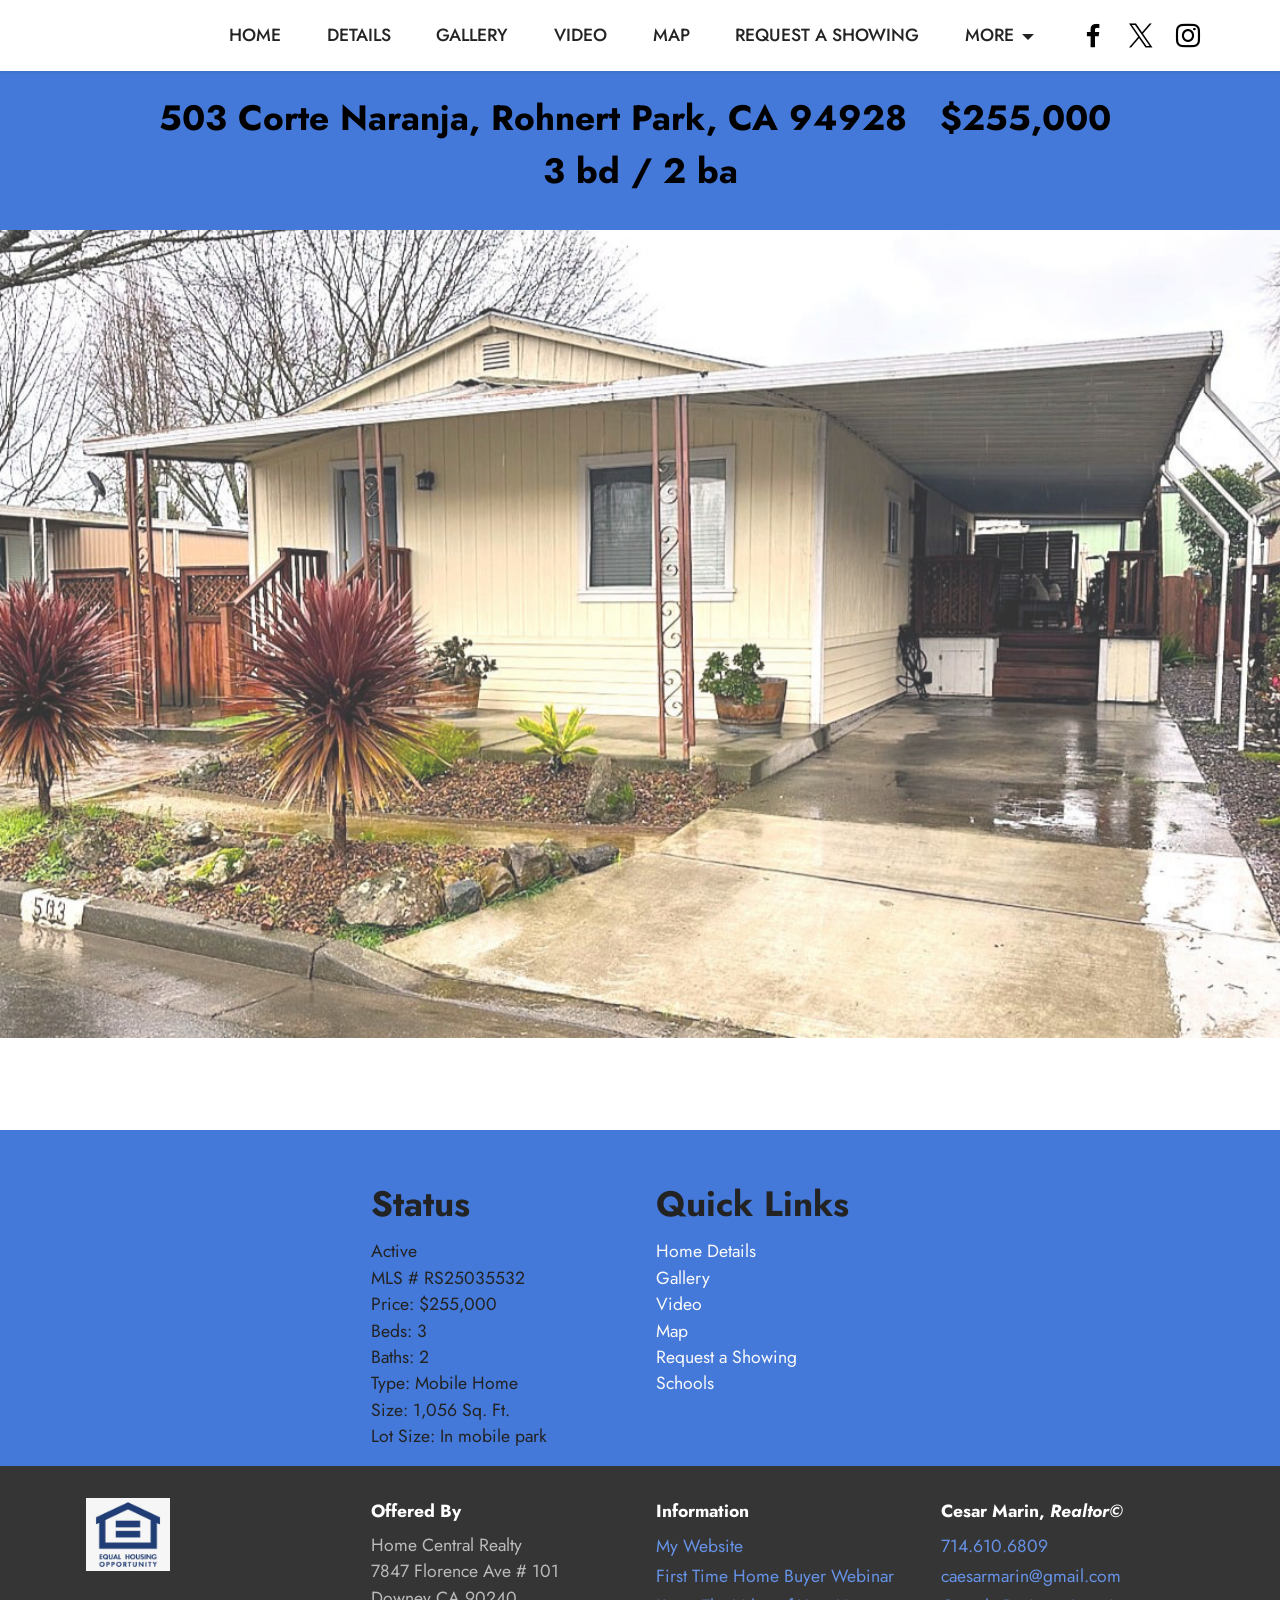
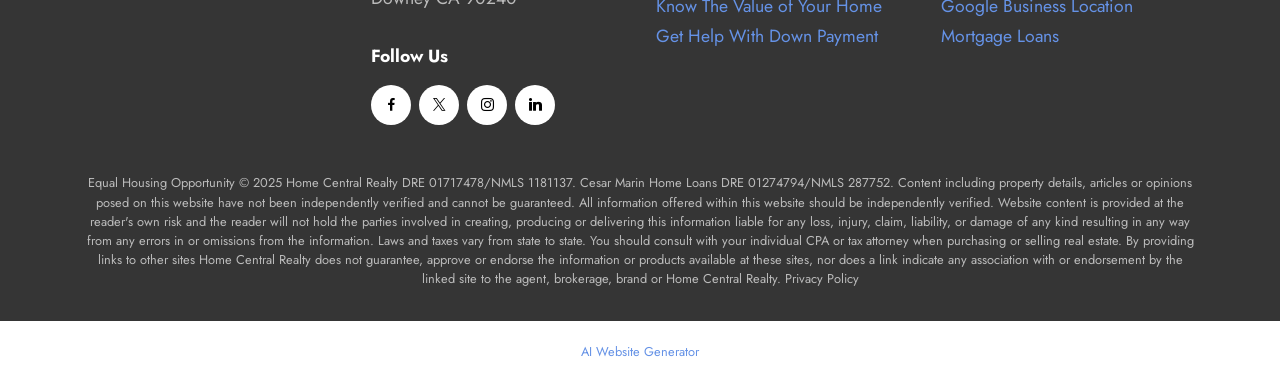
<file: index.html>
<!DOCTYPE html>
<html  >
<head>
  <!-- Site made with Mobirise Website Builder v5.9.18, https://mobirise.com -->
  <meta charset="UTF-8">
  <meta http-equiv="X-UA-Compatible" content="IE=edge">
  <meta name="generator" content="Mobirise v5.9.18, mobirise.com">
  <meta name="viewport" content="width=device-width, initial-scale=1, minimum-scale=1">
  <link rel="shortcut icon" href="assets/images/favicon-google-128x128-1.png" type="image/x-icon">
  <meta name="description" content="This is the home page for a mobile home for sale in Rohnert Park CA.">
  
  
  <title>503 Corte Naranja Rohnert Park CA 94928</title>
  <link rel="stylesheet" href="assets/web/assets/mobirise-icons2/mobirise2.css">
  <link rel="stylesheet" href="assets/bootstrap/css/bootstrap.min.css">
  <link rel="stylesheet" href="assets/bootstrap/css/bootstrap-grid.min.css">
  <link rel="stylesheet" href="assets/bootstrap/css/bootstrap-reboot.min.css">
  <link rel="stylesheet" href="assets/parallax/jarallax.css">
  <link rel="stylesheet" href="assets/dropdown/css/style.css">
  <link rel="stylesheet" href="assets/socicon/css/styles.css">
  <link rel="stylesheet" href="assets/theme/css/style.css">
  <link rel="preload" href="https://fonts.googleapis.com/css?family=Jost:100,200,300,400,500,600,700,800,900,100i,200i,300i,400i,500i,600i,700i,800i,900i&display=swap" as="style" onload="this.onload=null;this.rel='stylesheet'">
  <noscript><link rel="stylesheet" href="https://fonts.googleapis.com/css?family=Jost:100,200,300,400,500,600,700,800,900,100i,200i,300i,400i,500i,600i,700i,800i,900i&display=swap"></noscript>
  <link rel="preload" as="style" href="assets/mobirise/css/mbr-additional.css?v=acvvEO"><link rel="stylesheet" href="assets/mobirise/css/mbr-additional.css?v=acvvEO" type="text/css">

  
  
  
</head>
<body>
  
  <section data-bs-version="5.1" class="menu menu3 cid-tnMbHLCyCf" once="menu" id="menu3-l">
    
    <nav class="navbar navbar-dropdown navbar-fixed-top navbar-expand-lg">
        <div class="container-fluid">
            <div class="navbar-brand">
                
                
            </div>
            <button class="navbar-toggler" type="button" data-toggle="collapse" data-bs-toggle="collapse" data-target="#navbarSupportedContent" data-bs-target="#navbarSupportedContent" aria-controls="navbarNavAltMarkup" aria-expanded="false" aria-label="Toggle navigation">
                <div class="hamburger">
                    <span></span>
                    <span></span>
                    <span></span>
                    <span></span>
                </div>
            </button>
            <div class="collapse navbar-collapse" id="navbarSupportedContent">
                <ul class="navbar-nav nav-dropdown nav-right navbar-nav-top-padding" data-app-modern-menu="true"><li class="nav-item"><a class="nav-link link text-black text-primary display-4" href="index.html">HOME</a></li><li class="nav-item"><a class="nav-link link text-black text-primary display-4" href="11457 Winchell St, Whittier 90606Details.html">DETAILS</a></li><li class="nav-item"><a class="nav-link link text-black text-primary display-4" href="page2.html">GALLERY</a></li><li class="nav-item"><a class="nav-link link text-black text-primary display-4" href="page3.html">VIDEO</a></li><li class="nav-item"><a class="nav-link link text-black text-primary display-4" href="page4.html">MAP</a></li>
                    <li class="nav-item"><a class="nav-link link text-black text-primary display-4" href="page5.html">REQUEST A SHOWING</a></li>
                    <li class="nav-item dropdown"><a class="nav-link link text-black dropdown-toggle display-4" href="https://mobiri.se" data-toggle="dropdown-submenu" data-bs-toggle="dropdown" data-bs-auto-close="outside" aria-expanded="false">MORE</a><div class="dropdown-menu" aria-labelledby="dropdown-391"><a class="text-black dropdown-item text-primary display-4" href="page6.html">SCHOOLS</a><a class="text-black show dropdown-item text-primary display-4" href="page7.html">MORE INFO</a></div>
                    </li></ul>
                <div class="icons-menu">
                    <a class="iconfont-wrapper" href="https://www.facebook.com/cesarmarinhomeloans" target="_blank">
                        <span class="p-2 mbr-iconfont socicon-facebook socicon"></span>
                    </a>
                    <a class="iconfont-wrapper" href="https://twitter.com/restateandtax" target="_blank">
                        <span class="p-2 mbr-iconfont socicon-twitter socicon"></span>
                    </a>
                    <a class="iconfont-wrapper" href="https://www.instagram.com/cesar_marin_home_loans/" target="_blank">
                        <span class="p-2 mbr-iconfont socicon-instagram socicon"></span>
                    </a>
                    
                </div>
                
            </div>
        </div>
    </nav>
</section>

<section data-bs-version="5.1" class="content1 cid-s48vaXqeL6" id="content1-b">
    
    <div class="container-fluid">
        <div class="row justify-content-center">
            <div class="title col-12 col-md-10">
                <h3 class="mbr-section-title mbr-fonts-style align-center mb-4 display-5"><strong>503 Corte Naranja, Rohnert Park, CA 94928&nbsp; &nbsp;$255,000&nbsp; <br>3 bd / 2 ba</strong></h3>
                
                
            </div>
        </div>
    </div>
</section>

<section data-bs-version="5.1" class="header17 cid-tqea94PCaz mbr-fullscreen mbr-parallax-background" id="header17-2n">

    

    <div class="mbr-overlay" style="opacity: 0.2; background-color: rgb(255, 255, 255);">
    </div>

    <div class="align-center container">
        <div class="row justify-content-md-center">
            <div class="col-md-10">
                
                
                
                
            </div>
        </div>
    </div>
    
</section>

<section data-bs-version="5.1" class="features1 cid-to4Jevv8Bs" id="features1-2e">
    

    
    
    <div class="container">
        <div class="row">
            
        </div>
        <div class="row">
            <div class="card col-12 col-md-6 col-lg-3">
                <div class="card-wrapper">
                    <div class="card-box align-center">
                        
                        <h5 class="card-title mbr-fonts-style display-5"><strong>Status</strong></h5>
                        <p class="card-text mbr-fonts-style display-4">Active<br>MLS #&nbsp;RS25035532<br>Price: $255,000<br>Beds: 3<br>Baths: 2<br>Type: Mobile Home<br>Size: 1,056 Sq. Ft.<br>Lot Size: In mobile park</p>
                    </div>
                </div>
            </div>
            <div class="card col-12 col-md-6 col-lg-3">
                <div class="card-wrapper">
                    <div class="card-box align-center">
                        
                        <h5 class="card-title mbr-fonts-style display-5"><strong>Quick Links</strong></h5>
                        <p class="card-text mbr-fonts-style display-4"><a href="11457 Winchell St, Whittier 90606Details.html" class="text-white">Home Details</a><br><a href="page2.html" class="text-white">Gallery</a><br><a href="page3.html" class="text-white">Video</a><br><a href="page4.html" class="text-white">Map</a><br><a href="page5.html" class="text-white">Request a Showing</a><br><a href="page6.html" class="text-white">Schools</a><br></p>
                    </div>
                </div>
            </div>
            
            
        </div>
    </div>
</section>

<section data-bs-version="5.1" class="footer4 cid-tnMhTEKQ1C" once="footers" id="footer4-o">

    

    
    
    <div class="container">
        <div class="row mbr-white">
            <div class="col-6 col-lg-3">
                <div class="media-wrap col-md-4 col-12">
                    
                        <img src="assets/images/equal-housing-logo-198x173.jpg" alt="Equal Housing Opportunity">
                    
                </div>
            </div>
            <div class="col-12 col-md-6 col-lg-3">
                <h5 class="mbr-section-subtitle mbr-fonts-style mb-2 display-4">
                    <strong>Offered By</strong></h5>
                <p class="mbr-text mbr-fonts-style mb-4 display-4">
                    Home Central Realty<br>7847 Florence Ave # 101<br>Downey CA 90240<br></p>
                <h5 class="mbr-section-subtitle mbr-fonts-style mb-3 display-4">
                    <strong>Follow Us</strong>
                </h5>
                <div class="social-row display-7">
                    <div class="soc-item">
                        <a href="https://www.facebook.com/cesar.marin.9887117" target="_blank">
                            <span class="mbr-iconfont socicon-facebook socicon"></span>
                        </a>
                    </div>
                    <div class="soc-item">
                        <a href="https://twitter.com/restateandtax" target="_blank">
                            <span class="mbr-iconfont socicon-twitter socicon"></span>
                        </a>
                    </div>
                    <div class="soc-item">
                        <a href="https://www.instagram.com/cesar_marin_home_loans/" target="_blank">
                            <span class="mbr-iconfont socicon-instagram socicon"></span>
                        </a>
                    </div>
                    <div class="soc-item">
                        <a href="https://www.linkedin.com/pub/cesar-marin/10/264/343" target="_blank">
                            <span class="mbr-iconfont socicon-linkedin socicon"></span>
                        </a>
                    </div>
                </div>
            </div>
            <div class="col-12 col-md-6 col-lg-3">
                <h5 class="mbr-section-subtitle mbr-fonts-style mb-2 display-4">
                    <strong>Information</strong></h5>
                <ul class="list mbr-fonts-style display-4">
                    <li class="mbr-text item-wrap"><span style="font-size: 1.1rem;"><a href="https://cesarmarinhomeloans.com/" class="text-primary" target="_blank">My Website</a></span></li><li class="mbr-text item-wrap"><span style="font-size: 1.1rem;"><a href="https://www.youtube.com/watch?v=mLeIky_v2Yc" class="text-primary" target="_blank">First Time Home Buyer Webinar</a></span></li><li class="mbr-text item-wrap"><span style="font-size: 1.1rem;"><a href="http://app.cloudcma.com/api_widget/91e01b3990fc8cca9e8a6db7bed5bb94/show?post_url=https://app.cloudcma.com&source_url=ua" class="text-primary" target="_blank">Know The Value of Your Home</a></span><br></li>
                    <li class="mbr-text item-wrap"><a href="https://www.workforce-resource.com/dpr/pmt/CRMLS/CESAR_MARIN" class="text-primary" target="_blank">Get Help With Down Payment</a></li>
                </ul>
            </div>
            <div class="col-12 col-md-6 col-lg-3">
                <h5 class="mbr-section-subtitle mbr-fonts-style mb-2 display-4">
                    <strong>Cesar Marin, <em>Realtor©</em></strong></h5>
                <ul class="list mbr-fonts-style display-4">
                    <li class="mbr-text item-wrap"><strong><a href="tel:+1-714-6106809" class="text-primary">714.610.6809</a></strong></li><a href="tel:+1-714-6106809" class="text-primary">
                    </a><li class="mbr-text item-wrap"><a href="mailto:caesarmarin@gmail.com" class="text-primary">caesarmarin@gmail.com</a></li><a href="mailto:caesarmarin@gmail.com" class="text-primary">
                    </a><li class="mbr-text item-wrap"><a href="https://www.google.com/maps/place/Cesar+Marin+Home+Loans/@33.9551414,-118.1324748,17z/data=!3m1!4b1!4m6!3m5!1s0x80c2cdadec1d3d6d:0x18d88c86d2041274!8m2!3d33.9551414!4d-118.1324748!16s%2Fg%2F11h07vvc20?entry=ttu&g_ep=EgoyMDI1MDEwNy4wIKXMDSoASAFQAw%3D%3D" class="text-primary" target="_blank">Google Business Location</a></li>
                    <li class="mbr-text item-wrap"><a href="https://longbeachhomes.github.io/CesarMarinHomeLoans/" class="text-primary" target="_blank">Mortgage Loans</a></li>
                </ul>
            </div>
            <div class="col-12 mt-4">
                <p class="mbr-text mb-0 mbr-fonts-style copyright align-center display-7">Equal Housing Opportunity © 2025 Home Central Realty DRE 01717478/NMLS 1181137. Cesar Marin Home Loans DRE 01274794/NMLS 287752. Content including property details, articles or opinions posed on this website have not been independently verified and cannot be guaranteed. All information offered within this website should be independently verified.  Website content is provided at the reader's own risk and the reader will not hold the parties involved in creating, producing or delivering this information liable for any loss, injury, claim, liability, or damage of any kind resulting in any way from any errors in or omissions from the information. Laws and taxes vary from state to state. You should consult with your individual CPA or tax attorney when purchasing or selling real estate. By providing links to other sites Home Central Realty does not guarantee, approve or endorse the information or products available at these sites, nor does a link indicate any association with or endorsement by the linked site to the agent, brokerage, brand or Home Central Realty. Privacy Policy
                </p>
            </div>
        </div>
    </div>
</section><section class="display-7" style="padding: 0;align-items: center;justify-content: center;flex-wrap: wrap;    align-content: center;display: flex;position: relative;height: 4rem;"><a href="https://mobiri.se/267338" style="flex: 1 1;height: 4rem;position: absolute;width: 100%;z-index: 1;"><img alt="" style="height: 4rem;" src="[data-uri]"></a><p style="margin: 0;text-align: center;" class="display-7">&#8204;</p><a style="z-index:1" href="https://mobirise.com/builder/ai-website-generator.html">AI Website Generator</a></section><script src="assets/bootstrap/js/bootstrap.bundle.min.js"></script>  <script src="assets/parallax/jarallax.js"></script>  <script src="assets/smoothscroll/smooth-scroll.js"></script>  <script src="assets/ytplayer/index.js"></script>  <script src="assets/dropdown/js/navbar-dropdown.js"></script>  <script src="assets/playervimeo/vimeo_player.js"></script>  <script src="assets/theme/js/script.js"></script>  
  
  
</body>
</html>
</file>
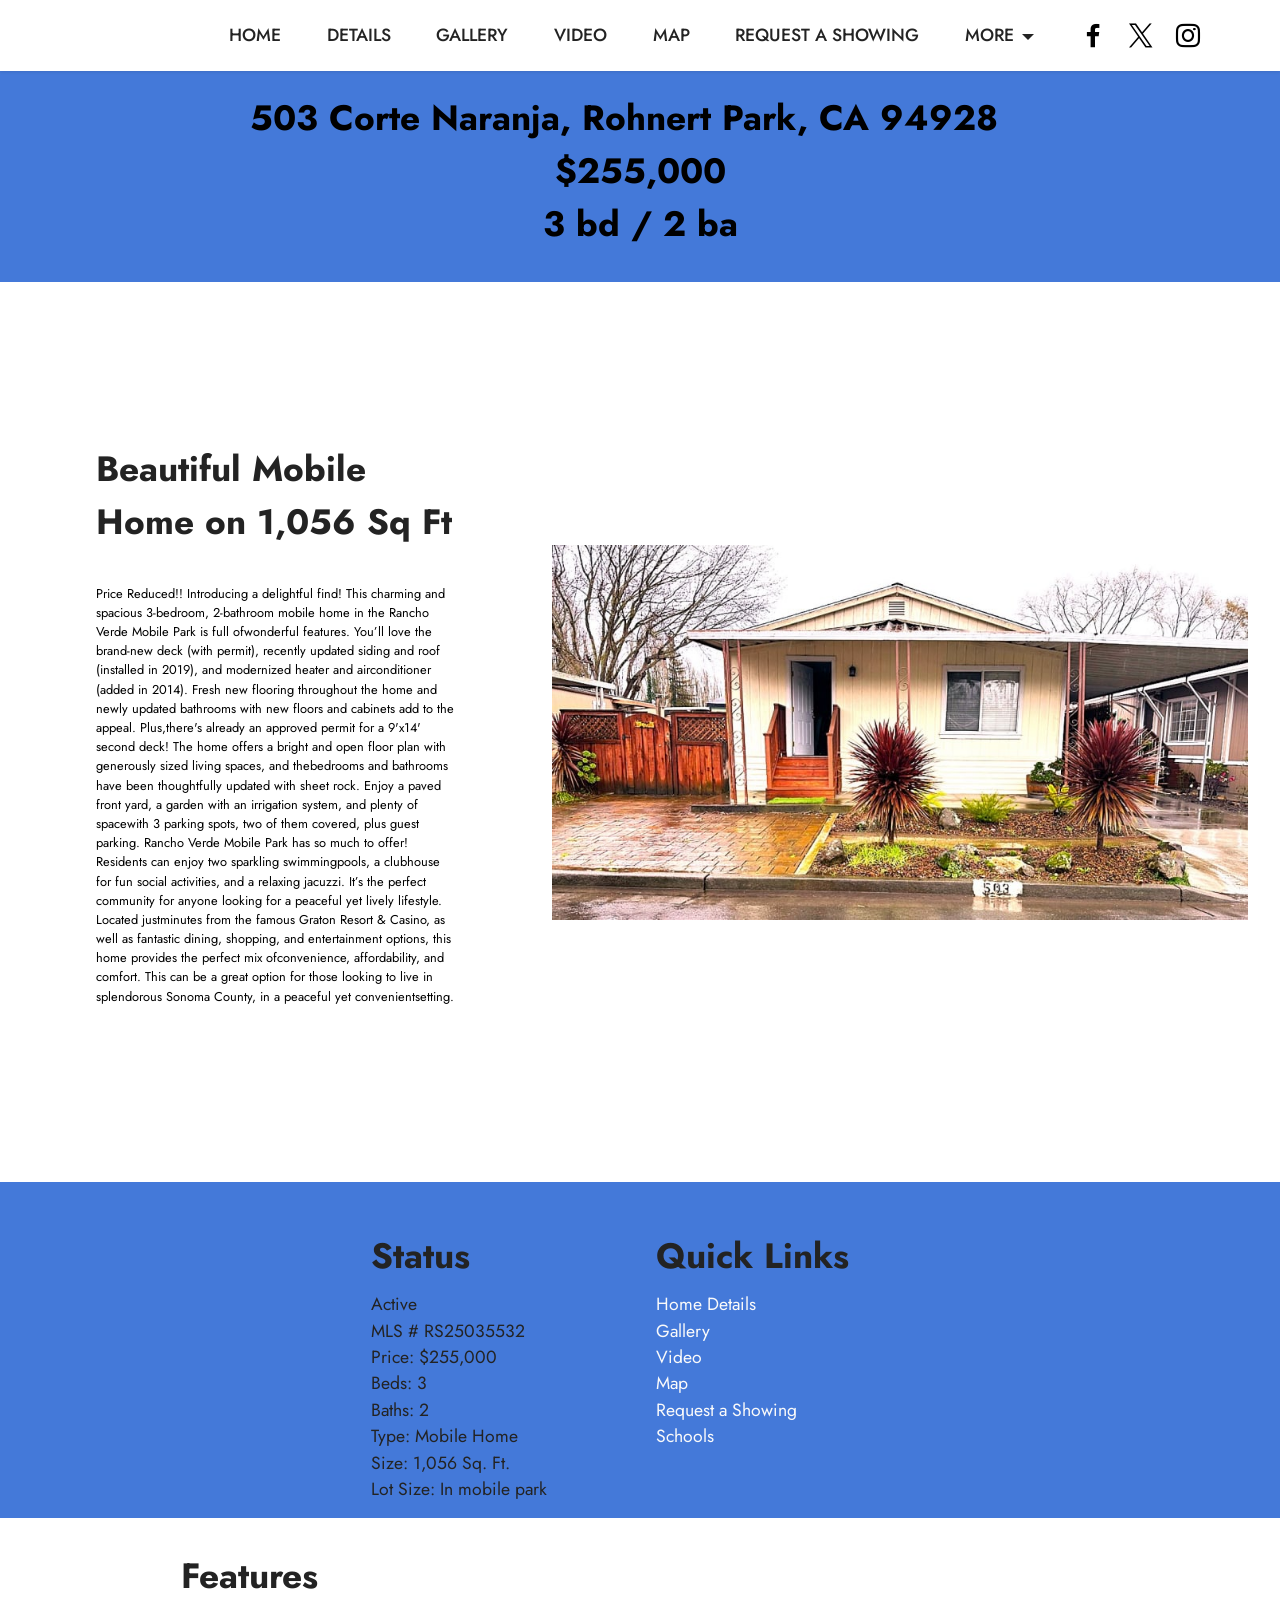
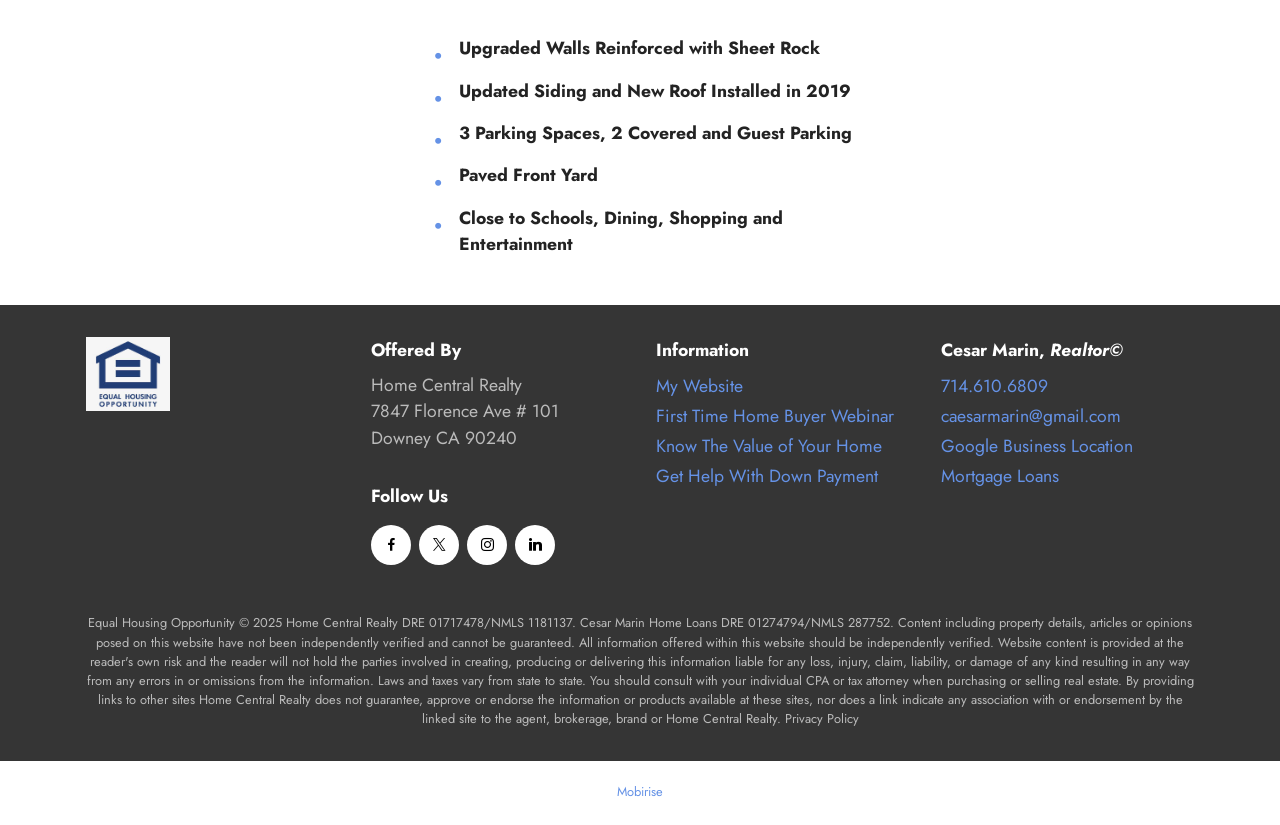
<file: 11457 Winchell St, Whittier 90606Details.html>
<!DOCTYPE html>
<html  >
<head>
  <!-- Site made with Mobirise Website Builder v5.9.18, https://mobirise.com -->
  <meta charset="UTF-8">
  <meta http-equiv="X-UA-Compatible" content="IE=edge">
  <meta name="generator" content="Mobirise v5.9.18, mobirise.com">
  <meta name="viewport" content="width=device-width, initial-scale=1, minimum-scale=1">
  <link rel="shortcut icon" href="assets/images/favicon-google-128x128-1.png" type="image/x-icon">
  <meta name="description" content="This page shows the details and description of the listed home">
  
  
  <title>Details</title>
  <link rel="stylesheet" href="assets/web/assets/mobirise-icons2/mobirise2.css">
  <link rel="stylesheet" href="assets/bootstrap/css/bootstrap.min.css">
  <link rel="stylesheet" href="assets/bootstrap/css/bootstrap-grid.min.css">
  <link rel="stylesheet" href="assets/bootstrap/css/bootstrap-reboot.min.css">
  <link rel="stylesheet" href="assets/dropdown/css/style.css">
  <link rel="stylesheet" href="assets/socicon/css/styles.css">
  <link rel="stylesheet" href="assets/theme/css/style.css">
  <link rel="preload" href="https://fonts.googleapis.com/css?family=Jost:100,200,300,400,500,600,700,800,900,100i,200i,300i,400i,500i,600i,700i,800i,900i&display=swap" as="style" onload="this.onload=null;this.rel='stylesheet'">
  <noscript><link rel="stylesheet" href="https://fonts.googleapis.com/css?family=Jost:100,200,300,400,500,600,700,800,900,100i,200i,300i,400i,500i,600i,700i,800i,900i&display=swap"></noscript>
  <link rel="preload" as="style" href="assets/mobirise/css/mbr-additional.css?v=H2MmhK"><link rel="stylesheet" href="assets/mobirise/css/mbr-additional.css?v=H2MmhK" type="text/css">

  
  
  
</head>
<body>
  
  <section data-bs-version="5.1" class="menu menu3 cid-tnMYXV7vug" once="menu" id="menu3-s">
    
    <nav class="navbar navbar-dropdown navbar-fixed-top navbar-expand-lg">
        <div class="container-fluid">
            <div class="navbar-brand">
                
                
            </div>
            <button class="navbar-toggler" type="button" data-toggle="collapse" data-bs-toggle="collapse" data-target="#navbarSupportedContent" data-bs-target="#navbarSupportedContent" aria-controls="navbarNavAltMarkup" aria-expanded="false" aria-label="Toggle navigation">
                <div class="hamburger">
                    <span></span>
                    <span></span>
                    <span></span>
                    <span></span>
                </div>
            </button>
            <div class="collapse navbar-collapse" id="navbarSupportedContent">
                <ul class="navbar-nav nav-dropdown nav-right navbar-nav-top-padding" data-app-modern-menu="true"><li class="nav-item"><a class="nav-link link text-black text-primary display-4" href="index.html">HOME</a></li><li class="nav-item"><a class="nav-link link text-black text-primary display-4" href="11457 Winchell St, Whittier 90606Details.html">DETAILS</a></li><li class="nav-item"><a class="nav-link link text-black text-primary display-4" href="page2.html">GALLERY</a></li><li class="nav-item"><a class="nav-link link text-black text-primary display-4" href="page3.html">VIDEO</a></li><li class="nav-item"><a class="nav-link link text-black text-primary display-4" href="page4.html">MAP</a></li>
                    <li class="nav-item"><a class="nav-link link text-black text-primary display-4" href="page5.html">REQUEST A SHOWING</a></li>
                    <li class="nav-item dropdown"><a class="nav-link link text-black dropdown-toggle display-4" href="https://mobiri.se" data-toggle="dropdown-submenu" data-bs-toggle="dropdown" data-bs-auto-close="outside" aria-expanded="false">MORE</a><div class="dropdown-menu" aria-labelledby="dropdown-391"><a class="text-black dropdown-item text-primary display-4" href="page6.html">SCHOOLS</a><a class="text-black show dropdown-item text-primary display-4" href="page7.html">MORE INFO</a></div>
                    </li></ul>
                <div class="icons-menu">
                    <a class="iconfont-wrapper" href="https://www.facebook.com/cesarmarinhomeloans" target="_blank">
                        <span class="p-2 mbr-iconfont socicon-facebook socicon"></span>
                    </a>
                    <a class="iconfont-wrapper" href="https://twitter.com/restateandtax" target="_blank">
                        <span class="p-2 mbr-iconfont socicon-twitter socicon"></span>
                    </a>
                    <a class="iconfont-wrapper" href="https://www.instagram.com/cesar_marin_home_loans/" target="_blank">
                        <span class="p-2 mbr-iconfont socicon-instagram socicon"></span>
                    </a>
                    
                </div>
                
            </div>
        </div>
    </nav>
</section>

<section data-bs-version="5.1" class="content1 cid-tnMYMC6Lbs" id="content1-q">
    
    <div class="container">
        <div class="row justify-content-center">
            <div class="title col-12 col-md-10">
                <h3 class="mbr-section-title mbr-fonts-style align-center mb-4 display-5"><strong>503 Corte Naranja, Rohnert Park, CA 94928&nbsp; &nbsp; $255,000<br>3 bd / 2 ba</strong></h3>
                
                
            </div>
        </div>
    </div>
</section>

<section data-bs-version="5.1" class="header14 cid-sFzxmVl7J6 mbr-fullscreen" id="header14-1f">

    

    

    <div class="container-fluid">
        <div class="row justify-content-center align-items-center">
            <div class="col-12 col-md-7 image-wrapper">
                <a href="https://www.google.com/maps/place/Cesar+Marin+Home+Loans/@33.9551414,-118.1324748,17z/data=!3m1!4b1!4m6!3m5!1s0x80c2cdadec1d3d6d:0x18d88c86d2041274!8m2!3d33.9551414!4d-118.1324748!16s%2Fg%2F11h07vvc20?entry=ttu&g_ep=EgoyMDI0MTIwNC4wIKXMDSoASAFQAw%3D%3D" target="_blank"><img src="assets/images/front-view-1-874x470.jpg" alt="Cesar Marin Home Loans"></a>
            </div>
            <div class="col-12 col-md">
                <div class="text-wrapper">
                    <h1 class="mbr-section-title mbr-fonts-style mb-3 display-5"><strong>Beautiful Mobile Home on 1,056 Sq Ft</strong></h1>
                    <p class="mbr-text mbr-fonts-style display-7"><br>Price Reduced!! Introducing a delightful find! This charming and spacious 3-bedroom, 2-bathroom mobile home in the Rancho Verde Mobile Park is full ofwonderful features. You’ll love the brand-new deck (with permit), recently updated siding and roof (installed in 2019), and modernized heater and airconditioner (added in 2014). Fresh new flooring throughout the home and newly updated bathrooms with new floors and cabinets add to the appeal. Plus,there's already an approved permit for a 9'x14' second deck! The home offers a bright and open floor plan with generously sized living spaces, and thebedrooms and bathrooms have been thoughtfully updated with sheet rock. Enjoy a paved front yard, a garden with an irrigation system, and plenty of spacewith 3 parking spots, two of them covered, plus guest parking. Rancho Verde Mobile Park has so much to offer! Residents can enjoy two sparkling swimmingpools, a clubhouse for fun social activities, and a relaxing jacuzzi. It’s the perfect community for anyone looking for a peaceful yet lively lifestyle. Located justminutes from the famous Graton Resort &amp; Casino, as well as fantastic dining, shopping, and entertainment options, this home provides the perfect mix ofconvenience, affordability, and comfort. This can be a great option for those looking to live in splendorous Sonoma County, in a peaceful yet convenientsetting.<br></p>
                    
                </div>
            </div>
        </div>
    </div>
</section>

<section data-bs-version="5.1" class="features1 cid-tnN4yKWWfK" id="features1-v">
    

    
    
    <div class="container">
        <div class="row">
            
        </div>
        <div class="row">
            <div class="card col-12 col-md-6 col-lg-3">
                <div class="card-wrapper">
                    <div class="card-box align-center">
                        
                        <h5 class="card-title mbr-fonts-style display-5"><strong>Status</strong></h5>
                        <p class="card-text mbr-fonts-style display-4">Active<br>MLS #&nbsp;RS25035532<br>Price: $255,000<br>Beds: 3<br>Baths: 2<br>Type: Mobile Home<br>Size: 1,056 Sq. Ft.<br>Lot Size: In mobile park</p>
                    </div>
                </div>
            </div>
            <div class="card col-12 col-md-6 col-lg-3">
                <div class="card-wrapper">
                    <div class="card-box align-center">
                        
                        <h5 class="card-title mbr-fonts-style display-5"><strong>Quick Links</strong></h5>
                        <p class="card-text mbr-fonts-style display-4"><a href="11457 Winchell St, Whittier 90606Details.html" class="text-white">Home Details</a><br><a href="page2.html" class="text-white">Gallery</a><br><a href="page3.html" class="text-white">Video</a><br><a href="page4.html" class="text-white">Map</a><br><a href="page5.html" class="text-white">Request a Showing</a><br><a href="page6.html" class="text-white">Schools</a><br></p>
                    </div>
                </div>
            </div>
            
            
        </div>
    </div>
</section>

<section data-bs-version="5.1" class="content13 cid-tnN4eU9s32" id="content13-t">
    

    
    
    <div class="container">
        <div class="row justify-content-center">
            <div class="col-md-12 col-lg-10">
                <h3 class="mbr-section-title mbr-fonts-style mb-4 display-5">
                    <strong>Features</strong></h3>
            </div>
        </div>
        <div class="row justify-content-center">
            <div class="col-md-12 col-lg-10">
                <div class="row justify-content-center">
                    <div class="col-12 col-lg-6">
                        <ul class="list mbr-fonts-style display-4">
                            <li><strong>Upgraded Walls Reinforced with Sheet Rock</strong></li>
                            <li><strong>Updated Siding and New Roof Installed in 2019</strong></li>
                            <li><strong>3 Parking Spaces, 2 Covered and Guest Parking</strong></li><li><strong>Paved Front Yard</strong></li><li><strong>Close to Schools, Dining, Shopping and Entertainment</strong></li>
                        </ul>
                    </div>
                    
                </div>
            </div>
        </div>
    </div>
</section>

<section data-bs-version="5.1" class="footer4 cid-tnSM8u6fIB" once="footers" id="footer4-1r">

    

    
    
    <div class="container">
        <div class="row mbr-white">
            <div class="col-6 col-lg-3">
                <div class="media-wrap col-md-4 col-12">
                    
                        <img src="assets/images/equal-housing-logo-198x173.jpg" alt="Equal Housing Opportunity">
                    
                </div>
            </div>
            <div class="col-12 col-md-6 col-lg-3">
                <h5 class="mbr-section-subtitle mbr-fonts-style mb-2 display-4">
                    <strong>Offered By</strong></h5>
                <p class="mbr-text mbr-fonts-style mb-4 display-4">
                    Home Central Realty<br>7847 Florence Ave # 101<br>Downey CA 90240<br></p>
                <h5 class="mbr-section-subtitle mbr-fonts-style mb-3 display-4">
                    <strong>Follow Us</strong>
                </h5>
                <div class="social-row display-7">
                    <div class="soc-item">
                        <a href="https://www.facebook.com/cesar.marin.9887117" target="_blank">
                            <span class="mbr-iconfont socicon-facebook socicon"></span>
                        </a>
                    </div>
                    <div class="soc-item">
                        <a href="https://twitter.com/restateandtax" target="_blank">
                            <span class="mbr-iconfont socicon-twitter socicon"></span>
                        </a>
                    </div>
                    <div class="soc-item">
                        <a href="https://www.instagram.com/cesar_marin_home_loans/" target="_blank">
                            <span class="mbr-iconfont socicon-instagram socicon"></span>
                        </a>
                    </div>
                    <div class="soc-item">
                        <a href="https://www.linkedin.com/pub/cesar-marin/10/264/343" target="_blank">
                            <span class="mbr-iconfont socicon-linkedin socicon"></span>
                        </a>
                    </div>
                </div>
            </div>
            <div class="col-12 col-md-6 col-lg-3">
                <h5 class="mbr-section-subtitle mbr-fonts-style mb-2 display-4">
                    <strong>Information</strong></h5>
                <ul class="list mbr-fonts-style display-4">
                    <li class="mbr-text item-wrap"><span style="font-size: 1.1rem;"><a href="https://cesarmarinhomeloans.com/" class="text-primary" target="_blank">My Website</a></span></li><li class="mbr-text item-wrap"><span style="font-size: 1.1rem;"><a href="https://www.youtube.com/watch?v=mLeIky_v2Yc" class="text-primary" target="_blank">First Time Home Buyer Webinar</a></span></li><li class="mbr-text item-wrap"><span style="font-size: 1.1rem;"><a href="http://app.cloudcma.com/api_widget/91e01b3990fc8cca9e8a6db7bed5bb94/show?post_url=https://app.cloudcma.com&source_url=ua" class="text-primary" target="_blank">Know The Value of Your Home</a></span><br></li>
                    <li class="mbr-text item-wrap"><a href="https://www.workforce-resource.com/dpr/pmt/CRMLS/CESAR_MARIN" class="text-primary" target="_blank">Get Help With Down Payment</a></li>
                </ul>
            </div>
            <div class="col-12 col-md-6 col-lg-3">
                <h5 class="mbr-section-subtitle mbr-fonts-style mb-2 display-4">
                    <strong>Cesar Marin, <em>Realtor©</em></strong></h5>
                <ul class="list mbr-fonts-style display-4">
                    <li class="mbr-text item-wrap"><strong><a href="tel:+1-714-6106809" class="text-primary">714.610.6809</a></strong></li><a href="tel:+1-714-6106809" class="text-primary">
                    </a><li class="mbr-text item-wrap"><a href="mailto:caesarmarin@gmail.com" class="text-primary">caesarmarin@gmail.com</a></li><a href="mailto:caesarmarin@gmail.com" class="text-primary">
                    </a><li class="mbr-text item-wrap"><a href="https://www.google.com/maps/place/Cesar+Marin+Home+Loans/@33.9551414,-118.1324748,17z/data=!3m1!4b1!4m6!3m5!1s0x80c2cdadec1d3d6d:0x18d88c86d2041274!8m2!3d33.9551414!4d-118.1324748!16s%2Fg%2F11h07vvc20?entry=ttu&g_ep=EgoyMDI1MDEwNy4wIKXMDSoASAFQAw%3D%3D" class="text-primary" target="_blank">Google Business Location</a></li>
                    <li class="mbr-text item-wrap"><a href="https://longbeachhomes.github.io/CesarMarinHomeLoans/" class="text-primary" target="_blank">Mortgage Loans</a></li>
                </ul>
            </div>
            <div class="col-12 mt-4">
                <p class="mbr-text mb-0 mbr-fonts-style copyright align-center display-7">Equal Housing Opportunity © 2025 Home Central Realty DRE 01717478/NMLS 1181137. Cesar Marin Home Loans DRE 01274794/NMLS 287752. Content including property details, articles or opinions posed on this website have not been independently verified and cannot be guaranteed. All information offered within this website should be independently verified.  Website content is provided at the reader's own risk and the reader will not hold the parties involved in creating, producing or delivering this information liable for any loss, injury, claim, liability, or damage of any kind resulting in any way from any errors in or omissions from the information. Laws and taxes vary from state to state. You should consult with your individual CPA or tax attorney when purchasing or selling real estate. By providing links to other sites Home Central Realty does not guarantee, approve or endorse the information or products available at these sites, nor does a link indicate any association with or endorsement by the linked site to the agent, brokerage, brand or Home Central Realty. Privacy Policy
                </p>
            </div>
        </div>
    </div>
</section><section class="display-7" style="padding: 0;align-items: center;justify-content: center;flex-wrap: wrap;    align-content: center;display: flex;position: relative;height: 4rem;"><a href="https://mobiri.se/267338" style="flex: 1 1;height: 4rem;position: absolute;width: 100%;z-index: 1;"><img alt="" style="height: 4rem;" src="[data-uri]"></a><p style="margin: 0;text-align: center;" class="display-7">&#8204;</p><a style="z-index:1" href="https://mobirise.com">Mobirise </a></section><script src="assets/bootstrap/js/bootstrap.bundle.min.js"></script>  <script src="assets/smoothscroll/smooth-scroll.js"></script>  <script src="assets/ytplayer/index.js"></script>  <script src="assets/dropdown/js/navbar-dropdown.js"></script>  <script src="assets/theme/js/script.js"></script>  
  
  
</body>
</html>
</file>
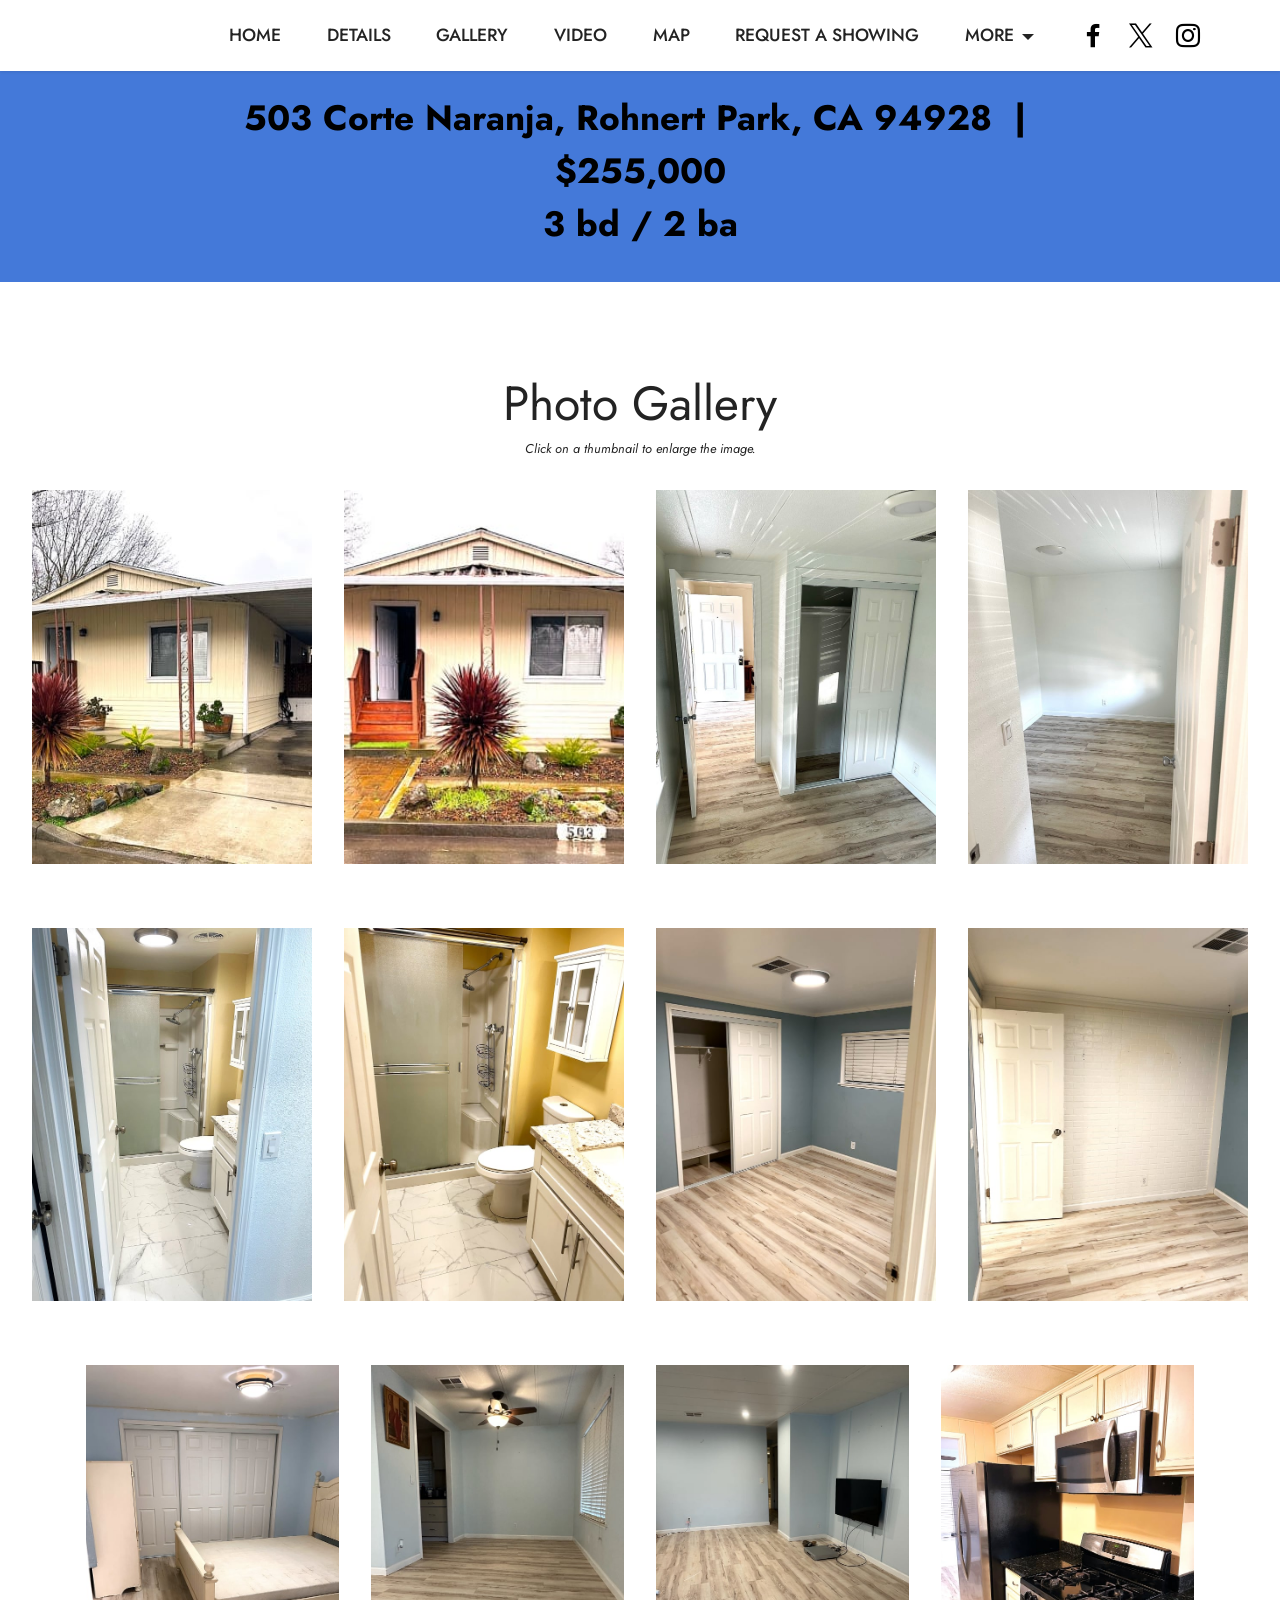
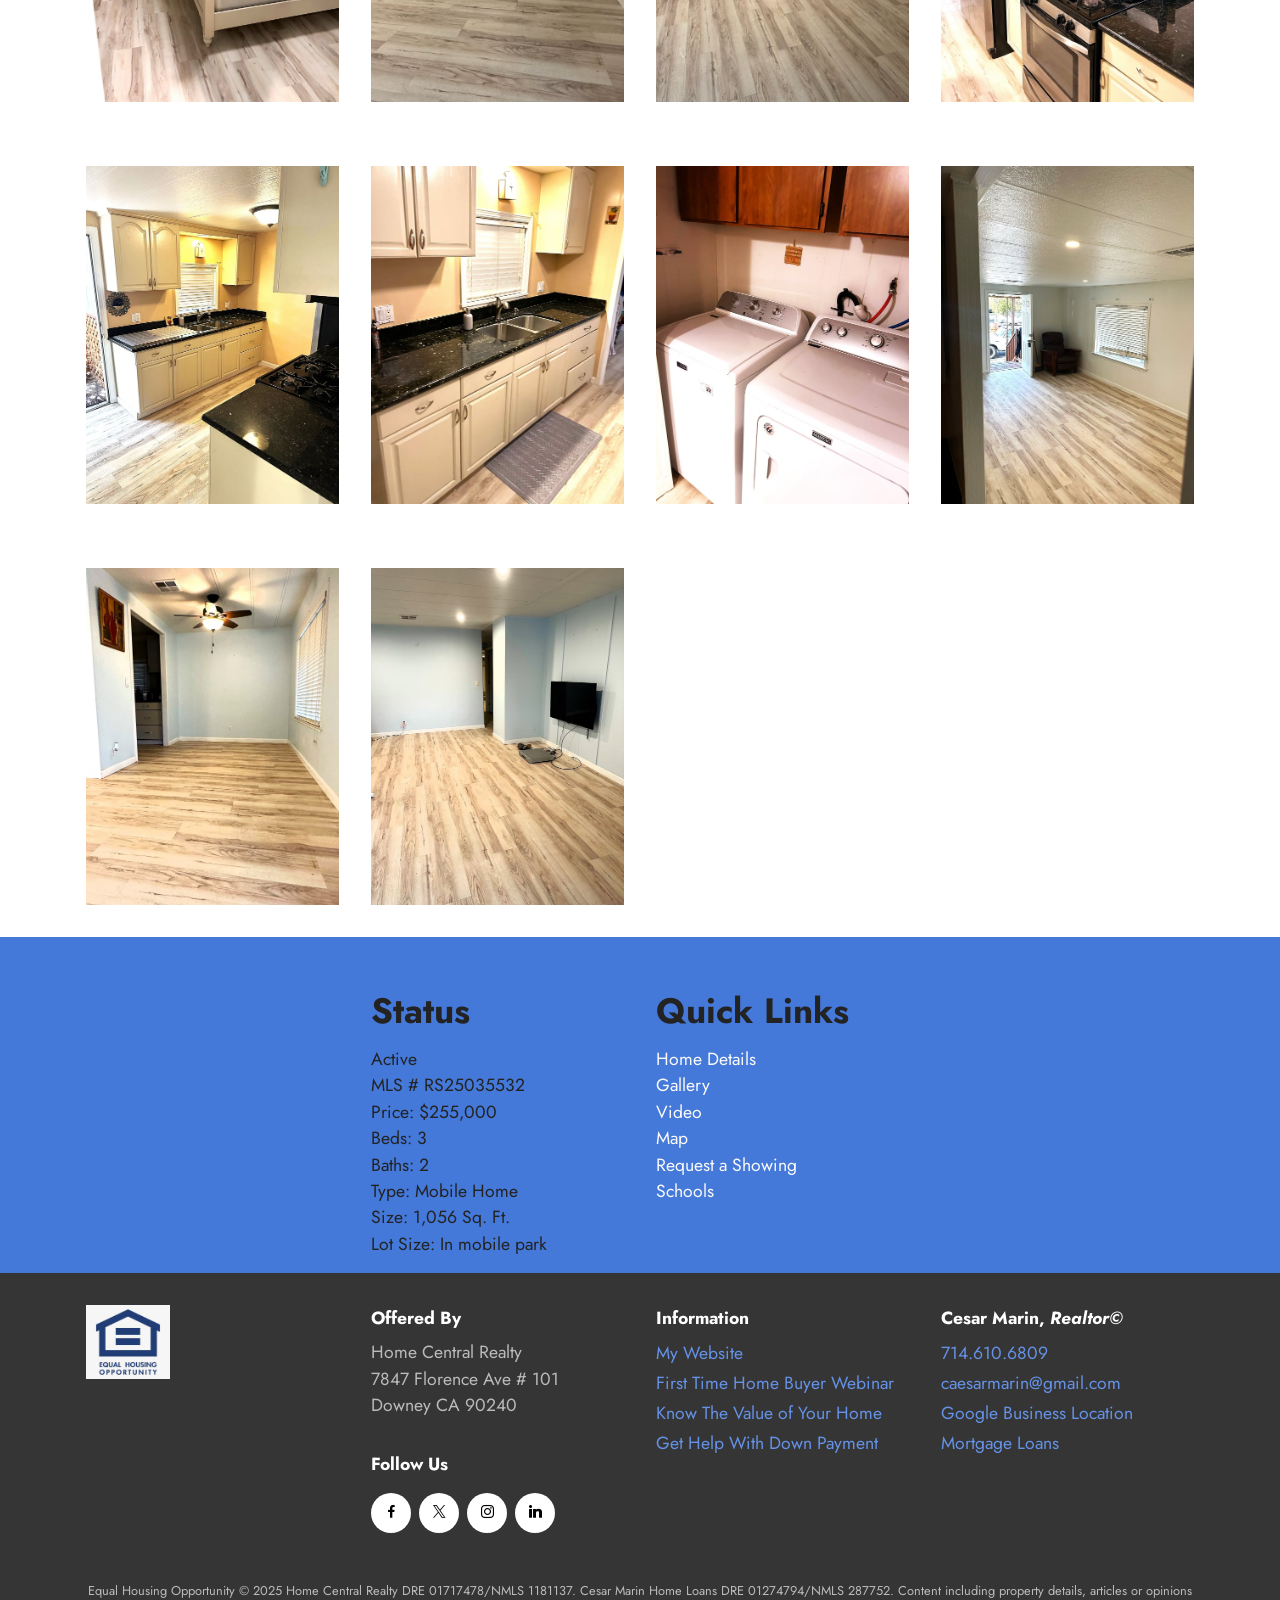
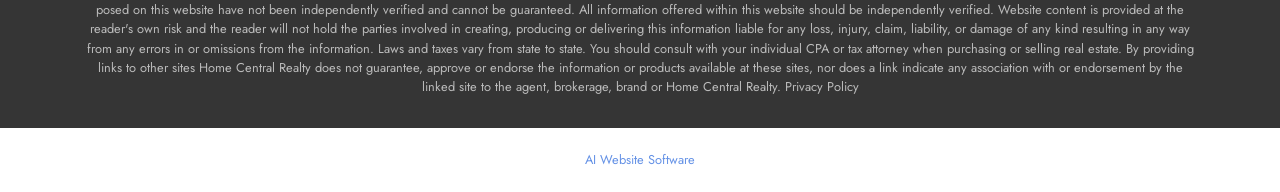
<file: page2.html>
<!DOCTYPE html>
<html  >
<head>
  <!-- Site made with Mobirise Website Builder v5.9.18, https://mobirise.com -->
  <meta charset="UTF-8">
  <meta http-equiv="X-UA-Compatible" content="IE=edge">
  <meta name="generator" content="Mobirise v5.9.18, mobirise.com">
  <meta name="viewport" content="width=device-width, initial-scale=1, minimum-scale=1">
  <link rel="shortcut icon" href="assets/images/favicon-google-128x128-1.png" type="image/x-icon">
  <meta name="description" content="This page shows the details and description of the listed home">
  
  
  <title>Gallery</title>
  <link rel="stylesheet" href="assets/web/assets/mobirise-icons2/mobirise2.css">
  <link rel="stylesheet" href="assets/bootstrap/css/bootstrap.min.css">
  <link rel="stylesheet" href="assets/bootstrap/css/bootstrap-grid.min.css">
  <link rel="stylesheet" href="assets/bootstrap/css/bootstrap-reboot.min.css">
  <link rel="stylesheet" href="assets/dropdown/css/style.css">
  <link rel="stylesheet" href="assets/socicon/css/styles.css">
  <link rel="stylesheet" href="assets/theme/css/style.css">
  <link rel="preload" href="https://fonts.googleapis.com/css?family=Jost:100,200,300,400,500,600,700,800,900,100i,200i,300i,400i,500i,600i,700i,800i,900i&display=swap" as="style" onload="this.onload=null;this.rel='stylesheet'">
  <noscript><link rel="stylesheet" href="https://fonts.googleapis.com/css?family=Jost:100,200,300,400,500,600,700,800,900,100i,200i,300i,400i,500i,600i,700i,800i,900i&display=swap"></noscript>
  <link rel="preload" as="style" href="assets/mobirise/css/mbr-additional.css?v=2EGxBM"><link rel="stylesheet" href="assets/mobirise/css/mbr-additional.css?v=2EGxBM" type="text/css">

  
  
  
</head>
<body>
  
  <section data-bs-version="5.1" class="menu menu3 cid-tnSmyyhqK9" once="menu" id="menu3-w">
    
    <nav class="navbar navbar-dropdown navbar-fixed-top navbar-expand-lg">
        <div class="container-fluid">
            <div class="navbar-brand">
                
                
            </div>
            <button class="navbar-toggler" type="button" data-toggle="collapse" data-bs-toggle="collapse" data-target="#navbarSupportedContent" data-bs-target="#navbarSupportedContent" aria-controls="navbarNavAltMarkup" aria-expanded="false" aria-label="Toggle navigation">
                <div class="hamburger">
                    <span></span>
                    <span></span>
                    <span></span>
                    <span></span>
                </div>
            </button>
            <div class="collapse navbar-collapse" id="navbarSupportedContent">
                <ul class="navbar-nav nav-dropdown nav-right navbar-nav-top-padding" data-app-modern-menu="true"><li class="nav-item"><a class="nav-link link text-black text-primary display-4" href="index.html">HOME</a></li><li class="nav-item"><a class="nav-link link text-black text-primary display-4" href="11457 Winchell St, Whittier 90606Details.html">DETAILS</a></li><li class="nav-item"><a class="nav-link link text-black text-primary display-4" href="page2.html">GALLERY</a></li><li class="nav-item"><a class="nav-link link text-black text-primary display-4" href="page3.html">VIDEO</a></li><li class="nav-item"><a class="nav-link link text-black text-primary display-4" href="page4.html">MAP</a></li>
                    <li class="nav-item"><a class="nav-link link text-black text-primary display-4" href="page5.html">REQUEST A SHOWING</a></li>
                    <li class="nav-item dropdown"><a class="nav-link link text-black dropdown-toggle display-4" href="https://mobiri.se" data-toggle="dropdown-submenu" data-bs-toggle="dropdown" data-bs-auto-close="outside" aria-expanded="false">MORE</a><div class="dropdown-menu" aria-labelledby="dropdown-391"><a class="text-black dropdown-item text-primary display-4" href="page6.html">SCHOOLS</a><a class="text-black show dropdown-item text-primary display-4" href="page7.html">MORE INFO</a></div>
                    </li></ul>
                <div class="icons-menu">
                    <a class="iconfont-wrapper" href="https://www.facebook.com/cesarmarinhomeloans" target="_blank">
                        <span class="p-2 mbr-iconfont socicon-facebook socicon"></span>
                    </a>
                    <a class="iconfont-wrapper" href="https://twitter.com/restateandtax" target="_blank">
                        <span class="p-2 mbr-iconfont socicon-twitter socicon"></span>
                    </a>
                    <a class="iconfont-wrapper" href="https://www.instagram.com/cesar_marin_home_loans/" target="_blank">
                        <span class="p-2 mbr-iconfont socicon-instagram socicon"></span>
                    </a>
                    
                </div>
                
            </div>
        </div>
    </nav>
</section>

<section data-bs-version="5.1" class="content1 cid-tnSmyz0Zy9" id="content1-x">
    
    <div class="container">
        <div class="row justify-content-center">
            <div class="title col-12 col-md-10">
                <h3 class="mbr-section-title mbr-fonts-style align-center mb-4 display-5"><strong>503 Corte Naranja, Rohnert Park, CA 94928&nbsp; |&nbsp; $255,000 <br>3 bd / 2 ba</strong></h3>
                
                
            </div>
        </div>
    </div>
</section>

<section data-bs-version="5.1" class="gallery5 mbr-gallery cid-tnSn4Jrotc" id="gallery5-12">
    

    
    

    <div class="container-fluid">
        <div class="mbr-section-head">
            <h3 class="mbr-section-title mbr-fonts-style align-center m-0 display-2">Photo Gallery</h3>
            <h4 class="mbr-section-subtitle mbr-fonts-style align-center mb-0 mt-2 display-7"><em>Click on a thumbnail to enlarge the image.</em></h4>
        </div>
        <div class="row mbr-gallery mt-4">
            <div class="col-12 col-md-6 col-lg-3 item gallery-image">
                <div class="item-wrapper" data-toggle="modal" data-bs-toggle="modal" data-target="#uVdKaKl8cM-modal" data-bs-target="#uVdKaKl8cM-modal">
                    <img class="w-100" src="assets/images/front-view-2-640x426.jpg" alt="" data-slide-to="0" data-bs-slide-to="0" data-target="#lb-uVdKaKl8cM" data-bs-target="#lb-uVdKaKl8cM">
                    <div class="icon-wrapper">
                        <span class="mobi-mbri mobi-mbri-search mbr-iconfont mbr-iconfont-btn"></span>
                    </div>
                </div>
                
            </div>
            <div class="col-12 col-md-6 col-lg-3 item gallery-image">
                <div class="item-wrapper" data-toggle="modal" data-bs-toggle="modal" data-target="#uVdKaKl8cM-modal" data-bs-target="#uVdKaKl8cM-modal">
                    <img class="w-100" src="assets/images/front-view-1-640x344.jpg" alt="" data-slide-to="1" data-bs-slide-to="1" data-target="#lb-uVdKaKl8cM" data-bs-target="#lb-uVdKaKl8cM">
                    <div class="icon-wrapper">
                        <span class="mobi-mbri mobi-mbri-search mbr-iconfont mbr-iconfont-btn"></span>
                    </div>
                </div>
                
            </div>
            <div class="col-12 col-md-6 col-lg-3 item gallery-image">
                <div class="item-wrapper" data-toggle="modal" data-bs-toggle="modal" data-target="#uVdKaKl8cM-modal" data-bs-target="#uVdKaKl8cM-modal">
                    <img class="w-100" src="assets/images/3rd-bedroom-closet-view-640x853.jpg" alt="" data-slide-to="2" data-bs-slide-to="2" data-target="#lb-uVdKaKl8cM" data-bs-target="#lb-uVdKaKl8cM">
                    <div class="icon-wrapper">
                        <span class="mobi-mbri mobi-mbri-search mbr-iconfont mbr-iconfont-btn"></span>
                    </div>
                </div>
                
            </div>
            <div class="col-12 col-md-6 col-lg-3 item gallery-image">
                <div class="item-wrapper" data-toggle="modal" data-bs-toggle="modal" data-target="#uVdKaKl8cM-modal" data-bs-target="#uVdKaKl8cM-modal">
                    <img class="w-100" src="assets/images/3rd-bedroom-view-1-640x853.jpg" alt="" data-slide-to="3" data-bs-slide-to="3" data-target="#lb-uVdKaKl8cM" data-bs-target="#lb-uVdKaKl8cM">
                    <div class="icon-wrapper">
                        <span class="mobi-mbri mobi-mbri-search mbr-iconfont mbr-iconfont-btn"></span>
                    </div>
                </div>
                
            </div>
        </div>

        <div class="modal mbr-slider" tabindex="-1" role="dialog" aria-hidden="true" id="uVdKaKl8cM-modal">
            <div class="modal-dialog" role="document">
                <div class="modal-content">
                    <div class="modal-body">
                        <div class="carousel slide" id="lb-uVdKaKl8cM" data-interval="5000" data-bs-interval="5000">
                            <div class="carousel-inner">
                                <div class="carousel-item active">
                                    <img class="d-block w-100" src="assets/images/front-view-2-640x426.jpg" alt="Mobirise Website Builder">
                                </div>
                                <div class="carousel-item">
                                    <img class="d-block w-100" src="assets/images/front-view-1-640x344.jpg" alt="Mobirise Website Builder">
                                </div>
                                <div class="carousel-item">
                                    <img class="d-block w-100" src="assets/images/3rd-bedroom-closet-view-640x853.jpg" alt="Mobirise Website Builder">
                                </div>
                                <div class="carousel-item">
                                    <img class="d-block w-100" src="assets/images/3rd-bedroom-view-1-640x853.jpg" alt="Mobirise Website Builder">
                                </div>
                            </div>
                            <ol class="carousel-indicators">
                                <li data-slide-to="0" data-bs-slide-to="0" class="active" data-target="#lb-uVdKaKl8cM" data-bs-target="#lb-uVdKaKl8cM"></li>
                                <li data-slide-to="1" data-bs-slide-to="1" data-target="#lb-uVdKaKl8cM" data-bs-target="#lb-uVdKaKl8cM"></li>
                                <li data-slide-to="2" data-bs-slide-to="2" data-target="#lb-uVdKaKl8cM" data-bs-target="#lb-uVdKaKl8cM"></li>
                                <li data-slide-to="3" data-bs-slide-to="3" data-target="#lb-uVdKaKl8cM" data-bs-target="#lb-uVdKaKl8cM"></li>
                            </ol>
                            <a role="button" href="" class="close" data-dismiss="modal" data-bs-dismiss="modal" aria-label="Close">
                            </a>
                            <a class="carousel-control-prev carousel-control" role="button" data-slide="prev" data-bs-slide="prev" href="#lb-uVdKaKl8cM">
                                <span class="mobi-mbri mobi-mbri-arrow-prev" aria-hidden="true"></span>
                                <span class="sr-only visually-hidden">Previous</span>
                            </a>
                            <a class="carousel-control-next carousel-control" role="button" data-slide="next" data-bs-slide="next" href="#lb-uVdKaKl8cM">
                                <span class="mobi-mbri mobi-mbri-arrow-next" aria-hidden="true"></span>
                                <span class="sr-only visually-hidden">Next</span>
                            </a>
                        </div>
                    </div>
                </div>
            </div>
        </div>
    </div>
</section>

<section data-bs-version="5.1" class="gallery5 mbr-gallery cid-tqfXd7pnXm" id="gallery5-37">
    

    
    

    <div class="container-fluid">
        
        <div class="row mbr-gallery mt-4">
            <div class="col-12 col-md-6 col-lg-3 item gallery-image">
                <div class="item-wrapper" data-toggle="modal" data-bs-toggle="modal" data-target="#uVdKaKVd86-modal" data-bs-target="#uVdKaKVd86-modal">
                    <img class="w-100" src="assets/images/bathroom-another-view-640x853.jpg" alt="" data-slide-to="0" data-bs-slide-to="0" data-target="#lb-uVdKaKVd86" data-bs-target="#lb-uVdKaKVd86">
                    <div class="icon-wrapper">
                        <span class="mobi-mbri mobi-mbri-search mbr-iconfont mbr-iconfont-btn"></span>
                    </div>
                </div>
                
            </div>
            <div class="col-12 col-md-6 col-lg-3 item gallery-image">
                <div class="item-wrapper" data-toggle="modal" data-bs-toggle="modal" data-target="#uVdKaKVd86-modal" data-bs-target="#uVdKaKVd86-modal">
                    <img class="w-100" src="assets/images/bathroom-640x853.jpg" alt="" data-slide-to="1" data-bs-slide-to="1" data-target="#lb-uVdKaKVd86" data-bs-target="#lb-uVdKaKVd86">
                    <div class="icon-wrapper">
                        <span class="mobi-mbri mobi-mbri-search mbr-iconfont mbr-iconfont-btn"></span>
                    </div>
                </div>
                
            </div>
            <div class="col-12 col-md-6 col-lg-3 item gallery-image">
                <div class="item-wrapper" data-toggle="modal" data-bs-toggle="modal" data-target="#uVdKaKVd86-modal" data-bs-target="#uVdKaKVd86-modal">
                    <img class="w-100" src="assets/images/bedroom-2-640x853.jpg" alt="" data-slide-to="2" data-bs-slide-to="2" data-target="#lb-uVdKaKVd86" data-bs-target="#lb-uVdKaKVd86">
                    <div class="icon-wrapper">
                        <span class="mobi-mbri mobi-mbri-search mbr-iconfont mbr-iconfont-btn"></span>
                    </div>
                </div>
                
            </div>
            <div class="col-12 col-md-6 col-lg-3 item gallery-image">
                <div class="item-wrapper" data-toggle="modal" data-bs-toggle="modal" data-target="#uVdKaKVd86-modal" data-bs-target="#uVdKaKVd86-modal">
                    <img class="w-100" src="assets/images/bedroom-3-640x853.jpg" alt="" data-slide-to="3" data-bs-slide-to="3" data-target="#lb-uVdKaKVd86" data-bs-target="#lb-uVdKaKVd86">
                    <div class="icon-wrapper">
                        <span class="mobi-mbri mobi-mbri-search mbr-iconfont mbr-iconfont-btn"></span>
                    </div>
                </div>
                
            </div>
        </div>

        <div class="modal mbr-slider" tabindex="-1" role="dialog" aria-hidden="true" id="uVdKaKVd86-modal">
            <div class="modal-dialog" role="document">
                <div class="modal-content">
                    <div class="modal-body">
                        <div class="carousel slide" id="lb-uVdKaKVd86" data-interval="5000" data-bs-interval="5000">
                            <div class="carousel-inner">
                                <div class="carousel-item active">
                                    <img class="d-block w-100" src="assets/images/bathroom-another-view-640x853.jpg" alt="Mobirise Website Builder">
                                </div>
                                <div class="carousel-item">
                                    <img class="d-block w-100" src="assets/images/bathroom-640x853.jpg" alt="Mobirise Website Builder">
                                </div>
                                <div class="carousel-item">
                                    <img class="d-block w-100" src="assets/images/bedroom-2-640x853.jpg" alt="Mobirise Website Builder">
                                </div>
                                <div class="carousel-item">
                                    <img class="d-block w-100" src="assets/images/bedroom-3-640x853.jpg" alt="Mobirise Website Builder">
                                </div>
                            </div>
                            <ol class="carousel-indicators">
                                <li data-slide-to="0" data-bs-slide-to="0" class="active" data-target="#lb-uVdKaKVd86" data-bs-target="#lb-uVdKaKVd86"></li>
                                <li data-slide-to="1" data-bs-slide-to="1" data-target="#lb-uVdKaKVd86" data-bs-target="#lb-uVdKaKVd86"></li>
                                <li data-slide-to="2" data-bs-slide-to="2" data-target="#lb-uVdKaKVd86" data-bs-target="#lb-uVdKaKVd86"></li>
                                <li data-slide-to="3" data-bs-slide-to="3" data-target="#lb-uVdKaKVd86" data-bs-target="#lb-uVdKaKVd86"></li>
                            </ol>
                            <a role="button" href="" class="close" data-dismiss="modal" data-bs-dismiss="modal" aria-label="Close">
                            </a>
                            <a class="carousel-control-prev carousel-control" role="button" data-slide="prev" data-bs-slide="prev" href="#lb-uVdKaKVd86">
                                <span class="mobi-mbri mobi-mbri-arrow-prev" aria-hidden="true"></span>
                                <span class="sr-only visually-hidden">Previous</span>
                            </a>
                            <a class="carousel-control-next carousel-control" role="button" data-slide="next" data-bs-slide="next" href="#lb-uVdKaKVd86">
                                <span class="mobi-mbri mobi-mbri-arrow-next" aria-hidden="true"></span>
                                <span class="sr-only visually-hidden">Next</span>
                            </a>
                        </div>
                    </div>
                </div>
            </div>
        </div>
    </div>
</section>

<section data-bs-version="5.1" class="gallery5 mbr-gallery cid-tqfXow7aZq" id="gallery5-38">
    

    
    

    <div class="container">
        
        <div class="row mbr-gallery mt-4">
            <div class="col-12 col-md-6 col-lg-3 item gallery-image">
                <div class="item-wrapper" data-toggle="modal" data-bs-toggle="modal" data-target="#uVdKaLr16h-modal" data-bs-target="#uVdKaLr16h-modal">
                    <img class="w-100" src="assets/images/bedroom-596x795.jpg" alt="" data-slide-to="0" data-bs-slide-to="0" data-target="#lb-uVdKaLr16h" data-bs-target="#lb-uVdKaLr16h">
                    <div class="icon-wrapper">
                        <span class="mobi-mbri mobi-mbri-search mbr-iconfont mbr-iconfont-btn"></span>
                    </div>
                </div>
                
            </div>
            <div class="col-12 col-md-6 col-lg-3 item gallery-image">
                <div class="item-wrapper" data-toggle="modal" data-bs-toggle="modal" data-target="#uVdKaLr16h-modal" data-bs-target="#uVdKaLr16h-modal">
                    <img class="w-100" src="assets/images/img-6334-596x795.jpg" alt="" data-slide-to="1" data-bs-slide-to="1" data-target="#lb-uVdKaLr16h" data-bs-target="#lb-uVdKaLr16h">
                    <div class="icon-wrapper">
                        <span class="mobi-mbri mobi-mbri-search mbr-iconfont mbr-iconfont-btn"></span>
                    </div>
                </div>
                
            </div>
            <div class="col-12 col-md-6 col-lg-3 item gallery-image">
                <div class="item-wrapper" data-toggle="modal" data-bs-toggle="modal" data-target="#uVdKaLr16h-modal" data-bs-target="#uVdKaLr16h-modal">
                    <img class="w-100" src="assets/images/img-6335-596x795.jpg" alt="" data-slide-to="2" data-bs-slide-to="2" data-target="#lb-uVdKaLr16h" data-bs-target="#lb-uVdKaLr16h">
                    <div class="icon-wrapper">
                        <span class="mobi-mbri mobi-mbri-search mbr-iconfont mbr-iconfont-btn"></span>
                    </div>
                </div>
                
            </div>
            <div class="col-12 col-md-6 col-lg-3 item gallery-image">
                <div class="item-wrapper" data-toggle="modal" data-bs-toggle="modal" data-target="#uVdKaLr16h-modal" data-bs-target="#uVdKaLr16h-modal">
                    <img class="w-100" src="assets/images/kitchen-another-view-596x795.jpg" alt="" data-slide-to="3" data-bs-slide-to="3" data-target="#lb-uVdKaLr16h" data-bs-target="#lb-uVdKaLr16h">
                    <div class="icon-wrapper">
                        <span class="mobi-mbri mobi-mbri-search mbr-iconfont mbr-iconfont-btn"></span>
                    </div>
                </div>
                
            </div>
        </div>

        <div class="modal mbr-slider" tabindex="-1" role="dialog" aria-hidden="true" id="uVdKaLr16h-modal">
            <div class="modal-dialog" role="document">
                <div class="modal-content">
                    <div class="modal-body">
                        <div class="carousel slide" id="lb-uVdKaLr16h" data-interval="5000" data-bs-interval="5000">
                            <div class="carousel-inner">
                                <div class="carousel-item active">
                                    <img class="d-block w-100" src="assets/images/bedroom-596x795.jpg" alt="Mobirise Website Builder">
                                </div>
                                <div class="carousel-item">
                                    <img class="d-block w-100" src="assets/images/img-6334-596x795.jpg" alt="Mobirise Website Builder">
                                </div>
                                <div class="carousel-item">
                                    <img class="d-block w-100" src="assets/images/img-6335-596x795.jpg" alt="Mobirise Website Builder">
                                </div>
                                <div class="carousel-item">
                                    <img class="d-block w-100" src="assets/images/kitchen-another-view-596x795.jpg" alt="Mobirise Website Builder">
                                </div>
                            </div>
                            <ol class="carousel-indicators">
                                <li data-slide-to="0" data-bs-slide-to="0" class="active" data-target="#lb-uVdKaLr16h" data-bs-target="#lb-uVdKaLr16h"></li>
                                <li data-slide-to="1" data-bs-slide-to="1" data-target="#lb-uVdKaLr16h" data-bs-target="#lb-uVdKaLr16h"></li>
                                <li data-slide-to="2" data-bs-slide-to="2" data-target="#lb-uVdKaLr16h" data-bs-target="#lb-uVdKaLr16h"></li>
                                <li data-slide-to="3" data-bs-slide-to="3" data-target="#lb-uVdKaLr16h" data-bs-target="#lb-uVdKaLr16h"></li>
                            </ol>
                            <a role="button" href="" class="close" data-dismiss="modal" data-bs-dismiss="modal" aria-label="Close">
                            </a>
                            <a class="carousel-control-prev carousel-control" role="button" data-slide="prev" data-bs-slide="prev" href="#lb-uVdKaLr16h">
                                <span class="mobi-mbri mobi-mbri-arrow-prev" aria-hidden="true"></span>
                                <span class="sr-only visually-hidden">Previous</span>
                            </a>
                            <a class="carousel-control-next carousel-control" role="button" data-slide="next" data-bs-slide="next" href="#lb-uVdKaLr16h">
                                <span class="mobi-mbri mobi-mbri-arrow-next" aria-hidden="true"></span>
                                <span class="sr-only visually-hidden">Next</span>
                            </a>
                        </div>
                    </div>
                </div>
            </div>
        </div>
    </div>
</section>

<section data-bs-version="5.1" class="gallery5 mbr-gallery cid-tqfXrl09Td" id="gallery5-39">
    

    
    

    <div class="container">
        
        <div class="row mbr-gallery mt-4">
            <div class="col-12 col-md-6 col-lg-3 item gallery-image">
                <div class="item-wrapper" data-toggle="modal" data-bs-toggle="modal" data-target="#uVdKaLWnme-modal" data-bs-target="#uVdKaLWnme-modal">
                    <img class="w-100" src="assets/images/kitchen-view-596x795.jpg" alt="" data-slide-to="0" data-bs-slide-to="0" data-target="#lb-uVdKaLWnme" data-bs-target="#lb-uVdKaLWnme">
                    <div class="icon-wrapper">
                        <span class="mobi-mbri mobi-mbri-search mbr-iconfont mbr-iconfont-btn"></span>
                    </div>
                </div>
                
            </div>
            <div class="col-12 col-md-6 col-lg-3 item gallery-image">
                <div class="item-wrapper" data-toggle="modal" data-bs-toggle="modal" data-target="#uVdKaLWnme-modal" data-bs-target="#uVdKaLWnme-modal">
                    <img class="w-100" src="assets/images/kitchen-596x795.jpg" alt="" data-slide-to="1" data-bs-slide-to="1" data-target="#lb-uVdKaLWnme" data-bs-target="#lb-uVdKaLWnme">
                    <div class="icon-wrapper">
                        <span class="mobi-mbri mobi-mbri-search mbr-iconfont mbr-iconfont-btn"></span>
                    </div>
                </div>
                
            </div>
            <div class="col-12 col-md-6 col-lg-3 item gallery-image">
                <div class="item-wrapper" data-toggle="modal" data-bs-toggle="modal" data-target="#uVdKaLWnme-modal" data-bs-target="#uVdKaLWnme-modal">
                    <img class="w-100" src="assets/images/laundry-596x795.jpg" alt="" data-slide-to="2" data-bs-slide-to="2" data-target="#lb-uVdKaLWnme" data-bs-target="#lb-uVdKaLWnme">
                    <div class="icon-wrapper">
                        <span class="mobi-mbri mobi-mbri-search mbr-iconfont mbr-iconfont-btn"></span>
                    </div>
                </div>
                
            </div>
            <div class="col-12 col-md-6 col-lg-3 item gallery-image">
                <div class="item-wrapper" data-toggle="modal" data-bs-toggle="modal" data-target="#uVdKaLWnme-modal" data-bs-target="#uVdKaLWnme-modal">
                    <img class="w-100" src="assets/images/living-room-596x795.jpg" alt="" data-slide-to="3" data-bs-slide-to="3" data-target="#lb-uVdKaLWnme" data-bs-target="#lb-uVdKaLWnme">
                    <div class="icon-wrapper">
                        <span class="mobi-mbri mobi-mbri-search mbr-iconfont mbr-iconfont-btn"></span>
                    </div>
                </div>
                
            </div>
        </div>

        <div class="modal mbr-slider" tabindex="-1" role="dialog" aria-hidden="true" id="uVdKaLWnme-modal">
            <div class="modal-dialog" role="document">
                <div class="modal-content">
                    <div class="modal-body">
                        <div class="carousel slide" id="lb-uVdKaLWnme" data-interval="5000" data-bs-interval="5000">
                            <div class="carousel-inner">
                                <div class="carousel-item active">
                                    <img class="d-block w-100" src="assets/images/kitchen-view-596x795.jpg" alt="Mobirise Website Builder">
                                </div>
                                <div class="carousel-item">
                                    <img class="d-block w-100" src="assets/images/kitchen-596x795.jpg" alt="Mobirise Website Builder">
                                </div>
                                <div class="carousel-item">
                                    <img class="d-block w-100" src="assets/images/laundry-596x795.jpg" alt="Mobirise Website Builder">
                                </div>
                                <div class="carousel-item">
                                    <img class="d-block w-100" src="assets/images/living-room-596x795.jpg" alt="Mobirise Website Builder">
                                </div>
                            </div>
                            <ol class="carousel-indicators">
                                <li data-slide-to="0" data-bs-slide-to="0" class="active" data-target="#lb-uVdKaLWnme" data-bs-target="#lb-uVdKaLWnme"></li>
                                <li data-slide-to="1" data-bs-slide-to="1" data-target="#lb-uVdKaLWnme" data-bs-target="#lb-uVdKaLWnme"></li>
                                <li data-slide-to="2" data-bs-slide-to="2" data-target="#lb-uVdKaLWnme" data-bs-target="#lb-uVdKaLWnme"></li>
                                <li data-slide-to="3" data-bs-slide-to="3" data-target="#lb-uVdKaLWnme" data-bs-target="#lb-uVdKaLWnme"></li>
                            </ol>
                            <a role="button" href="" class="close" data-dismiss="modal" data-bs-dismiss="modal" aria-label="Close">
                            </a>
                            <a class="carousel-control-prev carousel-control" role="button" data-slide="prev" data-bs-slide="prev" href="#lb-uVdKaLWnme">
                                <span class="mobi-mbri mobi-mbri-arrow-prev" aria-hidden="true"></span>
                                <span class="sr-only visually-hidden">Previous</span>
                            </a>
                            <a class="carousel-control-next carousel-control" role="button" data-slide="next" data-bs-slide="next" href="#lb-uVdKaLWnme">
                                <span class="mobi-mbri mobi-mbri-arrow-next" aria-hidden="true"></span>
                                <span class="sr-only visually-hidden">Next</span>
                            </a>
                        </div>
                    </div>
                </div>
            </div>
        </div>
    </div>
</section>

<section data-bs-version="5.1" class="gallery5 mbr-gallery cid-tqfXseBmbT" id="gallery5-3a">
    

    
    

    <div class="container">
        
        <div class="row mbr-gallery mt-4">
            <div class="col-12 col-md-6 col-lg-3 item gallery-image active">
                <div class="item-wrapper" data-toggle="modal" data-bs-toggle="modal" data-target="#uVdKaMpxl0-modal" data-bs-target="#uVdKaMpxl0-modal">
                    <img class="w-100" src="assets/images/room-596x795.jpg" alt="" data-slide-to="0" data-bs-slide-to="0" data-target="#lb-uVdKaMpxl0" data-bs-target="#lb-uVdKaMpxl0">
                    <div class="icon-wrapper">
                        <span class="mobi-mbri mobi-mbri-search mbr-iconfont mbr-iconfont-btn"></span>
                    </div>
                </div>
                
            </div><div class="col-12 col-md-6 col-lg-3 item gallery-image">
                <div class="item-wrapper" data-toggle="modal" data-bs-toggle="modal" data-target="#uVdKaMpxl0-modal" data-bs-target="#uVdKaMpxl0-modal">
                    <img class="w-100" src="assets/images/room-2-596x795.jpg" alt="" data-slide-to="1" data-bs-slide-to="1" data-target="#lb-uVdKaMpxl0" data-bs-target="#lb-uVdKaMpxl0">
                    <div class="icon-wrapper">
                        <span class="mobi-mbri mobi-mbri-search mbr-iconfont mbr-iconfont-btn"></span>
                    </div>
                </div>
                
            </div>
            
            
            
        </div>

        <div class="modal mbr-slider" tabindex="-1" role="dialog" aria-hidden="true" id="uVdKaMpxl0-modal">
            <div class="modal-dialog" role="document">
                <div class="modal-content">
                    <div class="modal-body">
                        <div class="carousel slide" id="lb-uVdKaMpxl0" data-interval="5000" data-bs-interval="5000">
                            <div class="carousel-inner">
                                <div class="carousel-item active">
                                    <img class="d-block w-100" src="assets/images/room-596x795.jpg" alt="Mobirise Website Builder">
                                </div><div class="carousel-item">
                                    <img class="d-block w-100" src="assets/images/room-2-596x795.jpg" alt="Mobirise Website Builder">
                                </div>
                                
                                
                                
                            </div>
                            <ol class="carousel-indicators">
                                <li data-slide-to="0" data-bs-slide-to="0" class="active" data-target="#lb-uVdKaMpxl0" data-bs-target="#lb-uVdKaMpxl0"></li><li data-slide-to="1" data-bs-slide-to="1" class="" data-target="#lb-uVdKaMpxl0" data-bs-target="#lb-uVdKaMpxl0"></li>
                                
                                
                                
                            </ol>
                            <a role="button" href="" class="close" data-dismiss="modal" data-bs-dismiss="modal" aria-label="Close">
                            </a>
                            <a class="carousel-control-prev carousel-control" role="button" data-slide="prev" data-bs-slide="prev" href="#lb-uVdKaMpxl0">
                                <span class="mobi-mbri mobi-mbri-arrow-prev" aria-hidden="true"></span>
                                <span class="sr-only visually-hidden">Previous</span>
                            </a>
                            <a class="carousel-control-next carousel-control" role="button" data-slide="next" data-bs-slide="next" href="#lb-uVdKaMpxl0">
                                <span class="mobi-mbri mobi-mbri-arrow-next" aria-hidden="true"></span>
                                <span class="sr-only visually-hidden">Next</span>
                            </a>
                        </div>
                    </div>
                </div>
            </div>
        </div>
    </div>
</section>

<section data-bs-version="5.1" class="features1 cid-to4Ij8TV68" id="features1-29">
    

    
    
    <div class="container">
        <div class="row">
            
        </div>
        <div class="row">
            <div class="card col-12 col-md-6 col-lg-3">
                <div class="card-wrapper">
                    <div class="card-box align-center">
                        
                        <h5 class="card-title mbr-fonts-style display-5"><strong>Status</strong></h5>
                        <p class="card-text mbr-fonts-style display-4">Active<br>MLS #&nbsp;RS25035532<br>Price: $255,000<br>Beds: 3<br>Baths: 2<br>Type: Mobile Home<br>Size: 1,056 Sq. Ft.<br>Lot Size: In mobile park</p>
                    </div>
                </div>
            </div>
            <div class="card col-12 col-md-6 col-lg-3">
                <div class="card-wrapper">
                    <div class="card-box align-center">
                        
                        <h5 class="card-title mbr-fonts-style display-5"><strong>Quick Links</strong></h5>
                        <p class="card-text mbr-fonts-style display-4"><a href="11457 Winchell St, Whittier 90606Details.html" class="text-white">Home Details</a><br><a href="page2.html" class="text-white">Gallery</a><br><a href="page3.html" class="text-white">Video</a><br><a href="page4.html" class="text-white">Map</a><br><a href="page5.html" class="text-white">Request a Showing</a><br><a href="page6.html" class="text-white">Schools</a><br></p>
                    </div>
                </div>
            </div>
            
            
        </div>
    </div>
</section>

<section data-bs-version="5.1" class="footer4 cid-tnSp6tz0vz" once="footers" id="footer4-14">

    

    
    
    <div class="container">
        <div class="row mbr-white">
            <div class="col-6 col-lg-3">
                <div class="media-wrap col-md-4 col-12">
                    
                        <img src="assets/images/equal-housing-logo-198x173.jpg" alt="Equal Housing Opportunity">
                    
                </div>
            </div>
            <div class="col-12 col-md-6 col-lg-3">
                <h5 class="mbr-section-subtitle mbr-fonts-style mb-2 display-4">
                    <strong>Offered By</strong></h5>
                <p class="mbr-text mbr-fonts-style mb-4 display-4">
                    Home Central Realty<br>7847 Florence Ave # 101<br>Downey CA 90240<br></p>
                <h5 class="mbr-section-subtitle mbr-fonts-style mb-3 display-4">
                    <strong>Follow Us</strong>
                </h5>
                <div class="social-row display-7">
                    <div class="soc-item">
                        <a href="https://www.facebook.com/cesar.marin.9887117" target="_blank">
                            <span class="mbr-iconfont socicon-facebook socicon"></span>
                        </a>
                    </div>
                    <div class="soc-item">
                        <a href="https://twitter.com/restateandtax" target="_blank">
                            <span class="mbr-iconfont socicon-twitter socicon"></span>
                        </a>
                    </div>
                    <div class="soc-item">
                        <a href="https://www.instagram.com/cesar_marin_home_loans/" target="_blank">
                            <span class="mbr-iconfont socicon-instagram socicon"></span>
                        </a>
                    </div>
                    <div class="soc-item">
                        <a href="https://www.linkedin.com/pub/cesar-marin/10/264/343" target="_blank">
                            <span class="mbr-iconfont socicon-linkedin socicon"></span>
                        </a>
                    </div>
                </div>
            </div>
            <div class="col-12 col-md-6 col-lg-3">
                <h5 class="mbr-section-subtitle mbr-fonts-style mb-2 display-4">
                    <strong>Information</strong></h5>
                <ul class="list mbr-fonts-style display-4">
                    <li class="mbr-text item-wrap"><span style="font-size: 1.1rem;"><a href="https://cesarmarinhomeloans.com/" class="text-primary" target="_blank">My Website</a></span></li><li class="mbr-text item-wrap"><span style="font-size: 1.1rem;"><a href="https://www.youtube.com/watch?v=mLeIky_v2Yc" class="text-primary" target="_blank">First Time Home Buyer Webinar</a></span></li><li class="mbr-text item-wrap"><span style="font-size: 1.1rem;"><a href="http://app.cloudcma.com/api_widget/91e01b3990fc8cca9e8a6db7bed5bb94/show?post_url=https://app.cloudcma.com&source_url=ua" class="text-primary" target="_blank">Know The Value of Your Home</a></span><br></li>
                    <li class="mbr-text item-wrap"><a href="https://www.workforce-resource.com/dpr/pmt/CRMLS/CESAR_MARIN" class="text-primary" target="_blank">Get Help With Down Payment</a></li>
                </ul>
            </div>
            <div class="col-12 col-md-6 col-lg-3">
                <h5 class="mbr-section-subtitle mbr-fonts-style mb-2 display-4">
                    <strong>Cesar Marin, <em>Realtor©</em></strong></h5>
                <ul class="list mbr-fonts-style display-4">
                    <li class="mbr-text item-wrap"><strong><a href="tel:+1-714-6106809" class="text-primary">714.610.6809</a></strong></li><a href="tel:+1-714-6106809" class="text-primary">
                    </a><li class="mbr-text item-wrap"><a href="mailto:caesarmarin@gmail.com" class="text-primary">caesarmarin@gmail.com</a></li><a href="mailto:caesarmarin@gmail.com" class="text-primary">
                    </a><li class="mbr-text item-wrap"><a href="https://www.google.com/maps/place/Cesar+Marin+Home+Loans/@33.9551414,-118.1324748,17z/data=!3m1!4b1!4m6!3m5!1s0x80c2cdadec1d3d6d:0x18d88c86d2041274!8m2!3d33.9551414!4d-118.1324748!16s%2Fg%2F11h07vvc20?entry=ttu&g_ep=EgoyMDI1MDEwNy4wIKXMDSoASAFQAw%3D%3D" class="text-primary" target="_blank">Google Business Location</a></li>
                    <li class="mbr-text item-wrap"><a href="https://longbeachhomes.github.io/CesarMarinHomeLoans/" class="text-primary" target="_blank">Mortgage Loans</a></li>
                </ul>
            </div>
            <div class="col-12 mt-4">
                <p class="mbr-text mb-0 mbr-fonts-style copyright align-center display-7">Equal Housing Opportunity © 2025 Home Central Realty DRE 01717478/NMLS 1181137. Cesar Marin Home Loans DRE 01274794/NMLS 287752. Content including property details, articles or opinions posed on this website have not been independently verified and cannot be guaranteed. All information offered within this website should be independently verified.  Website content is provided at the reader's own risk and the reader will not hold the parties involved in creating, producing or delivering this information liable for any loss, injury, claim, liability, or damage of any kind resulting in any way from any errors in or omissions from the information. Laws and taxes vary from state to state. You should consult with your individual CPA or tax attorney when purchasing or selling real estate. By providing links to other sites Home Central Realty does not guarantee, approve or endorse the information or products available at these sites, nor does a link indicate any association with or endorsement by the linked site to the agent, brokerage, brand or Home Central Realty. Privacy Policy
                </p>
            </div>
        </div>
    </div>
</section><section class="display-7" style="padding: 0;align-items: center;justify-content: center;flex-wrap: wrap;    align-content: center;display: flex;position: relative;height: 4rem;"><a href="https://mobiri.se/267338" style="flex: 1 1;height: 4rem;position: absolute;width: 100%;z-index: 1;"><img alt="" style="height: 4rem;" src="[data-uri]"></a><p style="margin: 0;text-align: center;" class="display-7">&#8204;</p><a style="z-index:1" href="https://mobirise.com/builder/ai-website-builder.html">AI Website Software</a></section><script src="assets/bootstrap/js/bootstrap.bundle.min.js"></script>  <script src="assets/smoothscroll/smooth-scroll.js"></script>  <script src="assets/ytplayer/index.js"></script>  <script src="assets/dropdown/js/navbar-dropdown.js"></script>  <script src="assets/theme/js/script.js"></script>  
  
  
</body>
</html>
</file>
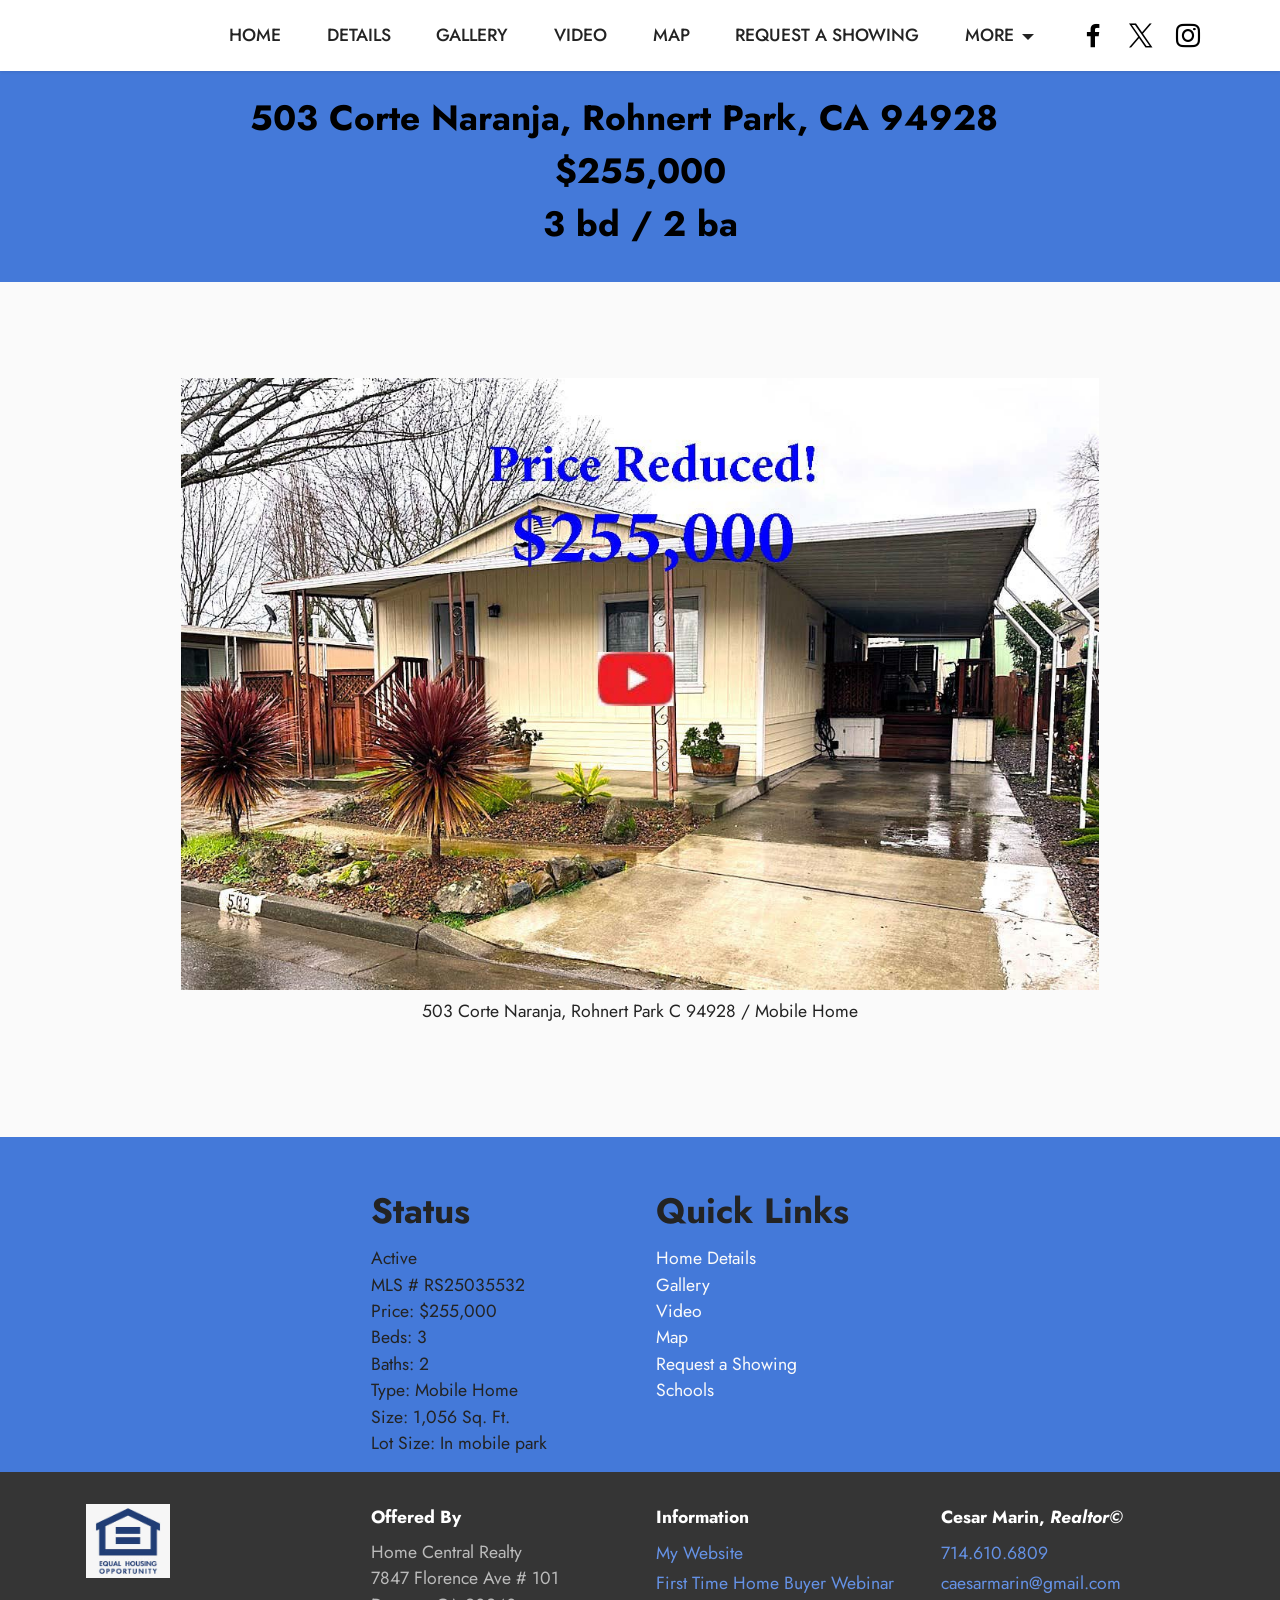
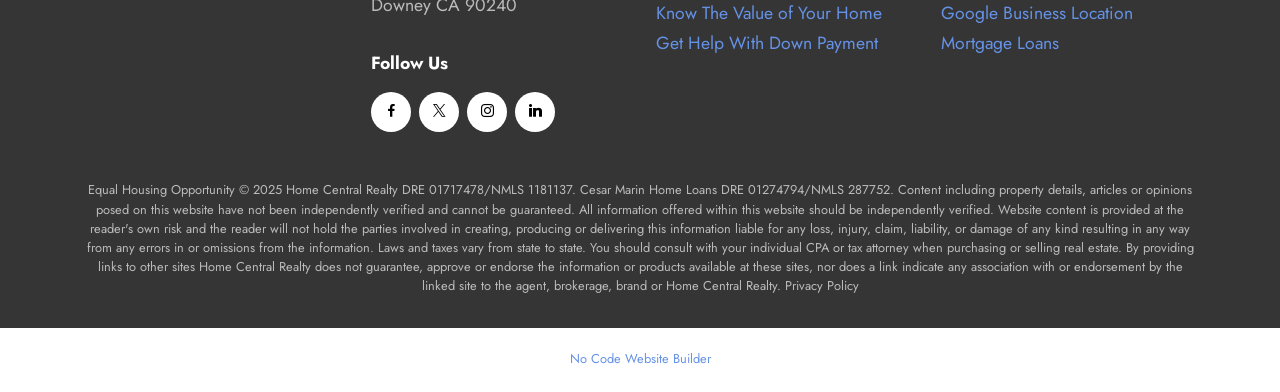
<file: page3.html>
<!DOCTYPE html>
<html  >
<head>
  <!-- Site made with Mobirise Website Builder v5.9.18, https://mobirise.com -->
  <meta charset="UTF-8">
  <meta http-equiv="X-UA-Compatible" content="IE=edge">
  <meta name="generator" content="Mobirise v5.9.18, mobirise.com">
  <meta name="viewport" content="width=device-width, initial-scale=1, minimum-scale=1">
  <link rel="shortcut icon" href="assets/images/favicon-google-128x128-1.png" type="image/x-icon">
  <meta name="description" content="This page shows the details and description of the listed home">
  
  
  <title>Video</title>
  <link rel="stylesheet" href="assets/web/assets/mobirise-icons2/mobirise2.css">
  <link rel="stylesheet" href="assets/bootstrap/css/bootstrap.min.css">
  <link rel="stylesheet" href="assets/bootstrap/css/bootstrap-grid.min.css">
  <link rel="stylesheet" href="assets/bootstrap/css/bootstrap-reboot.min.css">
  <link rel="stylesheet" href="assets/dropdown/css/style.css">
  <link rel="stylesheet" href="assets/socicon/css/styles.css">
  <link rel="stylesheet" href="assets/theme/css/style.css">
  <link rel="preload" href="https://fonts.googleapis.com/css?family=Jost:100,200,300,400,500,600,700,800,900,100i,200i,300i,400i,500i,600i,700i,800i,900i&display=swap" as="style" onload="this.onload=null;this.rel='stylesheet'">
  <noscript><link rel="stylesheet" href="https://fonts.googleapis.com/css?family=Jost:100,200,300,400,500,600,700,800,900,100i,200i,300i,400i,500i,600i,700i,800i,900i&display=swap"></noscript>
  <link rel="preload" as="style" href="assets/mobirise/css/mbr-additional.css?v=ZL4RC9"><link rel="stylesheet" href="assets/mobirise/css/mbr-additional.css?v=ZL4RC9" type="text/css">

  
  
  
</head>
<body>
  
  <section data-bs-version="5.1" class="menu menu3 cid-tnSwC8oWoy" once="menu" id="menu3-15">
    
    <nav class="navbar navbar-dropdown navbar-fixed-top navbar-expand-lg">
        <div class="container-fluid">
            <div class="navbar-brand">
                
                
            </div>
            <button class="navbar-toggler" type="button" data-toggle="collapse" data-bs-toggle="collapse" data-target="#navbarSupportedContent" data-bs-target="#navbarSupportedContent" aria-controls="navbarNavAltMarkup" aria-expanded="false" aria-label="Toggle navigation">
                <div class="hamburger">
                    <span></span>
                    <span></span>
                    <span></span>
                    <span></span>
                </div>
            </button>
            <div class="collapse navbar-collapse" id="navbarSupportedContent">
                <ul class="navbar-nav nav-dropdown nav-right navbar-nav-top-padding" data-app-modern-menu="true"><li class="nav-item"><a class="nav-link link text-black text-primary display-4" href="index.html">HOME</a></li><li class="nav-item"><a class="nav-link link text-black text-primary display-4" href="11457 Winchell St, Whittier 90606Details.html">DETAILS</a></li><li class="nav-item"><a class="nav-link link text-black text-primary display-4" href="page2.html">GALLERY</a></li><li class="nav-item"><a class="nav-link link text-black text-primary display-4" href="page3.html">VIDEO</a></li><li class="nav-item"><a class="nav-link link text-black text-primary display-4" href="page4.html">MAP</a></li>
                    <li class="nav-item"><a class="nav-link link text-black text-primary display-4" href="page5.html">REQUEST A SHOWING</a></li>
                    <li class="nav-item dropdown"><a class="nav-link link text-black dropdown-toggle display-4" href="https://mobiri.se" data-toggle="dropdown-submenu" data-bs-toggle="dropdown" data-bs-auto-close="outside" aria-expanded="false">MORE</a><div class="dropdown-menu" aria-labelledby="dropdown-391"><a class="text-black dropdown-item text-primary display-4" href="page6.html">SCHOOLS</a><a class="text-black show dropdown-item text-primary display-4" href="page7.html">MORE INFO</a></div>
                    </li></ul>
                <div class="icons-menu">
                    <a class="iconfont-wrapper" href="https://www.facebook.com/cesarmarinhomeloans" target="_blank">
                        <span class="p-2 mbr-iconfont socicon-facebook socicon"></span>
                    </a>
                    <a class="iconfont-wrapper" href="https://twitter.com/restateandtax" target="_blank">
                        <span class="p-2 mbr-iconfont socicon-twitter socicon"></span>
                    </a>
                    <a class="iconfont-wrapper" href="https://www.instagram.com/cesar_marin_home_loans/" target="_blank">
                        <span class="p-2 mbr-iconfont socicon-instagram socicon"></span>
                    </a>
                    
                </div>
                
            </div>
        </div>
    </nav>
</section>

<section data-bs-version="5.1" class="content1 cid-tnSwC963Yc" id="content1-16">
    
    <div class="container">
        <div class="row justify-content-center">
            <div class="title col-12 col-md-10">
                <h3 class="mbr-section-title mbr-fonts-style align-center mb-4 display-5"><strong>503 Corte Naranja, Rohnert Park, CA 94928&nbsp; &nbsp; $255,000 <br>3 bd / 2 ba</strong></h3>
                
                
            </div>
        </div>
    </div>
</section>

<section data-bs-version="5.1" class="image3 cid-uzpj0BMGOj" id="image3-3d">
    

    
    

    <div class="container">
        <div class="row justify-content-center">
            <div class="col-12 col-lg-10">
                <div class="image-wrapper">
                    <a href="https://youtu.be/8MaNgdgpLKg" target="_blank"><img src="assets/images/pic-for-youtube-video-placeholder-1187x791.jpg" alt="Mobile Home For Sale in Rohnert Park CA"></a>
                    <p class="mbr-description mbr-fonts-style mt-2 align-center display-4">503 Corte Naranja, Rohnert Park C 94928 / Mobile Home</p>
                </div>
            </div>
        </div>
    </div>
</section>

<section data-bs-version="5.1" class="features1 cid-to4Is8ISOC" id="features1-2a">
    

    
    
    <div class="container">
        <div class="row">
            
        </div>
        <div class="row">
            <div class="card col-12 col-md-6 col-lg-3">
                <div class="card-wrapper">
                    <div class="card-box align-center">
                        
                        <h5 class="card-title mbr-fonts-style display-5"><strong>Status</strong></h5>
                        <p class="card-text mbr-fonts-style display-4">Active<br>MLS #&nbsp;RS25035532<br>Price: $255,000<br>Beds: 3<br>Baths: 2<br>Type: Mobile Home<br>Size: 1,056 Sq. Ft.<br>Lot Size: In mobile park</p>
                    </div>
                </div>
            </div>
            <div class="card col-12 col-md-6 col-lg-3">
                <div class="card-wrapper">
                    <div class="card-box align-center">
                        
                        <h5 class="card-title mbr-fonts-style display-5"><strong>Quick Links</strong></h5>
                        <p class="card-text mbr-fonts-style display-4"><a href="11457 Winchell St, Whittier 90606Details.html" class="text-white">Home Details</a><br><a href="page2.html" class="text-white">Gallery</a><br><a href="page3.html" class="text-white">Video</a><br><a href="page4.html" class="text-white">Map</a><br><a href="page5.html" class="text-white">Request a Showing</a><br><a href="page6.html" class="text-white">Schools</a><br></p>
                    </div>
                </div>
            </div>
            
            
        </div>
    </div>
</section>

<section data-bs-version="5.1" class="footer4 cid-tnSwCbGjRY" once="footers" id="footer4-19">

    

    
    
    <div class="container">
        <div class="row mbr-white">
            <div class="col-6 col-lg-3">
                <div class="media-wrap col-md-4 col-12">
                    
                        <img src="assets/images/equal-housing-logo-198x173.jpg" alt="Equal Housing Opportunity">
                    
                </div>
            </div>
            <div class="col-12 col-md-6 col-lg-3">
                <h5 class="mbr-section-subtitle mbr-fonts-style mb-2 display-4">
                    <strong>Offered By</strong></h5>
                <p class="mbr-text mbr-fonts-style mb-4 display-4">
                    Home Central Realty<br>7847 Florence Ave # 101<br>Downey CA 90240<br></p>
                <h5 class="mbr-section-subtitle mbr-fonts-style mb-3 display-4">
                    <strong>Follow Us</strong>
                </h5>
                <div class="social-row display-7">
                    <div class="soc-item">
                        <a href="https://www.facebook.com/cesar.marin.9887117" target="_blank">
                            <span class="mbr-iconfont socicon-facebook socicon"></span>
                        </a>
                    </div>
                    <div class="soc-item">
                        <a href="https://twitter.com/restateandtax" target="_blank">
                            <span class="mbr-iconfont socicon-twitter socicon"></span>
                        </a>
                    </div>
                    <div class="soc-item">
                        <a href="https://www.instagram.com/cesar_marin_home_loans/" target="_blank">
                            <span class="mbr-iconfont socicon-instagram socicon"></span>
                        </a>
                    </div>
                    <div class="soc-item">
                        <a href="https://www.linkedin.com/pub/cesar-marin/10/264/343" target="_blank">
                            <span class="mbr-iconfont socicon-linkedin socicon"></span>
                        </a>
                    </div>
                </div>
            </div>
            <div class="col-12 col-md-6 col-lg-3">
                <h5 class="mbr-section-subtitle mbr-fonts-style mb-2 display-4">
                    <strong>Information</strong></h5>
                <ul class="list mbr-fonts-style display-4">
                    <li class="mbr-text item-wrap"><span style="font-size: 1.1rem;"><a href="https://cesarmarinhomeloans.com/" class="text-primary" target="_blank">My Website</a></span></li><li class="mbr-text item-wrap"><span style="font-size: 1.1rem;"><a href="https://www.youtube.com/watch?v=mLeIky_v2Yc" class="text-primary" target="_blank">First Time Home Buyer Webinar</a></span></li><li class="mbr-text item-wrap"><span style="font-size: 1.1rem;"><a href="http://app.cloudcma.com/api_widget/91e01b3990fc8cca9e8a6db7bed5bb94/show?post_url=https://app.cloudcma.com&source_url=ua" class="text-primary" target="_blank">Know The Value of Your Home</a></span><br></li>
                    <li class="mbr-text item-wrap"><a href="https://www.workforce-resource.com/dpr/pmt/CRMLS/CESAR_MARIN" class="text-primary" target="_blank">Get Help With Down Payment</a></li>
                </ul>
            </div>
            <div class="col-12 col-md-6 col-lg-3">
                <h5 class="mbr-section-subtitle mbr-fonts-style mb-2 display-4">
                    <strong>Cesar Marin, <em>Realtor©</em></strong></h5>
                <ul class="list mbr-fonts-style display-4">
                    <li class="mbr-text item-wrap"><strong><a href="tel:+1-714-6106809" class="text-primary">714.610.6809</a></strong></li><a href="tel:+1-714-6106809" class="text-primary">
                    </a><li class="mbr-text item-wrap"><a href="mailto:caesarmarin@gmail.com" class="text-primary">caesarmarin@gmail.com</a></li><a href="mailto:caesarmarin@gmail.com" class="text-primary">
                    </a><li class="mbr-text item-wrap"><a href="https://www.google.com/maps/place/Cesar+Marin+Home+Loans/@33.9551414,-118.1324748,17z/data=!3m1!4b1!4m6!3m5!1s0x80c2cdadec1d3d6d:0x18d88c86d2041274!8m2!3d33.9551414!4d-118.1324748!16s%2Fg%2F11h07vvc20?entry=ttu&g_ep=EgoyMDI1MDEwNy4wIKXMDSoASAFQAw%3D%3D" class="text-primary" target="_blank">Google Business Location</a></li>
                    <li class="mbr-text item-wrap"><a href="https://longbeachhomes.github.io/CesarMarinHomeLoans/" class="text-primary" target="_blank">Mortgage Loans</a></li>
                </ul>
            </div>
            <div class="col-12 mt-4">
                <p class="mbr-text mb-0 mbr-fonts-style copyright align-center display-7">Equal Housing Opportunity © 2025 Home Central Realty DRE 01717478/NMLS 1181137. Cesar Marin Home Loans DRE 01274794/NMLS 287752. Content including property details, articles or opinions posed on this website have not been independently verified and cannot be guaranteed. All information offered within this website should be independently verified.  Website content is provided at the reader's own risk and the reader will not hold the parties involved in creating, producing or delivering this information liable for any loss, injury, claim, liability, or damage of any kind resulting in any way from any errors in or omissions from the information. Laws and taxes vary from state to state. You should consult with your individual CPA or tax attorney when purchasing or selling real estate. By providing links to other sites Home Central Realty does not guarantee, approve or endorse the information or products available at these sites, nor does a link indicate any association with or endorsement by the linked site to the agent, brokerage, brand or Home Central Realty. Privacy Policy
                </p>
            </div>
        </div>
    </div>
</section><section class="display-7" style="padding: 0;align-items: center;justify-content: center;flex-wrap: wrap;    align-content: center;display: flex;position: relative;height: 4rem;"><a href="https://mobiri.se/267338" style="flex: 1 1;height: 4rem;position: absolute;width: 100%;z-index: 1;"><img alt="" style="height: 4rem;" src="[data-uri]"></a><p style="margin: 0;text-align: center;" class="display-7">&#8204;</p><a style="z-index:1" href="https://mobirise.com/builder/no-code-website-builder.html">No Code Website Builder</a></section><script src="assets/bootstrap/js/bootstrap.bundle.min.js"></script>  <script src="assets/smoothscroll/smooth-scroll.js"></script>  <script src="assets/ytplayer/index.js"></script>  <script src="assets/dropdown/js/navbar-dropdown.js"></script>  <script src="assets/theme/js/script.js"></script>  
  
  
</body>
</html>
</file>
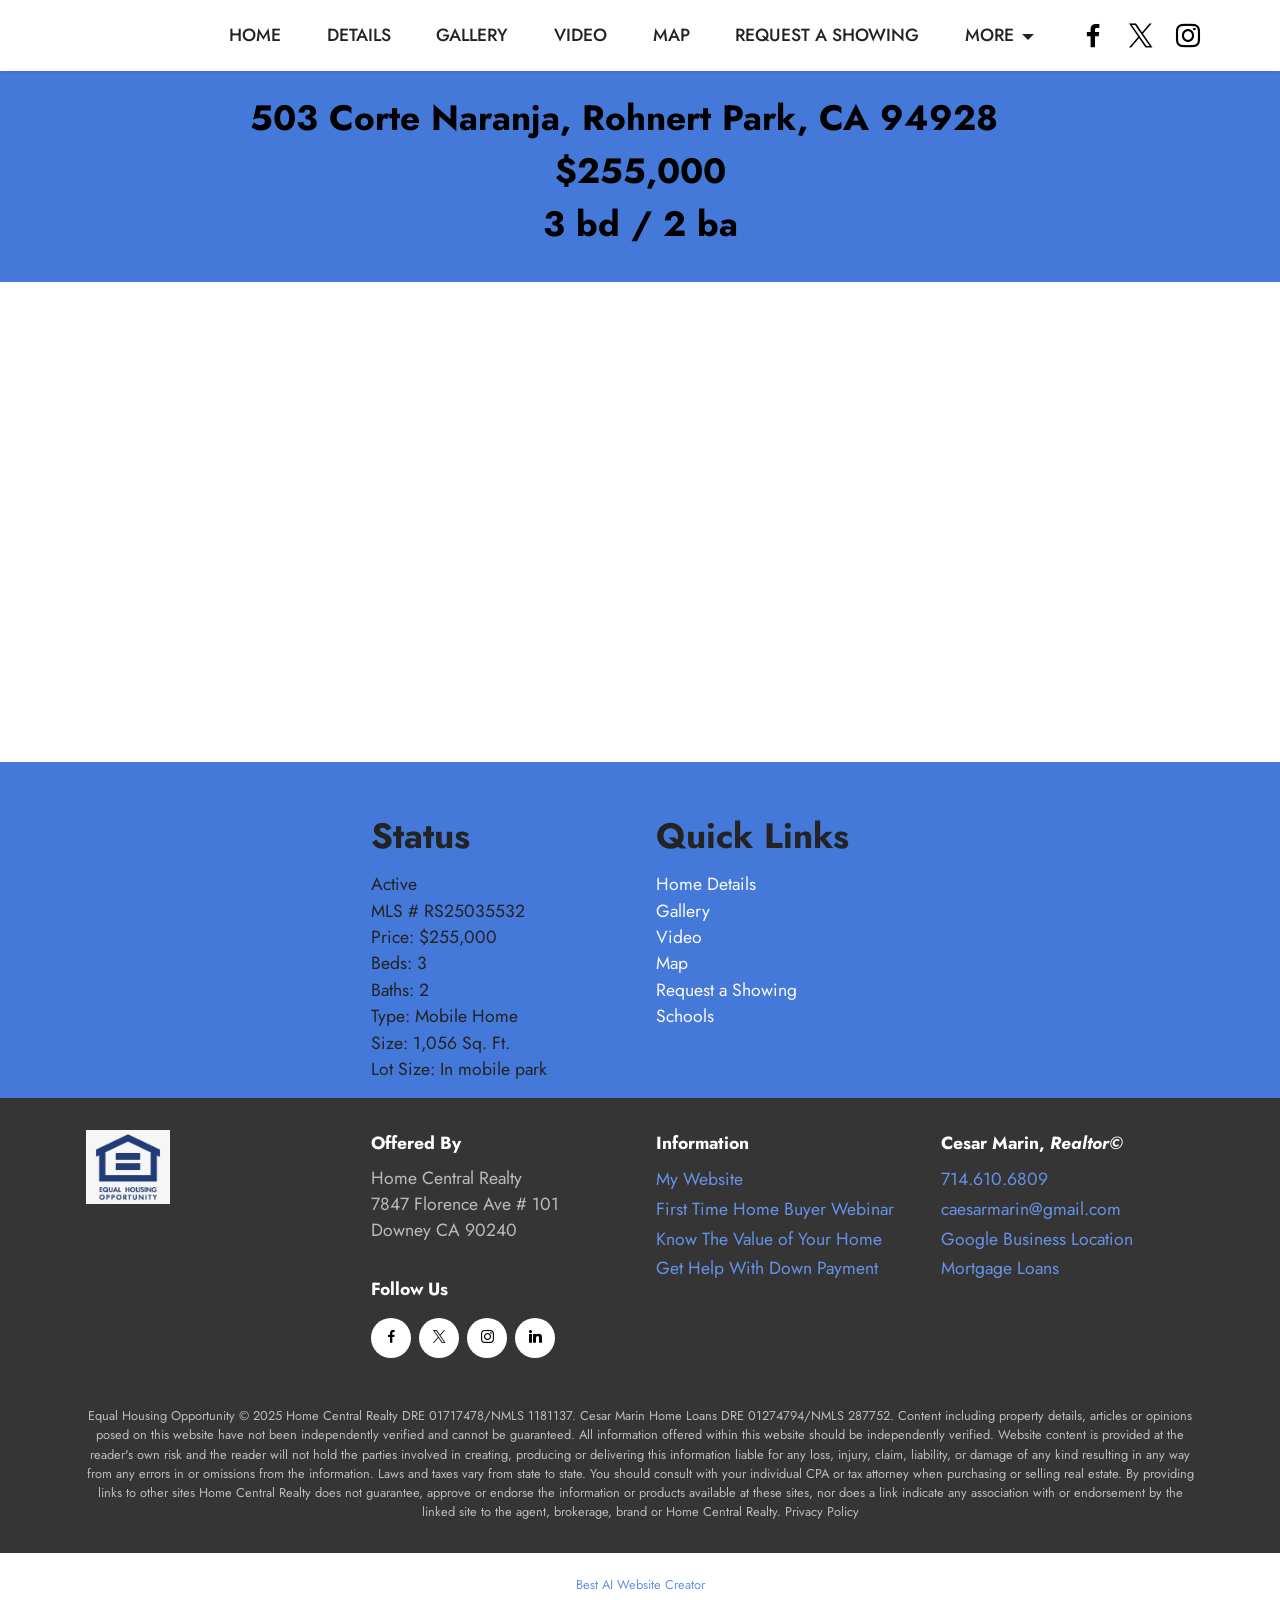
<file: page4.html>
<!DOCTYPE html>
<html  >
<head>
  <!-- Site made with Mobirise Website Builder v5.9.18, https://mobirise.com -->
  <meta charset="UTF-8">
  <meta http-equiv="X-UA-Compatible" content="IE=edge">
  <meta name="generator" content="Mobirise v5.9.18, mobirise.com">
  <meta name="viewport" content="width=device-width, initial-scale=1, minimum-scale=1">
  <link rel="shortcut icon" href="assets/images/favicon-google-128x128-1.png" type="image/x-icon">
  <meta name="description" content="This page shows the details and description of the listed home">
  
  
  <title>Map</title>
  <link rel="stylesheet" href="assets/web/assets/mobirise-icons2/mobirise2.css">
  <link rel="stylesheet" href="assets/bootstrap/css/bootstrap.min.css">
  <link rel="stylesheet" href="assets/bootstrap/css/bootstrap-grid.min.css">
  <link rel="stylesheet" href="assets/bootstrap/css/bootstrap-reboot.min.css">
  <link rel="stylesheet" href="assets/dropdown/css/style.css">
  <link rel="stylesheet" href="assets/socicon/css/styles.css">
  <link rel="stylesheet" href="assets/theme/css/style.css">
  <link rel="preload" href="https://fonts.googleapis.com/css?family=Jost:100,200,300,400,500,600,700,800,900,100i,200i,300i,400i,500i,600i,700i,800i,900i&display=swap" as="style" onload="this.onload=null;this.rel='stylesheet'">
  <noscript><link rel="stylesheet" href="https://fonts.googleapis.com/css?family=Jost:100,200,300,400,500,600,700,800,900,100i,200i,300i,400i,500i,600i,700i,800i,900i&display=swap"></noscript>
  <link rel="preload" as="style" href="assets/mobirise/css/mbr-additional.css?v=fVRMZH"><link rel="stylesheet" href="assets/mobirise/css/mbr-additional.css?v=fVRMZH" type="text/css">

  
  
  
</head>
<body>
  
  <section data-bs-version="5.1" class="menu menu3 cid-tnSyI6IxJ1" once="menu" id="menu3-1c">
    
    <nav class="navbar navbar-dropdown navbar-fixed-top navbar-expand-lg">
        <div class="container-fluid">
            <div class="navbar-brand">
                
                
            </div>
            <button class="navbar-toggler" type="button" data-toggle="collapse" data-bs-toggle="collapse" data-target="#navbarSupportedContent" data-bs-target="#navbarSupportedContent" aria-controls="navbarNavAltMarkup" aria-expanded="false" aria-label="Toggle navigation">
                <div class="hamburger">
                    <span></span>
                    <span></span>
                    <span></span>
                    <span></span>
                </div>
            </button>
            <div class="collapse navbar-collapse" id="navbarSupportedContent">
                <ul class="navbar-nav nav-dropdown nav-right navbar-nav-top-padding" data-app-modern-menu="true"><li class="nav-item"><a class="nav-link link text-black text-primary display-4" href="index.html">HOME</a></li><li class="nav-item"><a class="nav-link link text-black text-primary display-4" href="11457 Winchell St, Whittier 90606Details.html">DETAILS</a></li><li class="nav-item"><a class="nav-link link text-black text-primary display-4" href="page2.html">GALLERY</a></li><li class="nav-item"><a class="nav-link link text-black text-primary display-4" href="page3.html">VIDEO</a></li><li class="nav-item"><a class="nav-link link text-black text-primary display-4" href="page4.html">MAP</a></li>
                    <li class="nav-item"><a class="nav-link link text-black text-primary display-4" href="page5.html">REQUEST A SHOWING</a></li>
                    <li class="nav-item dropdown"><a class="nav-link link text-black dropdown-toggle display-4" href="https://mobiri.se" data-toggle="dropdown-submenu" data-bs-toggle="dropdown" data-bs-auto-close="outside" aria-expanded="false">MORE</a><div class="dropdown-menu" aria-labelledby="dropdown-391"><a class="text-black dropdown-item text-primary display-4" href="page6.html">SCHOOLS</a><a class="text-black show dropdown-item text-primary display-4" href="page7.html">MORE INFO</a></div>
                    </li></ul>
                <div class="icons-menu">
                    <a class="iconfont-wrapper" href="https://www.facebook.com/cesarmarinhomeloans" target="_blank">
                        <span class="p-2 mbr-iconfont socicon-facebook socicon"></span>
                    </a>
                    <a class="iconfont-wrapper" href="https://twitter.com/restateandtax" target="_blank">
                        <span class="p-2 mbr-iconfont socicon-twitter socicon"></span>
                    </a>
                    <a class="iconfont-wrapper" href="https://www.instagram.com/cesar_marin_home_loans/" target="_blank">
                        <span class="p-2 mbr-iconfont socicon-instagram socicon"></span>
                    </a>
                    
                </div>
                
            </div>
        </div>
    </nav>
</section>

<section data-bs-version="5.1" class="content1 cid-tnSyI7rCEI" id="content1-1d">
    
    <div class="container">
        <div class="row justify-content-center">
            <div class="title col-12 col-md-10">
                <h3 class="mbr-section-title mbr-fonts-style align-center mb-4 display-5"><strong>503 Corte Naranja, Rohnert Park, CA 94928&nbsp; &nbsp; $255,000 <br>3 bd / 2 ba</strong></h3>
                
                
            </div>
        </div>
    </div>
</section>

<section data-bs-version="5.1" class="map2 cid-tnSyV6YdNb" id="map2-1h">
    

    
    
    <div>
        
        <div class="google-map"><iframe frameborder="0" style="border:0" src="https://www.google.com/maps/embed/v1/place?key=AIzaSyBQ55g-IgRRgXrd803PTWDTb7kd6aAitNQ&amp;q=503 Corte Naranja, Rohnert Park, CA 94928" allowfullscreen=""></iframe></div>
    </div>
</section>

<section data-bs-version="5.1" class="features1 cid-to4Iz5Rsr7" id="features1-2b">
    

    
    
    <div class="container">
        <div class="row">
            
        </div>
        <div class="row">
            <div class="card col-12 col-md-6 col-lg-3">
                <div class="card-wrapper">
                    <div class="card-box align-center">
                        
                        <h5 class="card-title mbr-fonts-style display-5"><strong>Status</strong></h5>
                        <p class="card-text mbr-fonts-style display-4">Active<br>MLS #&nbsp;RS25035532<br>Price: $255,000<br>Beds: 3<br>Baths: 2<br>Type: Mobile Home<br>Size: 1,056 Sq. Ft.<br>Lot Size: In mobile park</p>
                    </div>
                </div>
            </div>
            <div class="card col-12 col-md-6 col-lg-3">
                <div class="card-wrapper">
                    <div class="card-box align-center">
                        
                        <h5 class="card-title mbr-fonts-style display-5"><strong>Quick Links</strong></h5>
                        <p class="card-text mbr-fonts-style display-4"><a href="11457 Winchell St, Whittier 90606Details.html" class="text-white">Home Details</a><br><a href="page2.html" class="text-white">Gallery</a><br><a href="page3.html" class="text-white">Video</a><br><a href="page4.html" class="text-white">Map</a><br><a href="page5.html" class="text-white">Request a Showing</a><br><a href="page6.html" class="text-white">Schools</a><br></p>
                    </div>
                </div>
            </div>
            
            
        </div>
    </div>
</section>

<section data-bs-version="5.1" class="footer4 cid-tnSyI9b0ew" once="footers" id="footer4-1g">

    

    
    
    <div class="container">
        <div class="row mbr-white">
            <div class="col-6 col-lg-3">
                <div class="media-wrap col-md-4 col-12">
                    
                        <img src="assets/images/equal-housing-logo-198x173.jpg" alt="Equal Housing Opportunity">
                    
                </div>
            </div>
            <div class="col-12 col-md-6 col-lg-3">
                <h5 class="mbr-section-subtitle mbr-fonts-style mb-2 display-4">
                    <strong>Offered By</strong></h5>
                <p class="mbr-text mbr-fonts-style mb-4 display-4">
                    Home Central Realty<br>7847 Florence Ave # 101<br>Downey CA 90240<br></p>
                <h5 class="mbr-section-subtitle mbr-fonts-style mb-3 display-4">
                    <strong>Follow Us</strong>
                </h5>
                <div class="social-row display-7">
                    <div class="soc-item">
                        <a href="https://www.facebook.com/cesar.marin.9887117" target="_blank">
                            <span class="mbr-iconfont socicon-facebook socicon"></span>
                        </a>
                    </div>
                    <div class="soc-item">
                        <a href="https://twitter.com/restateandtax" target="_blank">
                            <span class="mbr-iconfont socicon-twitter socicon"></span>
                        </a>
                    </div>
                    <div class="soc-item">
                        <a href="https://www.instagram.com/cesar_marin_home_loans/" target="_blank">
                            <span class="mbr-iconfont socicon-instagram socicon"></span>
                        </a>
                    </div>
                    <div class="soc-item">
                        <a href="https://www.linkedin.com/pub/cesar-marin/10/264/343" target="_blank">
                            <span class="mbr-iconfont socicon-linkedin socicon"></span>
                        </a>
                    </div>
                </div>
            </div>
            <div class="col-12 col-md-6 col-lg-3">
                <h5 class="mbr-section-subtitle mbr-fonts-style mb-2 display-4">
                    <strong>Information</strong></h5>
                <ul class="list mbr-fonts-style display-4">
                    <li class="mbr-text item-wrap"><span style="font-size: 1.1rem;"><a href="https://cesarmarinhomeloans.com/" class="text-primary" target="_blank">My Website</a></span></li><li class="mbr-text item-wrap"><span style="font-size: 1.1rem;"><a href="https://www.youtube.com/watch?v=mLeIky_v2Yc" class="text-primary" target="_blank">First Time Home Buyer Webinar</a></span></li><li class="mbr-text item-wrap"><span style="font-size: 1.1rem;"><a href="http://app.cloudcma.com/api_widget/91e01b3990fc8cca9e8a6db7bed5bb94/show?post_url=https://app.cloudcma.com&source_url=ua" class="text-primary" target="_blank">Know The Value of Your Home</a></span><br></li>
                    <li class="mbr-text item-wrap"><a href="https://www.workforce-resource.com/dpr/pmt/CRMLS/CESAR_MARIN" class="text-primary" target="_blank">Get Help With Down Payment</a></li>
                </ul>
            </div>
            <div class="col-12 col-md-6 col-lg-3">
                <h5 class="mbr-section-subtitle mbr-fonts-style mb-2 display-4">
                    <strong>Cesar Marin, <em>Realtor©</em></strong></h5>
                <ul class="list mbr-fonts-style display-4">
                    <li class="mbr-text item-wrap"><strong><a href="tel:+1-714-6106809" class="text-primary">714.610.6809</a></strong></li><a href="tel:+1-714-6106809" class="text-primary">
                    </a><li class="mbr-text item-wrap"><a href="mailto:caesarmarin@gmail.com" class="text-primary">caesarmarin@gmail.com</a></li><a href="mailto:caesarmarin@gmail.com" class="text-primary">
                    </a><li class="mbr-text item-wrap"><a href="https://www.google.com/maps/place/Cesar+Marin+Home+Loans/@33.9551414,-118.1324748,17z/data=!3m1!4b1!4m6!3m5!1s0x80c2cdadec1d3d6d:0x18d88c86d2041274!8m2!3d33.9551414!4d-118.1324748!16s%2Fg%2F11h07vvc20?entry=ttu&g_ep=EgoyMDI1MDEwNy4wIKXMDSoASAFQAw%3D%3D" class="text-primary" target="_blank">Google Business Location</a></li>
                    <li class="mbr-text item-wrap"><a href="https://longbeachhomes.github.io/CesarMarinHomeLoans/" class="text-primary" target="_blank">Mortgage Loans</a></li>
                </ul>
            </div>
            <div class="col-12 mt-4">
                <p class="mbr-text mb-0 mbr-fonts-style copyright align-center display-7">Equal Housing Opportunity © 2025 Home Central Realty DRE 01717478/NMLS 1181137. Cesar Marin Home Loans DRE 01274794/NMLS 287752. Content including property details, articles or opinions posed on this website have not been independently verified and cannot be guaranteed. All information offered within this website should be independently verified.  Website content is provided at the reader's own risk and the reader will not hold the parties involved in creating, producing or delivering this information liable for any loss, injury, claim, liability, or damage of any kind resulting in any way from any errors in or omissions from the information. Laws and taxes vary from state to state. You should consult with your individual CPA or tax attorney when purchasing or selling real estate. By providing links to other sites Home Central Realty does not guarantee, approve or endorse the information or products available at these sites, nor does a link indicate any association with or endorsement by the linked site to the agent, brokerage, brand or Home Central Realty. Privacy Policy
                </p>
            </div>
        </div>
    </div>
</section><section class="display-7" style="padding: 0;align-items: center;justify-content: center;flex-wrap: wrap;    align-content: center;display: flex;position: relative;height: 4rem;"><a href="https://mobiri.se/267338" style="flex: 1 1;height: 4rem;position: absolute;width: 100%;z-index: 1;"><img alt="" style="height: 4rem;" src="[data-uri]"></a><p style="margin: 0;text-align: center;" class="display-7">&#8204;</p><a style="z-index:1" href="https://mobirise.com/builder/ai-website-creator.html">Best AI Website Creator</a></section><script src="assets/bootstrap/js/bootstrap.bundle.min.js"></script>  <script src="assets/smoothscroll/smooth-scroll.js"></script>  <script src="assets/ytplayer/index.js"></script>  <script src="assets/dropdown/js/navbar-dropdown.js"></script>  <script src="assets/theme/js/script.js"></script>  
  
  
</body>
</html>
</file>
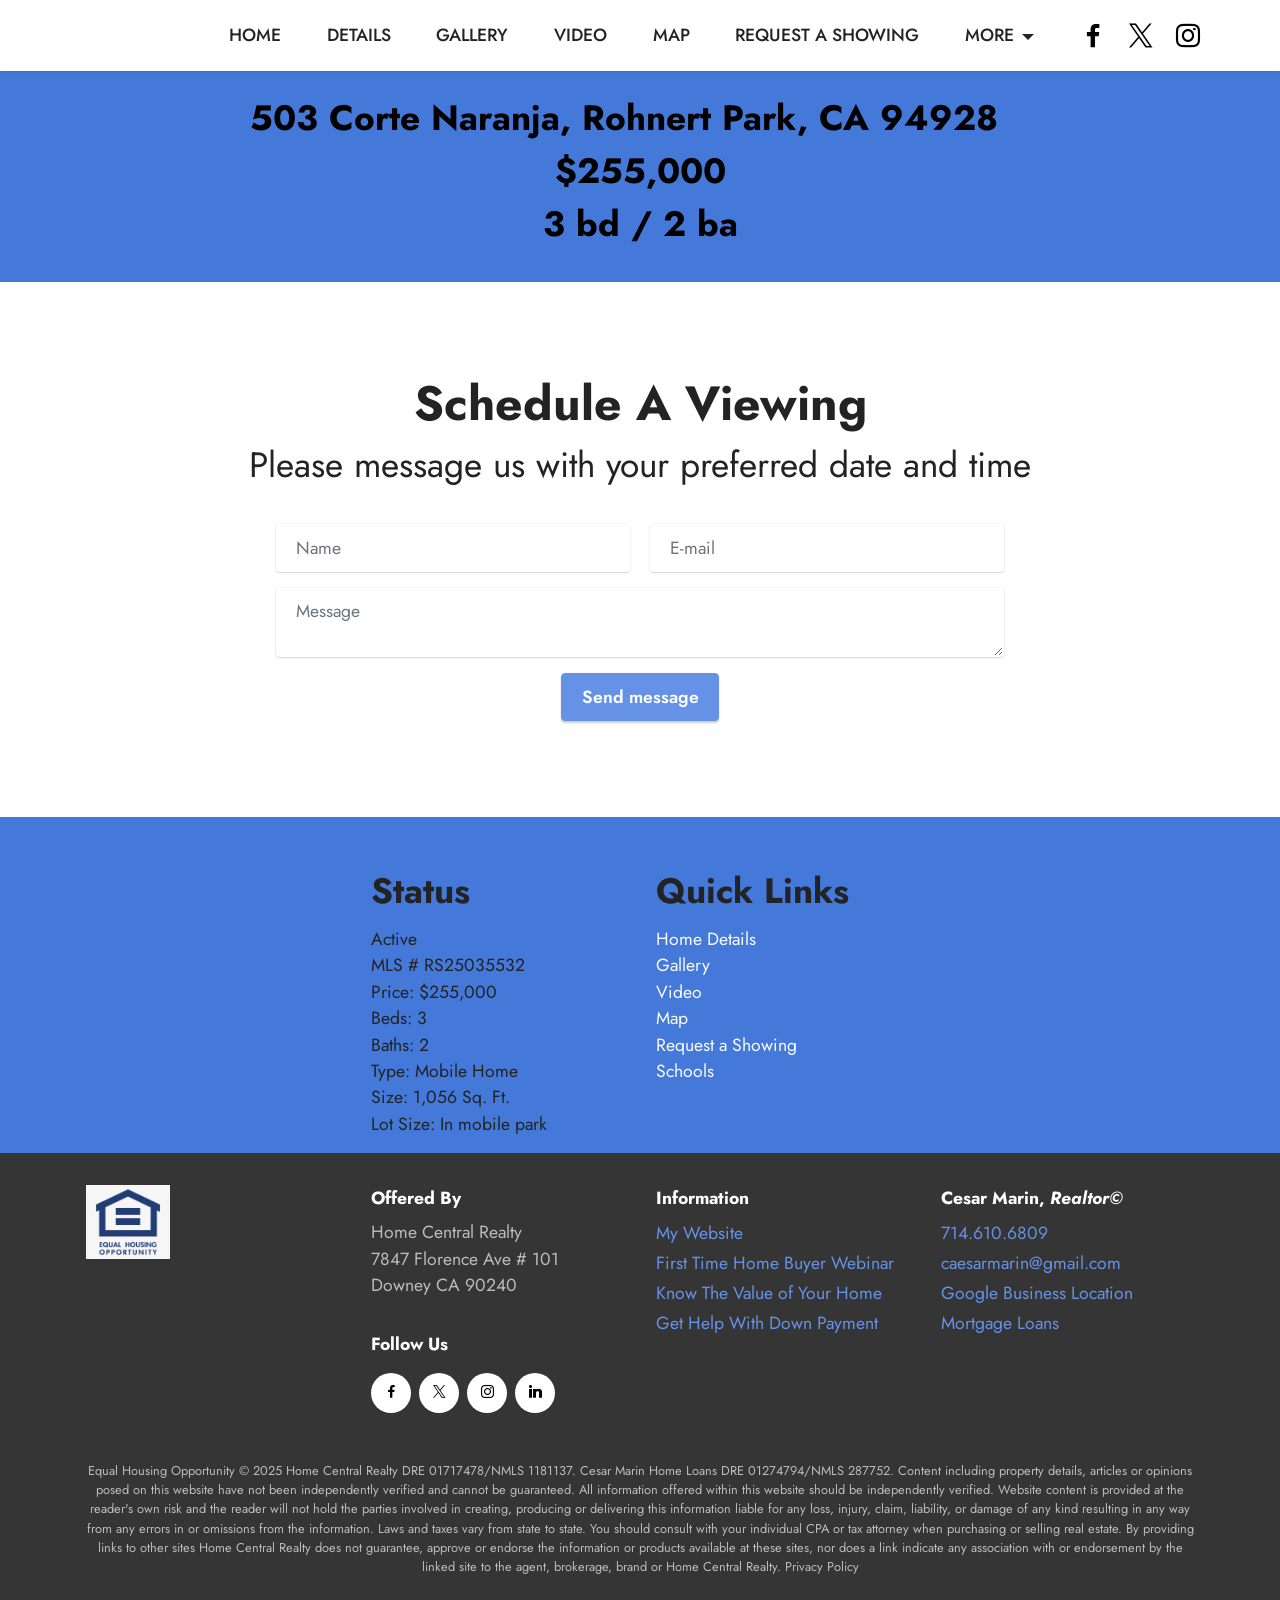
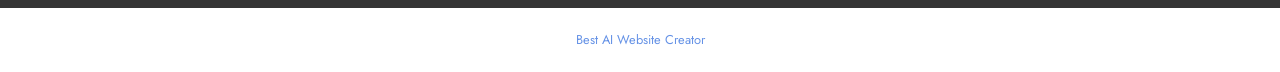
<file: page5.html>
<!DOCTYPE html>
<html  >
<head>
  <!-- Site made with Mobirise Website Builder v5.9.18, https://mobirise.com -->
  <meta charset="UTF-8">
  <meta http-equiv="X-UA-Compatible" content="IE=edge">
  <meta name="generator" content="Mobirise v5.9.18, mobirise.com">
  <meta name="viewport" content="width=device-width, initial-scale=1, minimum-scale=1">
  <link rel="shortcut icon" href="assets/images/favicon-google-128x128-1.png" type="image/x-icon">
  <meta name="description" content="This page shows the details and description of the listed home">
  
  
  <title>Request a Showing</title>
  <link rel="stylesheet" href="assets/web/assets/mobirise-icons2/mobirise2.css">
  <link rel="stylesheet" href="assets/bootstrap/css/bootstrap.min.css">
  <link rel="stylesheet" href="assets/bootstrap/css/bootstrap-grid.min.css">
  <link rel="stylesheet" href="assets/bootstrap/css/bootstrap-reboot.min.css">
  <link rel="stylesheet" href="assets/dropdown/css/style.css">
  <link rel="stylesheet" href="assets/socicon/css/styles.css">
  <link rel="stylesheet" href="assets/theme/css/style.css">
  <link rel="preload" href="https://fonts.googleapis.com/css?family=Jost:100,200,300,400,500,600,700,800,900,100i,200i,300i,400i,500i,600i,700i,800i,900i&display=swap" as="style" onload="this.onload=null;this.rel='stylesheet'">
  <noscript><link rel="stylesheet" href="https://fonts.googleapis.com/css?family=Jost:100,200,300,400,500,600,700,800,900,100i,200i,300i,400i,500i,600i,700i,800i,900i&display=swap"></noscript>
  <link rel="preload" as="style" href="assets/mobirise/css/mbr-additional.css?v=zPmudu"><link rel="stylesheet" href="assets/mobirise/css/mbr-additional.css?v=zPmudu" type="text/css">

  
  
  
</head>
<body>
  
  <section data-bs-version="5.1" class="menu menu3 cid-tnSzDkaJxZ" once="menu" id="menu3-1i">
    
    <nav class="navbar navbar-dropdown navbar-fixed-top navbar-expand-lg">
        <div class="container-fluid">
            <div class="navbar-brand">
                
                
            </div>
            <button class="navbar-toggler" type="button" data-toggle="collapse" data-bs-toggle="collapse" data-target="#navbarSupportedContent" data-bs-target="#navbarSupportedContent" aria-controls="navbarNavAltMarkup" aria-expanded="false" aria-label="Toggle navigation">
                <div class="hamburger">
                    <span></span>
                    <span></span>
                    <span></span>
                    <span></span>
                </div>
            </button>
            <div class="collapse navbar-collapse" id="navbarSupportedContent">
                <ul class="navbar-nav nav-dropdown nav-right navbar-nav-top-padding" data-app-modern-menu="true"><li class="nav-item"><a class="nav-link link text-black text-primary display-4" href="index.html">HOME</a></li><li class="nav-item"><a class="nav-link link text-black text-primary display-4" href="11457 Winchell St, Whittier 90606Details.html">DETAILS</a></li><li class="nav-item"><a class="nav-link link text-black text-primary display-4" href="page2.html">GALLERY</a></li><li class="nav-item"><a class="nav-link link text-black text-primary display-4" href="page3.html">VIDEO</a></li><li class="nav-item"><a class="nav-link link text-black text-primary display-4" href="page4.html">MAP</a></li>
                    <li class="nav-item"><a class="nav-link link text-black text-primary display-4" href="page5.html">REQUEST A SHOWING</a></li>
                    <li class="nav-item dropdown"><a class="nav-link link text-black dropdown-toggle display-4" href="https://mobiri.se" data-toggle="dropdown-submenu" data-bs-toggle="dropdown" data-bs-auto-close="outside" aria-expanded="false">MORE</a><div class="dropdown-menu" aria-labelledby="dropdown-391"><a class="text-black dropdown-item text-primary display-4" href="page6.html">SCHOOLS</a><a class="text-black show dropdown-item text-primary display-4" href="page7.html">MORE INFO</a></div>
                    </li></ul>
                <div class="icons-menu">
                    <a class="iconfont-wrapper" href="https://www.facebook.com/cesarmarinhomeloans" target="_blank">
                        <span class="p-2 mbr-iconfont socicon-facebook socicon"></span>
                    </a>
                    <a class="iconfont-wrapper" href="https://twitter.com/restateandtax" target="_blank">
                        <span class="p-2 mbr-iconfont socicon-twitter socicon"></span>
                    </a>
                    <a class="iconfont-wrapper" href="https://www.instagram.com/cesar_marin_home_loans/" target="_blank">
                        <span class="p-2 mbr-iconfont socicon-instagram socicon"></span>
                    </a>
                    
                </div>
                
            </div>
        </div>
    </nav>
</section>

<section data-bs-version="5.1" class="content1 cid-tnSzDkYUvR" id="content1-1j">
    
    <div class="container">
        <div class="row justify-content-center">
            <div class="title col-12 col-md-10">
                <h3 class="mbr-section-title mbr-fonts-style align-center mb-4 display-5"><strong>503 Corte Naranja, Rohnert Park, CA 94928&nbsp; &nbsp; $255,000 <br>3 bd / 2 ba</strong></h3>
                
                
            </div>
        </div>
    </div>
</section>

<section data-bs-version="5.1" class="form5 cid-tnSFAQJ998" id="form5-1o">
    
    
    <div class="container">
        <div class="mbr-section-head">
            <h3 class="mbr-section-title mbr-fonts-style align-center mb-0 display-2">
                <strong>Schedule A Viewing</strong></h3>
            <h4 class="mbr-section-subtitle mbr-fonts-style align-center mb-0 mt-2 display-5">
                Please message us with your preferred date and time</h4>
        </div>
        <div class="row justify-content-center mt-4">
            <div class="col-lg-8 mx-auto mbr-form" data-form-type="formoid">
                <form action="https://mobirise.eu/" method="POST" class="mbr-form form-with-styler" data-form-title="Form Name"><input type="hidden" name="email" data-form-email="true" value="DmNYyQvHNAT8grTnerm25YKfniRlwYBrnMXwD5J85xt4TJp6/3YcuZBbVnDfoRO3Bace5zDeU+4+yf4OKqWgbIF0J6XpV5SqzTlG8ClUyDIjTY1+8iythaNnE+MwLWmv">
                    <div class="row">
                        <div hidden="hidden" data-form-alert="" class="alert alert-success col-12">Thank You For Your Request! We Will Confirm Soon.</div>
                        <div hidden="hidden" data-form-alert-danger="" class="alert alert-danger col-12">
                            Oops...! some problem!
                        </div>
                    </div>
                    <div class="dragArea row">
                        <div class="col-md col-sm-12 form-group mb-3" data-for="name">
                            <input type="text" name="name" placeholder="Name" data-form-field="name" class="form-control" value="" id="name-form5-1o">
                        </div>
                        <div class="col-md col-sm-12 form-group mb-3" data-for="email">
                            <input type="email" name="email" placeholder="E-mail" data-form-field="email" class="form-control" value="" id="email-form5-1o">
                        </div>
                        
                        <div class="col-12 form-group mb-3" data-for="textarea">
                            <textarea name="textarea" placeholder="Message" data-form-field="textarea" class="form-control" id="textarea-form5-1o"></textarea>
                        </div>
                        <div class="col-lg-12 col-md-12 col-sm-12 align-center mbr-section-btn">
                            <button type="submit" class="btn btn-primary display-4">Send message</button>
                        </div>
                    </div>
                </form>
            </div>
        </div>
    </div>
</section>

<section data-bs-version="5.1" class="features1 cid-to4IFeVzWN" id="features1-2c">
    

    
    
    <div class="container">
        <div class="row">
            
        </div>
        <div class="row">
            <div class="card col-12 col-md-6 col-lg-3">
                <div class="card-wrapper">
                    <div class="card-box align-center">
                        
                        <h5 class="card-title mbr-fonts-style display-5"><strong>Status</strong></h5>
                        <p class="card-text mbr-fonts-style display-4">Active<br>MLS #&nbsp;RS25035532<br>Price: $255,000<br>Beds: 3<br>Baths: 2<br>Type: Mobile Home<br>Size: 1,056 Sq. Ft.<br>Lot Size: In mobile park</p>
                    </div>
                </div>
            </div>
            <div class="card col-12 col-md-6 col-lg-3">
                <div class="card-wrapper">
                    <div class="card-box align-center">
                        
                        <h5 class="card-title mbr-fonts-style display-5"><strong>Quick Links</strong></h5>
                        <p class="card-text mbr-fonts-style display-4"><a href="11457 Winchell St, Whittier 90606Details.html" class="text-white">Home Details</a><br><a href="page2.html" class="text-white">Gallery</a><br><a href="page3.html" class="text-white">Video</a><br><a href="page4.html" class="text-white">Map</a><br><a href="page5.html" class="text-white">Request a Showing</a><br><a href="page6.html" class="text-white">Schools</a><br></p>
                    </div>
                </div>
            </div>
            
            
        </div>
    </div>
</section>

<section data-bs-version="5.1" class="footer4 cid-tnSzDnBskN" once="footers" id="footer4-1m">

    

    
    
    <div class="container">
        <div class="row mbr-white">
            <div class="col-6 col-lg-3">
                <div class="media-wrap col-md-4 col-12">
                    
                        <img src="assets/images/equal-housing-logo-198x173.jpg" alt="Equal Housing Opportunity">
                    
                </div>
            </div>
            <div class="col-12 col-md-6 col-lg-3">
                <h5 class="mbr-section-subtitle mbr-fonts-style mb-2 display-4">
                    <strong>Offered By</strong></h5>
                <p class="mbr-text mbr-fonts-style mb-4 display-4">
                    Home Central Realty<br>7847 Florence Ave # 101<br>Downey CA 90240<br></p>
                <h5 class="mbr-section-subtitle mbr-fonts-style mb-3 display-4">
                    <strong>Follow Us</strong>
                </h5>
                <div class="social-row display-7">
                    <div class="soc-item">
                        <a href="https://www.facebook.com/cesar.marin.9887117" target="_blank">
                            <span class="mbr-iconfont socicon-facebook socicon"></span>
                        </a>
                    </div>
                    <div class="soc-item">
                        <a href="https://twitter.com/restateandtax" target="_blank">
                            <span class="mbr-iconfont socicon-twitter socicon"></span>
                        </a>
                    </div>
                    <div class="soc-item">
                        <a href="https://www.instagram.com/cesar_marin_home_loans/" target="_blank">
                            <span class="mbr-iconfont socicon-instagram socicon"></span>
                        </a>
                    </div>
                    <div class="soc-item">
                        <a href="https://www.linkedin.com/pub/cesar-marin/10/264/343" target="_blank">
                            <span class="mbr-iconfont socicon-linkedin socicon"></span>
                        </a>
                    </div>
                </div>
            </div>
            <div class="col-12 col-md-6 col-lg-3">
                <h5 class="mbr-section-subtitle mbr-fonts-style mb-2 display-4">
                    <strong>Information</strong></h5>
                <ul class="list mbr-fonts-style display-4">
                    <li class="mbr-text item-wrap"><span style="font-size: 1.1rem;"><a href="https://cesarmarinhomeloans.com/" class="text-primary" target="_blank">My Website</a></span></li><li class="mbr-text item-wrap"><span style="font-size: 1.1rem;"><a href="https://www.youtube.com/watch?v=mLeIky_v2Yc" class="text-primary" target="_blank">First Time Home Buyer Webinar</a></span></li><li class="mbr-text item-wrap"><span style="font-size: 1.1rem;"><a href="http://app.cloudcma.com/api_widget/91e01b3990fc8cca9e8a6db7bed5bb94/show?post_url=https://app.cloudcma.com&source_url=ua" class="text-primary" target="_blank">Know The Value of Your Home</a></span><br></li>
                    <li class="mbr-text item-wrap"><a href="https://www.workforce-resource.com/dpr/pmt/CRMLS/CESAR_MARIN" class="text-primary" target="_blank">Get Help With Down Payment</a></li>
                </ul>
            </div>
            <div class="col-12 col-md-6 col-lg-3">
                <h5 class="mbr-section-subtitle mbr-fonts-style mb-2 display-4">
                    <strong>Cesar Marin, <em>Realtor©</em></strong></h5>
                <ul class="list mbr-fonts-style display-4">
                    <li class="mbr-text item-wrap"><strong><a href="tel:+1-714-6106809" class="text-primary">714.610.6809</a></strong></li><a href="tel:+1-714-6106809" class="text-primary">
                    </a><li class="mbr-text item-wrap"><a href="mailto:caesarmarin@gmail.com" class="text-primary">caesarmarin@gmail.com</a></li><a href="mailto:caesarmarin@gmail.com" class="text-primary">
                    </a><li class="mbr-text item-wrap"><a href="https://www.google.com/maps/place/Cesar+Marin+Home+Loans/@33.9551414,-118.1324748,17z/data=!3m1!4b1!4m6!3m5!1s0x80c2cdadec1d3d6d:0x18d88c86d2041274!8m2!3d33.9551414!4d-118.1324748!16s%2Fg%2F11h07vvc20?entry=ttu&g_ep=EgoyMDI1MDEwNy4wIKXMDSoASAFQAw%3D%3D" class="text-primary" target="_blank">Google Business Location</a></li>
                    <li class="mbr-text item-wrap"><a href="https://longbeachhomes.github.io/CesarMarinHomeLoans/" class="text-primary" target="_blank">Mortgage Loans</a></li>
                </ul>
            </div>
            <div class="col-12 mt-4">
                <p class="mbr-text mb-0 mbr-fonts-style copyright align-center display-7">Equal Housing Opportunity © 2025 Home Central Realty DRE 01717478/NMLS 1181137. Cesar Marin Home Loans DRE 01274794/NMLS 287752. Content including property details, articles or opinions posed on this website have not been independently verified and cannot be guaranteed. All information offered within this website should be independently verified.  Website content is provided at the reader's own risk and the reader will not hold the parties involved in creating, producing or delivering this information liable for any loss, injury, claim, liability, or damage of any kind resulting in any way from any errors in or omissions from the information. Laws and taxes vary from state to state. You should consult with your individual CPA or tax attorney when purchasing or selling real estate. By providing links to other sites Home Central Realty does not guarantee, approve or endorse the information or products available at these sites, nor does a link indicate any association with or endorsement by the linked site to the agent, brokerage, brand or Home Central Realty. Privacy Policy
                </p>
            </div>
        </div>
    </div>
</section><section class="display-7" style="padding: 0;align-items: center;justify-content: center;flex-wrap: wrap;    align-content: center;display: flex;position: relative;height: 4rem;"><a href="https://mobiri.se/267338" style="flex: 1 1;height: 4rem;position: absolute;width: 100%;z-index: 1;"><img alt="" style="height: 4rem;" src="[data-uri]"></a><p style="margin: 0;text-align: center;" class="display-7">&#8204;</p><a style="z-index:1" href="https://mobirise.com/builder/ai-website-creator.html">Best AI Website Creator</a></section><script src="assets/bootstrap/js/bootstrap.bundle.min.js"></script>  <script src="assets/smoothscroll/smooth-scroll.js"></script>  <script src="assets/ytplayer/index.js"></script>  <script src="assets/dropdown/js/navbar-dropdown.js"></script>  <script src="assets/theme/js/script.js"></script>  <script src="assets/formoid/formoid.min.js"></script>  
  
  
</body>
</html>
</file>
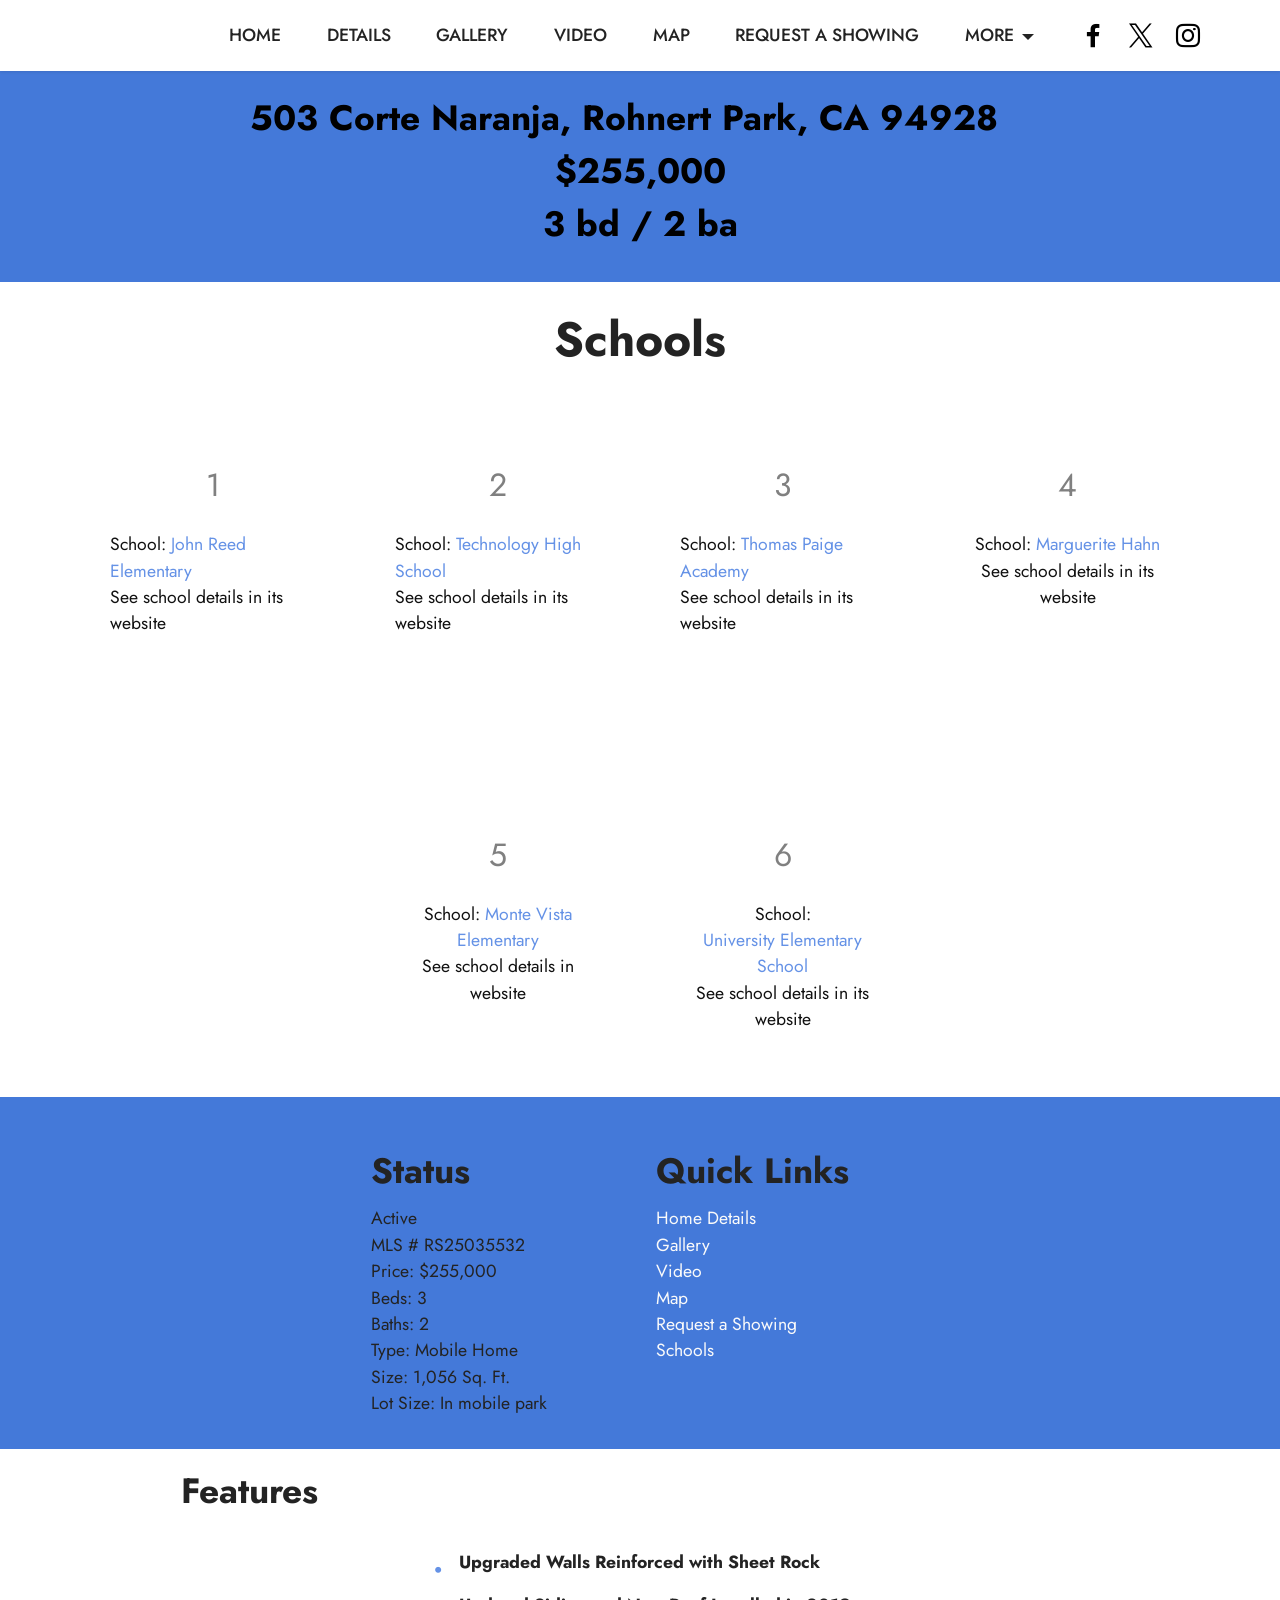
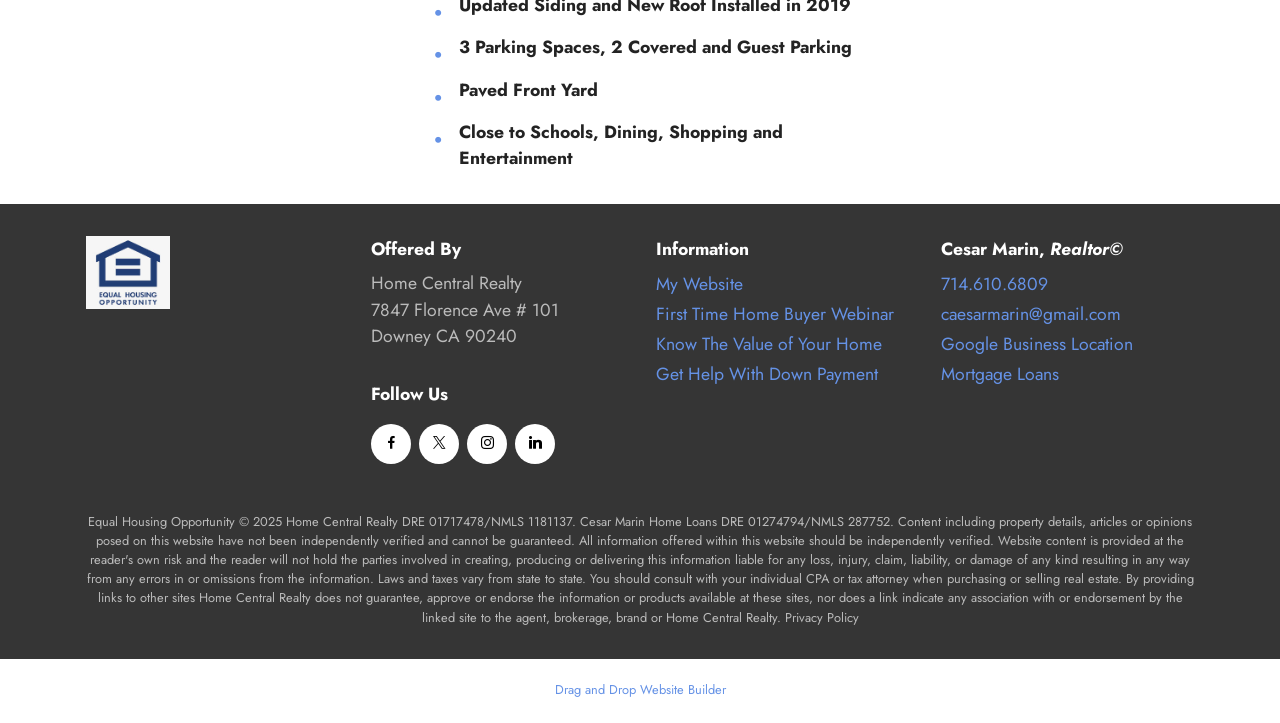
<file: page6.html>
<!DOCTYPE html>
<html  >
<head>
  <!-- Site made with Mobirise Website Builder v5.9.18, https://mobirise.com -->
  <meta charset="UTF-8">
  <meta http-equiv="X-UA-Compatible" content="IE=edge">
  <meta name="generator" content="Mobirise v5.9.18, mobirise.com">
  <meta name="viewport" content="width=device-width, initial-scale=1, minimum-scale=1">
  <link rel="shortcut icon" href="assets/images/favicon-google-128x128-1.png" type="image/x-icon">
  <meta name="description" content="This page shows the details and description of the listed home">
  
  
  <title>Schools</title>
  <link rel="stylesheet" href="assets/web/assets/mobirise-icons2/mobirise2.css">
  <link rel="stylesheet" href="assets/bootstrap/css/bootstrap.min.css">
  <link rel="stylesheet" href="assets/bootstrap/css/bootstrap-grid.min.css">
  <link rel="stylesheet" href="assets/bootstrap/css/bootstrap-reboot.min.css">
  <link rel="stylesheet" href="assets/dropdown/css/style.css">
  <link rel="stylesheet" href="assets/socicon/css/styles.css">
  <link rel="stylesheet" href="assets/theme/css/style.css">
  <link rel="preload" href="https://fonts.googleapis.com/css?family=Jost:100,200,300,400,500,600,700,800,900,100i,200i,300i,400i,500i,600i,700i,800i,900i&display=swap" as="style" onload="this.onload=null;this.rel='stylesheet'">
  <noscript><link rel="stylesheet" href="https://fonts.googleapis.com/css?family=Jost:100,200,300,400,500,600,700,800,900,100i,200i,300i,400i,500i,600i,700i,800i,900i&display=swap"></noscript>
  <link rel="preload" as="style" href="assets/mobirise/css/mbr-additional.css?v=Ns5KmX"><link rel="stylesheet" href="assets/mobirise/css/mbr-additional.css?v=Ns5KmX" type="text/css">

  
  
  
</head>
<body>
  
  <section data-bs-version="5.1" class="menu menu3 cid-to4wPbHUeh" once="menu" id="menu3-1t">
    
    <nav class="navbar navbar-dropdown navbar-fixed-top navbar-expand-lg">
        <div class="container-fluid">
            <div class="navbar-brand">
                
                
            </div>
            <button class="navbar-toggler" type="button" data-toggle="collapse" data-bs-toggle="collapse" data-target="#navbarSupportedContent" data-bs-target="#navbarSupportedContent" aria-controls="navbarNavAltMarkup" aria-expanded="false" aria-label="Toggle navigation">
                <div class="hamburger">
                    <span></span>
                    <span></span>
                    <span></span>
                    <span></span>
                </div>
            </button>
            <div class="collapse navbar-collapse" id="navbarSupportedContent">
                <ul class="navbar-nav nav-dropdown nav-right navbar-nav-top-padding" data-app-modern-menu="true"><li class="nav-item"><a class="nav-link link text-black text-primary display-4" href="index.html">HOME</a></li><li class="nav-item"><a class="nav-link link text-black text-primary display-4" href="11457 Winchell St, Whittier 90606Details.html">DETAILS</a></li><li class="nav-item"><a class="nav-link link text-black text-primary display-4" href="page2.html">GALLERY</a></li><li class="nav-item"><a class="nav-link link text-black text-primary display-4" href="page3.html">VIDEO</a></li><li class="nav-item"><a class="nav-link link text-black text-primary display-4" href="page4.html">MAP</a></li>
                    <li class="nav-item"><a class="nav-link link text-black text-primary display-4" href="page5.html">REQUEST A SHOWING</a></li>
                    <li class="nav-item dropdown"><a class="nav-link link text-black dropdown-toggle display-4" href="https://mobiri.se" data-toggle="dropdown-submenu" data-bs-toggle="dropdown" data-bs-auto-close="outside" aria-expanded="false">MORE</a><div class="dropdown-menu" aria-labelledby="dropdown-391"><a class="text-black dropdown-item text-primary display-4" href="page6.html">SCHOOLS</a><a class="text-black show dropdown-item text-primary display-4" href="page7.html">MORE INFO</a></div>
                    </li></ul>
                <div class="icons-menu">
                    <a class="iconfont-wrapper" href="https://www.facebook.com/cesarmarinhomeloans" target="_blank">
                        <span class="p-2 mbr-iconfont socicon-facebook socicon"></span>
                    </a>
                    <a class="iconfont-wrapper" href="https://twitter.com/restateandtax" target="_blank">
                        <span class="p-2 mbr-iconfont socicon-twitter socicon"></span>
                    </a>
                    <a class="iconfont-wrapper" href="https://www.instagram.com/cesar_marin_home_loans/" target="_blank">
                        <span class="p-2 mbr-iconfont socicon-instagram socicon"></span>
                    </a>
                    
                </div>
                
            </div>
        </div>
    </nav>
</section>

<section data-bs-version="5.1" class="content1 cid-to4wPcwRvE" id="content1-1u">
    
    <div class="container">
        <div class="row justify-content-center">
            <div class="title col-12 col-md-10">
                <h3 class="mbr-section-title mbr-fonts-style align-center mb-4 display-5"><strong>503 Corte Naranja, Rohnert Park, CA 94928&nbsp; &nbsp; $255,000 <br>3 bd / 2 ba</strong></h3>
                
                
            </div>
        </div>
    </div>
</section>

<section data-bs-version="5.1" class="features23 cid-to4D3sMJJn" id="features24-28">

    

    
    
    <div class="container">
        <div class="row justify-content-center">
            <div class="col-12">
                <div class="card-wrapper mb-4">
                    <div class="card-box align-center">
                        <h4 class="card-title mbr-fonts-style mb-4 display-2">
                            <strong>Schools</strong></h4>
                        
                        
                    </div>
                </div>
            </div>
            <div class="col-12 col-md-6 col-lg-3">
                <div class="item first mbr-flex p-4">
                    <div class="icon-wrap w-100">
                        <div class="icon-box">
                            <span class="step-number mbr-fonts-style display-5">1</span>
                        </div>
                    </div>

                    <div class="text-box">
                        
                        <h5 class="mbr-text mbr-black mbr-fonts-style display-4"><div>School: <a href="https://jrs.crpusd.org/" class="text-primary" target="_blank">John Reed Elementary</a></div><div>See school details in its website</div><div><br></div></h5>
                    </div>
                </div>
                <!-- <span mbr-icon class="mbr-iconfont mobi-mbri-devices mobi-mbri"></span> -->
            </div>
            <div class="col-12 col-md-6 col-lg-3">
                <div class="item mbr-flex p-4">
                    <div class="icon-wrap w-100">
                        <div class="icon-box">
                            <span class="step-number mbr-fonts-style display-5">2</span>
                        </div>
                    </div>
                    <div class="text-box">
                        
                        <h5 class="mbr-text mbr-black mbr-fonts-style display-4"><div>School: <a href="https://ths.crpusd.org/" class="text-primary" target="_blank">Technology High School</a>
</div><div>See school details in its website</div><div><br></div></h5>
                    </div>
                </div>
            </div>
            <div class="col-12 col-md-6 col-lg-3">
                <div class="item mbr-flex p-4">
                    <div class="icon-wrap w-100">
                        <div class="icon-box">
                            <span class="step-number mbr-fonts-style display-5">3</span>
                        </div>
                    </div>
                    <div class="text-box">
                        
                        <h5 class="mbr-text mbr-black mbr-fonts-style display-4"><div>School: <a href="https://tpa.crpusd.org/" class="text-primary" target="_blank">Thomas Paige Academy</a></div><div>See school details in its website</div><div><br></div><div><br></div><div><br></div><div><br></div><div><br></div></h5>
                    </div>
                </div>
            </div>
            <div class="col-12 col-md-6 col-lg-3">
                <div class="item mbr-flex p-4">
                    <div class="icon-wrap w-100">
                        <div class="icon-box">
                            <span class="step-number mbr-fonts-style display-5">4</span>
                        </div>
                    </div>
                    <div class="text-box">
                        
                        <h5 class="mbr-text mbr-black mbr-fonts-style display-4">School: <a href="https://mhs.crpusd.org/" class="text-primary" target="_blank">Marguerite Hahn</a><br>See school details in its website</h5>
                    </div>
                </div>
            </div>
            <div class="col-12 col-md-6 col-lg-3">
                <div class="item mbr-flex p-4 five">
                    <div class="icon-wrap w-100">
                        <div class="icon-box">
                            <span class="step-number mbr-fonts-style display-5">5</span>
                        </div>
                    </div>
                    <div class="text-box">
                        
                        <h5 class="mbr-text mbr-black mbr-fonts-style display-4">School: <a href="https://mvs.crpusd.org/" class="text-primary" target="_blank">Monte Vista Elementary</a><br>See school details in website</h5>
                    </div>
                </div>
            </div>
            <div class="col-12 col-md-6 col-lg-3">
                <div class="item mbr-flex p-4">
                    <div class="icon-wrap w-100">
                        <div class="icon-box">
                            <span class="step-number mbr-fonts-style display-5">6</span>
                        </div>
                    </div>
                    <div class="text-box">
                        
                        <h5 class="mbr-text mbr-black mbr-fonts-style display-4">School: <a href="https://uelf.crpusd.org/" class="text-primary" target="_blank">University&nbsp;Elementary School</a><br>See school details in its website</h5>
                    </div>
                </div>
            </div>
            
            
        </div>
    </div>
</section>

<section data-bs-version="5.1" class="features1 cid-to4IMH6gv3" id="features1-2d">
    

    
    
    <div class="container">
        <div class="row">
            
        </div>
        <div class="row">
            <div class="card col-12 col-md-6 col-lg-3">
                <div class="card-wrapper">
                    <div class="card-box align-center">
                        
                        <h5 class="card-title mbr-fonts-style display-5"><strong>Status</strong></h5>
                        <p class="card-text mbr-fonts-style display-4">Active<br>MLS #&nbsp;RS25035532<br>Price: $255,000<br>Beds: 3<br>Baths: 2<br>Type: Mobile Home<br>Size: 1,056 Sq. Ft.<br>Lot Size: In mobile park</p>
                    </div>
                </div>
            </div>
            <div class="card col-12 col-md-6 col-lg-3">
                <div class="card-wrapper">
                    <div class="card-box align-center">
                        
                        <h5 class="card-title mbr-fonts-style display-5"><strong>Quick Links</strong></h5>
                        <p class="card-text mbr-fonts-style display-4"><a href="11457 Winchell St, Whittier 90606Details.html" class="text-white">Home Details</a><br><a href="page2.html" class="text-white">Gallery</a><br><a href="page3.html" class="text-white">Video</a><br><a href="page4.html" class="text-white">Map</a><br><a href="page5.html" class="text-white">Request a Showing</a><br><a href="page6.html" class="text-white">Schools</a><br></p>
                    </div>
                </div>
            </div>
            
            
        </div>
    </div>
</section>

<section data-bs-version="5.1" class="content13 cid-to4wPeHVMG" id="content13-1x">
    

    
    
    <div class="container">
        <div class="row justify-content-center">
            <div class="col-md-12 col-lg-10">
                <h3 class="mbr-section-title mbr-fonts-style mb-4 display-5">
                    <strong>Features</strong></h3>
            </div>
        </div>
        <div class="row justify-content-center">
            <div class="col-md-12 col-lg-10">
                <div class="row justify-content-center">
                    <div class="col-12 col-lg-6">
                        <ul class="list mbr-fonts-style display-4">
                            <li><strong style="font-size: 1.1rem;">Upgraded Walls Reinforced with Sheet Rock</strong></li><li><strong>Updated Siding and New Roof Installed in 2019</strong></li>
                            <li><strong>3 Parking Spaces, 2 Covered and Guest Parking</strong></li><li><strong>Paved Front Yard</strong></li><li><strong>Close to Schools, Dining, Shopping and Entertainment</strong></li>
                        </ul>
                    </div>
                    
                </div>
            </div>
        </div>
    </div>
</section>

<section data-bs-version="5.1" class="footer4 cid-to4wPf82nY" once="footers" id="footer4-1y">

    

    
    
    <div class="container">
        <div class="row mbr-white">
            <div class="col-6 col-lg-3">
                <div class="media-wrap col-md-4 col-12">
                    
                        <img src="assets/images/equal-housing-logo-198x173.jpg" alt="Equal Housing Opportunity">
                    
                </div>
            </div>
            <div class="col-12 col-md-6 col-lg-3">
                <h5 class="mbr-section-subtitle mbr-fonts-style mb-2 display-4">
                    <strong>Offered By</strong></h5>
                <p class="mbr-text mbr-fonts-style mb-4 display-4">
                    Home Central Realty<br>7847 Florence Ave # 101<br>Downey CA 90240<br></p>
                <h5 class="mbr-section-subtitle mbr-fonts-style mb-3 display-4">
                    <strong>Follow Us</strong>
                </h5>
                <div class="social-row display-7">
                    <div class="soc-item">
                        <a href="https://www.facebook.com/cesar.marin.9887117" target="_blank">
                            <span class="mbr-iconfont socicon-facebook socicon"></span>
                        </a>
                    </div>
                    <div class="soc-item">
                        <a href="https://twitter.com/restateandtax" target="_blank">
                            <span class="mbr-iconfont socicon-twitter socicon"></span>
                        </a>
                    </div>
                    <div class="soc-item">
                        <a href="https://www.instagram.com/cesar_marin_home_loans/" target="_blank">
                            <span class="mbr-iconfont socicon-instagram socicon"></span>
                        </a>
                    </div>
                    <div class="soc-item">
                        <a href="https://www.linkedin.com/pub/cesar-marin/10/264/343" target="_blank">
                            <span class="mbr-iconfont socicon-linkedin socicon"></span>
                        </a>
                    </div>
                </div>
            </div>
            <div class="col-12 col-md-6 col-lg-3">
                <h5 class="mbr-section-subtitle mbr-fonts-style mb-2 display-4">
                    <strong>Information</strong></h5>
                <ul class="list mbr-fonts-style display-4">
                    <li class="mbr-text item-wrap"><span style="font-size: 1.1rem;"><a href="https://cesarmarinhomeloans.com/" class="text-primary" target="_blank">My Website</a></span></li><li class="mbr-text item-wrap"><span style="font-size: 1.1rem;"><a href="https://www.youtube.com/watch?v=mLeIky_v2Yc" class="text-primary" target="_blank">First Time Home Buyer Webinar</a></span></li><li class="mbr-text item-wrap"><span style="font-size: 1.1rem;"><a href="http://app.cloudcma.com/api_widget/91e01b3990fc8cca9e8a6db7bed5bb94/show?post_url=https://app.cloudcma.com&source_url=ua" class="text-primary" target="_blank">Know The Value of Your Home</a></span><br></li>
                    <li class="mbr-text item-wrap"><a href="https://www.workforce-resource.com/dpr/pmt/CRMLS/CESAR_MARIN" class="text-primary" target="_blank">Get Help With Down Payment</a></li>
                </ul>
            </div>
            <div class="col-12 col-md-6 col-lg-3">
                <h5 class="mbr-section-subtitle mbr-fonts-style mb-2 display-4">
                    <strong>Cesar Marin, <em>Realtor©</em></strong></h5>
                <ul class="list mbr-fonts-style display-4">
                    <li class="mbr-text item-wrap"><strong><a href="tel:+1-714-6106809" class="text-primary">714.610.6809</a></strong></li><a href="tel:+1-714-6106809" class="text-primary">
                    </a><li class="mbr-text item-wrap"><a href="mailto:caesarmarin@gmail.com" class="text-primary">caesarmarin@gmail.com</a></li><a href="mailto:caesarmarin@gmail.com" class="text-primary">
                    </a><li class="mbr-text item-wrap"><a href="https://www.google.com/maps/place/Cesar+Marin+Home+Loans/@33.9551414,-118.1324748,17z/data=!3m1!4b1!4m6!3m5!1s0x80c2cdadec1d3d6d:0x18d88c86d2041274!8m2!3d33.9551414!4d-118.1324748!16s%2Fg%2F11h07vvc20?entry=ttu&g_ep=EgoyMDI1MDEwNy4wIKXMDSoASAFQAw%3D%3D" class="text-primary" target="_blank">Google Business Location</a></li>
                    <li class="mbr-text item-wrap"><a href="https://longbeachhomes.github.io/CesarMarinHomeLoans/" class="text-primary" target="_blank">Mortgage Loans</a></li>
                </ul>
            </div>
            <div class="col-12 mt-4">
                <p class="mbr-text mb-0 mbr-fonts-style copyright align-center display-7">Equal Housing Opportunity © 2025 Home Central Realty DRE 01717478/NMLS 1181137. Cesar Marin Home Loans DRE 01274794/NMLS 287752. Content including property details, articles or opinions posed on this website have not been independently verified and cannot be guaranteed. All information offered within this website should be independently verified.  Website content is provided at the reader's own risk and the reader will not hold the parties involved in creating, producing or delivering this information liable for any loss, injury, claim, liability, or damage of any kind resulting in any way from any errors in or omissions from the information. Laws and taxes vary from state to state. You should consult with your individual CPA or tax attorney when purchasing or selling real estate. By providing links to other sites Home Central Realty does not guarantee, approve or endorse the information or products available at these sites, nor does a link indicate any association with or endorsement by the linked site to the agent, brokerage, brand or Home Central Realty. Privacy Policy
                </p>
            </div>
        </div>
    </div>
</section><section class="display-7" style="padding: 0;align-items: center;justify-content: center;flex-wrap: wrap;    align-content: center;display: flex;position: relative;height: 4rem;"><a href="https://mobiri.se/267338" style="flex: 1 1;height: 4rem;position: absolute;width: 100%;z-index: 1;"><img alt="" style="height: 4rem;" src="[data-uri]"></a><p style="margin: 0;text-align: center;" class="display-7">&#8204;</p><a style="z-index:1" href="https://mobirise.com/drag-drop-website-builder.html">Drag and Drop Website Builder</a></section><script src="assets/bootstrap/js/bootstrap.bundle.min.js"></script>  <script src="assets/smoothscroll/smooth-scroll.js"></script>  <script src="assets/ytplayer/index.js"></script>  <script src="assets/dropdown/js/navbar-dropdown.js"></script>  <script src="assets/theme/js/script.js"></script>  
  
  
</body>
</html>
</file>
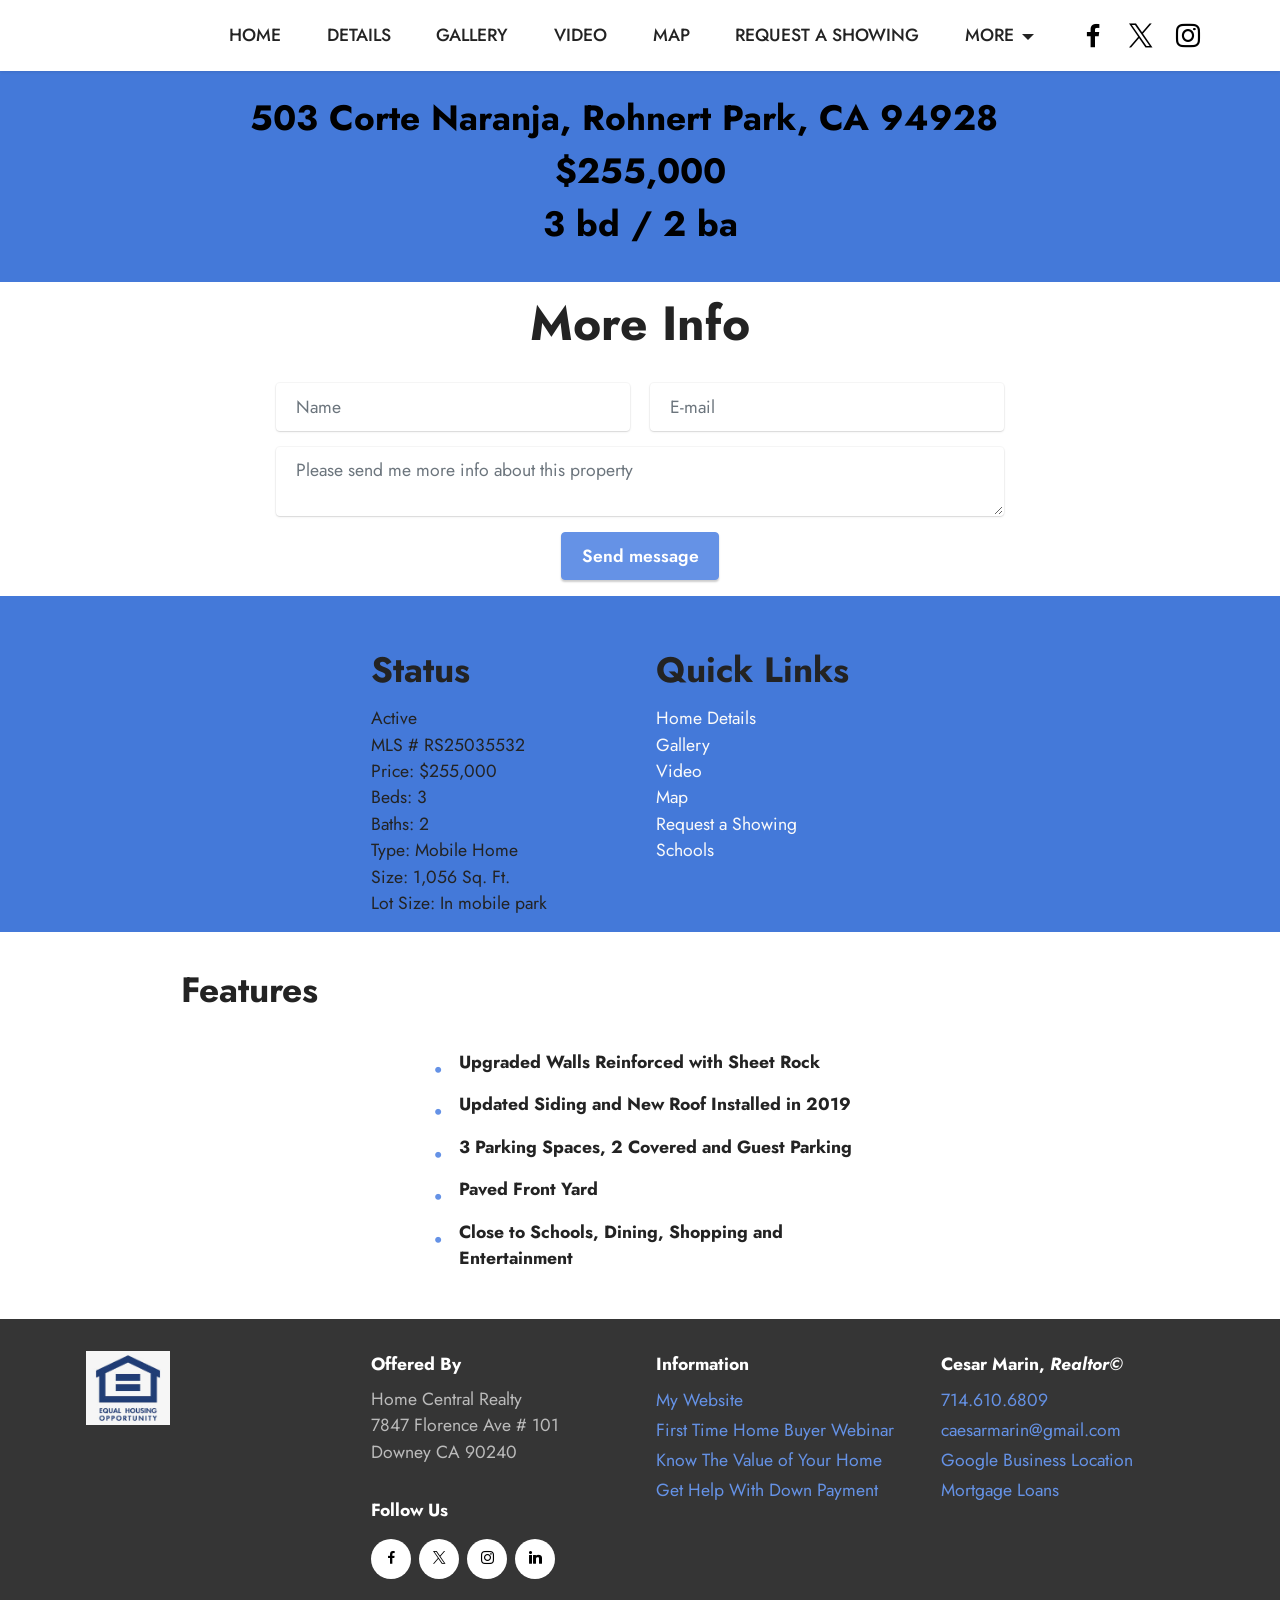
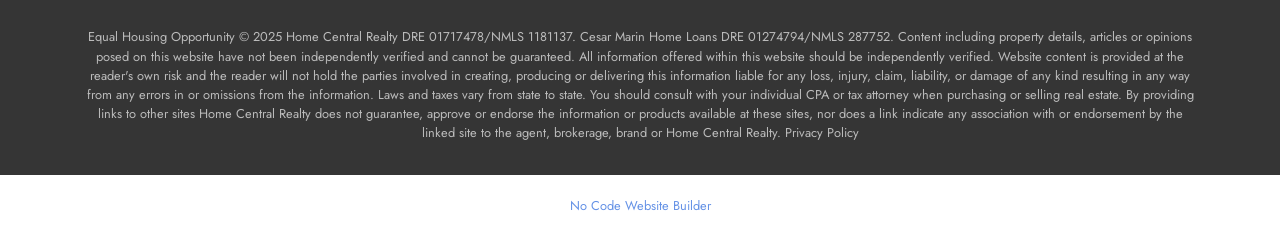
<file: page7.html>
<!DOCTYPE html>
<html  >
<head>
  <!-- Site made with Mobirise Website Builder v5.9.18, https://mobirise.com -->
  <meta charset="UTF-8">
  <meta http-equiv="X-UA-Compatible" content="IE=edge">
  <meta name="generator" content="Mobirise v5.9.18, mobirise.com">
  <meta name="viewport" content="width=device-width, initial-scale=1, minimum-scale=1">
  <link rel="shortcut icon" href="assets/images/favicon-google-128x128-1.png" type="image/x-icon">
  <meta name="description" content="This page shows the details and description of the listed home">
  
  
  <title>More Info</title>
  <link rel="stylesheet" href="assets/web/assets/mobirise-icons2/mobirise2.css">
  <link rel="stylesheet" href="assets/bootstrap/css/bootstrap.min.css">
  <link rel="stylesheet" href="assets/bootstrap/css/bootstrap-grid.min.css">
  <link rel="stylesheet" href="assets/bootstrap/css/bootstrap-reboot.min.css">
  <link rel="stylesheet" href="assets/dropdown/css/style.css">
  <link rel="stylesheet" href="assets/socicon/css/styles.css">
  <link rel="stylesheet" href="assets/theme/css/style.css">
  <link rel="preload" href="https://fonts.googleapis.com/css?family=Jost:100,200,300,400,500,600,700,800,900,100i,200i,300i,400i,500i,600i,700i,800i,900i&display=swap" as="style" onload="this.onload=null;this.rel='stylesheet'">
  <noscript><link rel="stylesheet" href="https://fonts.googleapis.com/css?family=Jost:100,200,300,400,500,600,700,800,900,100i,200i,300i,400i,500i,600i,700i,800i,900i&display=swap"></noscript>
  <link rel="preload" as="style" href="assets/mobirise/css/mbr-additional.css?v=dvwQx0"><link rel="stylesheet" href="assets/mobirise/css/mbr-additional.css?v=dvwQx0" type="text/css">

  
  
  
</head>
<body>
  
  <section data-bs-version="5.1" class="menu menu3 cid-toafVqE1bg" once="menu" id="menu3-2g">
    
    <nav class="navbar navbar-dropdown navbar-fixed-top navbar-expand-lg">
        <div class="container-fluid">
            <div class="navbar-brand">
                
                
            </div>
            <button class="navbar-toggler" type="button" data-toggle="collapse" data-bs-toggle="collapse" data-target="#navbarSupportedContent" data-bs-target="#navbarSupportedContent" aria-controls="navbarNavAltMarkup" aria-expanded="false" aria-label="Toggle navigation">
                <div class="hamburger">
                    <span></span>
                    <span></span>
                    <span></span>
                    <span></span>
                </div>
            </button>
            <div class="collapse navbar-collapse" id="navbarSupportedContent">
                <ul class="navbar-nav nav-dropdown nav-right navbar-nav-top-padding" data-app-modern-menu="true"><li class="nav-item"><a class="nav-link link text-black text-primary display-4" href="index.html">HOME</a></li><li class="nav-item"><a class="nav-link link text-black text-primary display-4" href="11457 Winchell St, Whittier 90606Details.html">DETAILS</a></li><li class="nav-item"><a class="nav-link link text-black text-primary display-4" href="page2.html">GALLERY</a></li><li class="nav-item"><a class="nav-link link text-black text-primary display-4" href="page3.html">VIDEO</a></li><li class="nav-item"><a class="nav-link link text-black text-primary display-4" href="page4.html">MAP</a></li>
                    <li class="nav-item"><a class="nav-link link text-black text-primary display-4" href="page5.html">REQUEST A SHOWING</a></li>
                    <li class="nav-item dropdown"><a class="nav-link link text-black dropdown-toggle display-4" href="https://mobiri.se" data-toggle="dropdown-submenu" data-bs-toggle="dropdown" data-bs-auto-close="outside" aria-expanded="false">MORE</a><div class="dropdown-menu" aria-labelledby="dropdown-391"><a class="text-black dropdown-item text-primary display-4" href="page6.html">SCHOOLS</a><a class="text-black show dropdown-item text-primary display-4" href="page7.html">MORE INFO</a></div>
                    </li></ul>
                <div class="icons-menu">
                    <a class="iconfont-wrapper" href="https://www.facebook.com/cesarmarinhomeloans" target="_blank">
                        <span class="p-2 mbr-iconfont socicon-facebook socicon"></span>
                    </a>
                    <a class="iconfont-wrapper" href="https://twitter.com/restateandtax" target="_blank">
                        <span class="p-2 mbr-iconfont socicon-twitter socicon"></span>
                    </a>
                    <a class="iconfont-wrapper" href="https://www.instagram.com/cesar_marin_home_loans/" target="_blank">
                        <span class="p-2 mbr-iconfont socicon-instagram socicon"></span>
                    </a>
                    
                </div>
                
            </div>
        </div>
    </nav>
</section>

<section data-bs-version="5.1" class="content1 cid-toafVr3Q2H" id="content1-2h">
    
    <div class="container">
        <div class="row justify-content-center">
            <div class="title col-12 col-md-10">
                <h3 class="mbr-section-title mbr-fonts-style align-center mb-4 display-5"><strong>503 Corte Naranja, Rohnert Park, CA 94928&nbsp; &nbsp; $255,000 <br>3 bd / 2 ba</strong></h3>
                
                
            </div>
        </div>
    </div>
</section>

<section data-bs-version="5.1" class="form5 cid-toaggnucMs" id="form5-2m">
    
    
    <div class="container">
        <div class="mbr-section-head">
            <h3 class="mbr-section-title mbr-fonts-style align-center mb-0 display-2">
                <strong>More Info</strong></h3>
            
        </div>
        <div class="row justify-content-center mt-4">
            <div class="col-lg-8 mx-auto mbr-form" data-form-type="formoid">
                <form action="https://mobirise.eu/" method="POST" class="mbr-form form-with-styler" data-form-title="Form Name"><input type="hidden" name="email" data-form-email="true" value="bIqH9NlFRHZKLy6gDAGia4CmU7UnnzKUmwh5aVTj4HfVO4C0GpjS8ENsDO8hOh4Ku5H/tK5NKw2XVVt4m3KPa3qRCvIod0E31PZ+MvXplpb/jpl5F714EYkuqs1Qe63Z">
                    <div class="row">
                        <div hidden="hidden" data-form-alert="" class="alert alert-success col-12">Thanks for your request! Your report will be in your email very soon.</div>
                        <div hidden="hidden" data-form-alert-danger="" class="alert alert-danger col-12">
                            Oops...! some problem!
                        </div>
                    </div>
                    <div class="dragArea row">
                        <div class="col-md col-sm-12 form-group mb-3" data-for="name">
                            <input type="text" name="name" placeholder="Name" data-form-field="name" class="form-control" value="" id="name-form5-2m">
                        </div>
                        <div class="col-md col-sm-12 form-group mb-3" data-for="email">
                            <input type="email" name="email" placeholder="E-mail" data-form-field="email" class="form-control" value="" id="email-form5-2m">
                        </div>
                        
                        <div class="col-12 form-group mb-3" data-for="textarea">
                            <textarea name="textarea" placeholder="Please send me more info about this property" data-form-field="textarea" class="form-control" id="textarea-form5-2m"></textarea>
                        </div>
                        <div class="col-lg-12 col-md-12 col-sm-12 align-center mbr-section-btn">
                            <button type="submit" class="btn btn-primary display-4">Send message</button>
                        </div>
                    </div>
                </form>
            </div>
        </div>
    </div>
</section>

<section data-bs-version="5.1" class="features1 cid-toafVrYZy7" id="features1-2j">
    

    
    
    <div class="container">
        <div class="row">
            
        </div>
        <div class="row">
            <div class="card col-12 col-md-6 col-lg-3">
                <div class="card-wrapper">
                    <div class="card-box align-center">
                        
                        <h5 class="card-title mbr-fonts-style display-5"><strong>Status</strong></h5>
                        <p class="card-text mbr-fonts-style display-4">Active<br>MLS #&nbsp;RS25035532<br>Price: $255,000<br>Beds: 3<br>Baths: 2<br>Type: Mobile Home<br>Size: 1,056 Sq. Ft.<br>Lot Size: In mobile park</p>
                    </div>
                </div>
            </div>
            <div class="card col-12 col-md-6 col-lg-3">
                <div class="card-wrapper">
                    <div class="card-box align-center">
                        
                        <h5 class="card-title mbr-fonts-style display-5"><strong>Quick Links</strong></h5>
                        <p class="card-text mbr-fonts-style display-4"><a href="11457 Winchell St, Whittier 90606Details.html" class="text-white">Home Details</a><br><a href="page2.html" class="text-white">Gallery</a><br><a href="page3.html" class="text-white">Video</a><br><a href="page4.html" class="text-white">Map</a><br><a href="page5.html" class="text-white">Request a Showing</a><br><a href="page6.html" class="text-white">Schools</a><br></p>
                    </div>
                </div>
            </div>
            
            
        </div>
    </div>
</section>

<section data-bs-version="5.1" class="content13 cid-toafVsAh6F" id="content13-2k">
    

    
    
    <div class="container">
        <div class="row justify-content-center">
            <div class="col-md-12 col-lg-10">
                <h3 class="mbr-section-title mbr-fonts-style mb-4 display-5">
                    <strong>Features</strong></h3>
            </div>
        </div>
        <div class="row justify-content-center">
            <div class="col-md-12 col-lg-10">
                <div class="row justify-content-center">
                    <div class="col-12 col-lg-6">
                        <ul class="list mbr-fonts-style display-4">
                            <li><strong>Upgraded Walls Reinforced with Sheet Rock</strong></li>
                            <li><strong>Updated Siding and New Roof Installed in 2019</strong></li>
                            <li><strong>3 Parking Spaces, 2 Covered and Guest Parking</strong></li><li><strong>Paved Front Yard</strong></li><li><strong>Close to Schools, Dining, Shopping and Entertainment</strong></li>
                        </ul>
                    </div>
                    
                </div>
            </div>
        </div>
    </div>
</section>

<section data-bs-version="5.1" class="footer4 cid-toafVt87x5" once="footers" id="footer4-2l">

    

    
    
    <div class="container">
        <div class="row mbr-white">
            <div class="col-6 col-lg-3">
                <div class="media-wrap col-md-4 col-12">
                    
                        <img src="assets/images/equal-housing-logo-198x173.jpg" alt="Equal Housing Opportunity">
                    
                </div>
            </div>
            <div class="col-12 col-md-6 col-lg-3">
                <h5 class="mbr-section-subtitle mbr-fonts-style mb-2 display-4">
                    <strong>Offered By</strong></h5>
                <p class="mbr-text mbr-fonts-style mb-4 display-4">
                    Home Central Realty<br>7847 Florence Ave # 101<br>Downey CA 90240<br></p>
                <h5 class="mbr-section-subtitle mbr-fonts-style mb-3 display-4">
                    <strong>Follow Us</strong>
                </h5>
                <div class="social-row display-7">
                    <div class="soc-item">
                        <a href="https://www.facebook.com/cesar.marin.9887117" target="_blank">
                            <span class="mbr-iconfont socicon-facebook socicon"></span>
                        </a>
                    </div>
                    <div class="soc-item">
                        <a href="https://twitter.com/restateandtax" target="_blank">
                            <span class="mbr-iconfont socicon-twitter socicon"></span>
                        </a>
                    </div>
                    <div class="soc-item">
                        <a href="https://www.instagram.com/cesar_marin_home_loans/" target="_blank">
                            <span class="mbr-iconfont socicon-instagram socicon"></span>
                        </a>
                    </div>
                    <div class="soc-item">
                        <a href="https://www.linkedin.com/pub/cesar-marin/10/264/343" target="_blank">
                            <span class="mbr-iconfont socicon-linkedin socicon"></span>
                        </a>
                    </div>
                </div>
            </div>
            <div class="col-12 col-md-6 col-lg-3">
                <h5 class="mbr-section-subtitle mbr-fonts-style mb-2 display-4">
                    <strong>Information</strong></h5>
                <ul class="list mbr-fonts-style display-4">
                    <li class="mbr-text item-wrap"><span style="font-size: 1.1rem;"><a href="https://cesarmarinhomeloans.com/" class="text-primary" target="_blank">My Website</a></span></li><li class="mbr-text item-wrap"><span style="font-size: 1.1rem;"><a href="https://www.youtube.com/watch?v=mLeIky_v2Yc" class="text-primary" target="_blank">First Time Home Buyer Webinar</a></span></li><li class="mbr-text item-wrap"><span style="font-size: 1.1rem;"><a href="http://app.cloudcma.com/api_widget/91e01b3990fc8cca9e8a6db7bed5bb94/show?post_url=https://app.cloudcma.com&source_url=ua" class="text-primary" target="_blank">Know The Value of Your Home</a></span><br></li>
                    <li class="mbr-text item-wrap"><a href="https://www.workforce-resource.com/dpr/pmt/CRMLS/CESAR_MARIN" class="text-primary" target="_blank">Get Help With Down Payment</a></li>
                </ul>
            </div>
            <div class="col-12 col-md-6 col-lg-3">
                <h5 class="mbr-section-subtitle mbr-fonts-style mb-2 display-4">
                    <strong>Cesar Marin, <em>Realtor©</em></strong></h5>
                <ul class="list mbr-fonts-style display-4">
                    <li class="mbr-text item-wrap"><strong><a href="tel:+1-714-6106809" class="text-primary">714.610.6809</a></strong></li><a href="tel:+1-714-6106809" class="text-primary">
                    </a><li class="mbr-text item-wrap"><a href="mailto:caesarmarin@gmail.com" class="text-primary">caesarmarin@gmail.com</a></li><a href="mailto:caesarmarin@gmail.com" class="text-primary">
                    </a><li class="mbr-text item-wrap"><a href="https://www.google.com/maps/place/Cesar+Marin+Home+Loans/@33.9551414,-118.1324748,17z/data=!3m1!4b1!4m6!3m5!1s0x80c2cdadec1d3d6d:0x18d88c86d2041274!8m2!3d33.9551414!4d-118.1324748!16s%2Fg%2F11h07vvc20?entry=ttu&g_ep=EgoyMDI1MDEwNy4wIKXMDSoASAFQAw%3D%3D" class="text-primary" target="_blank">Google Business Location</a></li>
                    <li class="mbr-text item-wrap"><a href="https://longbeachhomes.github.io/CesarMarinHomeLoans/" class="text-primary" target="_blank">Mortgage Loans</a></li>
                </ul>
            </div>
            <div class="col-12 mt-4">
                <p class="mbr-text mb-0 mbr-fonts-style copyright align-center display-7">Equal Housing Opportunity © 2025 Home Central Realty DRE 01717478/NMLS 1181137. Cesar Marin Home Loans DRE 01274794/NMLS 287752. Content including property details, articles or opinions posed on this website have not been independently verified and cannot be guaranteed. All information offered within this website should be independently verified.  Website content is provided at the reader's own risk and the reader will not hold the parties involved in creating, producing or delivering this information liable for any loss, injury, claim, liability, or damage of any kind resulting in any way from any errors in or omissions from the information. Laws and taxes vary from state to state. You should consult with your individual CPA or tax attorney when purchasing or selling real estate. By providing links to other sites Home Central Realty does not guarantee, approve or endorse the information or products available at these sites, nor does a link indicate any association with or endorsement by the linked site to the agent, brokerage, brand or Home Central Realty. Privacy Policy
                </p>
            </div>
        </div>
    </div>
</section><section class="display-7" style="padding: 0;align-items: center;justify-content: center;flex-wrap: wrap;    align-content: center;display: flex;position: relative;height: 4rem;"><a href="https://mobiri.se/267338" style="flex: 1 1;height: 4rem;position: absolute;width: 100%;z-index: 1;"><img alt="" style="height: 4rem;" src="[data-uri]"></a><p style="margin: 0;text-align: center;" class="display-7">&#8204;</p><a style="z-index:1" href="https://mobirise.com/builder/no-code-website-builder.html">No Code Website Builder</a></section><script src="assets/bootstrap/js/bootstrap.bundle.min.js"></script>  <script src="assets/smoothscroll/smooth-scroll.js"></script>  <script src="assets/ytplayer/index.js"></script>  <script src="assets/dropdown/js/navbar-dropdown.js"></script>  <script src="assets/theme/js/script.js"></script>  <script src="assets/formoid/formoid.min.js"></script>  
  
  
</body>
</html>
</file>
<file: assets/web/assets/mobirise-icons2/mobirise2.css>
@font-face {
  font-family: 'Moririse2';
  font-display: swap;
  src:  url('mobirise2.eot?f2bix4');
  src:  url('mobirise2.eot?f2bix4#iefix') format('embedded-opentype'),
    url('mobirise2.ttf?f2bix4') format('truetype'),
    url('mobirise2.woff?f2bix4') format('woff'),
    url('mobirise2.svg?f2bix4#mobirise2') format('svg');
  font-weight: normal;
  font-style: normal;
}

[class^="mobi-"], [class*=" mobi-"] {
  /* use !important to prevent issues with browser extensions that change fonts */
  font-family: 'Moririse2' !important;
  speak: none;
  font-style: normal;
  font-weight: normal;
  font-variant: normal;
  text-transform: none;
  line-height: 1;

  /* Better Font Rendering =========== */
  -webkit-font-smoothing: antialiased;
  -moz-osx-font-smoothing: grayscale;
}

.mobi-mbri-add-submenu:before {
  content: "\e900";
}
.mobi-mbri-alert:before {
  content: "\e901";
}
.mobi-mbri-align-center:before {
  content: "\e902";
}
.mobi-mbri-align-justify:before {
  content: "\e903";
}
.mobi-mbri-align-left:before {
  content: "\e904";
}
.mobi-mbri-align-right:before {
  content: "\e905";
}
.mobi-mbri-android:before {
  content: "\e906";
}
.mobi-mbri-apple:before {
  content: "\e907";
}
.mobi-mbri-arrow-down:before {
  content: "\e908";
}
.mobi-mbri-arrow-next:before {
  content: "\e909";
}
.mobi-mbri-arrow-prev:before {
  content: "\e90a";
}
.mobi-mbri-arrow-up:before {
  content: "\e90b";
}
.mobi-mbri-bold:before {
  content: "\e90c";
}
.mobi-mbri-bookmark:before {
  content: "\e90d";
}
.mobi-mbri-bootstrap:before {
  content: "\e90e";
}
.mobi-mbri-briefcase:before {
  content: "\e90f";
}
.mobi-mbri-browse:before {
  content: "\e910";
}
.mobi-mbri-bulleted-list:before {
  content: "\e911";
}
.mobi-mbri-calendar:before {
  content: "\e912";
}
.mobi-mbri-camera:before {
  content: "\e913";
}
.mobi-mbri-cart-add:before {
  content: "\e914";
}
.mobi-mbri-cart-full:before {
  content: "\e915";
}
.mobi-mbri-cash:before {
  content: "\e916";
}
.mobi-mbri-change-style:before {
  content: "\e917";
}
.mobi-mbri-chat:before {
  content: "\e918";
}
.mobi-mbri-clock:before {
  content: "\e919";
}
.mobi-mbri-close:before {
  content: "\e91a";
}
.mobi-mbri-cloud:before {
  content: "\e91b";
}
.mobi-mbri-code:before {
  content: "\e91c";
}
.mobi-mbri-contact-form:before {
  content: "\e91d";
}
.mobi-mbri-credit-card:before {
  content: "\e91e";
}
.mobi-mbri-cursor-click:before {
  content: "\e91f";
}
.mobi-mbri-cust-feedback:before {
  content: "\e920";
}
.mobi-mbri-database:before {
  content: "\e921";
}
.mobi-mbri-delivery:before {
  content: "\e922";
}
.mobi-mbri-desktop:before {
  content: "\e923";
}
.mobi-mbri-devices:before {
  content: "\e924";
}
.mobi-mbri-down:before {
  content: "\e925";
}
.mobi-mbri-download-2:before {
  content: "\e926";
}
.mobi-mbri-download:before {
  content: "\e927";
}
.mobi-mbri-drag-n-drop-2:before {
  content: "\e928";
}
.mobi-mbri-drag-n-drop:before {
  content: "\e929";
}
.mobi-mbri-edit-2:before {
  content: "\e92a";
}
.mobi-mbri-edit:before {
  content: "\e92b";
}
.mobi-mbri-error:before {
  content: "\e92c";
}
.mobi-mbri-extension:before {
  content: "\e92d";
}
.mobi-mbri-features:before {
  content: "\e92e";
}
.mobi-mbri-file:before {
  content: "\e92f";
}
.mobi-mbri-flag:before {
  content: "\e930";
}
.mobi-mbri-folder:before {
  content: "\e931";
}
.mobi-mbri-gift:before {
  content: "\e932";
}
.mobi-mbri-github:before {
  content: "\e933";
}
.mobi-mbri-globe-2:before {
  content: "\e934";
}
.mobi-mbri-globe:before {
  content: "\e935";
}
.mobi-mbri-growing-chart:before {
  content: "\e936";
}
.mobi-mbri-hearth:before {
  content: "\e937";
}
.mobi-mbri-help:before {
  content: "\e938";
}
.mobi-mbri-home:before {
  content: "\e939";
}
.mobi-mbri-hot-cup:before {
  content: "\e93a";
}
.mobi-mbri-idea:before {
  content: "\e93b";
}
.mobi-mbri-image-gallery:before {
  content: "\e93c";
}
.mobi-mbri-image-slider:before {
  content: "\e93d";
}
.mobi-mbri-info:before {
  content: "\e93e";
}
.mobi-mbri-italic:before {
  content: "\e93f";
}
.mobi-mbri-key:before {
  content: "\e940";
}
.mobi-mbri-laptop:before {
  content: "\e941";
}
.mobi-mbri-layers:before {
  content: "\e942";
}
.mobi-mbri-left-right:before {
  content: "\e943";
}
.mobi-mbri-left:before {
  content: "\e944";
}
.mobi-mbri-letter:before {
  content: "\e945";
}
.mobi-mbri-like:before {
  content: "\e946";
}
.mobi-mbri-link:before {
  content: "\e947";
}
.mobi-mbri-lock:before {
  content: "\e948";
}
.mobi-mbri-login:before {
  content: "\e949";
}
.mobi-mbri-logout:before {
  content: "\e94a";
}
.mobi-mbri-magic-stick:before {
  content: "\e94b";
}
.mobi-mbri-map-pin:before {
  content: "\e94c";
}
.mobi-mbri-menu:before {
  content: "\e94d";
}
.mobi-mbri-mobile-2:before {
  content: "\e94e";
}
.mobi-mbri-mobile-horizontal:before {
  content: "\e94f";
}
.mobi-mbri-mobile:before {
  content: "\e950";
}
.mobi-mbri-mobirise:before {
  content: "\e951";
}
.mobi-mbri-more-horizontal:before {
  content: "\e952";
}
.mobi-mbri-more-vertical:before {
  content: "\e953";
}
.mobi-mbri-music:before {
  content: "\e954";
}
.mobi-mbri-new-file:before {
  content: "\e955";
}
.mobi-mbri-numbered-list:before {
  content: "\e956";
}
.mobi-mbri-opened-folder:before {
  content: "\e957";
}
.mobi-mbri-pages:before {
  content: "\e958";
}
.mobi-mbri-paper-plane:before {
  content: "\e959";
}
.mobi-mbri-paperclip:before {
  content: "\e95a";
}
.mobi-mbri-phone:before {
  content: "\e95b";
}
.mobi-mbri-photo:before {
  content: "\e95c";
}
.mobi-mbri-photos:before {
  content: "\e95d";
}
.mobi-mbri-pin:before {
  content: "\e95e";
}
.mobi-mbri-play:before {
  content: "\e95f";
}
.mobi-mbri-plus:before {
  content: "\e960";
}
.mobi-mbri-preview:before {
  content: "\e961";
}
.mobi-mbri-print:before {
  content: "\e962";
}
.mobi-mbri-protect:before {
  content: "\e963";
}
.mobi-mbri-question:before {
  content: "\e964";
}
.mobi-mbri-quote-left:before {
  content: "\e965";
}
.mobi-mbri-quote-right:before {
  content: "\e966";
}
.mobi-mbri-redo:before {
  content: "\e967";
}
.mobi-mbri-refresh:before {
  content: "\e968";
}
.mobi-mbri-responsive-2:before {
  content: "\e969";
}
.mobi-mbri-responsive:before {
  content: "\e96a";
}
.mobi-mbri-right:before {
  content: "\e96b";
}
.mobi-mbri-rocket:before {
  content: "\e96c";
}
.mobi-mbri-sad-face:before {
  content: "\e96d";
}
.mobi-mbri-sale:before {
  content: "\e96e";
}
.mobi-mbri-save:before {
  content: "\e96f";
}
.mobi-mbri-search:before {
  content: "\e970";
}
.mobi-mbri-setting-2:before {
  content: "\e971";
}
.mobi-mbri-setting-3:before {
  content: "\e972";
}
.mobi-mbri-setting:before {
  content: "\e973";
}
.mobi-mbri-share:before {
  content: "\e974";
}
.mobi-mbri-shopping-bag:before {
  content: "\e975";
}
.mobi-mbri-shopping-basket:before {
  content: "\e976";
}
.mobi-mbri-shopping-cart:before {
  content: "\e977";
}
.mobi-mbri-sites:before {
  content: "\e978";
}
.mobi-mbri-smile-face:before {
  content: "\e979";
}
.mobi-mbri-speed:before {
  content: "\e97a";
}
.mobi-mbri-star:before {
  content: "\e97b";
}
.mobi-mbri-success:before {
  content: "\e97c";
}
.mobi-mbri-sun:before {
  content: "\e97d";
}
.mobi-mbri-sun2:before {
  content: "\e97e";
}
.mobi-mbri-tablet-vertical:before {
  content: "\e97f";
}
.mobi-mbri-tablet:before {
  content: "\e980";
}
.mobi-mbri-target:before {
  content: "\e981";
}
.mobi-mbri-timer:before {
  content: "\e982";
}
.mobi-mbri-to-ftp:before {
  content: "\e983";
}
.mobi-mbri-to-local-drive:before {
  content: "\e984";
}
.mobi-mbri-touch-swipe:before {
  content: "\e985";
}
.mobi-mbri-touch:before {
  content: "\e986";
}
.mobi-mbri-trash:before {
  content: "\e987";
}
.mobi-mbri-underline:before {
  content: "\e988";
}
.mobi-mbri-undo:before {
  content: "\e989";
}
.mobi-mbri-unlink:before {
  content: "\e98a";
}
.mobi-mbri-unlock:before {
  content: "\e98b";
}
.mobi-mbri-up-down:before {
  content: "\e98c";
}
.mobi-mbri-up:before {
  content: "\e98d";
}
.mobi-mbri-update:before {
  content: "\e98e";
}
.mobi-mbri-upload-2:before {
  content: "\e98f";
}
.mobi-mbri-upload:before {
  content: "\e990";
}
.mobi-mbri-user-2:before {
  content: "\e991";
}
.mobi-mbri-user:before {
  content: "\e992";
}
.mobi-mbri-users:before {
  content: "\e993";
}
.mobi-mbri-video-play:before {
  content: "\e994";
}
.mobi-mbri-video:before {
  content: "\e995";
}
.mobi-mbri-watch:before {
  content: "\e996";
}
.mobi-mbri-website-theme-2:before {
  content: "\e997";
}
.mobi-mbri-website-theme:before {
  content: "\e998";
}
.mobi-mbri-wifi:before {
  content: "\e999";
}
.mobi-mbri-windows:before {
  content: "\e99a";
}
.mobi-mbri-zoom-in:before {
  content: "\e99b";
}
.mobi-mbri-zoom-out:before {
  content: "\e99c";
}
</file>
<file: assets/parallax/jarallax.css>
.jarallax {
    position: relative;
    z-index: 0;
}
.jarallax > .jarallax-img {
    position: absolute;
    object-fit: cover;
    /* support for plugin https://github.com/bfred-it/object-fit-images */
    font-family: 'object-fit: cover;';
    top: 0;
    left: 0;
    width: 100%;
    height: 100%;
    z-index: -1;
}
</file>
<file: assets/dropdown/css/style.css>
.navbar-dropdown {
  left: 0;
  padding: 0;
  position: absolute;
  right: 0;
  top: 0;
  transition: all 0.45s ease;
  z-index: 1030;
  background: #282828; }
  .navbar-dropdown .navbar-logo {
    margin-right: 0.8rem;
    transition: margin 0.3s ease-in-out;
    vertical-align: middle; }
    .navbar-dropdown .navbar-logo img {
      height: 3.125rem;
      transition: all 0.3s ease-in-out; }
    .navbar-dropdown .navbar-logo.mbr-iconfont {
      font-size: 3.125rem;
      line-height: 3.125rem; }
  .navbar-dropdown .navbar-caption {
    font-weight: 700;
    white-space: normal;
    vertical-align: -4px;
    line-height: 3.125rem !important; }
    .navbar-dropdown .navbar-caption, .navbar-dropdown .navbar-caption:hover {
      color: inherit;
      text-decoration: none; }
  .navbar-dropdown .mbr-iconfont + .navbar-caption {
    vertical-align: -1px; }
  .navbar-dropdown.navbar-fixed-top {
    position: fixed; }
  .navbar-dropdown .navbar-brand span {
    vertical-align: -4px; }
  .navbar-dropdown.bg-color.transparent {
    background: none; }
  .navbar-dropdown.navbar-short .navbar-brand {
    padding: 0.625rem 0; }
    .navbar-dropdown.navbar-short .navbar-brand span {
      vertical-align: -1px; }
  .navbar-dropdown.navbar-short .navbar-caption {
    line-height: 2.375rem !important;
    vertical-align: -2px; }
  .navbar-dropdown.navbar-short .navbar-logo {
    margin-right: 0.5rem; }
    .navbar-dropdown.navbar-short .navbar-logo img {
      height: 2.375rem; }
    .navbar-dropdown.navbar-short .navbar-logo.mbr-iconfont {
      font-size: 2.375rem;
      line-height: 2.375rem; }
  .navbar-dropdown.navbar-short .mbr-table-cell {
    height: 3.625rem; }
  .navbar-dropdown .navbar-close {
    left: 0.6875rem;
    position: fixed;
    top: 0.75rem;
    z-index: 1000; }
  .navbar-dropdown .hamburger-icon {
    content: "";
    display: inline-block;
    vertical-align: middle;
    width: 16px;
    -webkit-box-shadow: 0 -6px 0 1px #282828,0 0 0 1px #282828,0 6px 0 1px #282828;
    -moz-box-shadow: 0 -6px 0 1px #282828,0 0 0 1px #282828,0 6px 0 1px #282828;
    box-shadow: 0 -6px 0 1px #282828,0 0 0 1px #282828,0 6px 0 1px #282828; }

.dropdown-menu .dropdown-toggle[data-toggle="dropdown-submenu"]::after {
  border-bottom: 0.35em solid transparent;
  border-left: 0.35em solid;
  border-right: 0;
  border-top: 0.35em solid transparent;
  margin-left: 0.3rem; }

.dropdown-menu .dropdown-item:focus {
  outline: 0; }

.nav-dropdown {
  font-size: 0.75rem;
  font-weight: 500;
  height: auto !important; }
  .nav-dropdown .nav-btn {
    padding-left: 1rem; }
  .nav-dropdown .link {
    margin: .667em 1.667em;
    font-weight: 500;
    padding: 0;
    transition: color .2s ease-in-out; }
    .nav-dropdown .link.dropdown-toggle {
      margin-right: 2.583em; }
      .nav-dropdown .link.dropdown-toggle::after {
        margin-left: .25rem;
        border-top: 0.35em solid;
        border-right: 0.35em solid transparent;
        border-left: 0.35em solid transparent;
        border-bottom: 0; }
      .nav-dropdown .link.dropdown-toggle[aria-expanded="true"] {
        margin: 0;
        padding: 0.667em 3.263em  0.667em 1.667em; }
  .nav-dropdown .link::after,
  .nav-dropdown .dropdown-item::after {
    color: inherit; }
  .nav-dropdown .btn {
    font-size: 0.75rem;
    font-weight: 700;
    letter-spacing: 0;
    margin-bottom: 0;
    padding-left: 1.25rem;
    padding-right: 1.25rem; }
  .nav-dropdown .dropdown-menu {
    border-radius: 0;
    border: 0;
    left: 0;
    margin: 0;
    padding-bottom: 1.25rem;
    padding-top: 1.25rem;
    position: relative; }
  .nav-dropdown .dropdown-submenu {
    margin-left: 0.125rem;
    top: 0; }
  .nav-dropdown .dropdown-item {
    font-weight: 500;
    line-height: 2;
    padding: 0.3846em 4.615em 0.3846em 1.5385em;
    position: relative;
    transition: color .2s ease-in-out, background-color .2s ease-in-out; }
    .nav-dropdown .dropdown-item::after {
      margin-top: -0.3077em;
      position: absolute;
      right: 1.1538em;
      top: 50%; }
    .nav-dropdown .dropdown-item:focus, .nav-dropdown .dropdown-item:hover {
      background: none; }

@media (max-width: 767px) {
  .nav-dropdown.navbar-toggleable-sm {
    bottom: 0;
    display: none;
    left: 0;
    overflow-x: hidden;
    position: fixed;
    top: 0;
    transform: translateX(-100%);
    -ms-transform: translateX(-100%);
    -webkit-transform: translateX(-100%);
    width: 18.75rem;
    z-index: 999; } }
.nav-dropdown.navbar-toggleable-xl {
  bottom: 0;
  display: none;
  left: 0;
  overflow-x: hidden;
  position: fixed;
  top: 0;
  transform: translateX(-100%);
  -ms-transform: translateX(-100%);
  -webkit-transform: translateX(-100%);
  width: 18.75rem;
  z-index: 999; }

.nav-dropdown-sm {
  display: block !important;
  overflow-x: hidden;
  overflow: auto;
  padding-top: 3.875rem; }
  .nav-dropdown-sm::after {
    content: "";
    display: block;
    height: 3rem;
    width: 100%; }
  .nav-dropdown-sm.collapse.in ~ .navbar-close {
    display: block !important; }
  .nav-dropdown-sm.collapsing, .nav-dropdown-sm.collapse.in {
    transform: translateX(0);
    -ms-transform: translateX(0);
    -webkit-transform: translateX(0);
    transition: all 0.25s ease-out;
    -webkit-transition: all 0.25s ease-out;
    background: #282828; }
  .nav-dropdown-sm.collapsing[aria-expanded="false"] {
    transform: translateX(-100%);
    -ms-transform: translateX(-100%);
    -webkit-transform: translateX(-100%); }
  .nav-dropdown-sm .nav-item {
    display: block;
    margin-left: 0 !important;
    padding-left: 0; }
  .nav-dropdown-sm .link,
  .nav-dropdown-sm .dropdown-item {
    border-top: 1px dotted rgba(255, 255, 255, 0.1);
    font-size: 0.8125rem;
    line-height: 1.6;
    margin: 0 !important;
    padding: 0.875rem 2.4rem 0.875rem 1.5625rem !important;
    position: relative;
    white-space: normal; }
    .nav-dropdown-sm .link:focus, .nav-dropdown-sm .link:hover,
    .nav-dropdown-sm .dropdown-item:focus,
    .nav-dropdown-sm .dropdown-item:hover {
      background: rgba(0, 0, 0, 0.2) !important;
      color: #c0a375; }
  .nav-dropdown-sm .nav-btn {
    position: relative;
    padding: 1.5625rem 1.5625rem 0 1.5625rem; }
    .nav-dropdown-sm .nav-btn::before {
      border-top: 1px dotted rgba(255, 255, 255, 0.1);
      content: "";
      left: 0;
      position: absolute;
      top: 0;
      width: 100%; }
    .nav-dropdown-sm .nav-btn + .nav-btn {
      padding-top: 0.625rem; }
      .nav-dropdown-sm .nav-btn + .nav-btn::before {
        display: none; }
  .nav-dropdown-sm .btn {
    padding: 0.625rem 0; }
  .nav-dropdown-sm .dropdown-toggle[data-toggle="dropdown-submenu"]::after {
    margin-left: .25rem;
    border-top: 0.35em solid;
    border-right: 0.35em solid transparent;
    border-left: 0.35em solid transparent;
    border-bottom: 0; }
  .nav-dropdown-sm .dropdown-toggle[data-toggle="dropdown-submenu"][aria-expanded="true"]::after {
    border-top: 0;
    border-right: 0.35em solid transparent;
    border-left: 0.35em solid transparent;
    border-bottom: 0.35em solid; }
  .nav-dropdown-sm .dropdown-menu {
    margin: 0;
    padding: 0;
    position: relative;
    top: 0;
    left: 0;
    width: 100%;
    border: 0;
    float: none;
    border-radius: 0;
    background: none; }
  .nav-dropdown-sm .dropdown-submenu {
    left: 100%;
    margin-left: 0.125rem;
    margin-top: -1.25rem;
    top: 0; }

.navbar-toggleable-sm .nav-dropdown .dropdown-menu {
  position: absolute; }

.navbar-toggleable-sm .nav-dropdown .dropdown-submenu {
  left: 100%;
  margin-left: 0.125rem;
  margin-top: -1.25rem;
  top: 0; }

.navbar-toggleable-sm.opened .nav-dropdown .dropdown-menu {
  position: relative; }

.navbar-toggleable-sm.opened .nav-dropdown .dropdown-submenu {
  left: 0;
  margin-left: 00rem;
  margin-top: 0rem;
  top: 0; }

.is-builder .nav-dropdown.collapsing {
  transition: none !important; }
</file>
<file: assets/socicon/css/styles.css>
@charset "UTF-8";

@font-face {
  font-family: 'Socicon';
  src:  url('../fonts/socicon.eot');
  src:  url('../fonts/socicon.eot?#iefix') format('embedded-opentype'),
    url('../fonts/socicon.woff2') format('woff2'),
    url('../fonts/socicon.ttf') format('truetype'),
    url('../fonts/socicon.woff') format('woff'),
    url('../fonts/socicon.svg#socicon') format('svg');
  font-weight: normal;
  font-style: normal;
  font-display: swap;
}

[data-icon]:before {
  font-family: "socicon" !important;
  content: attr(data-icon);
  font-style: normal !important;
  font-weight: normal !important;
  font-variant: normal !important;
  text-transform: none !important;
  speak: none;
  line-height: 1;
  -webkit-font-smoothing: antialiased;
  -moz-osx-font-smoothing: grayscale;
}

[class^="socicon-"], [class*=" socicon-"] {
  /* use !important to prevent issues with browser extensions that change fonts */
  font-family: 'Socicon' !important;
  speak: none;
  font-style: normal;
  font-weight: normal;
  font-variant: normal;
  text-transform: none;
  line-height: 1;

  /* Better Font Rendering =========== */
  -webkit-font-smoothing: antialiased;
  -moz-osx-font-smoothing: grayscale;
}

.socicon-500px:before {
  content: "\e000";
}
.socicon-8tracks:before {
  content: "\e001";
}
.socicon-airbnb:before {
  content: "\e002";
}
.socicon-alliance:before {
  content: "\e003";
}
.socicon-amazon:before {
  content: "\e004";
}
.socicon-amplement:before {
  content: "\e005";
}
.socicon-android:before {
  content: "\e006";
}
.socicon-angellist:before {
  content: "\e007";
}
.socicon-apple:before {
  content: "\e008";
}
.socicon-appnet:before {
  content: "\e009";
}
.socicon-baidu:before {
  content: "\e00a";
}
.socicon-bandcamp:before {
  content: "\e00b";
}
.socicon-battlenet:before {
  content: "\e00c";
}
.socicon-mixer:before {
  content: "\e00d";
}
.socicon-bebee:before {
  content: "\e00e";
}
.socicon-bebo:before {
  content: "\e00f";
}
.socicon-behance:before {
  content: "\e010";
}
.socicon-blizzard:before {
  content: "\e011";
}
.socicon-blogger:before {
  content: "\e012";
}
.socicon-buffer:before {
  content: "\e013";
}
.socicon-chrome:before {
  content: "\e014";
}
.socicon-coderwall:before {
  content: "\e015";
}
.socicon-curse:before {
  content: "\e016";
}
.socicon-dailymotion:before {
  content: "\e017";
}
.socicon-deezer:before {
  content: "\e018";
}
.socicon-delicious:before {
  content: "\e019";
}
.socicon-deviantart:before {
  content: "\e01a";
}
.socicon-diablo:before {
  content: "\e01b";
}
.socicon-digg:before {
  content: "\e01c";
}
.socicon-discord:before {
  content: "\e01d";
}
.socicon-disqus:before {
  content: "\e01e";
}
.socicon-douban:before {
  content: "\e01f";
}
.socicon-draugiem:before {
  content: "\e020";
}
.socicon-dribbble:before {
  content: "\e021";
}
.socicon-drupal:before {
  content: "\e022";
}
.socicon-ebay:before {
  content: "\e023";
}
.socicon-ello:before {
  content: "\e024";
}
.socicon-endomodo:before {
  content: "\e025";
}
.socicon-envato:before {
  content: "\e026";
}
.socicon-etsy:before {
  content: "\e027";
}
.socicon-facebook:before {
  content: "\e028";
}
.socicon-feedburner:before {
  content: "\e029";
}
.socicon-filmweb:before {
  content: "\e02a";
}
.socicon-firefox:before {
  content: "\e02b";
}
.socicon-flattr:before {
  content: "\e02c";
}
.socicon-flickr:before {
  content: "\e02d";
}
.socicon-formulr:before {
  content: "\e02e";
}
.socicon-forrst:before {
  content: "\e02f";
}
.socicon-foursquare:before {
  content: "\e030";
}
.socicon-friendfeed:before {
  content: "\e031";
}
.socicon-github:before {
  content: "\e032";
}
.socicon-goodreads:before {
  content: "\e033";
}
.socicon-google:before {
  content: "\e034";
}
.socicon-googlescholar:before {
  content: "\e035";
}
.socicon-googlegroups:before {
  content: "\e036";
}
.socicon-googlephotos:before {
  content: "\e037";
}
.socicon-googleplus:before {
  content: "\e038";
}
.socicon-grooveshark:before {
  content: "\e039";
}
.socicon-hackerrank:before {
  content: "\e03a";
}
.socicon-hearthstone:before {
  content: "\e03b";
}
.socicon-hellocoton:before {
  content: "\e03c";
}
.socicon-heroes:before {
  content: "\e03d";
}
.socicon-smashcast:before {
  content: "\e03e";
}
.socicon-horde:before {
  content: "\e03f";
}
.socicon-houzz:before {
  content: "\e040";
}
.socicon-icq:before {
  content: "\e041";
}
.socicon-identica:before {
  content: "\e042";
}
.socicon-imdb:before {
  content: "\e043";
}
.socicon-instagram:before {
  content: "\e044";
}
.socicon-issuu:before {
  content: "\e045";
}
.socicon-istock:before {
  content: "\e046";
}
.socicon-itunes:before {
  content: "\e047";
}
.socicon-keybase:before {
  content: "\e048";
}
.socicon-lanyrd:before {
  content: "\e049";
}
.socicon-lastfm:before {
  content: "\e04a";
}
.socicon-line:before {
  content: "\e04b";
}
.socicon-linkedin:before {
  content: "\e04c";
}
.socicon-livejournal:before {
  content: "\e04d";
}
.socicon-lyft:before {
  content: "\e04e";
}
.socicon-macos:before {
  content: "\e04f";
}
.socicon-mail:before {
  content: "\e050";
}
.socicon-medium:before {
  content: "\e051";
}
.socicon-meetup:before {
  content: "\e052";
}
.socicon-mixcloud:before {
  content: "\e053";
}
.socicon-modelmayhem:before {
  content: "\e054";
}
.socicon-mumble:before {
  content: "\e055";
}
.socicon-myspace:before {
  content: "\e056";
}
.socicon-newsvine:before {
  content: "\e057";
}
.socicon-nintendo:before {
  content: "\e058";
}
.socicon-npm:before {
  content: "\e059";
}
.socicon-odnoklassniki:before {
  content: "\e05a";
}
.socicon-openid:before {
  content: "\e05b";
}
.socicon-opera:before {
  content: "\e05c";
}
.socicon-outlook:before {
  content: "\e05d";
}
.socicon-overwatch:before {
  content: "\e05e";
}
.socicon-patreon:before {
  content: "\e05f";
}
.socicon-paypal:before {
  content: "\e060";
}
.socicon-periscope:before {
  content: "\e061";
}
.socicon-persona:before {
  content: "\e062";
}
.socicon-pinterest:before {
  content: "\e063";
}
.socicon-play:before {
  content: "\e064";
}
.socicon-player:before {
  content: "\e065";
}
.socicon-playstation:before {
  content: "\e066";
}
.socicon-pocket:before {
  content: "\e067";
}
.socicon-qq:before {
  content: "\e068";
}
.socicon-quora:before {
  content: "\e069";
}
.socicon-raidcall:before {
  content: "\e06a";
}
.socicon-ravelry:before {
  content: "\e06b";
}
.socicon-reddit:before {
  content: "\e06c";
}
.socicon-renren:before {
  content: "\e06d";
}
.socicon-researchgate:before {
  content: "\e06e";
}
.socicon-residentadvisor:before {
  content: "\e06f";
}
.socicon-reverbnation:before {
  content: "\e070";
}
.socicon-rss:before {
  content: "\e071";
}
.socicon-sharethis:before {
  content: "\e072";
}
.socicon-skype:before {
  content: "\e073";
}
.socicon-slideshare:before {
  content: "\e074";
}
.socicon-smugmug:before {
  content: "\e075";
}
.socicon-snapchat:before {
  content: "\e076";
}
.socicon-songkick:before {
  content: "\e077";
}
.socicon-soundcloud:before {
  content: "\e078";
}
.socicon-spotify:before {
  content: "\e079";
}
.socicon-stackexchange:before {
  content: "\e07a";
}
.socicon-stackoverflow:before {
  content: "\e07b";
}
.socicon-starcraft:before {
  content: "\e07c";
}
.socicon-stayfriends:before {
  content: "\e07d";
}
.socicon-steam:before {
  content: "\e07e";
}
.socicon-storehouse:before {
  content: "\e07f";
}
.socicon-strava:before {
  content: "\e080";
}
.socicon-streamjar:before {
  content: "\e081";
}
.socicon-stumbleupon:before {
  content: "\e082";
}
.socicon-swarm:before {
  content: "\e083";
}
.socicon-teamspeak:before {
  content: "\e084";
}
.socicon-teamviewer:before {
  content: "\e085";
}
.socicon-technorati:before {
  content: "\e086";
}
.socicon-telegram:before {
  content: "\e087";
}
.socicon-tripadvisor:before {
  content: "\e088";
}
.socicon-tripit:before {
  content: "\e089";
}
.socicon-triplej:before {
  content: "\e08a";
}
.socicon-tumblr:before {
  content: "\e08b";
}
.socicon-twitch:before {
  content: "\e08c";
}
.socicon-twitter:before {
  content: "\e08d";
}
.socicon-uber:before {
  content: "\e08e";
}
.socicon-ventrilo:before {
  content: "\e08f";
}
.socicon-viadeo:before {
  content: "\e090";
}
.socicon-viber:before {
  content: "\e091";
}
.socicon-viewbug:before {
  content: "\e092";
}
.socicon-vimeo:before {
  content: "\e093";
}
.socicon-vine:before {
  content: "\e094";
}
.socicon-vkontakte:before {
  content: "\e095";
}
.socicon-warcraft:before {
  content: "\e096";
}
.socicon-wechat:before {
  content: "\e097";
}
.socicon-weibo:before {
  content: "\e098";
}
.socicon-whatsapp:before {
  content: "\e099";
}
.socicon-wikipedia:before {
  content: "\e09a";
}
.socicon-windows:before {
  content: "\e09b";
}
.socicon-wordpress:before {
  content: "\e09c";
}
.socicon-wykop:before {
  content: "\e09d";
}
.socicon-xbox:before {
  content: "\e09e";
}
.socicon-xing:before {
  content: "\e09f";
}
.socicon-yahoo:before {
  content: "\e0a0";
}
.socicon-yammer:before {
  content: "\e0a1";
}
.socicon-yandex:before {
  content: "\e0a2";
}
.socicon-yelp:before {
  content: "\e0a3";
}
.socicon-younow:before {
  content: "\e0a4";
}
.socicon-youtube:before {
  content: "\e0a5";
}
.socicon-zapier:before {
  content: "\e0a6";
}
.socicon-zerply:before {
  content: "\e0a7";
}
.socicon-zomato:before {
  content: "\e0a8";
}
.socicon-zynga:before {
  content: "\e0a9";
}
.socicon-spreadshirt:before {
  content: "\e901";
}
.socicon-gamejolt:before {
  content: "\e902";
}
.socicon-trello:before {
  content: "\e903";
}
.socicon-tunein:before {
  content: "\e904";
}
.socicon-bloglovin:before {
  content: "\e905";
}
.socicon-gamewisp:before {
  content: "\e906";
}
.socicon-messenger:before {
  content: "\e907";
}
.socicon-pandora:before {
  content: "\e908";
}
.socicon-augment:before {
  content: "\e909";
}
.socicon-bitbucket:before {
  content: "\e90a";
}
.socicon-fyuse:before {
  content: "\e90b";
}
.socicon-yt-gaming:before {
  content: "\e90c";
}
.socicon-sketchfab:before {
  content: "\e90d";
}
.socicon-mobcrush:before {
  content: "\e90e";
}
.socicon-microsoft:before {
  content: "\e90f";
}
.socicon-realtor:before {
  content: "\e910";
}
.socicon-tidal:before {
  content: "\e911";
}
.socicon-qobuz:before {
  content: "\e912";
}
.socicon-natgeo:before {
  content: "\e913";
}
.socicon-mastodon:before {
  content: "\e914";
}
.socicon-unsplash:before {
  content: "\e915";
}
.socicon-homeadvisor:before {
  content: "\e916";
}
.socicon-angieslist:before {
  content: "\e917";
}
.socicon-codepen:before {
  content: "\e918";
}
.socicon-slack:before {
  content: "\e919";
}
.socicon-openaigym:before {
  content: "\e91a";
}
.socicon-logmein:before {
  content: "\e91b";
}
.socicon-fiverr:before {
  content: "\e91c";
}
.socicon-gotomeeting:before {
  content: "\e91d";
}
.socicon-aliexpress:before {
  content: "\e91e";
}
.socicon-guru:before {
  content: "\e91f";
}
.socicon-appstore:before {
  content: "\e920";
}
.socicon-homes:before {
  content: "\e921";
}
.socicon-zoom:before {
  content: "\e922";
}
.socicon-alibaba:before {
  content: "\e923";
}
.socicon-craigslist:before {
  content: "\e924";
}
.socicon-wix:before {
  content: "\e925";
}
.socicon-redfin:before {
  content: "\e926";
}
.socicon-googlecalendar:before {
  content: "\e927";
}
.socicon-shopify:before {
  content: "\e928";
}
.socicon-freelancer:before {
  content: "\e929";
}
.socicon-seedrs:before {
  content: "\e92a";
}
.socicon-bing:before {
  content: "\e92b";
}
.socicon-doodle:before {
  content: "\e92c";
}
.socicon-bonanza:before {
  content: "\e92d";
}
.socicon-squarespace:before {
  content: "\e92e";
}
.socicon-toptal:before {
  content: "\e92f";
}
.socicon-gust:before {
  content: "\e930";
}
.socicon-ask:before {
  content: "\e931";
}
.socicon-trulia:before {
  content: "\e932";
}
.socicon-loomly:before {
  content: "\e933";
}
.socicon-ghost:before {
  content: "\e934";
}
.socicon-upwork:before {
  content: "\e935";
}
.socicon-fundable:before {
  content: "\e936";
}
.socicon-booking:before {
  content: "\e937";
}
.socicon-googlemaps:before {
  content: "\e938";
}
.socicon-zillow:before {
  content: "\e939";
}
.socicon-niconico:before {
  content: "\e93a";
}
.socicon-toneden:before {
  content: "\e93b";
}
.socicon-crunchbase:before {
  content: "\e93c";
}
.socicon-homefy:before {
  content: "\e93d";
}
.socicon-calendly:before {
  content: "\e93e";
}
.socicon-livemaster:before {
  content: "\e93f";
}
.socicon-udemy:before {
  content: "\e940";
}
.socicon-codered:before {
  content: "\e941";
}
.socicon-origin:before {
  content: "\e942";
}
.socicon-nextdoor:before {
  content: "\e943";
}
.socicon-portfolio:before {
  content: "\e944";
}
.socicon-instructables:before {
  content: "\e945";
}
.socicon-gitlab:before {
  content: "\e946";
}
.socicon-hackernews:before {
  content: "\e947";
}
.socicon-smashwords:before {
  content: "\e948";
}
.socicon-kobo:before {
  content: "\e949";
}
.socicon-bookbub:before {
  content: "\e94a";
}
.socicon-mailru:before {
  content: "\e94b";
}
.socicon-moddb:before {
  content: "\e94c";
}
.socicon-indiedb:before {
  content: "\e94d";
}
.socicon-traxsource:before {
  content: "\e94e";
}
.socicon-gamefor:before {
  content: "\e94f";
}
.socicon-pixiv:before {
  content: "\e950";
}
.socicon-myanimelist:before {
  content: "\e951";
}
.socicon-blackberry:before {
  content: "\e952";
}
.socicon-wickr:before {
  content: "\e953";
}
.socicon-spip:before {
  content: "\e954";
}
.socicon-napster:before {
  content: "\e955";
}
.socicon-beatport:before {
  content: "\e956";
}
.socicon-hackerone:before {
  content: "\e957";
}
.socicon-internet:before {
  content: "\e958";
}
.socicon-ubuntu:before {
  content: "\e959";
}
.socicon-artstation:before {
  content: "\e95a";
}
.socicon-invision:before {
  content: "\e95b";
}
.socicon-torial:before {
  content: "\e95c";
}
.socicon-collectorz:before {
  content: "\e95d";
}
.socicon-seenthis:before {
  content: "\e95e";
}
.socicon-googleplaymusic:before {
  content: "\e95f";
}
.socicon-debian:before {
  content: "\e960";
}
.socicon-filmfreeway:before {
  content: "\e961";
}
.socicon-gnome:before {
  content: "\e962";
}
.socicon-itchio:before {
  content: "\e963";
}
.socicon-jamendo:before {
  content: "\e964";
}
.socicon-mix:before {
  content: "\e965";
}
.socicon-sharepoint:before {
  content: "\e966";
}
.socicon-tinder:before {
  content: "\e967";
}
.socicon-windguru:before {
  content: "\e968";
}
.socicon-cdbaby:before {
  content: "\e969";
}
.socicon-elementaryos:before {
  content: "\e96a";
}
.socicon-stage32:before {
  content: "\e96b";
}
.socicon-tiktok:before {
  content: "\e96c";
}
.socicon-gitter:before {
  content: "\e96d";
}
.socicon-letterboxd:before {
  content: "\e96e";
}
.socicon-threema:before {
  content: "\e96f";
}
.socicon-splice:before {
  content: "\e970";
}
.socicon-metapop:before {
  content: "\e971";
}
.socicon-naver:before {
  content: "\e972";
}
.socicon-remote:before {
  content: "\e973";
}
.socicon-flipboard:before {
  content: "\e974";
}
.socicon-googlehangouts:before {
  content: "\e975";
}
.socicon-dlive:before {
  content: "\e976";
}
.socicon-vsco:before {
  content: "\e977";
}
.socicon-stitcher:before {
  content: "\e978";
}
.socicon-avvo:before {
  content: "\e979";
}
.socicon-redbubble:before {
  content: "\e97a";
}
.socicon-society6:before {
  content: "\e97b";
}
.socicon-zazzle:before {
  content: "\e97c";
}
.socicon-eitaa:before {
  content: "\e97d";
}
.socicon-soroush:before {
  content: "\e97e";
}
.socicon-bale:before {
  content: "\e97f";
}
</file>
<file: assets/theme/css/style.css>
@charset "UTF-8";
section {
  background-color: #ffffff;
}

body {
  font-style: normal;
  line-height: 1.5;
  font-weight: 400;
  color: #232323;
  position: relative;
}

button {
  background-color: transparent;
  border-color: transparent;
}

section,
.container,
.container-fluid {
  position: relative;
  word-wrap: break-word;
}

a.mbr-iconfont:hover {
  text-decoration: none;
}

.article .lead p,
.article .lead ul,
.article .lead ol,
.article .lead pre,
.article .lead blockquote {
  margin-bottom: 0;
}

a {
  font-style: normal;
  font-weight: 400;
  cursor: pointer;
}
a, a:hover {
  text-decoration: none;
}

.mbr-section-title {
  font-style: normal;
  line-height: 1.3;
}

.mbr-section-subtitle {
  line-height: 1.3;
}

.mbr-text {
  font-style: normal;
  line-height: 1.7;
}

h1,
h2,
h3,
h4,
h5,
h6,
.display-1,
.display-2,
.display-4,
.display-5,
.display-7,
span,
p,
a {
  line-height: 1;
  word-break: break-word;
  word-wrap: break-word;
  font-weight: 400;
}

b,
strong {
  font-weight: bold;
}

input:-webkit-autofill, input:-webkit-autofill:hover, input:-webkit-autofill:focus, input:-webkit-autofill:active {
  transition-delay: 9999s;
  -webkit-transition-property: background-color, color;
  transition-property: background-color, color;
}

textarea[type=hidden] {
  display: none;
}

section {
  background-position: 50% 50%;
  background-repeat: no-repeat;
  background-size: cover;
}
section .mbr-background-video,
section .mbr-background-video-preview {
  position: absolute;
  bottom: 0;
  left: 0;
  right: 0;
  top: 0;
}

.hidden {
  visibility: hidden;
}

.mbr-z-index20 {
  z-index: 20;
}

/*! Base colors */
.mbr-white {
  color: #ffffff;
}

.mbr-black {
  color: #111111;
}

.mbr-bg-white {
  background-color: #ffffff;
}

.mbr-bg-black {
  background-color: #000000;
}

/*! Text-aligns */
.align-left {
  text-align: left;
}

.align-center {
  text-align: center;
}

.align-right {
  text-align: right;
}

/*! Font-weight  */
.mbr-light {
  font-weight: 300;
}

.mbr-regular {
  font-weight: 400;
}

.mbr-semibold {
  font-weight: 500;
}

.mbr-bold {
  font-weight: 700;
}

/*! Media  */
.media-content {
  flex-basis: 100%;
}

.media-container-row {
  display: flex;
  flex-direction: row;
  flex-wrap: wrap;
  justify-content: center;
  align-content: center;
  align-items: start;
}
.media-container-row .media-size-item {
  width: 400px;
}

.media-container-column {
  display: flex;
  flex-direction: column;
  flex-wrap: wrap;
  justify-content: center;
  align-content: center;
  align-items: stretch;
}
.media-container-column > * {
  width: 100%;
}

@media (min-width: 992px) {
  .media-container-row {
    flex-wrap: nowrap;
  }
}
figure {
  margin-bottom: 0;
  overflow: hidden;
}

figure[mbr-media-size] {
  transition: width 0.1s;
}

img,
iframe {
  display: block;
  width: 100%;
}

.card {
  background-color: transparent;
  border: none;
}

.card-box {
  width: 100%;
}

.card-img {
  text-align: center;
  flex-shrink: 0;
  -webkit-flex-shrink: 0;
}

.media {
  max-width: 100%;
  margin: 0 auto;
}

.mbr-figure {
  align-self: center;
}

.media-container > div {
  max-width: 100%;
}

.mbr-figure img,
.card-img img {
  width: 100%;
}

@media (max-width: 991px) {
  .media-size-item {
    width: auto !important;
  }

  .media {
    width: auto;
  }

  .mbr-figure {
    width: 100% !important;
  }
}
/*! Buttons */
.mbr-section-btn {
  margin-left: -0.6rem;
  margin-right: -0.6rem;
  font-size: 0;
}

.btn {
  font-weight: 600;
  border-width: 1px;
  font-style: normal;
  margin: 0.6rem 0.6rem;
  white-space: normal;
  transition: all 0.2s ease-in-out;
  display: inline-flex;
  align-items: center;
  justify-content: center;
  word-break: break-word;
}

.btn-sm {
  font-weight: 600;
  letter-spacing: 0px;
  transition: all 0.3s ease-in-out;
}

.btn-md {
  font-weight: 600;
  letter-spacing: 0px;
  transition: all 0.3s ease-in-out;
}

.btn-lg {
  font-weight: 600;
  letter-spacing: 0px;
  transition: all 0.3s ease-in-out;
}

.btn-form {
  margin: 0;
}
.btn-form:hover {
  cursor: pointer;
}

nav .mbr-section-btn {
  margin-left: 0rem;
  margin-right: 0rem;
}

/*! Btn icon margin */
.btn .mbr-iconfont,
.btn.btn-sm .mbr-iconfont {
  order: 1;
  cursor: pointer;
  margin-left: 0.5rem;
  vertical-align: sub;
}

.btn.btn-md .mbr-iconfont,
.btn.btn-md .mbr-iconfont {
  margin-left: 0.8rem;
}

.mbr-regular {
  font-weight: 400;
}

.mbr-semibold {
  font-weight: 500;
}

.mbr-bold {
  font-weight: 700;
}

[type=submit] {
  -webkit-appearance: none;
}

/*! Full-screen */
.mbr-fullscreen .mbr-overlay {
  min-height: 100vh;
}

.mbr-fullscreen {
  display: flex;
  display: -moz-flex;
  display: -ms-flex;
  display: -o-flex;
  align-items: center;
  min-height: 100vh;
  padding-top: 3rem;
  padding-bottom: 3rem;
}

/*! Map */
.map {
  height: 25rem;
  position: relative;
}
.map iframe {
  width: 100%;
  height: 100%;
}

/*! Scroll to top arrow */
.mbr-arrow-up {
  bottom: 25px;
  right: 90px;
  position: fixed;
  text-align: right;
  z-index: 5000;
  color: #ffffff;
  font-size: 22px;
}

.mbr-arrow-up a {
  background: rgba(0, 0, 0, 0.2);
  border-radius: 50%;
  color: #fff;
  display: inline-block;
  height: 60px;
  width: 60px;
  border: 2px solid #fff;
  outline-style: none !important;
  position: relative;
  text-decoration: none;
  transition: all 0.3s ease-in-out;
  cursor: pointer;
  text-align: center;
}
.mbr-arrow-up a:hover {
  background-color: rgba(0, 0, 0, 0.4);
}
.mbr-arrow-up a i {
  line-height: 60px;
}

.mbr-arrow-up-icon {
  display: block;
  color: #fff;
}

.mbr-arrow-up-icon::before {
  content: "›";
  display: inline-block;
  font-family: serif;
  font-size: 22px;
  line-height: 1;
  font-style: normal;
  position: relative;
  top: 6px;
  left: -4px;
  transform: rotate(-90deg);
}

/*! Arrow Down */
.mbr-arrow {
  position: absolute;
  bottom: 45px;
  left: 50%;
  width: 60px;
  height: 60px;
  cursor: pointer;
  background-color: rgba(80, 80, 80, 0.5);
  border-radius: 50%;
  transform: translateX(-50%);
}
@media (max-width: 767px) {
  .mbr-arrow {
    display: none;
  }
}
.mbr-arrow > a {
  display: inline-block;
  text-decoration: none;
  outline-style: none;
  -webkit-animation: arrowdown 1.7s ease-in-out infinite;
          animation: arrowdown 1.7s ease-in-out infinite;
  color: #ffffff;
}
.mbr-arrow > a > i {
  position: absolute;
  top: -2px;
  left: 15px;
  font-size: 2rem;
}

#scrollToTop a i::before {
  content: "";
  position: absolute;
  display: block;
  border-bottom: 2.5px solid #fff;
  border-left: 2.5px solid #fff;
  width: 27.8%;
  height: 27.8%;
  left: 50%;
  top: 51%;
  transform: translateY(-30%) translateX(-50%) rotate(135deg);
}

@keyframes arrowdown {
  0% {
    transform: translateY(0px);
  }
  50% {
    transform: translateY(-5px);
  }
  100% {
    transform: translateY(0px);
  }
}
@-webkit-keyframes arrowdown {
  0% {
    transform: translateY(0px);
  }
  50% {
    transform: translateY(-5px);
  }
  100% {
    transform: translateY(0px);
  }
}
@media (max-width: 500px) {
  .mbr-arrow-up {
    left: 0;
    right: 0;
    text-align: center;
  }
}
/*Gradients animation*/
@keyframes gradient-animation {
  from {
    background-position: 0% 100%;
    -webkit-animation-timing-function: ease-in-out;
            animation-timing-function: ease-in-out;
  }
  to {
    background-position: 100% 0%;
    -webkit-animation-timing-function: ease-in-out;
            animation-timing-function: ease-in-out;
  }
}
@-webkit-keyframes gradient-animation {
  from {
    background-position: 0% 100%;
    -webkit-animation-timing-function: ease-in-out;
            animation-timing-function: ease-in-out;
  }
  to {
    background-position: 100% 0%;
    -webkit-animation-timing-function: ease-in-out;
            animation-timing-function: ease-in-out;
  }
}
.bg-gradient {
  background-size: 200% 200%;
  animation: gradient-animation 5s infinite alternate;
  -webkit-animation: gradient-animation 5s infinite alternate;
}

.menu .navbar-brand {
  display: -webkit-flex;
}
.menu .navbar-brand span {
  display: flex;
  display: -webkit-flex;
}
.menu .navbar-brand .navbar-caption-wrap {
  display: -webkit-flex;
}
.menu .navbar-brand .navbar-logo img {
  display: -webkit-flex;
  width: auto;
}
@media (min-width: 768px) and (max-width: 991px) {
  .menu .navbar-toggleable-sm .navbar-nav {
    display: -ms-flexbox;
  }
}
@media (max-width: 991px) {
  .menu .navbar-collapse {
    max-height: 93.5vh;
  }
  .menu .navbar-collapse.show {
    overflow: auto;
  }
}
@media (min-width: 992px) {
  .menu .navbar-nav.nav-dropdown {
    display: -webkit-flex;
  }
  .menu .navbar-toggleable-sm .navbar-collapse {
    display: -webkit-flex !important;
  }
  .menu .collapsed .navbar-collapse {
    max-height: 93.5vh;
  }
  .menu .collapsed .navbar-collapse.show {
    overflow: auto;
  }
}
@media (max-width: 767px) {
  .menu .navbar-collapse {
    max-height: 80vh;
  }
}

.nav-link .mbr-iconfont {
  margin-right: 0.5rem;
}

.navbar {
  display: -webkit-flex;
  -webkit-flex-wrap: wrap;
  -webkit-align-items: center;
  -webkit-justify-content: space-between;
}

.navbar-collapse {
  -webkit-flex-basis: 100%;
  -webkit-flex-grow: 1;
  -webkit-align-items: center;
}

.nav-dropdown .link {
  padding: 0.667em 1.667em !important;
  margin: 0 !important;
}

.nav {
  display: -webkit-flex;
  -webkit-flex-wrap: wrap;
}

.row {
  display: -webkit-flex;
  -webkit-flex-wrap: wrap;
}

.justify-content-center {
  -webkit-justify-content: center;
}

.form-inline {
  display: -webkit-flex;
}

.card-wrapper {
  -webkit-flex: 1;
}

.carousel-control {
  z-index: 10;
  display: -webkit-flex;
}

.carousel-controls {
  display: -webkit-flex;
}

.media {
  display: -webkit-flex;
}

.form-group:focus {
  outline: none;
}

.jq-selectbox__select {
  padding: 7px 0;
  position: relative;
}

.jq-selectbox__dropdown {
  overflow: hidden;
  border-radius: 10px;
  position: absolute;
  top: 100%;
  left: 0 !important;
  width: 100% !important;
}

.jq-selectbox__trigger-arrow {
  right: 0;
  transform: translateY(-50%);
}

.jq-selectbox li {
  padding: 1.07em 0.5em;
}

input[type=range] {
  padding-left: 0 !important;
  padding-right: 0 !important;
}

.modal-dialog,
.modal-content {
  height: 100%;
}

.modal-dialog .carousel-inner {
  height: calc(100vh - 1.75rem);
}
@media (max-width: 575px) {
  .modal-dialog .carousel-inner {
    height: calc(100vh - 1rem);
  }
}

.carousel-item {
  text-align: center;
}

.carousel-item img {
  margin: auto;
}

.navbar-toggler {
  align-self: flex-start;
  padding: 0.25rem 0.75rem;
  font-size: 1.25rem;
  line-height: 1;
  background: transparent;
  border: 1px solid transparent;
  border-radius: 0.25rem;
}

.navbar-toggler:focus,
.navbar-toggler:hover {
  text-decoration: none;
  box-shadow: none;
}

.navbar-toggler-icon {
  display: inline-block;
  width: 1.5em;
  height: 1.5em;
  vertical-align: middle;
  content: "";
  background: no-repeat center center;
  background-size: 100% 100%;
}

.navbar-toggler-left {
  position: absolute;
  left: 1rem;
}

.navbar-toggler-right {
  position: absolute;
  right: 1rem;
}

.card-img {
  width: auto;
}

.menu .navbar.collapsed:not(.beta-menu) {
  flex-direction: column;
}

.carousel-item.active,
.carousel-item-next,
.carousel-item-prev {
  display: flex;
}

.note-air-layout .dropup .dropdown-menu,
.note-air-layout .navbar-fixed-bottom .dropdown .dropdown-menu {
  bottom: initial !important;
}

html,
body {
  height: auto;
  min-height: 100vh;
}

.dropup .dropdown-toggle::after {
  display: none;
}

.form-asterisk {
  font-family: initial;
  position: absolute;
  top: -2px;
  font-weight: normal;
}

.form-control-label {
  position: relative;
  cursor: pointer;
  margin-bottom: 0.357em;
  padding: 0;
}

.alert {
  color: #ffffff;
  border-radius: 0;
  border: 0;
  font-size: 1.1rem;
  line-height: 1.5;
  margin-bottom: 1.875rem;
  padding: 1.25rem;
  position: relative;
  text-align: center;
}
.alert.alert-form::after {
  background-color: inherit;
  bottom: -7px;
  content: "";
  display: block;
  height: 14px;
  left: 50%;
  margin-left: -7px;
  position: absolute;
  transform: rotate(45deg);
  width: 14px;
}

.form-control {
  background-color: #ffffff;
  background-clip: border-box;
  color: #232323;
  line-height: 1rem !important;
  height: auto;
  padding: 0.6rem 1.2rem;
  transition: border-color 0.25s ease 0s;
  border: 1px solid transparent !important;
  border-radius: 4px;
  box-shadow: rgba(0, 0, 0, 0.07) 0px 1px 1px 0px, rgba(0, 0, 0, 0.07) 0px 1px 3px 0px, rgba(0, 0, 0, 0.03) 0px 0px 0px 1px;
}
.form-active .form-control:invalid {
  border-color: red;
}

form .row {
  margin-left: -0.6rem;
  margin-right: -0.6rem;
}
form .row [class*=col] {
  padding-left: 0.6rem;
  padding-right: 0.6rem;
}

form .mbr-section-btn {
  margin: 0;
  padding-left: 0.6rem;
  padding-right: 0.6rem;
}

form .btn {
  display: flex;
  padding: 0.6rem 1.2rem;
  margin: 0;
}

form .form-check-input {
  margin-top: 0.5;
}

textarea.form-control {
  line-height: 1.5rem !important;
}

.form-group {
  margin-bottom: 1.2rem;
}

.form-control,
form .btn {
  min-height: 48px;
}

.gdpr-block label span.textGDPR input[name=gdpr] {
  top: 7px;
}

.form-control:focus {
  box-shadow: none;
}

:focus {
  outline: none;
}

.mbr-overlay {
  background-color: #000;
  bottom: 0;
  left: 0;
  opacity: 0.5;
  position: absolute;
  right: 0;
  top: 0;
  z-index: 0;
  pointer-events: none;
}

blockquote {
  font-style: italic;
  padding: 3rem;
  font-size: 1.09rem;
  position: relative;
  border-left: 3px solid;
}

ul,
ol,
pre,
blockquote {
  margin-bottom: 2.3125rem;
}

.mt-4 {
  margin-top: 2rem !important;
}

.mb-4 {
  margin-bottom: 2rem !important;
}

@media (min-width: 992px) {
  .container {
    padding-left: 16px;
    padding-right: 16px;
  }

  .row {
    margin-left: -16px;
    margin-right: -16px;
  }
  .row > [class*=col] {
    padding-left: 16px;
    padding-right: 16px;
  }
}
@media (min-width: 768px) {
  .container-fluid {
    padding-left: 32px;
    padding-right: 32px;
  }
}
@media (min-width: 768px) and (max-width: 991px) {
  .mbr-container {
    padding-left: 32px;
    padding-right: 32px;
  }
}
@media (max-width: 767px) {
  .mbr-container {
    padding-left: 16px;
    padding-right: 16px;
  }
}
.card-wrapper,
.item-wrapper {
  overflow: hidden;
}

.app-video-wrapper > img {
  opacity: 1;
}

.item {
  position: relative;
}

.dropdown-menu .dropdown-menu {
  left: 100%;
}

.dropdown-item + .dropdown-menu {
  display: none;
}

.dropdown-item:hover + .dropdown-menu,
.dropdown-menu:hover {
  display: block;
}

@media (min-aspect-ratio: 16/9) {
  .mbr-video-foreground {
    height: 300% !important;
    top: -100% !important;
  }
}
@media (max-aspect-ratio: 16/9) {
  .mbr-video-foreground {
    width: 300% !important;
    left: -100% !important;
  }
}.engine {
	position: absolute;
	text-indent: -2400px;
	text-align: center;
	padding: 0;
	top: 0;
	left: -2400px;
}
</file>
<file: assets/mobirise/css/mbr-additional.css>
body {
  font-family: Jost;
}
.display-1 {
  font-family: 'Jost', sans-serif;
  font-size: 4.6rem;
  line-height: 1.1;
}
.display-1 > .mbr-iconfont {
  font-size: 5.75rem;
}
.display-2 {
  font-family: 'Jost', sans-serif;
  font-size: 3rem;
  line-height: 1.1;
}
.display-2 > .mbr-iconfont {
  font-size: 3.75rem;
}
.display-4 {
  font-family: 'Jost', sans-serif;
  font-size: 1.1rem;
  line-height: 1.5;
}
.display-4 > .mbr-iconfont {
  font-size: 1.375rem;
}
.display-5 {
  font-family: 'Jost', sans-serif;
  font-size: 2.2rem;
  line-height: 1.5;
}
.display-5 > .mbr-iconfont {
  font-size: 2.75rem;
}
.display-7 {
  font-family: 'Jost', sans-serif;
  font-size: 0.8rem;
  line-height: 1.5;
}
.display-7 > .mbr-iconfont {
  font-size: 1rem;
}
/* ---- Fluid typography for mobile devices ---- */
/* 1.4 - font scale ratio ( bootstrap == 1.42857 ) */
/* 100vw - current viewport width */
/* (48 - 20)  48 == 48rem == 768px, 20 == 20rem == 320px(minimal supported viewport) */
/* 0.65 - min scale variable, may vary */
@media (max-width: 992px) {
  .display-1 {
    font-size: 3.68rem;
  }
}
@media (max-width: 768px) {
  .display-1 {
    font-size: 3.22rem;
    font-size: calc( 2.26rem + (4.6 - 2.26) * ((100vw - 20rem) / (48 - 20)));
    line-height: calc( 1.1 * (2.26rem + (4.6 - 2.26) * ((100vw - 20rem) / (48 - 20))));
  }
  .display-2 {
    font-size: 2.4rem;
    font-size: calc( 1.7rem + (3 - 1.7) * ((100vw - 20rem) / (48 - 20)));
    line-height: calc( 1.3 * (1.7rem + (3 - 1.7) * ((100vw - 20rem) / (48 - 20))));
  }
  .display-4 {
    font-size: 0.88rem;
    font-size: calc( 1.0350000000000001rem + (1.1 - 1.0350000000000001) * ((100vw - 20rem) / (48 - 20)));
    line-height: calc( 1.4 * (1.0350000000000001rem + (1.1 - 1.0350000000000001) * ((100vw - 20rem) / (48 - 20))));
  }
  .display-5 {
    font-size: 1.76rem;
    font-size: calc( 1.42rem + (2.2 - 1.42) * ((100vw - 20rem) / (48 - 20)));
    line-height: calc( 1.4 * (1.42rem + (2.2 - 1.42) * ((100vw - 20rem) / (48 - 20))));
  }
  .display-7 {
    font-size: 0.64rem;
    font-size: calc( 0.93rem + (0.8 - 0.93) * ((100vw - 20rem) / (48 - 20)));
    line-height: calc( 1.4 * (0.93rem + (0.8 - 0.93) * ((100vw - 20rem) / (48 - 20))));
  }
}
/* Buttons */
.btn {
  padding: 0.6rem 1.2rem;
  border-radius: 4px;
}
.btn-sm {
  padding: 0.6rem 1.2rem;
  border-radius: 4px;
}
.btn-md {
  padding: 0.6rem 1.2rem;
  border-radius: 4px;
}
.btn-lg {
  padding: 1rem 2.6rem;
  border-radius: 4px;
}
.bg-primary {
  background-color: #6592e6 !important;
}
.bg-success {
  background-color: #40b0bf !important;
}
.bg-info {
  background-color: #47b5ed !important;
}
.bg-warning {
  background-color: #ffe161 !important;
}
.bg-danger {
  background-color: #ff9966 !important;
}
.btn-primary,
.btn-primary:active {
  background-color: #6592e6 !important;
  border-color: #6592e6 !important;
  color: #ffffff !important;
  box-shadow: 0 2px 2px 0 rgba(0, 0, 0, 0.2);
}
.btn-primary:hover,
.btn-primary:focus,
.btn-primary.focus,
.btn-primary.active {
  color: #ffffff !important;
  background-color: #2260d2 !important;
  border-color: #2260d2 !important;
  box-shadow: 0 2px 5px 0 rgba(0, 0, 0, 0.2);
}
.btn-primary.disabled,
.btn-primary:disabled {
  color: #ffffff !important;
  background-color: #2260d2 !important;
  border-color: #2260d2 !important;
}
.btn-secondary,
.btn-secondary:active {
  background-color: #ff6666 !important;
  border-color: #ff6666 !important;
  color: #ffffff !important;
  box-shadow: 0 2px 2px 0 rgba(0, 0, 0, 0.2);
}
.btn-secondary:hover,
.btn-secondary:focus,
.btn-secondary.focus,
.btn-secondary.active {
  color: #ffffff !important;
  background-color: #ff0f0f !important;
  border-color: #ff0f0f !important;
  box-shadow: 0 2px 5px 0 rgba(0, 0, 0, 0.2);
}
.btn-secondary.disabled,
.btn-secondary:disabled {
  color: #ffffff !important;
  background-color: #ff0f0f !important;
  border-color: #ff0f0f !important;
}
.btn-info,
.btn-info:active {
  background-color: #47b5ed !important;
  border-color: #47b5ed !important;
  color: #ffffff !important;
  box-shadow: 0 2px 2px 0 rgba(0, 0, 0, 0.2);
}
.btn-info:hover,
.btn-info:focus,
.btn-info.focus,
.btn-info.active {
  color: #ffffff !important;
  background-color: #148cca !important;
  border-color: #148cca !important;
  box-shadow: 0 2px 5px 0 rgba(0, 0, 0, 0.2);
}
.btn-info.disabled,
.btn-info:disabled {
  color: #ffffff !important;
  background-color: #148cca !important;
  border-color: #148cca !important;
}
.btn-success,
.btn-success:active {
  background-color: #40b0bf !important;
  border-color: #40b0bf !important;
  color: #ffffff !important;
  box-shadow: 0 2px 2px 0 rgba(0, 0, 0, 0.2);
}
.btn-success:hover,
.btn-success:focus,
.btn-success.focus,
.btn-success.active {
  color: #ffffff !important;
  background-color: #2a747e !important;
  border-color: #2a747e !important;
  box-shadow: 0 2px 5px 0 rgba(0, 0, 0, 0.2);
}
.btn-success.disabled,
.btn-success:disabled {
  color: #ffffff !important;
  background-color: #2a747e !important;
  border-color: #2a747e !important;
}
.btn-warning,
.btn-warning:active {
  background-color: #ffe161 !important;
  border-color: #ffe161 !important;
  color: #614f00 !important;
  box-shadow: 0 2px 2px 0 rgba(0, 0, 0, 0.2);
}
.btn-warning:hover,
.btn-warning:focus,
.btn-warning.focus,
.btn-warning.active {
  color: #0a0800 !important;
  background-color: #ffd10a !important;
  border-color: #ffd10a !important;
  box-shadow: 0 2px 5px 0 rgba(0, 0, 0, 0.2);
}
.btn-warning.disabled,
.btn-warning:disabled {
  color: #614f00 !important;
  background-color: #ffd10a !important;
  border-color: #ffd10a !important;
}
.btn-danger,
.btn-danger:active {
  background-color: #ff9966 !important;
  border-color: #ff9966 !important;
  color: #ffffff !important;
  box-shadow: 0 2px 2px 0 rgba(0, 0, 0, 0.2);
}
.btn-danger:hover,
.btn-danger:focus,
.btn-danger.focus,
.btn-danger.active {
  color: #ffffff !important;
  background-color: #ff5f0f !important;
  border-color: #ff5f0f !important;
  box-shadow: 0 2px 5px 0 rgba(0, 0, 0, 0.2);
}
.btn-danger.disabled,
.btn-danger:disabled {
  color: #ffffff !important;
  background-color: #ff5f0f !important;
  border-color: #ff5f0f !important;
}
.btn-white,
.btn-white:active {
  background-color: #fafafa !important;
  border-color: #fafafa !important;
  color: #7a7a7a !important;
  box-shadow: 0 2px 2px 0 rgba(0, 0, 0, 0.2);
}
.btn-white:hover,
.btn-white:focus,
.btn-white.focus,
.btn-white.active {
  color: #4f4f4f !important;
  background-color: #cfcfcf !important;
  border-color: #cfcfcf !important;
  box-shadow: 0 2px 5px 0 rgba(0, 0, 0, 0.2);
}
.btn-white.disabled,
.btn-white:disabled {
  color: #7a7a7a !important;
  background-color: #cfcfcf !important;
  border-color: #cfcfcf !important;
}
.btn-black,
.btn-black:active {
  background-color: #232323 !important;
  border-color: #232323 !important;
  color: #ffffff !important;
  box-shadow: 0 2px 2px 0 rgba(0, 0, 0, 0.2);
}
.btn-black:hover,
.btn-black:focus,
.btn-black.focus,
.btn-black.active {
  color: #ffffff !important;
  background-color: #000000 !important;
  border-color: #000000 !important;
  box-shadow: 0 2px 5px 0 rgba(0, 0, 0, 0.2);
}
.btn-black.disabled,
.btn-black:disabled {
  color: #ffffff !important;
  background-color: #000000 !important;
  border-color: #000000 !important;
}
.btn-primary-outline,
.btn-primary-outline:active {
  background-color: transparent !important;
  border-color: transparent;
  color: #6592e6;
}
.btn-primary-outline:hover,
.btn-primary-outline:focus,
.btn-primary-outline.focus,
.btn-primary-outline.active {
  color: #2260d2 !important;
  background-color: transparent!important;
  border-color: transparent!important;
  box-shadow: none!important;
}
.btn-primary-outline.disabled,
.btn-primary-outline:disabled {
  color: #ffffff !important;
  background-color: #6592e6 !important;
  border-color: #6592e6 !important;
}
.btn-secondary-outline,
.btn-secondary-outline:active {
  background-color: transparent !important;
  border-color: transparent;
  color: #ff6666;
}
.btn-secondary-outline:hover,
.btn-secondary-outline:focus,
.btn-secondary-outline.focus,
.btn-secondary-outline.active {
  color: #ff0f0f !important;
  background-color: transparent!important;
  border-color: transparent!important;
  box-shadow: none!important;
}
.btn-secondary-outline.disabled,
.btn-secondary-outline:disabled {
  color: #ffffff !important;
  background-color: #ff6666 !important;
  border-color: #ff6666 !important;
}
.btn-info-outline,
.btn-info-outline:active {
  background-color: transparent !important;
  border-color: transparent;
  color: #47b5ed;
}
.btn-info-outline:hover,
.btn-info-outline:focus,
.btn-info-outline.focus,
.btn-info-outline.active {
  color: #148cca !important;
  background-color: transparent!important;
  border-color: transparent!important;
  box-shadow: none!important;
}
.btn-info-outline.disabled,
.btn-info-outline:disabled {
  color: #ffffff !important;
  background-color: #47b5ed !important;
  border-color: #47b5ed !important;
}
.btn-success-outline,
.btn-success-outline:active {
  background-color: transparent !important;
  border-color: transparent;
  color: #40b0bf;
}
.btn-success-outline:hover,
.btn-success-outline:focus,
.btn-success-outline.focus,
.btn-success-outline.active {
  color: #2a747e !important;
  background-color: transparent!important;
  border-color: transparent!important;
  box-shadow: none!important;
}
.btn-success-outline.disabled,
.btn-success-outline:disabled {
  color: #ffffff !important;
  background-color: #40b0bf !important;
  border-color: #40b0bf !important;
}
.btn-warning-outline,
.btn-warning-outline:active {
  background-color: transparent !important;
  border-color: transparent;
  color: #ffe161;
}
.btn-warning-outline:hover,
.btn-warning-outline:focus,
.btn-warning-outline.focus,
.btn-warning-outline.active {
  color: #ffd10a !important;
  background-color: transparent!important;
  border-color: transparent!important;
  box-shadow: none!important;
}
.btn-warning-outline.disabled,
.btn-warning-outline:disabled {
  color: #614f00 !important;
  background-color: #ffe161 !important;
  border-color: #ffe161 !important;
}
.btn-danger-outline,
.btn-danger-outline:active {
  background-color: transparent !important;
  border-color: transparent;
  color: #ff9966;
}
.btn-danger-outline:hover,
.btn-danger-outline:focus,
.btn-danger-outline.focus,
.btn-danger-outline.active {
  color: #ff5f0f !important;
  background-color: transparent!important;
  border-color: transparent!important;
  box-shadow: none!important;
}
.btn-danger-outline.disabled,
.btn-danger-outline:disabled {
  color: #ffffff !important;
  background-color: #ff9966 !important;
  border-color: #ff9966 !important;
}
.btn-black-outline,
.btn-black-outline:active {
  background-color: transparent !important;
  border-color: transparent;
  color: #232323;
}
.btn-black-outline:hover,
.btn-black-outline:focus,
.btn-black-outline.focus,
.btn-black-outline.active {
  color: #000000 !important;
  background-color: transparent!important;
  border-color: transparent!important;
  box-shadow: none!important;
}
.btn-black-outline.disabled,
.btn-black-outline:disabled {
  color: #ffffff !important;
  background-color: #232323 !important;
  border-color: #232323 !important;
}
.btn-white-outline,
.btn-white-outline:active {
  background-color: transparent !important;
  border-color: transparent;
  color: #fafafa;
}
.btn-white-outline:hover,
.btn-white-outline:focus,
.btn-white-outline.focus,
.btn-white-outline.active {
  color: #cfcfcf !important;
  background-color: transparent!important;
  border-color: transparent!important;
  box-shadow: none!important;
}
.btn-white-outline.disabled,
.btn-white-outline:disabled {
  color: #7a7a7a !important;
  background-color: #fafafa !important;
  border-color: #fafafa !important;
}
.text-primary {
  color: #6592e6 !important;
}
.text-secondary {
  color: #ff6666 !important;
}
.text-success {
  color: #40b0bf !important;
}
.text-info {
  color: #47b5ed !important;
}
.text-warning {
  color: #ffe161 !important;
}
.text-danger {
  color: #ff9966 !important;
}
.text-white {
  color: #fafafa !important;
}
.text-black {
  color: #232323 !important;
}
a.text-primary:hover,
a.text-primary:focus,
a.text-primary.active {
  color: #205ac5 !important;
}
a.text-secondary:hover,
a.text-secondary:focus,
a.text-secondary.active {
  color: #ff0000 !important;
}
a.text-success:hover,
a.text-success:focus,
a.text-success.active {
  color: #266a73 !important;
}
a.text-info:hover,
a.text-info:focus,
a.text-info.active {
  color: #1283bc !important;
}
a.text-warning:hover,
a.text-warning:focus,
a.text-warning.active {
  color: #facb00 !important;
}
a.text-danger:hover,
a.text-danger:focus,
a.text-danger.active {
  color: #ff5500 !important;
}
a.text-white:hover,
a.text-white:focus,
a.text-white.active {
  color: #c7c7c7 !important;
}
a.text-black:hover,
a.text-black:focus,
a.text-black.active {
  color: #000000 !important;
}
a[class*="text-"]:not(.nav-link):not(.dropdown-item):not([role]):not(.navbar-caption) {
  position: relative;
  background-image: transparent;
  background-size: 10000px 2px;
  background-repeat: no-repeat;
  background-position: 0px 1.2em;
  background-position: -10000px 1.2em;
}
a[class*="text-"]:not(.nav-link):not(.dropdown-item):not([role]):not(.navbar-caption):hover {
  transition: background-position 2s ease-in-out;
  background-image: linear-gradient(currentColor 50%, currentColor 50%);
  background-position: 0px 1.2em;
}
.nav-tabs .nav-link.active {
  color: #6592e6;
}
.nav-tabs .nav-link:not(.active) {
  color: #232323;
}
.alert-success {
  background-color: #70c770;
}
.alert-info {
  background-color: #47b5ed;
}
.alert-warning {
  background-color: #ffe161;
}
.alert-danger {
  background-color: #ff9966;
}
.mbr-gallery-filter li.active .btn {
  background-color: #6592e6;
  border-color: #6592e6;
  color: #ffffff;
}
.mbr-gallery-filter li.active .btn:focus {
  box-shadow: none;
}
a,
a:hover {
  color: #6592e6;
}
.mbr-plan-header.bg-primary .mbr-plan-subtitle,
.mbr-plan-header.bg-primary .mbr-plan-price-desc {
  color: #ffffff;
}
.mbr-plan-header.bg-success .mbr-plan-subtitle,
.mbr-plan-header.bg-success .mbr-plan-price-desc {
  color: #a0d8df;
}
.mbr-plan-header.bg-info .mbr-plan-subtitle,
.mbr-plan-header.bg-info .mbr-plan-price-desc {
  color: #ffffff;
}
.mbr-plan-header.bg-warning .mbr-plan-subtitle,
.mbr-plan-header.bg-warning .mbr-plan-price-desc {
  color: #ffffff;
}
.mbr-plan-header.bg-danger .mbr-plan-subtitle,
.mbr-plan-header.bg-danger .mbr-plan-price-desc {
  color: #ffffff;
}
/* Scroll to top button*/
.scrollToTop_wraper {
  display: none;
}
.form-control {
  font-family: 'Jost', sans-serif;
  font-size: 1.1rem;
  line-height: 1.5;
  font-weight: 400;
}
.form-control > .mbr-iconfont {
  font-size: 1.375rem;
}
.form-control:hover,
.form-control:focus {
  box-shadow: rgba(0, 0, 0, 0.07) 0px 1px 1px 0px, rgba(0, 0, 0, 0.07) 0px 1px 3px 0px, rgba(0, 0, 0, 0.03) 0px 0px 0px 1px;
  border-color: #6592e6 !important;
}
.form-control:-webkit-input-placeholder {
  font-family: 'Jost', sans-serif;
  font-size: 1.1rem;
  line-height: 1.5;
  font-weight: 400;
}
.form-control:-webkit-input-placeholder > .mbr-iconfont {
  font-size: 1.375rem;
}
blockquote {
  border-color: #6592e6;
}
/* Forms */
.jq-selectbox li:hover,
.jq-selectbox li.selected {
  background-color: #6592e6;
  color: #ffffff;
}
.jq-number__spin {
  transition: 0.25s ease;
}
.jq-number__spin:hover {
  border-color: #6592e6;
}
.jq-selectbox .jq-selectbox__trigger-arrow,
.jq-number__spin.minus:after,
.jq-number__spin.plus:after {
  transition: 0.4s;
  border-top-color: #353535;
  border-bottom-color: #353535;
}
.jq-selectbox:hover .jq-selectbox__trigger-arrow,
.jq-number__spin.minus:hover:after,
.jq-number__spin.plus:hover:after {
  border-top-color: #6592e6;
  border-bottom-color: #6592e6;
}
.xdsoft_datetimepicker .xdsoft_calendar td.xdsoft_default,
.xdsoft_datetimepicker .xdsoft_calendar td.xdsoft_current,
.xdsoft_datetimepicker .xdsoft_timepicker .xdsoft_time_box > div > div.xdsoft_current {
  color: #ffffff !important;
  background-color: #6592e6 !important;
  box-shadow: none !important;
}
.xdsoft_datetimepicker .xdsoft_calendar td:hover,
.xdsoft_datetimepicker .xdsoft_timepicker .xdsoft_time_box > div > div:hover {
  color: #000000 !important;
  background: #ff6666 !important;
  box-shadow: none !important;
}
.lazy-bg {
  background-image: none !important;
}
.lazy-placeholder:not(section),
.lazy-none {
  display: block;
  position: relative;
  padding-bottom: 56.25%;
  width: 100%;
  height: auto;
}
iframe.lazy-placeholder,
.lazy-placeholder:after {
  content: '';
  position: absolute;
  width: 200px;
  height: 200px;
  background: transparent no-repeat center;
  background-size: contain;
  top: 50%;
  left: 50%;
  transform: translateX(-50%) translateY(-50%);
  background-image: url("data:image/svg+xml;charset=UTF-8,%3csvg width='32' height='32' viewBox='0 0 64 64' xmlns='http://www.w3.org/2000/svg' stroke='%236592e6' %3e%3cg fill='none' fill-rule='evenodd'%3e%3cg transform='translate(16 16)' stroke-width='2'%3e%3ccircle stroke-opacity='.5' cx='16' cy='16' r='16'/%3e%3cpath d='M32 16c0-9.94-8.06-16-16-16'%3e%3canimateTransform attributeName='transform' type='rotate' from='0 16 16' to='360 16 16' dur='1s' repeatCount='indefinite'/%3e%3c/path%3e%3c/g%3e%3c/g%3e%3c/svg%3e");
}
section.lazy-placeholder:after {
  opacity: 0.5;
}
body {
  overflow-x: hidden;
}
a {
  transition: color 0.6s;
}
.cid-tnMbHLCyCf {
  z-index: 1000;
  width: 100%;
  position: relative;
  min-height: 60px;
}
.cid-tnMbHLCyCf nav.navbar {
  position: fixed;
}
.cid-tnMbHLCyCf .dropdown-item:before {
  font-family: Moririse2 !important;
  content: "\e966";
  display: inline-block;
  width: 0;
  position: absolute;
  left: 1rem;
  top: 0.5rem;
  margin-right: 0.5rem;
  line-height: 1;
  font-size: inherit;
  vertical-align: middle;
  text-align: center;
  overflow: hidden;
  transform: scale(0, 1);
  transition: all 0.25s ease-in-out;
}
.cid-tnMbHLCyCf .dropdown-menu {
  padding: 0;
  border-radius: 4px;
  box-shadow: 0 1px 3px 0 rgba(0, 0, 0, 0.1);
}
.cid-tnMbHLCyCf .dropdown-item {
  border-bottom: 1px solid #e6e6e6;
}
.cid-tnMbHLCyCf .dropdown-item:hover,
.cid-tnMbHLCyCf .dropdown-item:focus {
  background: #6592e6 !important;
  color: white !important;
}
.cid-tnMbHLCyCf .dropdown-item:hover span {
  color: white;
}
.cid-tnMbHLCyCf .dropdown-item:first-child {
  border-top-left-radius: 4px;
  border-top-right-radius: 4px;
}
.cid-tnMbHLCyCf .dropdown-item:last-child {
  border-bottom: none;
  border-bottom-left-radius: 4px;
  border-bottom-right-radius: 4px;
}
.cid-tnMbHLCyCf .nav-dropdown .link {
  padding: 0 0.3em !important;
  margin: 0.667em 1em !important;
}
.cid-tnMbHLCyCf .nav-dropdown .link.dropdown-toggle::after {
  margin-left: 0.5rem;
  margin-top: 0.2rem;
}
.cid-tnMbHLCyCf .nav-link {
  position: relative;
}
.cid-tnMbHLCyCf .container {
  display: flex;
  margin: auto;
}
@media (min-width: 992px) {
  .cid-tnMbHLCyCf .container {
    flex-wrap: nowrap;
  }
}
.cid-tnMbHLCyCf .iconfont-wrapper {
  color: #000000 !important;
  font-size: 1.5rem;
  padding-right: 0.5rem;
}
.cid-tnMbHLCyCf .dropdown-menu,
.cid-tnMbHLCyCf .navbar.opened {
  background: #ffffff !important;
}
.cid-tnMbHLCyCf .nav-item:focus,
.cid-tnMbHLCyCf .nav-link:focus {
  outline: none;
}
.cid-tnMbHLCyCf .dropdown .dropdown-menu .dropdown-item {
  width: auto;
  transition: all 0.25s ease-in-out;
}
.cid-tnMbHLCyCf .dropdown .dropdown-menu .dropdown-item::after {
  right: 0.5rem;
}
.cid-tnMbHLCyCf .dropdown .dropdown-menu .dropdown-item .mbr-iconfont {
  margin-right: 0.5rem;
  vertical-align: sub;
}
.cid-tnMbHLCyCf .dropdown .dropdown-menu .dropdown-item .mbr-iconfont:before {
  display: inline-block;
  transform: scale(1, 1);
  transition: all 0.25s ease-in-out;
}
.cid-tnMbHLCyCf .collapsed .dropdown-menu .dropdown-item:before {
  display: none;
}
.cid-tnMbHLCyCf .collapsed .dropdown .dropdown-menu .dropdown-item {
  padding: 0.235em 1.5em 0.235em 1.5em !important;
  transition: none;
  margin: 0 !important;
}
.cid-tnMbHLCyCf .navbar {
  min-height: 70px;
  transition: all 0.3s;
  border-bottom: 1px solid transparent;
  box-shadow: 0 1px 3px 0 rgba(0, 0, 0, 0.1);
  background: #ffffff;
}
.cid-tnMbHLCyCf .navbar.opened {
  transition: all 0.3s;
}
.cid-tnMbHLCyCf .navbar .dropdown-item {
  padding: 0.5rem 1.8rem;
}
.cid-tnMbHLCyCf .navbar .navbar-logo img {
  width: auto;
}
.cid-tnMbHLCyCf .navbar .navbar-collapse {
  justify-content: flex-end;
  z-index: 1;
}
.cid-tnMbHLCyCf .navbar.collapsed {
  justify-content: center;
}
.cid-tnMbHLCyCf .navbar.collapsed .nav-item .nav-link::before {
  display: none;
}
.cid-tnMbHLCyCf .navbar.collapsed.opened .dropdown-menu {
  top: 0;
}
.cid-tnMbHLCyCf .navbar.collapsed .dropdown-menu .dropdown-submenu {
  left: 0 !important;
}
.cid-tnMbHLCyCf .navbar.collapsed .dropdown-menu .dropdown-item:after {
  right: auto;
}
.cid-tnMbHLCyCf .navbar.collapsed .dropdown-menu .dropdown-toggle[data-toggle="dropdown-submenu"]:after {
  margin-left: 0.5rem;
  margin-top: 0.2rem;
  border-top: 0.35em solid;
  border-right: 0.35em solid transparent;
  border-left: 0.35em solid transparent;
  border-bottom: 0;
  top: 41%;
}
.cid-tnMbHLCyCf .navbar.collapsed ul.navbar-nav li {
  margin: auto;
}
.cid-tnMbHLCyCf .navbar.collapsed .dropdown-menu .dropdown-item {
  padding: 0.25rem 1.5rem;
  text-align: center;
}
.cid-tnMbHLCyCf .navbar.collapsed .icons-menu {
  padding-left: 0;
  padding-right: 0;
  padding-top: 0.5rem;
  padding-bottom: 0.5rem;
}
@media (max-width: 991px) {
  .cid-tnMbHLCyCf .navbar .nav-item .nav-link::before {
    display: none;
  }
  .cid-tnMbHLCyCf .navbar.opened .dropdown-menu {
    top: 0;
  }
  .cid-tnMbHLCyCf .navbar .dropdown-menu .dropdown-submenu {
    left: 0 !important;
  }
  .cid-tnMbHLCyCf .navbar .dropdown-menu .dropdown-item:after {
    right: auto;
  }
  .cid-tnMbHLCyCf .navbar .dropdown-menu .dropdown-toggle[data-toggle="dropdown-submenu"]:after {
    margin-left: 0.5rem;
    margin-top: 0.2rem;
    border-top: 0.35em solid;
    border-right: 0.35em solid transparent;
    border-left: 0.35em solid transparent;
    border-bottom: 0;
    top: 40%;
  }
  .cid-tnMbHLCyCf .navbar .navbar-logo img {
    height: 3rem !important;
  }
  .cid-tnMbHLCyCf .navbar ul.navbar-nav li {
    margin: auto;
  }
  .cid-tnMbHLCyCf .navbar .dropdown-menu .dropdown-item {
    padding: 0.25rem 1.5rem !important;
    text-align: center;
  }
  .cid-tnMbHLCyCf .navbar .navbar-brand {
    flex-shrink: initial;
    flex-basis: auto;
    word-break: break-word;
    padding-right: 2rem;
  }
  .cid-tnMbHLCyCf .navbar .navbar-toggler {
    flex-basis: auto;
  }
  .cid-tnMbHLCyCf .navbar .icons-menu {
    padding-left: 0;
    padding-top: 0.5rem;
    padding-bottom: 0.5rem;
  }
}
@media (max-width: 991px) and (max-width: 767px) {
  .cid-tnMbHLCyCf .navbar .navbar-brand {
    width: calc(100% - 31px);
  }
}
.cid-tnMbHLCyCf .navbar.navbar-short {
  min-height: 60px;
}
.cid-tnMbHLCyCf .navbar.navbar-short .navbar-logo img {
  height: 2.5rem !important;
}
.cid-tnMbHLCyCf .navbar.navbar-short .navbar-brand {
  min-height: 60px;
  padding: 0;
}
.cid-tnMbHLCyCf .navbar-brand {
  min-height: 70px;
  flex-shrink: 0;
  align-items: center;
  margin-right: 0;
  padding: 10px 0;
  transition: all 0.3s;
  word-break: break-word;
  z-index: 1;
}
.cid-tnMbHLCyCf .navbar-brand .navbar-caption {
  line-height: inherit !important;
}
.cid-tnMbHLCyCf .navbar-brand .navbar-logo a {
  outline: none;
}
.cid-tnMbHLCyCf .dropdown-item.active,
.cid-tnMbHLCyCf .dropdown-item:active {
  background-color: transparent;
}
.cid-tnMbHLCyCf .navbar-expand-lg .navbar-nav .nav-link {
  padding: 0;
}
.cid-tnMbHLCyCf .nav-dropdown .link.dropdown-toggle {
  margin-right: 1.667em;
}
.cid-tnMbHLCyCf .nav-dropdown .link.dropdown-toggle[aria-expanded="true"] {
  margin-right: 0;
  padding: 0.667em 1.667em;
}
.cid-tnMbHLCyCf .navbar.navbar-expand-lg .dropdown .dropdown-menu {
  background: #ffffff;
}
.cid-tnMbHLCyCf .navbar.navbar-expand-lg .dropdown .dropdown-menu .dropdown-submenu {
  margin: 0;
  left: 100%;
}
.cid-tnMbHLCyCf .navbar .dropdown.open > .dropdown-menu {
  display: block;
}
.cid-tnMbHLCyCf ul.navbar-nav {
  flex-wrap: wrap;
}
.cid-tnMbHLCyCf .navbar-buttons {
  text-align: center;
  min-width: 170px;
}
.cid-tnMbHLCyCf button.navbar-toggler {
  outline: none;
  width: 31px;
  height: 20px;
  cursor: pointer;
  transition: all 0.2s;
  position: relative;
  align-self: center;
}
.cid-tnMbHLCyCf button.navbar-toggler .hamburger span {
  position: absolute;
  right: 0;
  width: 30px;
  height: 2px;
  border-right: 5px;
  background-color: #000000;
}
.cid-tnMbHLCyCf button.navbar-toggler .hamburger span:nth-child(1) {
  top: 0;
  transition: all 0.2s;
}
.cid-tnMbHLCyCf button.navbar-toggler .hamburger span:nth-child(2) {
  top: 8px;
  transition: all 0.15s;
}
.cid-tnMbHLCyCf button.navbar-toggler .hamburger span:nth-child(3) {
  top: 8px;
  transition: all 0.15s;
}
.cid-tnMbHLCyCf button.navbar-toggler .hamburger span:nth-child(4) {
  top: 16px;
  transition: all 0.2s;
}
.cid-tnMbHLCyCf nav.opened .hamburger span:nth-child(1) {
  top: 8px;
  width: 0;
  opacity: 0;
  right: 50%;
  transition: all 0.2s;
}
.cid-tnMbHLCyCf nav.opened .hamburger span:nth-child(2) {
  transform: rotate(45deg);
  transition: all 0.25s;
}
.cid-tnMbHLCyCf nav.opened .hamburger span:nth-child(3) {
  transform: rotate(-45deg);
  transition: all 0.25s;
}
.cid-tnMbHLCyCf nav.opened .hamburger span:nth-child(4) {
  top: 8px;
  width: 0;
  opacity: 0;
  right: 50%;
  transition: all 0.2s;
}
.cid-tnMbHLCyCf .navbar-dropdown {
  padding: 0 1rem;
  position: fixed;
}
.cid-tnMbHLCyCf a.nav-link {
  display: flex;
  align-items: center;
  justify-content: center;
}
.cid-tnMbHLCyCf .icons-menu {
  flex-wrap: nowrap;
  display: flex;
  justify-content: center;
  padding-left: 1rem;
  padding-right: 1rem;
  padding-top: 0.3rem;
  text-align: center;
}
@media screen and (-ms-high-contrast: active), (-ms-high-contrast: none) {
  .cid-tnMbHLCyCf .navbar {
    height: 70px;
  }
  .cid-tnMbHLCyCf .navbar.opened {
    height: auto;
  }
  .cid-tnMbHLCyCf .nav-item .nav-link:hover::before {
    width: 175%;
    max-width: calc(100% + 2rem);
    left: -1rem;
  }
}
.cid-s48vaXqeL6 {
  padding-top: 2rem;
  padding-bottom: 0rem;
  background-color: #4479d9;
}
.cid-s48vaXqeL6 .mbr-section-title {
  text-align: center;
  color: #000000;
}
.cid-s48vaXqeL6 .mbr-section-subtitle {
  text-align: left;
}
.cid-tqea94PCaz {
  background-image: url("../../../assets/images/front-view-2-1187x791.jpg");
}
.cid-tqea94PCaz .icon-wrapper {
  margin: auto;
  background-color: #6592e6;
  color: #fafafa;
  border-radius: 50%;
  font-size: 48px;
  cursor: pointer;
  width: 6rem;
  height: 6rem;
  transition: all 0.25s;
  display: inline-flex;
  justify-content: center;
  align-items: center;
}
.cid-tqea94PCaz .icon-wrapper span {
  margin-left: 10px;
}
.cid-tqea94PCaz .modalWindow {
  position: fixed;
  z-index: 5000;
  left: 0;
  top: 0;
  background-color: rgba(61, 61, 61, 0.65);
  width: 100%;
  height: 100%;
}
.cid-tqea94PCaz .modalWindow .modalWindow-container {
  display: table-cell;
  vertical-align: middle;
}
.cid-tqea94PCaz .modalWindow .modalWindow-video {
  height: calc(44.9943757vw);
  width: 80vw;
  margin: 0 auto;
}
.cid-tqea94PCaz .close {
  position: fixed;
  opacity: 0.5;
  font-size: 22px;
  font-weight: 300;
  width: 60px;
  height: 60px;
  border-radius: 50%;
  color: #fff;
  top: 2.5rem;
  right: 2.5rem;
  border: 2px solid #fff;
  text-shadow: none;
  z-index: 5;
  transition: opacity 0.3s ease;
  align-items: center;
  justify-content: center;
  display: flex;
}
.cid-tqea94PCaz .close:hover {
  opacity: 1;
  background: #000;
  color: #fff;
}
.cid-to4Jevv8Bs {
  padding-top: 0rem;
  padding-bottom: 1rem;
  background-color: #4479d9;
}
.cid-to4Jevv8Bs .mbr-fallback-image.disabled {
  display: none;
}
.cid-to4Jevv8Bs .mbr-fallback-image {
  display: block;
  background-size: cover;
  background-position: center center;
  width: 100%;
  height: 100%;
  position: absolute;
  top: 0;
}
@media (min-width: 1500px) {
  .cid-to4Jevv8Bs .container {
    max-width: 1400px;
  }
}
.cid-to4Jevv8Bs .mbr-iconfont {
  display: block;
  font-size: 5rem;
  color: #6592e6;
  margin-bottom: 2rem;
}
.cid-to4Jevv8Bs .card-wrapper {
  margin-top: 3rem;
}
.cid-to4Jevv8Bs .row {
  justify-content: center;
}
.cid-to4Jevv8Bs .card-text {
  text-align: left;
}
.cid-to4Jevv8Bs .card-title,
.cid-to4Jevv8Bs .iconfont-wrapper {
  text-align: left;
}
.cid-tnMhTEKQ1C {
  padding-top: 2rem;
  padding-bottom: 2rem;
  background-color: #353535;
}
.cid-tnMhTEKQ1C .mbr-fallback-image.disabled {
  display: none;
}
.cid-tnMhTEKQ1C .mbr-fallback-image {
  display: block;
  background-size: cover;
  background-position: center center;
  width: 100%;
  height: 100%;
  position: absolute;
  top: 0;
}
.cid-tnMhTEKQ1C .media-wrap {
  padding: 0;
}
@media (max-width: 991px) {
  .cid-tnMhTEKQ1C .media-wrap {
    margin-bottom: 1rem;
  }
}
@media (max-width: 767px) {
  .cid-tnMhTEKQ1C .row {
    text-align: center;
  }
  .cid-tnMhTEKQ1C .row > div {
    margin: auto;
  }
  .cid-tnMhTEKQ1C .social-row {
    justify-content: center;
  }
}
.cid-tnMhTEKQ1C .social-row {
  display: flex;
  flex-wrap: wrap;
}
.cid-tnMhTEKQ1C .list {
  list-style: none;
  padding-left: 0;
  color: #bbbbbb;
}
@media (max-width: 991px) {
  .cid-tnMhTEKQ1C .list {
    margin-bottom: 2rem;
  }
}
@media (min-width: 992px) {
  .cid-tnMhTEKQ1C .list {
    margin-bottom: 0rem;
  }
}
.cid-tnMhTEKQ1C .mbr-text {
  color: #bbbbbb;
}
.cid-tnMhTEKQ1C .soc-item {
  display: flex;
  align-items: center;
  justify-content: center;
  border-radius: 50%;
  background-color: white;
  margin-right: 0.5rem;
  margin-bottom: 1rem;
  padding: 0.5rem;
  height: 2.5rem;
  width: 2.5rem;
}
.cid-tnMhTEKQ1C .mbr-iconfont {
  color: black;
}
@media (max-width: 991px) {
  .cid-tnMhTEKQ1C div > *:last-child {
    margin-top: 0 !important;
  }
}
.cid-tnMYXV7vug {
  z-index: 1000;
  width: 100%;
  position: relative;
  min-height: 60px;
}
.cid-tnMYXV7vug nav.navbar {
  position: fixed;
}
.cid-tnMYXV7vug .dropdown-item:before {
  font-family: Moririse2 !important;
  content: "\e966";
  display: inline-block;
  width: 0;
  position: absolute;
  left: 1rem;
  top: 0.5rem;
  margin-right: 0.5rem;
  line-height: 1;
  font-size: inherit;
  vertical-align: middle;
  text-align: center;
  overflow: hidden;
  transform: scale(0, 1);
  transition: all 0.25s ease-in-out;
}
.cid-tnMYXV7vug .dropdown-menu {
  padding: 0;
  border-radius: 4px;
  box-shadow: 0 1px 3px 0 rgba(0, 0, 0, 0.1);
}
.cid-tnMYXV7vug .dropdown-item {
  border-bottom: 1px solid #e6e6e6;
}
.cid-tnMYXV7vug .dropdown-item:hover,
.cid-tnMYXV7vug .dropdown-item:focus {
  background: #6592e6 !important;
  color: white !important;
}
.cid-tnMYXV7vug .dropdown-item:hover span {
  color: white;
}
.cid-tnMYXV7vug .dropdown-item:first-child {
  border-top-left-radius: 4px;
  border-top-right-radius: 4px;
}
.cid-tnMYXV7vug .dropdown-item:last-child {
  border-bottom: none;
  border-bottom-left-radius: 4px;
  border-bottom-right-radius: 4px;
}
.cid-tnMYXV7vug .nav-dropdown .link {
  padding: 0 0.3em !important;
  margin: 0.667em 1em !important;
}
.cid-tnMYXV7vug .nav-dropdown .link.dropdown-toggle::after {
  margin-left: 0.5rem;
  margin-top: 0.2rem;
}
.cid-tnMYXV7vug .nav-link {
  position: relative;
}
.cid-tnMYXV7vug .container {
  display: flex;
  margin: auto;
}
@media (min-width: 992px) {
  .cid-tnMYXV7vug .container {
    flex-wrap: nowrap;
  }
}
.cid-tnMYXV7vug .iconfont-wrapper {
  color: #000000 !important;
  font-size: 1.5rem;
  padding-right: 0.5rem;
}
.cid-tnMYXV7vug .dropdown-menu,
.cid-tnMYXV7vug .navbar.opened {
  background: #ffffff !important;
}
.cid-tnMYXV7vug .nav-item:focus,
.cid-tnMYXV7vug .nav-link:focus {
  outline: none;
}
.cid-tnMYXV7vug .dropdown .dropdown-menu .dropdown-item {
  width: auto;
  transition: all 0.25s ease-in-out;
}
.cid-tnMYXV7vug .dropdown .dropdown-menu .dropdown-item::after {
  right: 0.5rem;
}
.cid-tnMYXV7vug .dropdown .dropdown-menu .dropdown-item .mbr-iconfont {
  margin-right: 0.5rem;
  vertical-align: sub;
}
.cid-tnMYXV7vug .dropdown .dropdown-menu .dropdown-item .mbr-iconfont:before {
  display: inline-block;
  transform: scale(1, 1);
  transition: all 0.25s ease-in-out;
}
.cid-tnMYXV7vug .collapsed .dropdown-menu .dropdown-item:before {
  display: none;
}
.cid-tnMYXV7vug .collapsed .dropdown .dropdown-menu .dropdown-item {
  padding: 0.235em 1.5em 0.235em 1.5em !important;
  transition: none;
  margin: 0 !important;
}
.cid-tnMYXV7vug .navbar {
  min-height: 70px;
  transition: all 0.3s;
  border-bottom: 1px solid transparent;
  box-shadow: 0 1px 3px 0 rgba(0, 0, 0, 0.1);
  background: #ffffff;
}
.cid-tnMYXV7vug .navbar.opened {
  transition: all 0.3s;
}
.cid-tnMYXV7vug .navbar .dropdown-item {
  padding: 0.5rem 1.8rem;
}
.cid-tnMYXV7vug .navbar .navbar-logo img {
  width: auto;
}
.cid-tnMYXV7vug .navbar .navbar-collapse {
  justify-content: flex-end;
  z-index: 1;
}
.cid-tnMYXV7vug .navbar.collapsed {
  justify-content: center;
}
.cid-tnMYXV7vug .navbar.collapsed .nav-item .nav-link::before {
  display: none;
}
.cid-tnMYXV7vug .navbar.collapsed.opened .dropdown-menu {
  top: 0;
}
.cid-tnMYXV7vug .navbar.collapsed .dropdown-menu .dropdown-submenu {
  left: 0 !important;
}
.cid-tnMYXV7vug .navbar.collapsed .dropdown-menu .dropdown-item:after {
  right: auto;
}
.cid-tnMYXV7vug .navbar.collapsed .dropdown-menu .dropdown-toggle[data-toggle="dropdown-submenu"]:after {
  margin-left: 0.5rem;
  margin-top: 0.2rem;
  border-top: 0.35em solid;
  border-right: 0.35em solid transparent;
  border-left: 0.35em solid transparent;
  border-bottom: 0;
  top: 41%;
}
.cid-tnMYXV7vug .navbar.collapsed ul.navbar-nav li {
  margin: auto;
}
.cid-tnMYXV7vug .navbar.collapsed .dropdown-menu .dropdown-item {
  padding: 0.25rem 1.5rem;
  text-align: center;
}
.cid-tnMYXV7vug .navbar.collapsed .icons-menu {
  padding-left: 0;
  padding-right: 0;
  padding-top: 0.5rem;
  padding-bottom: 0.5rem;
}
@media (max-width: 991px) {
  .cid-tnMYXV7vug .navbar .nav-item .nav-link::before {
    display: none;
  }
  .cid-tnMYXV7vug .navbar.opened .dropdown-menu {
    top: 0;
  }
  .cid-tnMYXV7vug .navbar .dropdown-menu .dropdown-submenu {
    left: 0 !important;
  }
  .cid-tnMYXV7vug .navbar .dropdown-menu .dropdown-item:after {
    right: auto;
  }
  .cid-tnMYXV7vug .navbar .dropdown-menu .dropdown-toggle[data-toggle="dropdown-submenu"]:after {
    margin-left: 0.5rem;
    margin-top: 0.2rem;
    border-top: 0.35em solid;
    border-right: 0.35em solid transparent;
    border-left: 0.35em solid transparent;
    border-bottom: 0;
    top: 40%;
  }
  .cid-tnMYXV7vug .navbar .navbar-logo img {
    height: 3rem !important;
  }
  .cid-tnMYXV7vug .navbar ul.navbar-nav li {
    margin: auto;
  }
  .cid-tnMYXV7vug .navbar .dropdown-menu .dropdown-item {
    padding: 0.25rem 1.5rem !important;
    text-align: center;
  }
  .cid-tnMYXV7vug .navbar .navbar-brand {
    flex-shrink: initial;
    flex-basis: auto;
    word-break: break-word;
    padding-right: 2rem;
  }
  .cid-tnMYXV7vug .navbar .navbar-toggler {
    flex-basis: auto;
  }
  .cid-tnMYXV7vug .navbar .icons-menu {
    padding-left: 0;
    padding-top: 0.5rem;
    padding-bottom: 0.5rem;
  }
}
@media (max-width: 991px) and (max-width: 767px) {
  .cid-tnMYXV7vug .navbar .navbar-brand {
    width: calc(100% - 31px);
  }
}
.cid-tnMYXV7vug .navbar.navbar-short {
  min-height: 60px;
}
.cid-tnMYXV7vug .navbar.navbar-short .navbar-logo img {
  height: 2.5rem !important;
}
.cid-tnMYXV7vug .navbar.navbar-short .navbar-brand {
  min-height: 60px;
  padding: 0;
}
.cid-tnMYXV7vug .navbar-brand {
  min-height: 70px;
  flex-shrink: 0;
  align-items: center;
  margin-right: 0;
  padding: 10px 0;
  transition: all 0.3s;
  word-break: break-word;
  z-index: 1;
}
.cid-tnMYXV7vug .navbar-brand .navbar-caption {
  line-height: inherit !important;
}
.cid-tnMYXV7vug .navbar-brand .navbar-logo a {
  outline: none;
}
.cid-tnMYXV7vug .dropdown-item.active,
.cid-tnMYXV7vug .dropdown-item:active {
  background-color: transparent;
}
.cid-tnMYXV7vug .navbar-expand-lg .navbar-nav .nav-link {
  padding: 0;
}
.cid-tnMYXV7vug .nav-dropdown .link.dropdown-toggle {
  margin-right: 1.667em;
}
.cid-tnMYXV7vug .nav-dropdown .link.dropdown-toggle[aria-expanded="true"] {
  margin-right: 0;
  padding: 0.667em 1.667em;
}
.cid-tnMYXV7vug .navbar.navbar-expand-lg .dropdown .dropdown-menu {
  background: #ffffff;
}
.cid-tnMYXV7vug .navbar.navbar-expand-lg .dropdown .dropdown-menu .dropdown-submenu {
  margin: 0;
  left: 100%;
}
.cid-tnMYXV7vug .navbar .dropdown.open > .dropdown-menu {
  display: block;
}
.cid-tnMYXV7vug ul.navbar-nav {
  flex-wrap: wrap;
}
.cid-tnMYXV7vug .navbar-buttons {
  text-align: center;
  min-width: 170px;
}
.cid-tnMYXV7vug button.navbar-toggler {
  outline: none;
  width: 31px;
  height: 20px;
  cursor: pointer;
  transition: all 0.2s;
  position: relative;
  align-self: center;
}
.cid-tnMYXV7vug button.navbar-toggler .hamburger span {
  position: absolute;
  right: 0;
  width: 30px;
  height: 2px;
  border-right: 5px;
  background-color: #000000;
}
.cid-tnMYXV7vug button.navbar-toggler .hamburger span:nth-child(1) {
  top: 0;
  transition: all 0.2s;
}
.cid-tnMYXV7vug button.navbar-toggler .hamburger span:nth-child(2) {
  top: 8px;
  transition: all 0.15s;
}
.cid-tnMYXV7vug button.navbar-toggler .hamburger span:nth-child(3) {
  top: 8px;
  transition: all 0.15s;
}
.cid-tnMYXV7vug button.navbar-toggler .hamburger span:nth-child(4) {
  top: 16px;
  transition: all 0.2s;
}
.cid-tnMYXV7vug nav.opened .hamburger span:nth-child(1) {
  top: 8px;
  width: 0;
  opacity: 0;
  right: 50%;
  transition: all 0.2s;
}
.cid-tnMYXV7vug nav.opened .hamburger span:nth-child(2) {
  transform: rotate(45deg);
  transition: all 0.25s;
}
.cid-tnMYXV7vug nav.opened .hamburger span:nth-child(3) {
  transform: rotate(-45deg);
  transition: all 0.25s;
}
.cid-tnMYXV7vug nav.opened .hamburger span:nth-child(4) {
  top: 8px;
  width: 0;
  opacity: 0;
  right: 50%;
  transition: all 0.2s;
}
.cid-tnMYXV7vug .navbar-dropdown {
  padding: 0 1rem;
  position: fixed;
}
.cid-tnMYXV7vug a.nav-link {
  display: flex;
  align-items: center;
  justify-content: center;
}
.cid-tnMYXV7vug .icons-menu {
  flex-wrap: nowrap;
  display: flex;
  justify-content: center;
  padding-left: 1rem;
  padding-right: 1rem;
  padding-top: 0.3rem;
  text-align: center;
}
@media screen and (-ms-high-contrast: active), (-ms-high-contrast: none) {
  .cid-tnMYXV7vug .navbar {
    height: 70px;
  }
  .cid-tnMYXV7vug .navbar.opened {
    height: auto;
  }
  .cid-tnMYXV7vug .nav-item .nav-link:hover::before {
    width: 175%;
    max-width: calc(100% + 2rem);
    left: -1rem;
  }
}
.cid-tnMYMC6Lbs {
  padding-top: 2rem;
  padding-bottom: 0rem;
  background-color: #4479d9;
}
.cid-tnMYMC6Lbs .mbr-section-title {
  text-align: center;
  color: #000000;
}
.cid-tnMYMC6Lbs .mbr-section-subtitle {
  text-align: left;
}
.cid-sFzxmVl7J6 {
  background-color: #ffffff;
}
.cid-sFzxmVl7J6 .row {
  flex-direction: row-reverse;
}
@media (max-width: 991px) {
  .cid-sFzxmVl7J6 .image-wrapper {
    margin-bottom: 2rem;
  }
}
.cid-sFzxmVl7J6 .image-wrapper img {
  width: 100%;
  object-fit: cover;
}
@media (min-width: 992px) {
  .cid-sFzxmVl7J6 .text-wrapper {
    padding: 0 2rem;
    padding: 0 4rem;
  }
}
@media (max-width: 768px) {
  .cid-sFzxmVl7J6 .text-wrapper {
    margin-bottom: 2rem;
  }
}
.cid-sFzxmVl7J6 .mbr-text,
.cid-sFzxmVl7J6 .mbr-section-btn {
  color: #000000;
}
.cid-tnN4yKWWfK {
  padding-top: 0rem;
  padding-bottom: 1rem;
  background-color: #4479d9;
}
.cid-tnN4yKWWfK .mbr-fallback-image.disabled {
  display: none;
}
.cid-tnN4yKWWfK .mbr-fallback-image {
  display: block;
  background-size: cover;
  background-position: center center;
  width: 100%;
  height: 100%;
  position: absolute;
  top: 0;
}
@media (min-width: 1500px) {
  .cid-tnN4yKWWfK .container {
    max-width: 1400px;
  }
}
.cid-tnN4yKWWfK .mbr-iconfont {
  display: block;
  font-size: 5rem;
  color: #6592e6;
  margin-bottom: 2rem;
}
.cid-tnN4yKWWfK .card-wrapper {
  margin-top: 3rem;
}
.cid-tnN4yKWWfK .row {
  justify-content: center;
}
.cid-tnN4yKWWfK .card-text {
  text-align: left;
}
.cid-tnN4yKWWfK .card-title,
.cid-tnN4yKWWfK .iconfont-wrapper {
  text-align: left;
}
.cid-tnN4eU9s32 {
  padding-top: 2rem;
  padding-bottom: 2rem;
  background-color: #ffffff;
}
.cid-tnN4eU9s32 .mbr-fallback-image.disabled {
  display: none;
}
.cid-tnN4eU9s32 .mbr-fallback-image {
  display: block;
  background-size: cover;
  background-position: center center;
  width: 100%;
  height: 100%;
  position: absolute;
  top: 0;
}
.cid-tnN4eU9s32 ul {
  list-style: none;
  margin: 0;
  padding-left: 2.5rem;
}
.cid-tnN4eU9s32 li {
  position: relative;
  margin-bottom: 1rem;
}
.cid-tnN4eU9s32 ul li::before {
  position: absolute;
  left: -1.6rem;
  content: "\2022";
  color: #6592e6;
  font-weight: bold;
  font-size: 2rem;
  width: 1.6rem;
}
.cid-tnSM8u6fIB {
  padding-top: 2rem;
  padding-bottom: 2rem;
  background-color: #353535;
}
.cid-tnSM8u6fIB .mbr-fallback-image.disabled {
  display: none;
}
.cid-tnSM8u6fIB .mbr-fallback-image {
  display: block;
  background-size: cover;
  background-position: center center;
  width: 100%;
  height: 100%;
  position: absolute;
  top: 0;
}
.cid-tnSM8u6fIB .media-wrap {
  padding: 0;
}
@media (max-width: 991px) {
  .cid-tnSM8u6fIB .media-wrap {
    margin-bottom: 1rem;
  }
}
@media (max-width: 767px) {
  .cid-tnSM8u6fIB .row {
    text-align: center;
  }
  .cid-tnSM8u6fIB .row > div {
    margin: auto;
  }
  .cid-tnSM8u6fIB .social-row {
    justify-content: center;
  }
}
.cid-tnSM8u6fIB .social-row {
  display: flex;
  flex-wrap: wrap;
}
.cid-tnSM8u6fIB .list {
  list-style: none;
  padding-left: 0;
  color: #bbbbbb;
}
@media (max-width: 991px) {
  .cid-tnSM8u6fIB .list {
    margin-bottom: 2rem;
  }
}
@media (min-width: 992px) {
  .cid-tnSM8u6fIB .list {
    margin-bottom: 0rem;
  }
}
.cid-tnSM8u6fIB .mbr-text {
  color: #bbbbbb;
}
.cid-tnSM8u6fIB .soc-item {
  display: flex;
  align-items: center;
  justify-content: center;
  border-radius: 50%;
  background-color: white;
  margin-right: 0.5rem;
  margin-bottom: 1rem;
  padding: 0.5rem;
  height: 2.5rem;
  width: 2.5rem;
}
.cid-tnSM8u6fIB .mbr-iconfont {
  color: black;
}
@media (max-width: 991px) {
  .cid-tnSM8u6fIB div > *:last-child {
    margin-top: 0 !important;
  }
}
.cid-tnSmyyhqK9 {
  z-index: 1000;
  width: 100%;
  position: relative;
  min-height: 60px;
}
.cid-tnSmyyhqK9 nav.navbar {
  position: fixed;
}
.cid-tnSmyyhqK9 .dropdown-item:before {
  font-family: Moririse2 !important;
  content: "\e966";
  display: inline-block;
  width: 0;
  position: absolute;
  left: 1rem;
  top: 0.5rem;
  margin-right: 0.5rem;
  line-height: 1;
  font-size: inherit;
  vertical-align: middle;
  text-align: center;
  overflow: hidden;
  transform: scale(0, 1);
  transition: all 0.25s ease-in-out;
}
.cid-tnSmyyhqK9 .dropdown-menu {
  padding: 0;
  border-radius: 4px;
  box-shadow: 0 1px 3px 0 rgba(0, 0, 0, 0.1);
}
.cid-tnSmyyhqK9 .dropdown-item {
  border-bottom: 1px solid #e6e6e6;
}
.cid-tnSmyyhqK9 .dropdown-item:hover,
.cid-tnSmyyhqK9 .dropdown-item:focus {
  background: #6592e6 !important;
  color: white !important;
}
.cid-tnSmyyhqK9 .dropdown-item:hover span {
  color: white;
}
.cid-tnSmyyhqK9 .dropdown-item:first-child {
  border-top-left-radius: 4px;
  border-top-right-radius: 4px;
}
.cid-tnSmyyhqK9 .dropdown-item:last-child {
  border-bottom: none;
  border-bottom-left-radius: 4px;
  border-bottom-right-radius: 4px;
}
.cid-tnSmyyhqK9 .nav-dropdown .link {
  padding: 0 0.3em !important;
  margin: 0.667em 1em !important;
}
.cid-tnSmyyhqK9 .nav-dropdown .link.dropdown-toggle::after {
  margin-left: 0.5rem;
  margin-top: 0.2rem;
}
.cid-tnSmyyhqK9 .nav-link {
  position: relative;
}
.cid-tnSmyyhqK9 .container {
  display: flex;
  margin: auto;
}
@media (min-width: 992px) {
  .cid-tnSmyyhqK9 .container {
    flex-wrap: nowrap;
  }
}
.cid-tnSmyyhqK9 .iconfont-wrapper {
  color: #000000 !important;
  font-size: 1.5rem;
  padding-right: 0.5rem;
}
.cid-tnSmyyhqK9 .dropdown-menu,
.cid-tnSmyyhqK9 .navbar.opened {
  background: #ffffff !important;
}
.cid-tnSmyyhqK9 .nav-item:focus,
.cid-tnSmyyhqK9 .nav-link:focus {
  outline: none;
}
.cid-tnSmyyhqK9 .dropdown .dropdown-menu .dropdown-item {
  width: auto;
  transition: all 0.25s ease-in-out;
}
.cid-tnSmyyhqK9 .dropdown .dropdown-menu .dropdown-item::after {
  right: 0.5rem;
}
.cid-tnSmyyhqK9 .dropdown .dropdown-menu .dropdown-item .mbr-iconfont {
  margin-right: 0.5rem;
  vertical-align: sub;
}
.cid-tnSmyyhqK9 .dropdown .dropdown-menu .dropdown-item .mbr-iconfont:before {
  display: inline-block;
  transform: scale(1, 1);
  transition: all 0.25s ease-in-out;
}
.cid-tnSmyyhqK9 .collapsed .dropdown-menu .dropdown-item:before {
  display: none;
}
.cid-tnSmyyhqK9 .collapsed .dropdown .dropdown-menu .dropdown-item {
  padding: 0.235em 1.5em 0.235em 1.5em !important;
  transition: none;
  margin: 0 !important;
}
.cid-tnSmyyhqK9 .navbar {
  min-height: 70px;
  transition: all 0.3s;
  border-bottom: 1px solid transparent;
  box-shadow: 0 1px 3px 0 rgba(0, 0, 0, 0.1);
  background: #ffffff;
}
.cid-tnSmyyhqK9 .navbar.opened {
  transition: all 0.3s;
}
.cid-tnSmyyhqK9 .navbar .dropdown-item {
  padding: 0.5rem 1.8rem;
}
.cid-tnSmyyhqK9 .navbar .navbar-logo img {
  width: auto;
}
.cid-tnSmyyhqK9 .navbar .navbar-collapse {
  justify-content: flex-end;
  z-index: 1;
}
.cid-tnSmyyhqK9 .navbar.collapsed {
  justify-content: center;
}
.cid-tnSmyyhqK9 .navbar.collapsed .nav-item .nav-link::before {
  display: none;
}
.cid-tnSmyyhqK9 .navbar.collapsed.opened .dropdown-menu {
  top: 0;
}
.cid-tnSmyyhqK9 .navbar.collapsed .dropdown-menu .dropdown-submenu {
  left: 0 !important;
}
.cid-tnSmyyhqK9 .navbar.collapsed .dropdown-menu .dropdown-item:after {
  right: auto;
}
.cid-tnSmyyhqK9 .navbar.collapsed .dropdown-menu .dropdown-toggle[data-toggle="dropdown-submenu"]:after {
  margin-left: 0.5rem;
  margin-top: 0.2rem;
  border-top: 0.35em solid;
  border-right: 0.35em solid transparent;
  border-left: 0.35em solid transparent;
  border-bottom: 0;
  top: 41%;
}
.cid-tnSmyyhqK9 .navbar.collapsed ul.navbar-nav li {
  margin: auto;
}
.cid-tnSmyyhqK9 .navbar.collapsed .dropdown-menu .dropdown-item {
  padding: 0.25rem 1.5rem;
  text-align: center;
}
.cid-tnSmyyhqK9 .navbar.collapsed .icons-menu {
  padding-left: 0;
  padding-right: 0;
  padding-top: 0.5rem;
  padding-bottom: 0.5rem;
}
@media (max-width: 991px) {
  .cid-tnSmyyhqK9 .navbar .nav-item .nav-link::before {
    display: none;
  }
  .cid-tnSmyyhqK9 .navbar.opened .dropdown-menu {
    top: 0;
  }
  .cid-tnSmyyhqK9 .navbar .dropdown-menu .dropdown-submenu {
    left: 0 !important;
  }
  .cid-tnSmyyhqK9 .navbar .dropdown-menu .dropdown-item:after {
    right: auto;
  }
  .cid-tnSmyyhqK9 .navbar .dropdown-menu .dropdown-toggle[data-toggle="dropdown-submenu"]:after {
    margin-left: 0.5rem;
    margin-top: 0.2rem;
    border-top: 0.35em solid;
    border-right: 0.35em solid transparent;
    border-left: 0.35em solid transparent;
    border-bottom: 0;
    top: 40%;
  }
  .cid-tnSmyyhqK9 .navbar .navbar-logo img {
    height: 3rem !important;
  }
  .cid-tnSmyyhqK9 .navbar ul.navbar-nav li {
    margin: auto;
  }
  .cid-tnSmyyhqK9 .navbar .dropdown-menu .dropdown-item {
    padding: 0.25rem 1.5rem !important;
    text-align: center;
  }
  .cid-tnSmyyhqK9 .navbar .navbar-brand {
    flex-shrink: initial;
    flex-basis: auto;
    word-break: break-word;
    padding-right: 2rem;
  }
  .cid-tnSmyyhqK9 .navbar .navbar-toggler {
    flex-basis: auto;
  }
  .cid-tnSmyyhqK9 .navbar .icons-menu {
    padding-left: 0;
    padding-top: 0.5rem;
    padding-bottom: 0.5rem;
  }
}
@media (max-width: 991px) and (max-width: 767px) {
  .cid-tnSmyyhqK9 .navbar .navbar-brand {
    width: calc(100% - 31px);
  }
}
.cid-tnSmyyhqK9 .navbar.navbar-short {
  min-height: 60px;
}
.cid-tnSmyyhqK9 .navbar.navbar-short .navbar-logo img {
  height: 2.5rem !important;
}
.cid-tnSmyyhqK9 .navbar.navbar-short .navbar-brand {
  min-height: 60px;
  padding: 0;
}
.cid-tnSmyyhqK9 .navbar-brand {
  min-height: 70px;
  flex-shrink: 0;
  align-items: center;
  margin-right: 0;
  padding: 10px 0;
  transition: all 0.3s;
  word-break: break-word;
  z-index: 1;
}
.cid-tnSmyyhqK9 .navbar-brand .navbar-caption {
  line-height: inherit !important;
}
.cid-tnSmyyhqK9 .navbar-brand .navbar-logo a {
  outline: none;
}
.cid-tnSmyyhqK9 .dropdown-item.active,
.cid-tnSmyyhqK9 .dropdown-item:active {
  background-color: transparent;
}
.cid-tnSmyyhqK9 .navbar-expand-lg .navbar-nav .nav-link {
  padding: 0;
}
.cid-tnSmyyhqK9 .nav-dropdown .link.dropdown-toggle {
  margin-right: 1.667em;
}
.cid-tnSmyyhqK9 .nav-dropdown .link.dropdown-toggle[aria-expanded="true"] {
  margin-right: 0;
  padding: 0.667em 1.667em;
}
.cid-tnSmyyhqK9 .navbar.navbar-expand-lg .dropdown .dropdown-menu {
  background: #ffffff;
}
.cid-tnSmyyhqK9 .navbar.navbar-expand-lg .dropdown .dropdown-menu .dropdown-submenu {
  margin: 0;
  left: 100%;
}
.cid-tnSmyyhqK9 .navbar .dropdown.open > .dropdown-menu {
  display: block;
}
.cid-tnSmyyhqK9 ul.navbar-nav {
  flex-wrap: wrap;
}
.cid-tnSmyyhqK9 .navbar-buttons {
  text-align: center;
  min-width: 170px;
}
.cid-tnSmyyhqK9 button.navbar-toggler {
  outline: none;
  width: 31px;
  height: 20px;
  cursor: pointer;
  transition: all 0.2s;
  position: relative;
  align-self: center;
}
.cid-tnSmyyhqK9 button.navbar-toggler .hamburger span {
  position: absolute;
  right: 0;
  width: 30px;
  height: 2px;
  border-right: 5px;
  background-color: #000000;
}
.cid-tnSmyyhqK9 button.navbar-toggler .hamburger span:nth-child(1) {
  top: 0;
  transition: all 0.2s;
}
.cid-tnSmyyhqK9 button.navbar-toggler .hamburger span:nth-child(2) {
  top: 8px;
  transition: all 0.15s;
}
.cid-tnSmyyhqK9 button.navbar-toggler .hamburger span:nth-child(3) {
  top: 8px;
  transition: all 0.15s;
}
.cid-tnSmyyhqK9 button.navbar-toggler .hamburger span:nth-child(4) {
  top: 16px;
  transition: all 0.2s;
}
.cid-tnSmyyhqK9 nav.opened .hamburger span:nth-child(1) {
  top: 8px;
  width: 0;
  opacity: 0;
  right: 50%;
  transition: all 0.2s;
}
.cid-tnSmyyhqK9 nav.opened .hamburger span:nth-child(2) {
  transform: rotate(45deg);
  transition: all 0.25s;
}
.cid-tnSmyyhqK9 nav.opened .hamburger span:nth-child(3) {
  transform: rotate(-45deg);
  transition: all 0.25s;
}
.cid-tnSmyyhqK9 nav.opened .hamburger span:nth-child(4) {
  top: 8px;
  width: 0;
  opacity: 0;
  right: 50%;
  transition: all 0.2s;
}
.cid-tnSmyyhqK9 .navbar-dropdown {
  padding: 0 1rem;
  position: fixed;
}
.cid-tnSmyyhqK9 a.nav-link {
  display: flex;
  align-items: center;
  justify-content: center;
}
.cid-tnSmyyhqK9 .icons-menu {
  flex-wrap: nowrap;
  display: flex;
  justify-content: center;
  padding-left: 1rem;
  padding-right: 1rem;
  padding-top: 0.3rem;
  text-align: center;
}
@media screen and (-ms-high-contrast: active), (-ms-high-contrast: none) {
  .cid-tnSmyyhqK9 .navbar {
    height: 70px;
  }
  .cid-tnSmyyhqK9 .navbar.opened {
    height: auto;
  }
  .cid-tnSmyyhqK9 .nav-item .nav-link:hover::before {
    width: 175%;
    max-width: calc(100% + 2rem);
    left: -1rem;
  }
}
.cid-tnSmyz0Zy9 {
  padding-top: 2rem;
  padding-bottom: 0rem;
  background-color: #4479d9;
}
.cid-tnSmyz0Zy9 .mbr-section-title {
  text-align: center;
  color: #000000;
}
.cid-tnSmyz0Zy9 .mbr-section-subtitle {
  text-align: left;
}
.cid-tnSn4Jrotc {
  padding-top: 6rem;
  padding-bottom: 0rem;
  background-color: #ffffff;
}
.cid-tnSn4Jrotc .mbr-fallback-image.disabled {
  display: none;
}
.cid-tnSn4Jrotc .mbr-fallback-image {
  display: block;
  background-size: cover;
  background-position: center center;
  width: 100%;
  height: 100%;
  position: absolute;
  top: 0;
}
.cid-tnSn4Jrotc .item {
  padding-bottom: 2rem;
}
.cid-tnSn4Jrotc .item-wrapper {
  height: 100%;
  position: relative;
}
.cid-tnSn4Jrotc .item-wrapper img {
  height: 100%;
  object-fit: cover;
}
.cid-tnSn4Jrotc .item-wrapper .icon-wrapper {
  pointer-events: none;
  position: absolute;
  width: 60px;
  height: 60px;
  font-size: 22px;
  left: 50%;
  top: 50%;
  display: flex;
  align-items: center;
  justify-content: center;
  border: 2px solid #ffffff;
  border-radius: 50%;
  opacity: 0;
  color: #ffffff;
  transform: translateX(-50%) translateY(-50%);
  background-color: #1b1b1b;
  transition: 0.2s;
}
.cid-tnSn4Jrotc .item-wrapper:hover .icon-wrapper {
  opacity: 0.7;
}
.cid-tnSn4Jrotc .carousel-control,
.cid-tnSn4Jrotc .close {
  background: #1b1b1b;
}
.cid-tnSn4Jrotc .carousel-control-prev {
  margin-left: 2.5rem;
}
.cid-tnSn4Jrotc .carousel-control-prev span {
  margin-right: 5px;
}
.cid-tnSn4Jrotc .carousel-control-next {
  margin-right: 2.5rem;
}
.cid-tnSn4Jrotc .carousel-control-next span {
  margin-left: 5px;
}
.cid-tnSn4Jrotc .close {
  position: fixed;
  opacity: 0.5;
  font-size: 22px;
  font-weight: 300;
  width: 60px;
  height: 60px;
  border-radius: 50%;
  color: #fff;
  top: 2.5rem;
  right: 2.5rem;
  border: 2px solid #fff;
  text-shadow: none;
  z-index: 5;
  transition: opacity 0.3s ease;
  font-family: 'Moririse2';
  align-items: center;
  justify-content: center;
  display: flex;
}
.cid-tnSn4Jrotc .close::before {
  content: '\e91a';
}
.cid-tnSn4Jrotc .close:hover {
  opacity: 1;
  background: #000;
  color: #fff;
}
.cid-tnSn4Jrotc .carousel-control {
  display: flex;
  top: 50%;
  width: 60px;
  height: 60px;
  margin-top: -1.5rem;
  font-size: 22px;
  background-color: rgba(0, 0, 0, 0.5);
  border: 2px solid #fff;
  border-radius: 50%;
  transition: all 0.3s;
}
.cid-tnSn4Jrotc .carousel-control.carousel-control-prev {
  left: 0;
  margin-left: 2.5rem;
}
.cid-tnSn4Jrotc .carousel-control.carousel-control-next {
  right: 0;
  margin-right: 2.5rem;
}
@media (max-width: 767px) {
  .cid-tnSn4Jrotc .carousel-control {
    top: auto;
    bottom: 1rem;
  }
}
.cid-tnSn4Jrotc .carousel-indicators {
  position: absolute;
  bottom: 0;
  margin-bottom: 3px;
}
.cid-tnSn4Jrotc .carousel-indicators li {
  max-width: 15px;
  height: 15px;
  width: 15px;
  max-height: 15px;
  margin: 3px;
  background-color: rgba(0, 0, 0, 0.5);
  border: 2px solid #fff;
  border-radius: 50%;
  opacity: 0.5;
  transition: all 0.3s;
}
.cid-tnSn4Jrotc .carousel-indicators li.active,
.cid-tnSn4Jrotc .carousel-indicators li:hover {
  opacity: 0.9;
}
.cid-tnSn4Jrotc .carousel-indicators li::after,
.cid-tnSn4Jrotc .carousel-indicators li::before {
  content: none;
}
.cid-tnSn4Jrotc .carousel-indicators.ie-fix {
  left: 50%;
  display: block;
  width: 60%;
  margin-left: -30%;
  text-align: center;
}
@media (max-width: 768px) {
  .cid-tnSn4Jrotc .carousel-indicators {
    display: none !important;
  }
}
@media (max-width: 991px) {
  .cid-tnSn4Jrotc .carousel-indicators {
    margin-bottom: 3.625rem !important;
    padding-left: 2.5rem;
    padding-right: 2.5rem;
  }
}
@media (max-width: 767px) {
  .cid-tnSn4Jrotc .carousel-indicators {
    display: none;
  }
}
.cid-tnSn4Jrotc .carousel-inner {
  display: flex;
  align-items: center;
}
.cid-tnSn4Jrotc .carousel-inner > .active {
  display: block;
}
.cid-tnSn4Jrotc .carousel-control.left {
  left: 0;
  margin-left: 2.5rem;
}
.cid-tnSn4Jrotc .carousel-control.right {
  right: 0;
  margin-right: 2.5rem;
}
.cid-tnSn4Jrotc .carousel-control:hover {
  background: #1b1b1b;
  color: #fff;
  opacity: 1;
}
@media (max-width: 768px) {
  .cid-tnSn4Jrotc .carousel-control,
  .cid-tnSn4Jrotc .carousel-indicators,
  .cid-tnSn4Jrotc .modal .close {
    position: fixed;
  }
}
@media (max-width: 767px) {
  .cid-tnSn4Jrotc .mbr-slider .carousel-control {
    top: auto;
    bottom: 20px;
  }
  .cid-tnSn4Jrotc .mbr-slider > .container .carousel-control {
    margin-bottom: 0;
  }
}
.cid-tnSn4Jrotc .carousel-indicators .active,
.cid-tnSn4Jrotc .carousel-indicators li {
  width: 7px;
  height: 7px;
  margin: 3px;
  background: #000000;
  opacity: 0.5;
  border: 4px solid #000000;
}
.cid-tnSn4Jrotc .carousel-indicators .active {
  background: #fff;
}
.cid-tnSn4Jrotc .carousel-indicators li {
  max-width: 15px;
  max-height: 15px;
  border-radius: 50%;
}
.cid-tnSn4Jrotc .modal {
  padding-left: 0 !important;
  position: fixed;
  overflow: hidden;
  padding-right: 0 !important;
}
.cid-tnSn4Jrotc .modal-dialog {
  margin: 0 auto;
  max-width: 100%;
  padding-left: 1rem;
  padding-right: 1rem;
}
.cid-tnSn4Jrotc .modal-content {
  border-radius: 0;
  border: none;
  background: transparent;
}
.cid-tnSn4Jrotc .modal-body {
  padding: 0;
  display: flex;
  align-items: center;
}
.cid-tnSn4Jrotc .modal-body img {
  width: 100%;
  object-fit: contain;
  max-height: calc(100vh - 1.75rem);
}
.cid-tnSn4Jrotc .carousel {
  width: 100%;
}
.cid-tnSn4Jrotc .modal-backdrop.in {
  opacity: 0.8;
}
.cid-tnSn4Jrotc .modal.fade .modal-dialog {
  transition: margin-top 0.3s ease-out;
}
.cid-tnSn4Jrotc .modal.fade .modal-dialog,
.cid-tnSn4Jrotc .modal.in .modal-dialog {
  transform: none;
}
.cid-tnSn4Jrotc .mbr-gallery .item-wrapper {
  cursor: pointer;
}
.cid-tnSn4Jrotc H6 {
  text-align: center;
}
.cid-tqfXd7pnXm {
  padding-top: 0rem;
  padding-bottom: 0rem;
  background-color: #ffffff;
}
.cid-tqfXd7pnXm .mbr-fallback-image.disabled {
  display: none;
}
.cid-tqfXd7pnXm .mbr-fallback-image {
  display: block;
  background-size: cover;
  background-position: center center;
  width: 100%;
  height: 100%;
  position: absolute;
  top: 0;
}
.cid-tqfXd7pnXm .item {
  padding-bottom: 2rem;
}
.cid-tqfXd7pnXm .item-wrapper {
  position: relative;
}
.cid-tqfXd7pnXm .item-wrapper .icon-wrapper {
  pointer-events: none;
  position: absolute;
  width: 60px;
  height: 60px;
  font-size: 22px;
  left: 50%;
  top: 50%;
  display: flex;
  align-items: center;
  justify-content: center;
  border: 2px solid #ffffff;
  border-radius: 50%;
  opacity: 0;
  color: #ffffff;
  transform: translateX(-50%) translateY(-50%);
  background-color: #1b1b1b;
  transition: 0.2s;
}
.cid-tqfXd7pnXm .item-wrapper:hover .icon-wrapper {
  opacity: 0.7;
}
.cid-tqfXd7pnXm .carousel-control,
.cid-tqfXd7pnXm .close {
  background: #1b1b1b;
}
.cid-tqfXd7pnXm .carousel-control-prev {
  margin-left: 2.5rem;
}
.cid-tqfXd7pnXm .carousel-control-prev span {
  margin-right: 5px;
}
.cid-tqfXd7pnXm .carousel-control-next {
  margin-right: 2.5rem;
}
.cid-tqfXd7pnXm .carousel-control-next span {
  margin-left: 5px;
}
.cid-tqfXd7pnXm .close {
  position: fixed;
  opacity: 0.5;
  font-size: 22px;
  font-weight: 300;
  width: 60px;
  height: 60px;
  border-radius: 50%;
  color: #fff;
  top: 2.5rem;
  right: 2.5rem;
  border: 2px solid #fff;
  text-shadow: none;
  z-index: 5;
  transition: opacity 0.3s ease;
  font-family: 'Moririse2';
  align-items: center;
  justify-content: center;
  display: flex;
}
.cid-tqfXd7pnXm .close::before {
  content: '\e91a';
}
.cid-tqfXd7pnXm .close:hover {
  opacity: 1;
  background: #000;
  color: #fff;
}
.cid-tqfXd7pnXm .carousel-control {
  display: flex;
  top: 50%;
  width: 60px;
  height: 60px;
  margin-top: -1.5rem;
  font-size: 22px;
  background-color: rgba(0, 0, 0, 0.5);
  border: 2px solid #fff;
  border-radius: 50%;
  transition: all 0.3s;
}
.cid-tqfXd7pnXm .carousel-control.carousel-control-prev {
  left: 0;
  margin-left: 2.5rem;
}
.cid-tqfXd7pnXm .carousel-control.carousel-control-next {
  right: 0;
  margin-right: 2.5rem;
}
@media (max-width: 767px) {
  .cid-tqfXd7pnXm .carousel-control {
    top: auto;
    bottom: 1rem;
  }
}
.cid-tqfXd7pnXm .carousel-indicators {
  position: absolute;
  bottom: 0;
  margin-bottom: 3px;
}
.cid-tqfXd7pnXm .carousel-indicators li {
  max-width: 15px;
  height: 15px;
  width: 15px;
  max-height: 15px;
  margin: 3px;
  background-color: rgba(0, 0, 0, 0.5);
  border: 2px solid #fff;
  border-radius: 50%;
  opacity: 0.5;
  transition: all 0.3s;
}
.cid-tqfXd7pnXm .carousel-indicators li.active,
.cid-tqfXd7pnXm .carousel-indicators li:hover {
  opacity: 0.9;
}
.cid-tqfXd7pnXm .carousel-indicators li::after,
.cid-tqfXd7pnXm .carousel-indicators li::before {
  content: none;
}
.cid-tqfXd7pnXm .carousel-indicators.ie-fix {
  left: 50%;
  display: block;
  width: 60%;
  margin-left: -30%;
  text-align: center;
}
@media (max-width: 768px) {
  .cid-tqfXd7pnXm .carousel-indicators {
    display: none !important;
  }
}
@media (max-width: 991px) {
  .cid-tqfXd7pnXm .carousel-indicators {
    margin-bottom: 3.625rem !important;
    padding-left: 2.5rem;
    padding-right: 2.5rem;
  }
}
@media (max-width: 767px) {
  .cid-tqfXd7pnXm .carousel-indicators {
    display: none;
  }
}
.cid-tqfXd7pnXm .carousel-inner {
  display: flex;
  align-items: center;
}
.cid-tqfXd7pnXm .carousel-inner > .active {
  display: block;
}
.cid-tqfXd7pnXm .carousel-control.left {
  left: 0;
  margin-left: 2.5rem;
}
.cid-tqfXd7pnXm .carousel-control.right {
  right: 0;
  margin-right: 2.5rem;
}
.cid-tqfXd7pnXm .carousel-control:hover {
  background: #1b1b1b;
  color: #fff;
  opacity: 1;
}
@media (max-width: 768px) {
  .cid-tqfXd7pnXm .carousel-control,
  .cid-tqfXd7pnXm .carousel-indicators,
  .cid-tqfXd7pnXm .modal .close {
    position: fixed;
  }
}
@media (max-width: 767px) {
  .cid-tqfXd7pnXm .mbr-slider .carousel-control {
    top: auto;
    bottom: 20px;
  }
  .cid-tqfXd7pnXm .mbr-slider > .container .carousel-control {
    margin-bottom: 0;
  }
}
.cid-tqfXd7pnXm .carousel-indicators .active,
.cid-tqfXd7pnXm .carousel-indicators li {
  width: 7px;
  height: 7px;
  margin: 3px;
  background: #000000;
  opacity: 0.5;
  border: 4px solid #000000;
}
.cid-tqfXd7pnXm .carousel-indicators .active {
  background: #fff;
}
.cid-tqfXd7pnXm .carousel-indicators li {
  max-width: 15px;
  max-height: 15px;
  border-radius: 50%;
}
.cid-tqfXd7pnXm .modal {
  padding-left: 0 !important;
  position: fixed;
  overflow: hidden;
  padding-right: 0 !important;
}
.cid-tqfXd7pnXm .modal-dialog {
  margin: 0 auto;
  max-width: 100%;
  padding-left: 1rem;
  padding-right: 1rem;
}
.cid-tqfXd7pnXm .modal-content {
  border-radius: 0;
  border: none;
  background: transparent;
}
.cid-tqfXd7pnXm .modal-body {
  padding: 0;
  display: flex;
  align-items: center;
}
.cid-tqfXd7pnXm .modal-body img {
  width: 100%;
  object-fit: contain;
  max-height: calc(100vh - 1.75rem);
}
.cid-tqfXd7pnXm .carousel {
  width: 100%;
}
.cid-tqfXd7pnXm .modal-backdrop.in {
  opacity: 0.8;
}
.cid-tqfXd7pnXm .modal.fade .modal-dialog {
  transition: margin-top 0.3s ease-out;
}
.cid-tqfXd7pnXm .modal.fade .modal-dialog,
.cid-tqfXd7pnXm .modal.in .modal-dialog {
  transform: none;
}
.cid-tqfXd7pnXm .mbr-gallery .item-wrapper {
  cursor: pointer;
}
.cid-tqfXd7pnXm H6 {
  text-align: center;
}
.cid-tqfXow7aZq {
  padding-top: 0rem;
  padding-bottom: 0rem;
  background-color: #ffffff;
}
.cid-tqfXow7aZq .mbr-fallback-image.disabled {
  display: none;
}
.cid-tqfXow7aZq .mbr-fallback-image {
  display: block;
  background-size: cover;
  background-position: center center;
  width: 100%;
  height: 100%;
  position: absolute;
  top: 0;
}
.cid-tqfXow7aZq .item {
  padding-bottom: 2rem;
}
.cid-tqfXow7aZq .item-wrapper {
  position: relative;
}
.cid-tqfXow7aZq .item-wrapper .icon-wrapper {
  pointer-events: none;
  position: absolute;
  width: 60px;
  height: 60px;
  font-size: 22px;
  left: 50%;
  top: 50%;
  display: flex;
  align-items: center;
  justify-content: center;
  border: 2px solid #ffffff;
  border-radius: 50%;
  opacity: 0;
  color: #ffffff;
  transform: translateX(-50%) translateY(-50%);
  background-color: #1b1b1b;
  transition: 0.2s;
}
.cid-tqfXow7aZq .item-wrapper:hover .icon-wrapper {
  opacity: 0.7;
}
.cid-tqfXow7aZq .carousel-control,
.cid-tqfXow7aZq .close {
  background: #1b1b1b;
}
.cid-tqfXow7aZq .carousel-control-prev {
  margin-left: 2.5rem;
}
.cid-tqfXow7aZq .carousel-control-prev span {
  margin-right: 5px;
}
.cid-tqfXow7aZq .carousel-control-next {
  margin-right: 2.5rem;
}
.cid-tqfXow7aZq .carousel-control-next span {
  margin-left: 5px;
}
.cid-tqfXow7aZq .close {
  position: fixed;
  opacity: 0.5;
  font-size: 22px;
  font-weight: 300;
  width: 60px;
  height: 60px;
  border-radius: 50%;
  color: #fff;
  top: 2.5rem;
  right: 2.5rem;
  border: 2px solid #fff;
  text-shadow: none;
  z-index: 5;
  transition: opacity 0.3s ease;
  font-family: 'Moririse2';
  align-items: center;
  justify-content: center;
  display: flex;
}
.cid-tqfXow7aZq .close::before {
  content: '\e91a';
}
.cid-tqfXow7aZq .close:hover {
  opacity: 1;
  background: #000;
  color: #fff;
}
.cid-tqfXow7aZq .carousel-control {
  display: flex;
  top: 50%;
  width: 60px;
  height: 60px;
  margin-top: -1.5rem;
  font-size: 22px;
  background-color: rgba(0, 0, 0, 0.5);
  border: 2px solid #fff;
  border-radius: 50%;
  transition: all 0.3s;
}
.cid-tqfXow7aZq .carousel-control.carousel-control-prev {
  left: 0;
  margin-left: 2.5rem;
}
.cid-tqfXow7aZq .carousel-control.carousel-control-next {
  right: 0;
  margin-right: 2.5rem;
}
@media (max-width: 767px) {
  .cid-tqfXow7aZq .carousel-control {
    top: auto;
    bottom: 1rem;
  }
}
.cid-tqfXow7aZq .carousel-indicators {
  position: absolute;
  bottom: 0;
  margin-bottom: 3px;
}
.cid-tqfXow7aZq .carousel-indicators li {
  max-width: 15px;
  height: 15px;
  width: 15px;
  max-height: 15px;
  margin: 3px;
  background-color: rgba(0, 0, 0, 0.5);
  border: 2px solid #fff;
  border-radius: 50%;
  opacity: 0.5;
  transition: all 0.3s;
}
.cid-tqfXow7aZq .carousel-indicators li.active,
.cid-tqfXow7aZq .carousel-indicators li:hover {
  opacity: 0.9;
}
.cid-tqfXow7aZq .carousel-indicators li::after,
.cid-tqfXow7aZq .carousel-indicators li::before {
  content: none;
}
.cid-tqfXow7aZq .carousel-indicators.ie-fix {
  left: 50%;
  display: block;
  width: 60%;
  margin-left: -30%;
  text-align: center;
}
@media (max-width: 768px) {
  .cid-tqfXow7aZq .carousel-indicators {
    display: none !important;
  }
}
@media (max-width: 991px) {
  .cid-tqfXow7aZq .carousel-indicators {
    margin-bottom: 3.625rem !important;
    padding-left: 2.5rem;
    padding-right: 2.5rem;
  }
}
@media (max-width: 767px) {
  .cid-tqfXow7aZq .carousel-indicators {
    display: none;
  }
}
.cid-tqfXow7aZq .carousel-inner {
  display: flex;
  align-items: center;
}
.cid-tqfXow7aZq .carousel-inner > .active {
  display: block;
}
.cid-tqfXow7aZq .carousel-control.left {
  left: 0;
  margin-left: 2.5rem;
}
.cid-tqfXow7aZq .carousel-control.right {
  right: 0;
  margin-right: 2.5rem;
}
.cid-tqfXow7aZq .carousel-control:hover {
  background: #1b1b1b;
  color: #fff;
  opacity: 1;
}
@media (max-width: 768px) {
  .cid-tqfXow7aZq .carousel-control,
  .cid-tqfXow7aZq .carousel-indicators,
  .cid-tqfXow7aZq .modal .close {
    position: fixed;
  }
}
@media (max-width: 767px) {
  .cid-tqfXow7aZq .mbr-slider .carousel-control {
    top: auto;
    bottom: 20px;
  }
  .cid-tqfXow7aZq .mbr-slider > .container .carousel-control {
    margin-bottom: 0;
  }
}
.cid-tqfXow7aZq .carousel-indicators .active,
.cid-tqfXow7aZq .carousel-indicators li {
  width: 7px;
  height: 7px;
  margin: 3px;
  background: #000000;
  opacity: 0.5;
  border: 4px solid #000000;
}
.cid-tqfXow7aZq .carousel-indicators .active {
  background: #fff;
}
.cid-tqfXow7aZq .carousel-indicators li {
  max-width: 15px;
  max-height: 15px;
  border-radius: 50%;
}
.cid-tqfXow7aZq .modal {
  padding-left: 0 !important;
  position: fixed;
  overflow: hidden;
  padding-right: 0 !important;
}
.cid-tqfXow7aZq .modal-dialog {
  margin: 0 auto;
  max-width: 100%;
  padding-left: 1rem;
  padding-right: 1rem;
}
.cid-tqfXow7aZq .modal-content {
  border-radius: 0;
  border: none;
  background: transparent;
}
.cid-tqfXow7aZq .modal-body {
  padding: 0;
  display: flex;
  align-items: center;
}
.cid-tqfXow7aZq .modal-body img {
  width: 100%;
  object-fit: contain;
  max-height: calc(100vh - 1.75rem);
}
.cid-tqfXow7aZq .carousel {
  width: 100%;
}
.cid-tqfXow7aZq .modal-backdrop.in {
  opacity: 0.8;
}
.cid-tqfXow7aZq .modal.fade .modal-dialog {
  transition: margin-top 0.3s ease-out;
}
.cid-tqfXow7aZq .modal.fade .modal-dialog,
.cid-tqfXow7aZq .modal.in .modal-dialog {
  transform: none;
}
.cid-tqfXow7aZq .mbr-gallery .item-wrapper {
  cursor: pointer;
}
.cid-tqfXow7aZq H6 {
  text-align: center;
}
.cid-tqfXrl09Td {
  padding-top: 0rem;
  padding-bottom: 0rem;
  background-color: #ffffff;
}
.cid-tqfXrl09Td .mbr-fallback-image.disabled {
  display: none;
}
.cid-tqfXrl09Td .mbr-fallback-image {
  display: block;
  background-size: cover;
  background-position: center center;
  width: 100%;
  height: 100%;
  position: absolute;
  top: 0;
}
.cid-tqfXrl09Td .item {
  padding-bottom: 2rem;
}
.cid-tqfXrl09Td .item-wrapper {
  position: relative;
}
.cid-tqfXrl09Td .item-wrapper .icon-wrapper {
  pointer-events: none;
  position: absolute;
  width: 60px;
  height: 60px;
  font-size: 22px;
  left: 50%;
  top: 50%;
  display: flex;
  align-items: center;
  justify-content: center;
  border: 2px solid #ffffff;
  border-radius: 50%;
  opacity: 0;
  color: #ffffff;
  transform: translateX(-50%) translateY(-50%);
  background-color: #1b1b1b;
  transition: 0.2s;
}
.cid-tqfXrl09Td .item-wrapper:hover .icon-wrapper {
  opacity: 0.7;
}
.cid-tqfXrl09Td .carousel-control,
.cid-tqfXrl09Td .close {
  background: #1b1b1b;
}
.cid-tqfXrl09Td .carousel-control-prev {
  margin-left: 2.5rem;
}
.cid-tqfXrl09Td .carousel-control-prev span {
  margin-right: 5px;
}
.cid-tqfXrl09Td .carousel-control-next {
  margin-right: 2.5rem;
}
.cid-tqfXrl09Td .carousel-control-next span {
  margin-left: 5px;
}
.cid-tqfXrl09Td .close {
  position: fixed;
  opacity: 0.5;
  font-size: 22px;
  font-weight: 300;
  width: 60px;
  height: 60px;
  border-radius: 50%;
  color: #fff;
  top: 2.5rem;
  right: 2.5rem;
  border: 2px solid #fff;
  text-shadow: none;
  z-index: 5;
  transition: opacity 0.3s ease;
  font-family: 'Moririse2';
  align-items: center;
  justify-content: center;
  display: flex;
}
.cid-tqfXrl09Td .close::before {
  content: '\e91a';
}
.cid-tqfXrl09Td .close:hover {
  opacity: 1;
  background: #000;
  color: #fff;
}
.cid-tqfXrl09Td .carousel-control {
  display: flex;
  top: 50%;
  width: 60px;
  height: 60px;
  margin-top: -1.5rem;
  font-size: 22px;
  background-color: rgba(0, 0, 0, 0.5);
  border: 2px solid #fff;
  border-radius: 50%;
  transition: all 0.3s;
}
.cid-tqfXrl09Td .carousel-control.carousel-control-prev {
  left: 0;
  margin-left: 2.5rem;
}
.cid-tqfXrl09Td .carousel-control.carousel-control-next {
  right: 0;
  margin-right: 2.5rem;
}
@media (max-width: 767px) {
  .cid-tqfXrl09Td .carousel-control {
    top: auto;
    bottom: 1rem;
  }
}
.cid-tqfXrl09Td .carousel-indicators {
  position: absolute;
  bottom: 0;
  margin-bottom: 3px;
}
.cid-tqfXrl09Td .carousel-indicators li {
  max-width: 15px;
  height: 15px;
  width: 15px;
  max-height: 15px;
  margin: 3px;
  background-color: rgba(0, 0, 0, 0.5);
  border: 2px solid #fff;
  border-radius: 50%;
  opacity: 0.5;
  transition: all 0.3s;
}
.cid-tqfXrl09Td .carousel-indicators li.active,
.cid-tqfXrl09Td .carousel-indicators li:hover {
  opacity: 0.9;
}
.cid-tqfXrl09Td .carousel-indicators li::after,
.cid-tqfXrl09Td .carousel-indicators li::before {
  content: none;
}
.cid-tqfXrl09Td .carousel-indicators.ie-fix {
  left: 50%;
  display: block;
  width: 60%;
  margin-left: -30%;
  text-align: center;
}
@media (max-width: 768px) {
  .cid-tqfXrl09Td .carousel-indicators {
    display: none !important;
  }
}
@media (max-width: 991px) {
  .cid-tqfXrl09Td .carousel-indicators {
    margin-bottom: 3.625rem !important;
    padding-left: 2.5rem;
    padding-right: 2.5rem;
  }
}
@media (max-width: 767px) {
  .cid-tqfXrl09Td .carousel-indicators {
    display: none;
  }
}
.cid-tqfXrl09Td .carousel-inner {
  display: flex;
  align-items: center;
}
.cid-tqfXrl09Td .carousel-inner > .active {
  display: block;
}
.cid-tqfXrl09Td .carousel-control.left {
  left: 0;
  margin-left: 2.5rem;
}
.cid-tqfXrl09Td .carousel-control.right {
  right: 0;
  margin-right: 2.5rem;
}
.cid-tqfXrl09Td .carousel-control:hover {
  background: #1b1b1b;
  color: #fff;
  opacity: 1;
}
@media (max-width: 768px) {
  .cid-tqfXrl09Td .carousel-control,
  .cid-tqfXrl09Td .carousel-indicators,
  .cid-tqfXrl09Td .modal .close {
    position: fixed;
  }
}
@media (max-width: 767px) {
  .cid-tqfXrl09Td .mbr-slider .carousel-control {
    top: auto;
    bottom: 20px;
  }
  .cid-tqfXrl09Td .mbr-slider > .container .carousel-control {
    margin-bottom: 0;
  }
}
.cid-tqfXrl09Td .carousel-indicators .active,
.cid-tqfXrl09Td .carousel-indicators li {
  width: 7px;
  height: 7px;
  margin: 3px;
  background: #000000;
  opacity: 0.5;
  border: 4px solid #000000;
}
.cid-tqfXrl09Td .carousel-indicators .active {
  background: #fff;
}
.cid-tqfXrl09Td .carousel-indicators li {
  max-width: 15px;
  max-height: 15px;
  border-radius: 50%;
}
.cid-tqfXrl09Td .modal {
  padding-left: 0 !important;
  position: fixed;
  overflow: hidden;
  padding-right: 0 !important;
}
.cid-tqfXrl09Td .modal-dialog {
  margin: 0 auto;
  max-width: 100%;
  padding-left: 1rem;
  padding-right: 1rem;
}
.cid-tqfXrl09Td .modal-content {
  border-radius: 0;
  border: none;
  background: transparent;
}
.cid-tqfXrl09Td .modal-body {
  padding: 0;
  display: flex;
  align-items: center;
}
.cid-tqfXrl09Td .modal-body img {
  width: 100%;
  object-fit: contain;
  max-height: calc(100vh - 1.75rem);
}
.cid-tqfXrl09Td .carousel {
  width: 100%;
}
.cid-tqfXrl09Td .modal-backdrop.in {
  opacity: 0.8;
}
.cid-tqfXrl09Td .modal.fade .modal-dialog {
  transition: margin-top 0.3s ease-out;
}
.cid-tqfXrl09Td .modal.fade .modal-dialog,
.cid-tqfXrl09Td .modal.in .modal-dialog {
  transform: none;
}
.cid-tqfXrl09Td .mbr-gallery .item-wrapper {
  cursor: pointer;
}
.cid-tqfXrl09Td H6 {
  text-align: center;
}
.cid-tqfXseBmbT {
  padding-top: 0rem;
  padding-bottom: 0rem;
  background-color: #ffffff;
}
.cid-tqfXseBmbT .mbr-fallback-image.disabled {
  display: none;
}
.cid-tqfXseBmbT .mbr-fallback-image {
  display: block;
  background-size: cover;
  background-position: center center;
  width: 100%;
  height: 100%;
  position: absolute;
  top: 0;
}
.cid-tqfXseBmbT .item {
  padding-bottom: 2rem;
}
.cid-tqfXseBmbT .item-wrapper {
  position: relative;
}
.cid-tqfXseBmbT .item-wrapper .icon-wrapper {
  pointer-events: none;
  position: absolute;
  width: 60px;
  height: 60px;
  font-size: 22px;
  left: 50%;
  top: 50%;
  display: flex;
  align-items: center;
  justify-content: center;
  border: 2px solid #ffffff;
  border-radius: 50%;
  opacity: 0;
  color: #ffffff;
  transform: translateX(-50%) translateY(-50%);
  background-color: #1b1b1b;
  transition: 0.2s;
}
.cid-tqfXseBmbT .item-wrapper:hover .icon-wrapper {
  opacity: 0.7;
}
.cid-tqfXseBmbT .carousel-control,
.cid-tqfXseBmbT .close {
  background: #1b1b1b;
}
.cid-tqfXseBmbT .carousel-control-prev {
  margin-left: 2.5rem;
}
.cid-tqfXseBmbT .carousel-control-prev span {
  margin-right: 5px;
}
.cid-tqfXseBmbT .carousel-control-next {
  margin-right: 2.5rem;
}
.cid-tqfXseBmbT .carousel-control-next span {
  margin-left: 5px;
}
.cid-tqfXseBmbT .close {
  position: fixed;
  opacity: 0.5;
  font-size: 22px;
  font-weight: 300;
  width: 60px;
  height: 60px;
  border-radius: 50%;
  color: #fff;
  top: 2.5rem;
  right: 2.5rem;
  border: 2px solid #fff;
  text-shadow: none;
  z-index: 5;
  transition: opacity 0.3s ease;
  font-family: 'Moririse2';
  align-items: center;
  justify-content: center;
  display: flex;
}
.cid-tqfXseBmbT .close::before {
  content: '\e91a';
}
.cid-tqfXseBmbT .close:hover {
  opacity: 1;
  background: #000;
  color: #fff;
}
.cid-tqfXseBmbT .carousel-control {
  display: flex;
  top: 50%;
  width: 60px;
  height: 60px;
  margin-top: -1.5rem;
  font-size: 22px;
  background-color: rgba(0, 0, 0, 0.5);
  border: 2px solid #fff;
  border-radius: 50%;
  transition: all 0.3s;
}
.cid-tqfXseBmbT .carousel-control.carousel-control-prev {
  left: 0;
  margin-left: 2.5rem;
}
.cid-tqfXseBmbT .carousel-control.carousel-control-next {
  right: 0;
  margin-right: 2.5rem;
}
@media (max-width: 767px) {
  .cid-tqfXseBmbT .carousel-control {
    top: auto;
    bottom: 1rem;
  }
}
.cid-tqfXseBmbT .carousel-indicators {
  position: absolute;
  bottom: 0;
  margin-bottom: 3px;
}
.cid-tqfXseBmbT .carousel-indicators li {
  max-width: 15px;
  height: 15px;
  width: 15px;
  max-height: 15px;
  margin: 3px;
  background-color: rgba(0, 0, 0, 0.5);
  border: 2px solid #fff;
  border-radius: 50%;
  opacity: 0.5;
  transition: all 0.3s;
}
.cid-tqfXseBmbT .carousel-indicators li.active,
.cid-tqfXseBmbT .carousel-indicators li:hover {
  opacity: 0.9;
}
.cid-tqfXseBmbT .carousel-indicators li::after,
.cid-tqfXseBmbT .carousel-indicators li::before {
  content: none;
}
.cid-tqfXseBmbT .carousel-indicators.ie-fix {
  left: 50%;
  display: block;
  width: 60%;
  margin-left: -30%;
  text-align: center;
}
@media (max-width: 768px) {
  .cid-tqfXseBmbT .carousel-indicators {
    display: none !important;
  }
}
@media (max-width: 991px) {
  .cid-tqfXseBmbT .carousel-indicators {
    margin-bottom: 3.625rem !important;
    padding-left: 2.5rem;
    padding-right: 2.5rem;
  }
}
@media (max-width: 767px) {
  .cid-tqfXseBmbT .carousel-indicators {
    display: none;
  }
}
.cid-tqfXseBmbT .carousel-inner {
  display: flex;
  align-items: center;
}
.cid-tqfXseBmbT .carousel-inner > .active {
  display: block;
}
.cid-tqfXseBmbT .carousel-control.left {
  left: 0;
  margin-left: 2.5rem;
}
.cid-tqfXseBmbT .carousel-control.right {
  right: 0;
  margin-right: 2.5rem;
}
.cid-tqfXseBmbT .carousel-control:hover {
  background: #1b1b1b;
  color: #fff;
  opacity: 1;
}
@media (max-width: 768px) {
  .cid-tqfXseBmbT .carousel-control,
  .cid-tqfXseBmbT .carousel-indicators,
  .cid-tqfXseBmbT .modal .close {
    position: fixed;
  }
}
@media (max-width: 767px) {
  .cid-tqfXseBmbT .mbr-slider .carousel-control {
    top: auto;
    bottom: 20px;
  }
  .cid-tqfXseBmbT .mbr-slider > .container .carousel-control {
    margin-bottom: 0;
  }
}
.cid-tqfXseBmbT .carousel-indicators .active,
.cid-tqfXseBmbT .carousel-indicators li {
  width: 7px;
  height: 7px;
  margin: 3px;
  background: #000000;
  opacity: 0.5;
  border: 4px solid #000000;
}
.cid-tqfXseBmbT .carousel-indicators .active {
  background: #fff;
}
.cid-tqfXseBmbT .carousel-indicators li {
  max-width: 15px;
  max-height: 15px;
  border-radius: 50%;
}
.cid-tqfXseBmbT .modal {
  padding-left: 0 !important;
  position: fixed;
  overflow: hidden;
  padding-right: 0 !important;
}
.cid-tqfXseBmbT .modal-dialog {
  margin: 0 auto;
  max-width: 100%;
  padding-left: 1rem;
  padding-right: 1rem;
}
.cid-tqfXseBmbT .modal-content {
  border-radius: 0;
  border: none;
  background: transparent;
}
.cid-tqfXseBmbT .modal-body {
  padding: 0;
  display: flex;
  align-items: center;
}
.cid-tqfXseBmbT .modal-body img {
  width: 100%;
  object-fit: contain;
  max-height: calc(100vh - 1.75rem);
}
.cid-tqfXseBmbT .carousel {
  width: 100%;
}
.cid-tqfXseBmbT .modal-backdrop.in {
  opacity: 0.8;
}
.cid-tqfXseBmbT .modal.fade .modal-dialog {
  transition: margin-top 0.3s ease-out;
}
.cid-tqfXseBmbT .modal.fade .modal-dialog,
.cid-tqfXseBmbT .modal.in .modal-dialog {
  transform: none;
}
.cid-tqfXseBmbT .mbr-gallery .item-wrapper {
  cursor: pointer;
}
.cid-tqfXseBmbT H6 {
  text-align: center;
}
.cid-to4Ij8TV68 {
  padding-top: 0rem;
  padding-bottom: 1rem;
  background-color: #4479d9;
}
.cid-to4Ij8TV68 .mbr-fallback-image.disabled {
  display: none;
}
.cid-to4Ij8TV68 .mbr-fallback-image {
  display: block;
  background-size: cover;
  background-position: center center;
  width: 100%;
  height: 100%;
  position: absolute;
  top: 0;
}
@media (min-width: 1500px) {
  .cid-to4Ij8TV68 .container {
    max-width: 1400px;
  }
}
.cid-to4Ij8TV68 .mbr-iconfont {
  display: block;
  font-size: 5rem;
  color: #6592e6;
  margin-bottom: 2rem;
}
.cid-to4Ij8TV68 .card-wrapper {
  margin-top: 3rem;
}
.cid-to4Ij8TV68 .row {
  justify-content: center;
}
.cid-to4Ij8TV68 .card-text {
  text-align: left;
}
.cid-to4Ij8TV68 .card-title,
.cid-to4Ij8TV68 .iconfont-wrapper {
  text-align: left;
}
.cid-tnSp6tz0vz {
  padding-top: 2rem;
  padding-bottom: 2rem;
  background-color: #353535;
}
.cid-tnSp6tz0vz .mbr-fallback-image.disabled {
  display: none;
}
.cid-tnSp6tz0vz .mbr-fallback-image {
  display: block;
  background-size: cover;
  background-position: center center;
  width: 100%;
  height: 100%;
  position: absolute;
  top: 0;
}
.cid-tnSp6tz0vz .media-wrap {
  padding: 0;
}
@media (max-width: 991px) {
  .cid-tnSp6tz0vz .media-wrap {
    margin-bottom: 1rem;
  }
}
@media (max-width: 767px) {
  .cid-tnSp6tz0vz .row {
    text-align: center;
  }
  .cid-tnSp6tz0vz .row > div {
    margin: auto;
  }
  .cid-tnSp6tz0vz .social-row {
    justify-content: center;
  }
}
.cid-tnSp6tz0vz .social-row {
  display: flex;
  flex-wrap: wrap;
}
.cid-tnSp6tz0vz .list {
  list-style: none;
  padding-left: 0;
  color: #bbbbbb;
}
@media (max-width: 991px) {
  .cid-tnSp6tz0vz .list {
    margin-bottom: 2rem;
  }
}
@media (min-width: 992px) {
  .cid-tnSp6tz0vz .list {
    margin-bottom: 0rem;
  }
}
.cid-tnSp6tz0vz .mbr-text {
  color: #bbbbbb;
}
.cid-tnSp6tz0vz .soc-item {
  display: flex;
  align-items: center;
  justify-content: center;
  border-radius: 50%;
  background-color: white;
  margin-right: 0.5rem;
  margin-bottom: 1rem;
  padding: 0.5rem;
  height: 2.5rem;
  width: 2.5rem;
}
.cid-tnSp6tz0vz .mbr-iconfont {
  color: black;
}
@media (max-width: 991px) {
  .cid-tnSp6tz0vz div > *:last-child {
    margin-top: 0 !important;
  }
}
.cid-tnSwC8oWoy {
  z-index: 1000;
  width: 100%;
  position: relative;
  min-height: 60px;
}
.cid-tnSwC8oWoy nav.navbar {
  position: fixed;
}
.cid-tnSwC8oWoy .dropdown-item:before {
  font-family: Moririse2 !important;
  content: "\e966";
  display: inline-block;
  width: 0;
  position: absolute;
  left: 1rem;
  top: 0.5rem;
  margin-right: 0.5rem;
  line-height: 1;
  font-size: inherit;
  vertical-align: middle;
  text-align: center;
  overflow: hidden;
  transform: scale(0, 1);
  transition: all 0.25s ease-in-out;
}
.cid-tnSwC8oWoy .dropdown-menu {
  padding: 0;
  border-radius: 4px;
  box-shadow: 0 1px 3px 0 rgba(0, 0, 0, 0.1);
}
.cid-tnSwC8oWoy .dropdown-item {
  border-bottom: 1px solid #e6e6e6;
}
.cid-tnSwC8oWoy .dropdown-item:hover,
.cid-tnSwC8oWoy .dropdown-item:focus {
  background: #6592e6 !important;
  color: white !important;
}
.cid-tnSwC8oWoy .dropdown-item:hover span {
  color: white;
}
.cid-tnSwC8oWoy .dropdown-item:first-child {
  border-top-left-radius: 4px;
  border-top-right-radius: 4px;
}
.cid-tnSwC8oWoy .dropdown-item:last-child {
  border-bottom: none;
  border-bottom-left-radius: 4px;
  border-bottom-right-radius: 4px;
}
.cid-tnSwC8oWoy .nav-dropdown .link {
  padding: 0 0.3em !important;
  margin: 0.667em 1em !important;
}
.cid-tnSwC8oWoy .nav-dropdown .link.dropdown-toggle::after {
  margin-left: 0.5rem;
  margin-top: 0.2rem;
}
.cid-tnSwC8oWoy .nav-link {
  position: relative;
}
.cid-tnSwC8oWoy .container {
  display: flex;
  margin: auto;
}
@media (min-width: 992px) {
  .cid-tnSwC8oWoy .container {
    flex-wrap: nowrap;
  }
}
.cid-tnSwC8oWoy .iconfont-wrapper {
  color: #000000 !important;
  font-size: 1.5rem;
  padding-right: 0.5rem;
}
.cid-tnSwC8oWoy .dropdown-menu,
.cid-tnSwC8oWoy .navbar.opened {
  background: #ffffff !important;
}
.cid-tnSwC8oWoy .nav-item:focus,
.cid-tnSwC8oWoy .nav-link:focus {
  outline: none;
}
.cid-tnSwC8oWoy .dropdown .dropdown-menu .dropdown-item {
  width: auto;
  transition: all 0.25s ease-in-out;
}
.cid-tnSwC8oWoy .dropdown .dropdown-menu .dropdown-item::after {
  right: 0.5rem;
}
.cid-tnSwC8oWoy .dropdown .dropdown-menu .dropdown-item .mbr-iconfont {
  margin-right: 0.5rem;
  vertical-align: sub;
}
.cid-tnSwC8oWoy .dropdown .dropdown-menu .dropdown-item .mbr-iconfont:before {
  display: inline-block;
  transform: scale(1, 1);
  transition: all 0.25s ease-in-out;
}
.cid-tnSwC8oWoy .collapsed .dropdown-menu .dropdown-item:before {
  display: none;
}
.cid-tnSwC8oWoy .collapsed .dropdown .dropdown-menu .dropdown-item {
  padding: 0.235em 1.5em 0.235em 1.5em !important;
  transition: none;
  margin: 0 !important;
}
.cid-tnSwC8oWoy .navbar {
  min-height: 70px;
  transition: all 0.3s;
  border-bottom: 1px solid transparent;
  box-shadow: 0 1px 3px 0 rgba(0, 0, 0, 0.1);
  background: #ffffff;
}
.cid-tnSwC8oWoy .navbar.opened {
  transition: all 0.3s;
}
.cid-tnSwC8oWoy .navbar .dropdown-item {
  padding: 0.5rem 1.8rem;
}
.cid-tnSwC8oWoy .navbar .navbar-logo img {
  width: auto;
}
.cid-tnSwC8oWoy .navbar .navbar-collapse {
  justify-content: flex-end;
  z-index: 1;
}
.cid-tnSwC8oWoy .navbar.collapsed {
  justify-content: center;
}
.cid-tnSwC8oWoy .navbar.collapsed .nav-item .nav-link::before {
  display: none;
}
.cid-tnSwC8oWoy .navbar.collapsed.opened .dropdown-menu {
  top: 0;
}
.cid-tnSwC8oWoy .navbar.collapsed .dropdown-menu .dropdown-submenu {
  left: 0 !important;
}
.cid-tnSwC8oWoy .navbar.collapsed .dropdown-menu .dropdown-item:after {
  right: auto;
}
.cid-tnSwC8oWoy .navbar.collapsed .dropdown-menu .dropdown-toggle[data-toggle="dropdown-submenu"]:after {
  margin-left: 0.5rem;
  margin-top: 0.2rem;
  border-top: 0.35em solid;
  border-right: 0.35em solid transparent;
  border-left: 0.35em solid transparent;
  border-bottom: 0;
  top: 41%;
}
.cid-tnSwC8oWoy .navbar.collapsed ul.navbar-nav li {
  margin: auto;
}
.cid-tnSwC8oWoy .navbar.collapsed .dropdown-menu .dropdown-item {
  padding: 0.25rem 1.5rem;
  text-align: center;
}
.cid-tnSwC8oWoy .navbar.collapsed .icons-menu {
  padding-left: 0;
  padding-right: 0;
  padding-top: 0.5rem;
  padding-bottom: 0.5rem;
}
@media (max-width: 991px) {
  .cid-tnSwC8oWoy .navbar .nav-item .nav-link::before {
    display: none;
  }
  .cid-tnSwC8oWoy .navbar.opened .dropdown-menu {
    top: 0;
  }
  .cid-tnSwC8oWoy .navbar .dropdown-menu .dropdown-submenu {
    left: 0 !important;
  }
  .cid-tnSwC8oWoy .navbar .dropdown-menu .dropdown-item:after {
    right: auto;
  }
  .cid-tnSwC8oWoy .navbar .dropdown-menu .dropdown-toggle[data-toggle="dropdown-submenu"]:after {
    margin-left: 0.5rem;
    margin-top: 0.2rem;
    border-top: 0.35em solid;
    border-right: 0.35em solid transparent;
    border-left: 0.35em solid transparent;
    border-bottom: 0;
    top: 40%;
  }
  .cid-tnSwC8oWoy .navbar .navbar-logo img {
    height: 3rem !important;
  }
  .cid-tnSwC8oWoy .navbar ul.navbar-nav li {
    margin: auto;
  }
  .cid-tnSwC8oWoy .navbar .dropdown-menu .dropdown-item {
    padding: 0.25rem 1.5rem !important;
    text-align: center;
  }
  .cid-tnSwC8oWoy .navbar .navbar-brand {
    flex-shrink: initial;
    flex-basis: auto;
    word-break: break-word;
    padding-right: 2rem;
  }
  .cid-tnSwC8oWoy .navbar .navbar-toggler {
    flex-basis: auto;
  }
  .cid-tnSwC8oWoy .navbar .icons-menu {
    padding-left: 0;
    padding-top: 0.5rem;
    padding-bottom: 0.5rem;
  }
}
@media (max-width: 991px) and (max-width: 767px) {
  .cid-tnSwC8oWoy .navbar .navbar-brand {
    width: calc(100% - 31px);
  }
}
.cid-tnSwC8oWoy .navbar.navbar-short {
  min-height: 60px;
}
.cid-tnSwC8oWoy .navbar.navbar-short .navbar-logo img {
  height: 2.5rem !important;
}
.cid-tnSwC8oWoy .navbar.navbar-short .navbar-brand {
  min-height: 60px;
  padding: 0;
}
.cid-tnSwC8oWoy .navbar-brand {
  min-height: 70px;
  flex-shrink: 0;
  align-items: center;
  margin-right: 0;
  padding: 10px 0;
  transition: all 0.3s;
  word-break: break-word;
  z-index: 1;
}
.cid-tnSwC8oWoy .navbar-brand .navbar-caption {
  line-height: inherit !important;
}
.cid-tnSwC8oWoy .navbar-brand .navbar-logo a {
  outline: none;
}
.cid-tnSwC8oWoy .dropdown-item.active,
.cid-tnSwC8oWoy .dropdown-item:active {
  background-color: transparent;
}
.cid-tnSwC8oWoy .navbar-expand-lg .navbar-nav .nav-link {
  padding: 0;
}
.cid-tnSwC8oWoy .nav-dropdown .link.dropdown-toggle {
  margin-right: 1.667em;
}
.cid-tnSwC8oWoy .nav-dropdown .link.dropdown-toggle[aria-expanded="true"] {
  margin-right: 0;
  padding: 0.667em 1.667em;
}
.cid-tnSwC8oWoy .navbar.navbar-expand-lg .dropdown .dropdown-menu {
  background: #ffffff;
}
.cid-tnSwC8oWoy .navbar.navbar-expand-lg .dropdown .dropdown-menu .dropdown-submenu {
  margin: 0;
  left: 100%;
}
.cid-tnSwC8oWoy .navbar .dropdown.open > .dropdown-menu {
  display: block;
}
.cid-tnSwC8oWoy ul.navbar-nav {
  flex-wrap: wrap;
}
.cid-tnSwC8oWoy .navbar-buttons {
  text-align: center;
  min-width: 170px;
}
.cid-tnSwC8oWoy button.navbar-toggler {
  outline: none;
  width: 31px;
  height: 20px;
  cursor: pointer;
  transition: all 0.2s;
  position: relative;
  align-self: center;
}
.cid-tnSwC8oWoy button.navbar-toggler .hamburger span {
  position: absolute;
  right: 0;
  width: 30px;
  height: 2px;
  border-right: 5px;
  background-color: #000000;
}
.cid-tnSwC8oWoy button.navbar-toggler .hamburger span:nth-child(1) {
  top: 0;
  transition: all 0.2s;
}
.cid-tnSwC8oWoy button.navbar-toggler .hamburger span:nth-child(2) {
  top: 8px;
  transition: all 0.15s;
}
.cid-tnSwC8oWoy button.navbar-toggler .hamburger span:nth-child(3) {
  top: 8px;
  transition: all 0.15s;
}
.cid-tnSwC8oWoy button.navbar-toggler .hamburger span:nth-child(4) {
  top: 16px;
  transition: all 0.2s;
}
.cid-tnSwC8oWoy nav.opened .hamburger span:nth-child(1) {
  top: 8px;
  width: 0;
  opacity: 0;
  right: 50%;
  transition: all 0.2s;
}
.cid-tnSwC8oWoy nav.opened .hamburger span:nth-child(2) {
  transform: rotate(45deg);
  transition: all 0.25s;
}
.cid-tnSwC8oWoy nav.opened .hamburger span:nth-child(3) {
  transform: rotate(-45deg);
  transition: all 0.25s;
}
.cid-tnSwC8oWoy nav.opened .hamburger span:nth-child(4) {
  top: 8px;
  width: 0;
  opacity: 0;
  right: 50%;
  transition: all 0.2s;
}
.cid-tnSwC8oWoy .navbar-dropdown {
  padding: 0 1rem;
  position: fixed;
}
.cid-tnSwC8oWoy a.nav-link {
  display: flex;
  align-items: center;
  justify-content: center;
}
.cid-tnSwC8oWoy .icons-menu {
  flex-wrap: nowrap;
  display: flex;
  justify-content: center;
  padding-left: 1rem;
  padding-right: 1rem;
  padding-top: 0.3rem;
  text-align: center;
}
@media screen and (-ms-high-contrast: active), (-ms-high-contrast: none) {
  .cid-tnSwC8oWoy .navbar {
    height: 70px;
  }
  .cid-tnSwC8oWoy .navbar.opened {
    height: auto;
  }
  .cid-tnSwC8oWoy .nav-item .nav-link:hover::before {
    width: 175%;
    max-width: calc(100% + 2rem);
    left: -1rem;
  }
}
.cid-tnSwC963Yc {
  padding-top: 2rem;
  padding-bottom: 0rem;
  background-color: #4479d9;
}
.cid-tnSwC963Yc .mbr-section-title {
  text-align: center;
  color: #000000;
}
.cid-tnSwC963Yc .mbr-section-subtitle {
  text-align: left;
}
.cid-uzpj0BMGOj {
  padding-top: 6rem;
  padding-bottom: 6rem;
  background-color: #fafafa;
}
.cid-uzpj0BMGOj .mbr-fallback-image.disabled {
  display: none;
}
.cid-uzpj0BMGOj .mbr-fallback-image {
  display: block;
  background-size: cover;
  background-position: center center;
  width: 100%;
  height: 100%;
  position: absolute;
  top: 0;
}
@media (max-width: 991px) {
  .cid-uzpj0BMGOj .image-wrapper {
    margin-bottom: 1rem;
  }
}
.cid-uzpj0BMGOj .row {
  flex-direction: row-reverse;
}
.cid-uzpj0BMGOj img {
  width: 100%;
}
.cid-to4Is8ISOC {
  padding-top: 0rem;
  padding-bottom: 1rem;
  background-color: #4479d9;
}
.cid-to4Is8ISOC .mbr-fallback-image.disabled {
  display: none;
}
.cid-to4Is8ISOC .mbr-fallback-image {
  display: block;
  background-size: cover;
  background-position: center center;
  width: 100%;
  height: 100%;
  position: absolute;
  top: 0;
}
@media (min-width: 1500px) {
  .cid-to4Is8ISOC .container {
    max-width: 1400px;
  }
}
.cid-to4Is8ISOC .mbr-iconfont {
  display: block;
  font-size: 5rem;
  color: #6592e6;
  margin-bottom: 2rem;
}
.cid-to4Is8ISOC .card-wrapper {
  margin-top: 3rem;
}
.cid-to4Is8ISOC .row {
  justify-content: center;
}
.cid-to4Is8ISOC .card-text {
  text-align: left;
}
.cid-to4Is8ISOC .card-title,
.cid-to4Is8ISOC .iconfont-wrapper {
  text-align: left;
}
.cid-tnSwCbGjRY {
  padding-top: 2rem;
  padding-bottom: 2rem;
  background-color: #353535;
}
.cid-tnSwCbGjRY .mbr-fallback-image.disabled {
  display: none;
}
.cid-tnSwCbGjRY .mbr-fallback-image {
  display: block;
  background-size: cover;
  background-position: center center;
  width: 100%;
  height: 100%;
  position: absolute;
  top: 0;
}
.cid-tnSwCbGjRY .media-wrap {
  padding: 0;
}
@media (max-width: 991px) {
  .cid-tnSwCbGjRY .media-wrap {
    margin-bottom: 1rem;
  }
}
@media (max-width: 767px) {
  .cid-tnSwCbGjRY .row {
    text-align: center;
  }
  .cid-tnSwCbGjRY .row > div {
    margin: auto;
  }
  .cid-tnSwCbGjRY .social-row {
    justify-content: center;
  }
}
.cid-tnSwCbGjRY .social-row {
  display: flex;
  flex-wrap: wrap;
}
.cid-tnSwCbGjRY .list {
  list-style: none;
  padding-left: 0;
  color: #bbbbbb;
}
@media (max-width: 991px) {
  .cid-tnSwCbGjRY .list {
    margin-bottom: 2rem;
  }
}
@media (min-width: 992px) {
  .cid-tnSwCbGjRY .list {
    margin-bottom: 0rem;
  }
}
.cid-tnSwCbGjRY .mbr-text {
  color: #bbbbbb;
}
.cid-tnSwCbGjRY .soc-item {
  display: flex;
  align-items: center;
  justify-content: center;
  border-radius: 50%;
  background-color: white;
  margin-right: 0.5rem;
  margin-bottom: 1rem;
  padding: 0.5rem;
  height: 2.5rem;
  width: 2.5rem;
}
.cid-tnSwCbGjRY .mbr-iconfont {
  color: black;
}
@media (max-width: 991px) {
  .cid-tnSwCbGjRY div > *:last-child {
    margin-top: 0 !important;
  }
}
.cid-tnSyI6IxJ1 {
  z-index: 1000;
  width: 100%;
  position: relative;
  min-height: 60px;
}
.cid-tnSyI6IxJ1 nav.navbar {
  position: fixed;
}
.cid-tnSyI6IxJ1 .dropdown-item:before {
  font-family: Moririse2 !important;
  content: "\e966";
  display: inline-block;
  width: 0;
  position: absolute;
  left: 1rem;
  top: 0.5rem;
  margin-right: 0.5rem;
  line-height: 1;
  font-size: inherit;
  vertical-align: middle;
  text-align: center;
  overflow: hidden;
  transform: scale(0, 1);
  transition: all 0.25s ease-in-out;
}
.cid-tnSyI6IxJ1 .dropdown-menu {
  padding: 0;
  border-radius: 4px;
  box-shadow: 0 1px 3px 0 rgba(0, 0, 0, 0.1);
}
.cid-tnSyI6IxJ1 .dropdown-item {
  border-bottom: 1px solid #e6e6e6;
}
.cid-tnSyI6IxJ1 .dropdown-item:hover,
.cid-tnSyI6IxJ1 .dropdown-item:focus {
  background: #6592e6 !important;
  color: white !important;
}
.cid-tnSyI6IxJ1 .dropdown-item:hover span {
  color: white;
}
.cid-tnSyI6IxJ1 .dropdown-item:first-child {
  border-top-left-radius: 4px;
  border-top-right-radius: 4px;
}
.cid-tnSyI6IxJ1 .dropdown-item:last-child {
  border-bottom: none;
  border-bottom-left-radius: 4px;
  border-bottom-right-radius: 4px;
}
.cid-tnSyI6IxJ1 .nav-dropdown .link {
  padding: 0 0.3em !important;
  margin: 0.667em 1em !important;
}
.cid-tnSyI6IxJ1 .nav-dropdown .link.dropdown-toggle::after {
  margin-left: 0.5rem;
  margin-top: 0.2rem;
}
.cid-tnSyI6IxJ1 .nav-link {
  position: relative;
}
.cid-tnSyI6IxJ1 .container {
  display: flex;
  margin: auto;
}
@media (min-width: 992px) {
  .cid-tnSyI6IxJ1 .container {
    flex-wrap: nowrap;
  }
}
.cid-tnSyI6IxJ1 .iconfont-wrapper {
  color: #000000 !important;
  font-size: 1.5rem;
  padding-right: 0.5rem;
}
.cid-tnSyI6IxJ1 .dropdown-menu,
.cid-tnSyI6IxJ1 .navbar.opened {
  background: #ffffff !important;
}
.cid-tnSyI6IxJ1 .nav-item:focus,
.cid-tnSyI6IxJ1 .nav-link:focus {
  outline: none;
}
.cid-tnSyI6IxJ1 .dropdown .dropdown-menu .dropdown-item {
  width: auto;
  transition: all 0.25s ease-in-out;
}
.cid-tnSyI6IxJ1 .dropdown .dropdown-menu .dropdown-item::after {
  right: 0.5rem;
}
.cid-tnSyI6IxJ1 .dropdown .dropdown-menu .dropdown-item .mbr-iconfont {
  margin-right: 0.5rem;
  vertical-align: sub;
}
.cid-tnSyI6IxJ1 .dropdown .dropdown-menu .dropdown-item .mbr-iconfont:before {
  display: inline-block;
  transform: scale(1, 1);
  transition: all 0.25s ease-in-out;
}
.cid-tnSyI6IxJ1 .collapsed .dropdown-menu .dropdown-item:before {
  display: none;
}
.cid-tnSyI6IxJ1 .collapsed .dropdown .dropdown-menu .dropdown-item {
  padding: 0.235em 1.5em 0.235em 1.5em !important;
  transition: none;
  margin: 0 !important;
}
.cid-tnSyI6IxJ1 .navbar {
  min-height: 70px;
  transition: all 0.3s;
  border-bottom: 1px solid transparent;
  box-shadow: 0 1px 3px 0 rgba(0, 0, 0, 0.1);
  background: #ffffff;
}
.cid-tnSyI6IxJ1 .navbar.opened {
  transition: all 0.3s;
}
.cid-tnSyI6IxJ1 .navbar .dropdown-item {
  padding: 0.5rem 1.8rem;
}
.cid-tnSyI6IxJ1 .navbar .navbar-logo img {
  width: auto;
}
.cid-tnSyI6IxJ1 .navbar .navbar-collapse {
  justify-content: flex-end;
  z-index: 1;
}
.cid-tnSyI6IxJ1 .navbar.collapsed {
  justify-content: center;
}
.cid-tnSyI6IxJ1 .navbar.collapsed .nav-item .nav-link::before {
  display: none;
}
.cid-tnSyI6IxJ1 .navbar.collapsed.opened .dropdown-menu {
  top: 0;
}
.cid-tnSyI6IxJ1 .navbar.collapsed .dropdown-menu .dropdown-submenu {
  left: 0 !important;
}
.cid-tnSyI6IxJ1 .navbar.collapsed .dropdown-menu .dropdown-item:after {
  right: auto;
}
.cid-tnSyI6IxJ1 .navbar.collapsed .dropdown-menu .dropdown-toggle[data-toggle="dropdown-submenu"]:after {
  margin-left: 0.5rem;
  margin-top: 0.2rem;
  border-top: 0.35em solid;
  border-right: 0.35em solid transparent;
  border-left: 0.35em solid transparent;
  border-bottom: 0;
  top: 41%;
}
.cid-tnSyI6IxJ1 .navbar.collapsed ul.navbar-nav li {
  margin: auto;
}
.cid-tnSyI6IxJ1 .navbar.collapsed .dropdown-menu .dropdown-item {
  padding: 0.25rem 1.5rem;
  text-align: center;
}
.cid-tnSyI6IxJ1 .navbar.collapsed .icons-menu {
  padding-left: 0;
  padding-right: 0;
  padding-top: 0.5rem;
  padding-bottom: 0.5rem;
}
@media (max-width: 991px) {
  .cid-tnSyI6IxJ1 .navbar .nav-item .nav-link::before {
    display: none;
  }
  .cid-tnSyI6IxJ1 .navbar.opened .dropdown-menu {
    top: 0;
  }
  .cid-tnSyI6IxJ1 .navbar .dropdown-menu .dropdown-submenu {
    left: 0 !important;
  }
  .cid-tnSyI6IxJ1 .navbar .dropdown-menu .dropdown-item:after {
    right: auto;
  }
  .cid-tnSyI6IxJ1 .navbar .dropdown-menu .dropdown-toggle[data-toggle="dropdown-submenu"]:after {
    margin-left: 0.5rem;
    margin-top: 0.2rem;
    border-top: 0.35em solid;
    border-right: 0.35em solid transparent;
    border-left: 0.35em solid transparent;
    border-bottom: 0;
    top: 40%;
  }
  .cid-tnSyI6IxJ1 .navbar .navbar-logo img {
    height: 3rem !important;
  }
  .cid-tnSyI6IxJ1 .navbar ul.navbar-nav li {
    margin: auto;
  }
  .cid-tnSyI6IxJ1 .navbar .dropdown-menu .dropdown-item {
    padding: 0.25rem 1.5rem !important;
    text-align: center;
  }
  .cid-tnSyI6IxJ1 .navbar .navbar-brand {
    flex-shrink: initial;
    flex-basis: auto;
    word-break: break-word;
    padding-right: 2rem;
  }
  .cid-tnSyI6IxJ1 .navbar .navbar-toggler {
    flex-basis: auto;
  }
  .cid-tnSyI6IxJ1 .navbar .icons-menu {
    padding-left: 0;
    padding-top: 0.5rem;
    padding-bottom: 0.5rem;
  }
}
@media (max-width: 991px) and (max-width: 767px) {
  .cid-tnSyI6IxJ1 .navbar .navbar-brand {
    width: calc(100% - 31px);
  }
}
.cid-tnSyI6IxJ1 .navbar.navbar-short {
  min-height: 60px;
}
.cid-tnSyI6IxJ1 .navbar.navbar-short .navbar-logo img {
  height: 2.5rem !important;
}
.cid-tnSyI6IxJ1 .navbar.navbar-short .navbar-brand {
  min-height: 60px;
  padding: 0;
}
.cid-tnSyI6IxJ1 .navbar-brand {
  min-height: 70px;
  flex-shrink: 0;
  align-items: center;
  margin-right: 0;
  padding: 10px 0;
  transition: all 0.3s;
  word-break: break-word;
  z-index: 1;
}
.cid-tnSyI6IxJ1 .navbar-brand .navbar-caption {
  line-height: inherit !important;
}
.cid-tnSyI6IxJ1 .navbar-brand .navbar-logo a {
  outline: none;
}
.cid-tnSyI6IxJ1 .dropdown-item.active,
.cid-tnSyI6IxJ1 .dropdown-item:active {
  background-color: transparent;
}
.cid-tnSyI6IxJ1 .navbar-expand-lg .navbar-nav .nav-link {
  padding: 0;
}
.cid-tnSyI6IxJ1 .nav-dropdown .link.dropdown-toggle {
  margin-right: 1.667em;
}
.cid-tnSyI6IxJ1 .nav-dropdown .link.dropdown-toggle[aria-expanded="true"] {
  margin-right: 0;
  padding: 0.667em 1.667em;
}
.cid-tnSyI6IxJ1 .navbar.navbar-expand-lg .dropdown .dropdown-menu {
  background: #ffffff;
}
.cid-tnSyI6IxJ1 .navbar.navbar-expand-lg .dropdown .dropdown-menu .dropdown-submenu {
  margin: 0;
  left: 100%;
}
.cid-tnSyI6IxJ1 .navbar .dropdown.open > .dropdown-menu {
  display: block;
}
.cid-tnSyI6IxJ1 ul.navbar-nav {
  flex-wrap: wrap;
}
.cid-tnSyI6IxJ1 .navbar-buttons {
  text-align: center;
  min-width: 170px;
}
.cid-tnSyI6IxJ1 button.navbar-toggler {
  outline: none;
  width: 31px;
  height: 20px;
  cursor: pointer;
  transition: all 0.2s;
  position: relative;
  align-self: center;
}
.cid-tnSyI6IxJ1 button.navbar-toggler .hamburger span {
  position: absolute;
  right: 0;
  width: 30px;
  height: 2px;
  border-right: 5px;
  background-color: #000000;
}
.cid-tnSyI6IxJ1 button.navbar-toggler .hamburger span:nth-child(1) {
  top: 0;
  transition: all 0.2s;
}
.cid-tnSyI6IxJ1 button.navbar-toggler .hamburger span:nth-child(2) {
  top: 8px;
  transition: all 0.15s;
}
.cid-tnSyI6IxJ1 button.navbar-toggler .hamburger span:nth-child(3) {
  top: 8px;
  transition: all 0.15s;
}
.cid-tnSyI6IxJ1 button.navbar-toggler .hamburger span:nth-child(4) {
  top: 16px;
  transition: all 0.2s;
}
.cid-tnSyI6IxJ1 nav.opened .hamburger span:nth-child(1) {
  top: 8px;
  width: 0;
  opacity: 0;
  right: 50%;
  transition: all 0.2s;
}
.cid-tnSyI6IxJ1 nav.opened .hamburger span:nth-child(2) {
  transform: rotate(45deg);
  transition: all 0.25s;
}
.cid-tnSyI6IxJ1 nav.opened .hamburger span:nth-child(3) {
  transform: rotate(-45deg);
  transition: all 0.25s;
}
.cid-tnSyI6IxJ1 nav.opened .hamburger span:nth-child(4) {
  top: 8px;
  width: 0;
  opacity: 0;
  right: 50%;
  transition: all 0.2s;
}
.cid-tnSyI6IxJ1 .navbar-dropdown {
  padding: 0 1rem;
  position: fixed;
}
.cid-tnSyI6IxJ1 a.nav-link {
  display: flex;
  align-items: center;
  justify-content: center;
}
.cid-tnSyI6IxJ1 .icons-menu {
  flex-wrap: nowrap;
  display: flex;
  justify-content: center;
  padding-left: 1rem;
  padding-right: 1rem;
  padding-top: 0.3rem;
  text-align: center;
}
@media screen and (-ms-high-contrast: active), (-ms-high-contrast: none) {
  .cid-tnSyI6IxJ1 .navbar {
    height: 70px;
  }
  .cid-tnSyI6IxJ1 .navbar.opened {
    height: auto;
  }
  .cid-tnSyI6IxJ1 .nav-item .nav-link:hover::before {
    width: 175%;
    max-width: calc(100% + 2rem);
    left: -1rem;
  }
}
.cid-tnSyI7rCEI {
  padding-top: 2rem;
  padding-bottom: 0rem;
  background-color: #4479d9;
}
.cid-tnSyI7rCEI .mbr-section-title {
  text-align: center;
  color: #000000;
}
.cid-tnSyI7rCEI .mbr-section-subtitle {
  text-align: left;
}
.cid-tnSyV6YdNb {
  padding-top: 0rem;
  padding-bottom: 0rem;
  background: #ffffff;
}
.cid-tnSyV6YdNb .mbr-fallback-image.disabled {
  display: none;
}
.cid-tnSyV6YdNb .mbr-fallback-image {
  display: block;
  background-size: cover;
  background-position: center center;
  width: 100%;
  height: 100%;
  position: absolute;
  top: 0;
}
.cid-tnSyV6YdNb .google-map {
  height: 30rem;
  position: relative;
}
.cid-tnSyV6YdNb .google-map iframe {
  height: 100%;
  width: 100%;
}
.cid-tnSyV6YdNb .google-map [data-state-details] {
  color: #6b6763;
  height: 1.5em;
  margin-top: -0.75em;
  padding-left: 1.25rem;
  padding-right: 1.25rem;
  position: absolute;
  text-align: center;
  top: 50%;
  width: 100%;
}
.cid-tnSyV6YdNb .google-map[data-state] {
  background: #e9e5dc;
}
.cid-tnSyV6YdNb .google-map[data-state="loading"] [data-state-details] {
  display: none;
}
.cid-to4Iz5Rsr7 {
  padding-top: 0rem;
  padding-bottom: 1rem;
  background-color: #4479d9;
}
.cid-to4Iz5Rsr7 .mbr-fallback-image.disabled {
  display: none;
}
.cid-to4Iz5Rsr7 .mbr-fallback-image {
  display: block;
  background-size: cover;
  background-position: center center;
  width: 100%;
  height: 100%;
  position: absolute;
  top: 0;
}
@media (min-width: 1500px) {
  .cid-to4Iz5Rsr7 .container {
    max-width: 1400px;
  }
}
.cid-to4Iz5Rsr7 .mbr-iconfont {
  display: block;
  font-size: 5rem;
  color: #6592e6;
  margin-bottom: 2rem;
}
.cid-to4Iz5Rsr7 .card-wrapper {
  margin-top: 3rem;
}
.cid-to4Iz5Rsr7 .row {
  justify-content: center;
}
.cid-to4Iz5Rsr7 .card-text {
  text-align: left;
}
.cid-to4Iz5Rsr7 .card-title,
.cid-to4Iz5Rsr7 .iconfont-wrapper {
  text-align: left;
}
.cid-tnSyI9b0ew {
  padding-top: 2rem;
  padding-bottom: 2rem;
  background-color: #353535;
}
.cid-tnSyI9b0ew .mbr-fallback-image.disabled {
  display: none;
}
.cid-tnSyI9b0ew .mbr-fallback-image {
  display: block;
  background-size: cover;
  background-position: center center;
  width: 100%;
  height: 100%;
  position: absolute;
  top: 0;
}
.cid-tnSyI9b0ew .media-wrap {
  padding: 0;
}
@media (max-width: 991px) {
  .cid-tnSyI9b0ew .media-wrap {
    margin-bottom: 1rem;
  }
}
@media (max-width: 767px) {
  .cid-tnSyI9b0ew .row {
    text-align: center;
  }
  .cid-tnSyI9b0ew .row > div {
    margin: auto;
  }
  .cid-tnSyI9b0ew .social-row {
    justify-content: center;
  }
}
.cid-tnSyI9b0ew .social-row {
  display: flex;
  flex-wrap: wrap;
}
.cid-tnSyI9b0ew .list {
  list-style: none;
  padding-left: 0;
  color: #bbbbbb;
}
@media (max-width: 991px) {
  .cid-tnSyI9b0ew .list {
    margin-bottom: 2rem;
  }
}
@media (min-width: 992px) {
  .cid-tnSyI9b0ew .list {
    margin-bottom: 0rem;
  }
}
.cid-tnSyI9b0ew .mbr-text {
  color: #bbbbbb;
}
.cid-tnSyI9b0ew .soc-item {
  display: flex;
  align-items: center;
  justify-content: center;
  border-radius: 50%;
  background-color: white;
  margin-right: 0.5rem;
  margin-bottom: 1rem;
  padding: 0.5rem;
  height: 2.5rem;
  width: 2.5rem;
}
.cid-tnSyI9b0ew .mbr-iconfont {
  color: black;
}
@media (max-width: 991px) {
  .cid-tnSyI9b0ew div > *:last-child {
    margin-top: 0 !important;
  }
}
.cid-tnSzDkaJxZ {
  z-index: 1000;
  width: 100%;
  position: relative;
  min-height: 60px;
}
.cid-tnSzDkaJxZ nav.navbar {
  position: fixed;
}
.cid-tnSzDkaJxZ .dropdown-item:before {
  font-family: Moririse2 !important;
  content: "\e966";
  display: inline-block;
  width: 0;
  position: absolute;
  left: 1rem;
  top: 0.5rem;
  margin-right: 0.5rem;
  line-height: 1;
  font-size: inherit;
  vertical-align: middle;
  text-align: center;
  overflow: hidden;
  transform: scale(0, 1);
  transition: all 0.25s ease-in-out;
}
.cid-tnSzDkaJxZ .dropdown-menu {
  padding: 0;
  border-radius: 4px;
  box-shadow: 0 1px 3px 0 rgba(0, 0, 0, 0.1);
}
.cid-tnSzDkaJxZ .dropdown-item {
  border-bottom: 1px solid #e6e6e6;
}
.cid-tnSzDkaJxZ .dropdown-item:hover,
.cid-tnSzDkaJxZ .dropdown-item:focus {
  background: #6592e6 !important;
  color: white !important;
}
.cid-tnSzDkaJxZ .dropdown-item:hover span {
  color: white;
}
.cid-tnSzDkaJxZ .dropdown-item:first-child {
  border-top-left-radius: 4px;
  border-top-right-radius: 4px;
}
.cid-tnSzDkaJxZ .dropdown-item:last-child {
  border-bottom: none;
  border-bottom-left-radius: 4px;
  border-bottom-right-radius: 4px;
}
.cid-tnSzDkaJxZ .nav-dropdown .link {
  padding: 0 0.3em !important;
  margin: 0.667em 1em !important;
}
.cid-tnSzDkaJxZ .nav-dropdown .link.dropdown-toggle::after {
  margin-left: 0.5rem;
  margin-top: 0.2rem;
}
.cid-tnSzDkaJxZ .nav-link {
  position: relative;
}
.cid-tnSzDkaJxZ .container {
  display: flex;
  margin: auto;
}
@media (min-width: 992px) {
  .cid-tnSzDkaJxZ .container {
    flex-wrap: nowrap;
  }
}
.cid-tnSzDkaJxZ .iconfont-wrapper {
  color: #000000 !important;
  font-size: 1.5rem;
  padding-right: 0.5rem;
}
.cid-tnSzDkaJxZ .dropdown-menu,
.cid-tnSzDkaJxZ .navbar.opened {
  background: #ffffff !important;
}
.cid-tnSzDkaJxZ .nav-item:focus,
.cid-tnSzDkaJxZ .nav-link:focus {
  outline: none;
}
.cid-tnSzDkaJxZ .dropdown .dropdown-menu .dropdown-item {
  width: auto;
  transition: all 0.25s ease-in-out;
}
.cid-tnSzDkaJxZ .dropdown .dropdown-menu .dropdown-item::after {
  right: 0.5rem;
}
.cid-tnSzDkaJxZ .dropdown .dropdown-menu .dropdown-item .mbr-iconfont {
  margin-right: 0.5rem;
  vertical-align: sub;
}
.cid-tnSzDkaJxZ .dropdown .dropdown-menu .dropdown-item .mbr-iconfont:before {
  display: inline-block;
  transform: scale(1, 1);
  transition: all 0.25s ease-in-out;
}
.cid-tnSzDkaJxZ .collapsed .dropdown-menu .dropdown-item:before {
  display: none;
}
.cid-tnSzDkaJxZ .collapsed .dropdown .dropdown-menu .dropdown-item {
  padding: 0.235em 1.5em 0.235em 1.5em !important;
  transition: none;
  margin: 0 !important;
}
.cid-tnSzDkaJxZ .navbar {
  min-height: 70px;
  transition: all 0.3s;
  border-bottom: 1px solid transparent;
  box-shadow: 0 1px 3px 0 rgba(0, 0, 0, 0.1);
  background: #ffffff;
}
.cid-tnSzDkaJxZ .navbar.opened {
  transition: all 0.3s;
}
.cid-tnSzDkaJxZ .navbar .dropdown-item {
  padding: 0.5rem 1.8rem;
}
.cid-tnSzDkaJxZ .navbar .navbar-logo img {
  width: auto;
}
.cid-tnSzDkaJxZ .navbar .navbar-collapse {
  justify-content: flex-end;
  z-index: 1;
}
.cid-tnSzDkaJxZ .navbar.collapsed {
  justify-content: center;
}
.cid-tnSzDkaJxZ .navbar.collapsed .nav-item .nav-link::before {
  display: none;
}
.cid-tnSzDkaJxZ .navbar.collapsed.opened .dropdown-menu {
  top: 0;
}
.cid-tnSzDkaJxZ .navbar.collapsed .dropdown-menu .dropdown-submenu {
  left: 0 !important;
}
.cid-tnSzDkaJxZ .navbar.collapsed .dropdown-menu .dropdown-item:after {
  right: auto;
}
.cid-tnSzDkaJxZ .navbar.collapsed .dropdown-menu .dropdown-toggle[data-toggle="dropdown-submenu"]:after {
  margin-left: 0.5rem;
  margin-top: 0.2rem;
  border-top: 0.35em solid;
  border-right: 0.35em solid transparent;
  border-left: 0.35em solid transparent;
  border-bottom: 0;
  top: 41%;
}
.cid-tnSzDkaJxZ .navbar.collapsed ul.navbar-nav li {
  margin: auto;
}
.cid-tnSzDkaJxZ .navbar.collapsed .dropdown-menu .dropdown-item {
  padding: 0.25rem 1.5rem;
  text-align: center;
}
.cid-tnSzDkaJxZ .navbar.collapsed .icons-menu {
  padding-left: 0;
  padding-right: 0;
  padding-top: 0.5rem;
  padding-bottom: 0.5rem;
}
@media (max-width: 991px) {
  .cid-tnSzDkaJxZ .navbar .nav-item .nav-link::before {
    display: none;
  }
  .cid-tnSzDkaJxZ .navbar.opened .dropdown-menu {
    top: 0;
  }
  .cid-tnSzDkaJxZ .navbar .dropdown-menu .dropdown-submenu {
    left: 0 !important;
  }
  .cid-tnSzDkaJxZ .navbar .dropdown-menu .dropdown-item:after {
    right: auto;
  }
  .cid-tnSzDkaJxZ .navbar .dropdown-menu .dropdown-toggle[data-toggle="dropdown-submenu"]:after {
    margin-left: 0.5rem;
    margin-top: 0.2rem;
    border-top: 0.35em solid;
    border-right: 0.35em solid transparent;
    border-left: 0.35em solid transparent;
    border-bottom: 0;
    top: 40%;
  }
  .cid-tnSzDkaJxZ .navbar .navbar-logo img {
    height: 3rem !important;
  }
  .cid-tnSzDkaJxZ .navbar ul.navbar-nav li {
    margin: auto;
  }
  .cid-tnSzDkaJxZ .navbar .dropdown-menu .dropdown-item {
    padding: 0.25rem 1.5rem !important;
    text-align: center;
  }
  .cid-tnSzDkaJxZ .navbar .navbar-brand {
    flex-shrink: initial;
    flex-basis: auto;
    word-break: break-word;
    padding-right: 2rem;
  }
  .cid-tnSzDkaJxZ .navbar .navbar-toggler {
    flex-basis: auto;
  }
  .cid-tnSzDkaJxZ .navbar .icons-menu {
    padding-left: 0;
    padding-top: 0.5rem;
    padding-bottom: 0.5rem;
  }
}
@media (max-width: 991px) and (max-width: 767px) {
  .cid-tnSzDkaJxZ .navbar .navbar-brand {
    width: calc(100% - 31px);
  }
}
.cid-tnSzDkaJxZ .navbar.navbar-short {
  min-height: 60px;
}
.cid-tnSzDkaJxZ .navbar.navbar-short .navbar-logo img {
  height: 2.5rem !important;
}
.cid-tnSzDkaJxZ .navbar.navbar-short .navbar-brand {
  min-height: 60px;
  padding: 0;
}
.cid-tnSzDkaJxZ .navbar-brand {
  min-height: 70px;
  flex-shrink: 0;
  align-items: center;
  margin-right: 0;
  padding: 10px 0;
  transition: all 0.3s;
  word-break: break-word;
  z-index: 1;
}
.cid-tnSzDkaJxZ .navbar-brand .navbar-caption {
  line-height: inherit !important;
}
.cid-tnSzDkaJxZ .navbar-brand .navbar-logo a {
  outline: none;
}
.cid-tnSzDkaJxZ .dropdown-item.active,
.cid-tnSzDkaJxZ .dropdown-item:active {
  background-color: transparent;
}
.cid-tnSzDkaJxZ .navbar-expand-lg .navbar-nav .nav-link {
  padding: 0;
}
.cid-tnSzDkaJxZ .nav-dropdown .link.dropdown-toggle {
  margin-right: 1.667em;
}
.cid-tnSzDkaJxZ .nav-dropdown .link.dropdown-toggle[aria-expanded="true"] {
  margin-right: 0;
  padding: 0.667em 1.667em;
}
.cid-tnSzDkaJxZ .navbar.navbar-expand-lg .dropdown .dropdown-menu {
  background: #ffffff;
}
.cid-tnSzDkaJxZ .navbar.navbar-expand-lg .dropdown .dropdown-menu .dropdown-submenu {
  margin: 0;
  left: 100%;
}
.cid-tnSzDkaJxZ .navbar .dropdown.open > .dropdown-menu {
  display: block;
}
.cid-tnSzDkaJxZ ul.navbar-nav {
  flex-wrap: wrap;
}
.cid-tnSzDkaJxZ .navbar-buttons {
  text-align: center;
  min-width: 170px;
}
.cid-tnSzDkaJxZ button.navbar-toggler {
  outline: none;
  width: 31px;
  height: 20px;
  cursor: pointer;
  transition: all 0.2s;
  position: relative;
  align-self: center;
}
.cid-tnSzDkaJxZ button.navbar-toggler .hamburger span {
  position: absolute;
  right: 0;
  width: 30px;
  height: 2px;
  border-right: 5px;
  background-color: #000000;
}
.cid-tnSzDkaJxZ button.navbar-toggler .hamburger span:nth-child(1) {
  top: 0;
  transition: all 0.2s;
}
.cid-tnSzDkaJxZ button.navbar-toggler .hamburger span:nth-child(2) {
  top: 8px;
  transition: all 0.15s;
}
.cid-tnSzDkaJxZ button.navbar-toggler .hamburger span:nth-child(3) {
  top: 8px;
  transition: all 0.15s;
}
.cid-tnSzDkaJxZ button.navbar-toggler .hamburger span:nth-child(4) {
  top: 16px;
  transition: all 0.2s;
}
.cid-tnSzDkaJxZ nav.opened .hamburger span:nth-child(1) {
  top: 8px;
  width: 0;
  opacity: 0;
  right: 50%;
  transition: all 0.2s;
}
.cid-tnSzDkaJxZ nav.opened .hamburger span:nth-child(2) {
  transform: rotate(45deg);
  transition: all 0.25s;
}
.cid-tnSzDkaJxZ nav.opened .hamburger span:nth-child(3) {
  transform: rotate(-45deg);
  transition: all 0.25s;
}
.cid-tnSzDkaJxZ nav.opened .hamburger span:nth-child(4) {
  top: 8px;
  width: 0;
  opacity: 0;
  right: 50%;
  transition: all 0.2s;
}
.cid-tnSzDkaJxZ .navbar-dropdown {
  padding: 0 1rem;
  position: fixed;
}
.cid-tnSzDkaJxZ a.nav-link {
  display: flex;
  align-items: center;
  justify-content: center;
}
.cid-tnSzDkaJxZ .icons-menu {
  flex-wrap: nowrap;
  display: flex;
  justify-content: center;
  padding-left: 1rem;
  padding-right: 1rem;
  padding-top: 0.3rem;
  text-align: center;
}
@media screen and (-ms-high-contrast: active), (-ms-high-contrast: none) {
  .cid-tnSzDkaJxZ .navbar {
    height: 70px;
  }
  .cid-tnSzDkaJxZ .navbar.opened {
    height: auto;
  }
  .cid-tnSzDkaJxZ .nav-item .nav-link:hover::before {
    width: 175%;
    max-width: calc(100% + 2rem);
    left: -1rem;
  }
}
.cid-tnSzDkYUvR {
  padding-top: 2rem;
  padding-bottom: 0rem;
  background-color: #4479d9;
}
.cid-tnSzDkYUvR .mbr-section-title {
  text-align: center;
  color: #000000;
}
.cid-tnSzDkYUvR .mbr-section-subtitle {
  text-align: left;
}
.cid-tnSFAQJ998 {
  padding-top: 6rem;
  padding-bottom: 6rem;
  background-color: #ffffff;
}
.cid-tnSFAQJ998 .mbr-overlay {
  background-color: #ffffff;
  opacity: 0.4;
}
.cid-tnSFAQJ998 form .mbr-section-btn {
  text-align: center;
  width: 100%;
}
.cid-tnSFAQJ998 form .mbr-section-btn .btn {
  display: inline-flex;
}
@media (max-width: 991px) {
  .cid-tnSFAQJ998 form .mbr-section-btn .btn {
    width: 100%;
  }
}
.cid-to4IFeVzWN {
  padding-top: 0rem;
  padding-bottom: 1rem;
  background-color: #4479d9;
}
.cid-to4IFeVzWN .mbr-fallback-image.disabled {
  display: none;
}
.cid-to4IFeVzWN .mbr-fallback-image {
  display: block;
  background-size: cover;
  background-position: center center;
  width: 100%;
  height: 100%;
  position: absolute;
  top: 0;
}
@media (min-width: 1500px) {
  .cid-to4IFeVzWN .container {
    max-width: 1400px;
  }
}
.cid-to4IFeVzWN .mbr-iconfont {
  display: block;
  font-size: 5rem;
  color: #6592e6;
  margin-bottom: 2rem;
}
.cid-to4IFeVzWN .card-wrapper {
  margin-top: 3rem;
}
.cid-to4IFeVzWN .row {
  justify-content: center;
}
.cid-to4IFeVzWN .card-text {
  text-align: left;
}
.cid-to4IFeVzWN .card-title,
.cid-to4IFeVzWN .iconfont-wrapper {
  text-align: left;
}
.cid-tnSzDnBskN {
  padding-top: 2rem;
  padding-bottom: 2rem;
  background-color: #353535;
}
.cid-tnSzDnBskN .mbr-fallback-image.disabled {
  display: none;
}
.cid-tnSzDnBskN .mbr-fallback-image {
  display: block;
  background-size: cover;
  background-position: center center;
  width: 100%;
  height: 100%;
  position: absolute;
  top: 0;
}
.cid-tnSzDnBskN .media-wrap {
  padding: 0;
}
@media (max-width: 991px) {
  .cid-tnSzDnBskN .media-wrap {
    margin-bottom: 1rem;
  }
}
@media (max-width: 767px) {
  .cid-tnSzDnBskN .row {
    text-align: center;
  }
  .cid-tnSzDnBskN .row > div {
    margin: auto;
  }
  .cid-tnSzDnBskN .social-row {
    justify-content: center;
  }
}
.cid-tnSzDnBskN .social-row {
  display: flex;
  flex-wrap: wrap;
}
.cid-tnSzDnBskN .list {
  list-style: none;
  padding-left: 0;
  color: #bbbbbb;
}
@media (max-width: 991px) {
  .cid-tnSzDnBskN .list {
    margin-bottom: 2rem;
  }
}
@media (min-width: 992px) {
  .cid-tnSzDnBskN .list {
    margin-bottom: 0rem;
  }
}
.cid-tnSzDnBskN .mbr-text {
  color: #bbbbbb;
}
.cid-tnSzDnBskN .soc-item {
  display: flex;
  align-items: center;
  justify-content: center;
  border-radius: 50%;
  background-color: white;
  margin-right: 0.5rem;
  margin-bottom: 1rem;
  padding: 0.5rem;
  height: 2.5rem;
  width: 2.5rem;
}
.cid-tnSzDnBskN .mbr-iconfont {
  color: black;
}
@media (max-width: 991px) {
  .cid-tnSzDnBskN div > *:last-child {
    margin-top: 0 !important;
  }
}
.cid-to4wPbHUeh {
  z-index: 1000;
  width: 100%;
  position: relative;
  min-height: 60px;
}
.cid-to4wPbHUeh nav.navbar {
  position: fixed;
}
.cid-to4wPbHUeh .dropdown-item:before {
  font-family: Moririse2 !important;
  content: "\e966";
  display: inline-block;
  width: 0;
  position: absolute;
  left: 1rem;
  top: 0.5rem;
  margin-right: 0.5rem;
  line-height: 1;
  font-size: inherit;
  vertical-align: middle;
  text-align: center;
  overflow: hidden;
  transform: scale(0, 1);
  transition: all 0.25s ease-in-out;
}
.cid-to4wPbHUeh .dropdown-menu {
  padding: 0;
  border-radius: 4px;
  box-shadow: 0 1px 3px 0 rgba(0, 0, 0, 0.1);
}
.cid-to4wPbHUeh .dropdown-item {
  border-bottom: 1px solid #e6e6e6;
}
.cid-to4wPbHUeh .dropdown-item:hover,
.cid-to4wPbHUeh .dropdown-item:focus {
  background: #6592e6 !important;
  color: white !important;
}
.cid-to4wPbHUeh .dropdown-item:hover span {
  color: white;
}
.cid-to4wPbHUeh .dropdown-item:first-child {
  border-top-left-radius: 4px;
  border-top-right-radius: 4px;
}
.cid-to4wPbHUeh .dropdown-item:last-child {
  border-bottom: none;
  border-bottom-left-radius: 4px;
  border-bottom-right-radius: 4px;
}
.cid-to4wPbHUeh .nav-dropdown .link {
  padding: 0 0.3em !important;
  margin: 0.667em 1em !important;
}
.cid-to4wPbHUeh .nav-dropdown .link.dropdown-toggle::after {
  margin-left: 0.5rem;
  margin-top: 0.2rem;
}
.cid-to4wPbHUeh .nav-link {
  position: relative;
}
.cid-to4wPbHUeh .container {
  display: flex;
  margin: auto;
}
@media (min-width: 992px) {
  .cid-to4wPbHUeh .container {
    flex-wrap: nowrap;
  }
}
.cid-to4wPbHUeh .iconfont-wrapper {
  color: #000000 !important;
  font-size: 1.5rem;
  padding-right: 0.5rem;
}
.cid-to4wPbHUeh .dropdown-menu,
.cid-to4wPbHUeh .navbar.opened {
  background: #ffffff !important;
}
.cid-to4wPbHUeh .nav-item:focus,
.cid-to4wPbHUeh .nav-link:focus {
  outline: none;
}
.cid-to4wPbHUeh .dropdown .dropdown-menu .dropdown-item {
  width: auto;
  transition: all 0.25s ease-in-out;
}
.cid-to4wPbHUeh .dropdown .dropdown-menu .dropdown-item::after {
  right: 0.5rem;
}
.cid-to4wPbHUeh .dropdown .dropdown-menu .dropdown-item .mbr-iconfont {
  margin-right: 0.5rem;
  vertical-align: sub;
}
.cid-to4wPbHUeh .dropdown .dropdown-menu .dropdown-item .mbr-iconfont:before {
  display: inline-block;
  transform: scale(1, 1);
  transition: all 0.25s ease-in-out;
}
.cid-to4wPbHUeh .collapsed .dropdown-menu .dropdown-item:before {
  display: none;
}
.cid-to4wPbHUeh .collapsed .dropdown .dropdown-menu .dropdown-item {
  padding: 0.235em 1.5em 0.235em 1.5em !important;
  transition: none;
  margin: 0 !important;
}
.cid-to4wPbHUeh .navbar {
  min-height: 70px;
  transition: all 0.3s;
  border-bottom: 1px solid transparent;
  box-shadow: 0 1px 3px 0 rgba(0, 0, 0, 0.1);
  background: #ffffff;
}
.cid-to4wPbHUeh .navbar.opened {
  transition: all 0.3s;
}
.cid-to4wPbHUeh .navbar .dropdown-item {
  padding: 0.5rem 1.8rem;
}
.cid-to4wPbHUeh .navbar .navbar-logo img {
  width: auto;
}
.cid-to4wPbHUeh .navbar .navbar-collapse {
  justify-content: flex-end;
  z-index: 1;
}
.cid-to4wPbHUeh .navbar.collapsed {
  justify-content: center;
}
.cid-to4wPbHUeh .navbar.collapsed .nav-item .nav-link::before {
  display: none;
}
.cid-to4wPbHUeh .navbar.collapsed.opened .dropdown-menu {
  top: 0;
}
.cid-to4wPbHUeh .navbar.collapsed .dropdown-menu .dropdown-submenu {
  left: 0 !important;
}
.cid-to4wPbHUeh .navbar.collapsed .dropdown-menu .dropdown-item:after {
  right: auto;
}
.cid-to4wPbHUeh .navbar.collapsed .dropdown-menu .dropdown-toggle[data-toggle="dropdown-submenu"]:after {
  margin-left: 0.5rem;
  margin-top: 0.2rem;
  border-top: 0.35em solid;
  border-right: 0.35em solid transparent;
  border-left: 0.35em solid transparent;
  border-bottom: 0;
  top: 41%;
}
.cid-to4wPbHUeh .navbar.collapsed ul.navbar-nav li {
  margin: auto;
}
.cid-to4wPbHUeh .navbar.collapsed .dropdown-menu .dropdown-item {
  padding: 0.25rem 1.5rem;
  text-align: center;
}
.cid-to4wPbHUeh .navbar.collapsed .icons-menu {
  padding-left: 0;
  padding-right: 0;
  padding-top: 0.5rem;
  padding-bottom: 0.5rem;
}
@media (max-width: 991px) {
  .cid-to4wPbHUeh .navbar .nav-item .nav-link::before {
    display: none;
  }
  .cid-to4wPbHUeh .navbar.opened .dropdown-menu {
    top: 0;
  }
  .cid-to4wPbHUeh .navbar .dropdown-menu .dropdown-submenu {
    left: 0 !important;
  }
  .cid-to4wPbHUeh .navbar .dropdown-menu .dropdown-item:after {
    right: auto;
  }
  .cid-to4wPbHUeh .navbar .dropdown-menu .dropdown-toggle[data-toggle="dropdown-submenu"]:after {
    margin-left: 0.5rem;
    margin-top: 0.2rem;
    border-top: 0.35em solid;
    border-right: 0.35em solid transparent;
    border-left: 0.35em solid transparent;
    border-bottom: 0;
    top: 40%;
  }
  .cid-to4wPbHUeh .navbar .navbar-logo img {
    height: 3rem !important;
  }
  .cid-to4wPbHUeh .navbar ul.navbar-nav li {
    margin: auto;
  }
  .cid-to4wPbHUeh .navbar .dropdown-menu .dropdown-item {
    padding: 0.25rem 1.5rem !important;
    text-align: center;
  }
  .cid-to4wPbHUeh .navbar .navbar-brand {
    flex-shrink: initial;
    flex-basis: auto;
    word-break: break-word;
    padding-right: 2rem;
  }
  .cid-to4wPbHUeh .navbar .navbar-toggler {
    flex-basis: auto;
  }
  .cid-to4wPbHUeh .navbar .icons-menu {
    padding-left: 0;
    padding-top: 0.5rem;
    padding-bottom: 0.5rem;
  }
}
@media (max-width: 991px) and (max-width: 767px) {
  .cid-to4wPbHUeh .navbar .navbar-brand {
    width: calc(100% - 31px);
  }
}
.cid-to4wPbHUeh .navbar.navbar-short {
  min-height: 60px;
}
.cid-to4wPbHUeh .navbar.navbar-short .navbar-logo img {
  height: 2.5rem !important;
}
.cid-to4wPbHUeh .navbar.navbar-short .navbar-brand {
  min-height: 60px;
  padding: 0;
}
.cid-to4wPbHUeh .navbar-brand {
  min-height: 70px;
  flex-shrink: 0;
  align-items: center;
  margin-right: 0;
  padding: 10px 0;
  transition: all 0.3s;
  word-break: break-word;
  z-index: 1;
}
.cid-to4wPbHUeh .navbar-brand .navbar-caption {
  line-height: inherit !important;
}
.cid-to4wPbHUeh .navbar-brand .navbar-logo a {
  outline: none;
}
.cid-to4wPbHUeh .dropdown-item.active,
.cid-to4wPbHUeh .dropdown-item:active {
  background-color: transparent;
}
.cid-to4wPbHUeh .navbar-expand-lg .navbar-nav .nav-link {
  padding: 0;
}
.cid-to4wPbHUeh .nav-dropdown .link.dropdown-toggle {
  margin-right: 1.667em;
}
.cid-to4wPbHUeh .nav-dropdown .link.dropdown-toggle[aria-expanded="true"] {
  margin-right: 0;
  padding: 0.667em 1.667em;
}
.cid-to4wPbHUeh .navbar.navbar-expand-lg .dropdown .dropdown-menu {
  background: #ffffff;
}
.cid-to4wPbHUeh .navbar.navbar-expand-lg .dropdown .dropdown-menu .dropdown-submenu {
  margin: 0;
  left: 100%;
}
.cid-to4wPbHUeh .navbar .dropdown.open > .dropdown-menu {
  display: block;
}
.cid-to4wPbHUeh ul.navbar-nav {
  flex-wrap: wrap;
}
.cid-to4wPbHUeh .navbar-buttons {
  text-align: center;
  min-width: 170px;
}
.cid-to4wPbHUeh button.navbar-toggler {
  outline: none;
  width: 31px;
  height: 20px;
  cursor: pointer;
  transition: all 0.2s;
  position: relative;
  align-self: center;
}
.cid-to4wPbHUeh button.navbar-toggler .hamburger span {
  position: absolute;
  right: 0;
  width: 30px;
  height: 2px;
  border-right: 5px;
  background-color: #000000;
}
.cid-to4wPbHUeh button.navbar-toggler .hamburger span:nth-child(1) {
  top: 0;
  transition: all 0.2s;
}
.cid-to4wPbHUeh button.navbar-toggler .hamburger span:nth-child(2) {
  top: 8px;
  transition: all 0.15s;
}
.cid-to4wPbHUeh button.navbar-toggler .hamburger span:nth-child(3) {
  top: 8px;
  transition: all 0.15s;
}
.cid-to4wPbHUeh button.navbar-toggler .hamburger span:nth-child(4) {
  top: 16px;
  transition: all 0.2s;
}
.cid-to4wPbHUeh nav.opened .hamburger span:nth-child(1) {
  top: 8px;
  width: 0;
  opacity: 0;
  right: 50%;
  transition: all 0.2s;
}
.cid-to4wPbHUeh nav.opened .hamburger span:nth-child(2) {
  transform: rotate(45deg);
  transition: all 0.25s;
}
.cid-to4wPbHUeh nav.opened .hamburger span:nth-child(3) {
  transform: rotate(-45deg);
  transition: all 0.25s;
}
.cid-to4wPbHUeh nav.opened .hamburger span:nth-child(4) {
  top: 8px;
  width: 0;
  opacity: 0;
  right: 50%;
  transition: all 0.2s;
}
.cid-to4wPbHUeh .navbar-dropdown {
  padding: 0 1rem;
  position: fixed;
}
.cid-to4wPbHUeh a.nav-link {
  display: flex;
  align-items: center;
  justify-content: center;
}
.cid-to4wPbHUeh .icons-menu {
  flex-wrap: nowrap;
  display: flex;
  justify-content: center;
  padding-left: 1rem;
  padding-right: 1rem;
  padding-top: 0.3rem;
  text-align: center;
}
@media screen and (-ms-high-contrast: active), (-ms-high-contrast: none) {
  .cid-to4wPbHUeh .navbar {
    height: 70px;
  }
  .cid-to4wPbHUeh .navbar.opened {
    height: auto;
  }
  .cid-to4wPbHUeh .nav-item .nav-link:hover::before {
    width: 175%;
    max-width: calc(100% + 2rem);
    left: -1rem;
  }
}
.cid-to4wPcwRvE {
  padding-top: 2rem;
  padding-bottom: 0rem;
  background-color: #4479d9;
}
.cid-to4wPcwRvE .mbr-section-title {
  text-align: center;
  color: #000000;
}
.cid-to4wPcwRvE .mbr-section-subtitle {
  text-align: left;
}
.cid-to4D3sMJJn {
  padding-top: 2rem;
  padding-bottom: 2rem;
  background-color: #ffffff;
}
.cid-to4D3sMJJn .mbr-fallback-image.disabled {
  display: none;
}
.cid-to4D3sMJJn .mbr-fallback-image {
  display: block;
  background-size: cover;
  background-position: center center;
  width: 100%;
  height: 100%;
  position: absolute;
  top: 0;
}
.cid-to4D3sMJJn .item {
  display: flex;
  align-items: center;
  flex-direction: column;
}
.cid-to4D3sMJJn .item .icon-wrap {
  text-align: center;
}
.cid-to4D3sMJJn .item span {
  font-size: 2rem;
  color: #808080;
  line-height: 60px;
}
.cid-to4D3sMJJn .icon-box {
  background: #ffffff;
  width: 60px;
  min-width: 60px;
  height: 60px;
  border-radius: 50%;
  text-align: center;
  display: inline-block;
}
.cid-to4D3sMJJn .text-box {
  margin-top: 1rem;
  text-align: center;
}
.cid-to4D3sMJJn .mbr-iconfont {
  color: #6592e6 !important;
  position: absolute;
  top: 50%;
  left: 100%;
}
@media (max-width: 991px) {
  .cid-to4D3sMJJn .item:before {
    display: none;
  }
  .cid-to4D3sMJJn .card-wrapper {
    margin-bottom: 2rem;
  }
}
.cid-to4D3sMJJn .text-box .mbr-text DIV {
  text-align: left;
}
.cid-to4IMH6gv3 {
  padding-top: 0rem;
  padding-bottom: 2rem;
  background-color: #4479d9;
}
.cid-to4IMH6gv3 .mbr-fallback-image.disabled {
  display: none;
}
.cid-to4IMH6gv3 .mbr-fallback-image {
  display: block;
  background-size: cover;
  background-position: center center;
  width: 100%;
  height: 100%;
  position: absolute;
  top: 0;
}
@media (min-width: 1500px) {
  .cid-to4IMH6gv3 .container {
    max-width: 1400px;
  }
}
.cid-to4IMH6gv3 .mbr-iconfont {
  display: block;
  font-size: 5rem;
  color: #6592e6;
  margin-bottom: 2rem;
}
.cid-to4IMH6gv3 .card-wrapper {
  margin-top: 3rem;
}
.cid-to4IMH6gv3 .row {
  justify-content: center;
}
.cid-to4IMH6gv3 .card-text {
  text-align: left;
}
.cid-to4IMH6gv3 .card-title,
.cid-to4IMH6gv3 .iconfont-wrapper {
  text-align: left;
}
.cid-to4wPeHVMG {
  padding-top: 1rem;
  padding-bottom: 1rem;
  background-color: #ffffff;
}
.cid-to4wPeHVMG .mbr-fallback-image.disabled {
  display: none;
}
.cid-to4wPeHVMG .mbr-fallback-image {
  display: block;
  background-size: cover;
  background-position: center center;
  width: 100%;
  height: 100%;
  position: absolute;
  top: 0;
}
.cid-to4wPeHVMG ul {
  list-style: none;
  margin: 0;
  padding-left: 2.5rem;
}
.cid-to4wPeHVMG li {
  position: relative;
  margin-bottom: 1rem;
}
.cid-to4wPeHVMG ul li::before {
  position: absolute;
  left: -1.6rem;
  content: "\2022";
  color: #6592e6;
  font-weight: bold;
  font-size: 2rem;
  width: 1.6rem;
}
.cid-to4wPf82nY {
  padding-top: 2rem;
  padding-bottom: 2rem;
  background-color: #353535;
}
.cid-to4wPf82nY .mbr-fallback-image.disabled {
  display: none;
}
.cid-to4wPf82nY .mbr-fallback-image {
  display: block;
  background-size: cover;
  background-position: center center;
  width: 100%;
  height: 100%;
  position: absolute;
  top: 0;
}
.cid-to4wPf82nY .media-wrap {
  padding: 0;
}
@media (max-width: 991px) {
  .cid-to4wPf82nY .media-wrap {
    margin-bottom: 1rem;
  }
}
@media (max-width: 767px) {
  .cid-to4wPf82nY .row {
    text-align: center;
  }
  .cid-to4wPf82nY .row > div {
    margin: auto;
  }
  .cid-to4wPf82nY .social-row {
    justify-content: center;
  }
}
.cid-to4wPf82nY .social-row {
  display: flex;
  flex-wrap: wrap;
}
.cid-to4wPf82nY .list {
  list-style: none;
  padding-left: 0;
  color: #bbbbbb;
}
@media (max-width: 991px) {
  .cid-to4wPf82nY .list {
    margin-bottom: 2rem;
  }
}
@media (min-width: 992px) {
  .cid-to4wPf82nY .list {
    margin-bottom: 0rem;
  }
}
.cid-to4wPf82nY .mbr-text {
  color: #bbbbbb;
}
.cid-to4wPf82nY .soc-item {
  display: flex;
  align-items: center;
  justify-content: center;
  border-radius: 50%;
  background-color: white;
  margin-right: 0.5rem;
  margin-bottom: 1rem;
  padding: 0.5rem;
  height: 2.5rem;
  width: 2.5rem;
}
.cid-to4wPf82nY .mbr-iconfont {
  color: black;
}
@media (max-width: 991px) {
  .cid-to4wPf82nY div > *:last-child {
    margin-top: 0 !important;
  }
}
.cid-toafVqE1bg {
  z-index: 1000;
  width: 100%;
  position: relative;
  min-height: 60px;
}
.cid-toafVqE1bg nav.navbar {
  position: fixed;
}
.cid-toafVqE1bg .dropdown-item:before {
  font-family: Moririse2 !important;
  content: "\e966";
  display: inline-block;
  width: 0;
  position: absolute;
  left: 1rem;
  top: 0.5rem;
  margin-right: 0.5rem;
  line-height: 1;
  font-size: inherit;
  vertical-align: middle;
  text-align: center;
  overflow: hidden;
  transform: scale(0, 1);
  transition: all 0.25s ease-in-out;
}
.cid-toafVqE1bg .dropdown-menu {
  padding: 0;
  border-radius: 4px;
  box-shadow: 0 1px 3px 0 rgba(0, 0, 0, 0.1);
}
.cid-toafVqE1bg .dropdown-item {
  border-bottom: 1px solid #e6e6e6;
}
.cid-toafVqE1bg .dropdown-item:hover,
.cid-toafVqE1bg .dropdown-item:focus {
  background: #6592e6 !important;
  color: white !important;
}
.cid-toafVqE1bg .dropdown-item:hover span {
  color: white;
}
.cid-toafVqE1bg .dropdown-item:first-child {
  border-top-left-radius: 4px;
  border-top-right-radius: 4px;
}
.cid-toafVqE1bg .dropdown-item:last-child {
  border-bottom: none;
  border-bottom-left-radius: 4px;
  border-bottom-right-radius: 4px;
}
.cid-toafVqE1bg .nav-dropdown .link {
  padding: 0 0.3em !important;
  margin: 0.667em 1em !important;
}
.cid-toafVqE1bg .nav-dropdown .link.dropdown-toggle::after {
  margin-left: 0.5rem;
  margin-top: 0.2rem;
}
.cid-toafVqE1bg .nav-link {
  position: relative;
}
.cid-toafVqE1bg .container {
  display: flex;
  margin: auto;
}
@media (min-width: 992px) {
  .cid-toafVqE1bg .container {
    flex-wrap: nowrap;
  }
}
.cid-toafVqE1bg .iconfont-wrapper {
  color: #000000 !important;
  font-size: 1.5rem;
  padding-right: 0.5rem;
}
.cid-toafVqE1bg .dropdown-menu,
.cid-toafVqE1bg .navbar.opened {
  background: #ffffff !important;
}
.cid-toafVqE1bg .nav-item:focus,
.cid-toafVqE1bg .nav-link:focus {
  outline: none;
}
.cid-toafVqE1bg .dropdown .dropdown-menu .dropdown-item {
  width: auto;
  transition: all 0.25s ease-in-out;
}
.cid-toafVqE1bg .dropdown .dropdown-menu .dropdown-item::after {
  right: 0.5rem;
}
.cid-toafVqE1bg .dropdown .dropdown-menu .dropdown-item .mbr-iconfont {
  margin-right: 0.5rem;
  vertical-align: sub;
}
.cid-toafVqE1bg .dropdown .dropdown-menu .dropdown-item .mbr-iconfont:before {
  display: inline-block;
  transform: scale(1, 1);
  transition: all 0.25s ease-in-out;
}
.cid-toafVqE1bg .collapsed .dropdown-menu .dropdown-item:before {
  display: none;
}
.cid-toafVqE1bg .collapsed .dropdown .dropdown-menu .dropdown-item {
  padding: 0.235em 1.5em 0.235em 1.5em !important;
  transition: none;
  margin: 0 !important;
}
.cid-toafVqE1bg .navbar {
  min-height: 70px;
  transition: all 0.3s;
  border-bottom: 1px solid transparent;
  box-shadow: 0 1px 3px 0 rgba(0, 0, 0, 0.1);
  background: #ffffff;
}
.cid-toafVqE1bg .navbar.opened {
  transition: all 0.3s;
}
.cid-toafVqE1bg .navbar .dropdown-item {
  padding: 0.5rem 1.8rem;
}
.cid-toafVqE1bg .navbar .navbar-logo img {
  width: auto;
}
.cid-toafVqE1bg .navbar .navbar-collapse {
  justify-content: flex-end;
  z-index: 1;
}
.cid-toafVqE1bg .navbar.collapsed {
  justify-content: center;
}
.cid-toafVqE1bg .navbar.collapsed .nav-item .nav-link::before {
  display: none;
}
.cid-toafVqE1bg .navbar.collapsed.opened .dropdown-menu {
  top: 0;
}
.cid-toafVqE1bg .navbar.collapsed .dropdown-menu .dropdown-submenu {
  left: 0 !important;
}
.cid-toafVqE1bg .navbar.collapsed .dropdown-menu .dropdown-item:after {
  right: auto;
}
.cid-toafVqE1bg .navbar.collapsed .dropdown-menu .dropdown-toggle[data-toggle="dropdown-submenu"]:after {
  margin-left: 0.5rem;
  margin-top: 0.2rem;
  border-top: 0.35em solid;
  border-right: 0.35em solid transparent;
  border-left: 0.35em solid transparent;
  border-bottom: 0;
  top: 41%;
}
.cid-toafVqE1bg .navbar.collapsed ul.navbar-nav li {
  margin: auto;
}
.cid-toafVqE1bg .navbar.collapsed .dropdown-menu .dropdown-item {
  padding: 0.25rem 1.5rem;
  text-align: center;
}
.cid-toafVqE1bg .navbar.collapsed .icons-menu {
  padding-left: 0;
  padding-right: 0;
  padding-top: 0.5rem;
  padding-bottom: 0.5rem;
}
@media (max-width: 991px) {
  .cid-toafVqE1bg .navbar .nav-item .nav-link::before {
    display: none;
  }
  .cid-toafVqE1bg .navbar.opened .dropdown-menu {
    top: 0;
  }
  .cid-toafVqE1bg .navbar .dropdown-menu .dropdown-submenu {
    left: 0 !important;
  }
  .cid-toafVqE1bg .navbar .dropdown-menu .dropdown-item:after {
    right: auto;
  }
  .cid-toafVqE1bg .navbar .dropdown-menu .dropdown-toggle[data-toggle="dropdown-submenu"]:after {
    margin-left: 0.5rem;
    margin-top: 0.2rem;
    border-top: 0.35em solid;
    border-right: 0.35em solid transparent;
    border-left: 0.35em solid transparent;
    border-bottom: 0;
    top: 40%;
  }
  .cid-toafVqE1bg .navbar .navbar-logo img {
    height: 3rem !important;
  }
  .cid-toafVqE1bg .navbar ul.navbar-nav li {
    margin: auto;
  }
  .cid-toafVqE1bg .navbar .dropdown-menu .dropdown-item {
    padding: 0.25rem 1.5rem !important;
    text-align: center;
  }
  .cid-toafVqE1bg .navbar .navbar-brand {
    flex-shrink: initial;
    flex-basis: auto;
    word-break: break-word;
    padding-right: 2rem;
  }
  .cid-toafVqE1bg .navbar .navbar-toggler {
    flex-basis: auto;
  }
  .cid-toafVqE1bg .navbar .icons-menu {
    padding-left: 0;
    padding-top: 0.5rem;
    padding-bottom: 0.5rem;
  }
}
@media (max-width: 991px) and (max-width: 767px) {
  .cid-toafVqE1bg .navbar .navbar-brand {
    width: calc(100% - 31px);
  }
}
.cid-toafVqE1bg .navbar.navbar-short {
  min-height: 60px;
}
.cid-toafVqE1bg .navbar.navbar-short .navbar-logo img {
  height: 2.5rem !important;
}
.cid-toafVqE1bg .navbar.navbar-short .navbar-brand {
  min-height: 60px;
  padding: 0;
}
.cid-toafVqE1bg .navbar-brand {
  min-height: 70px;
  flex-shrink: 0;
  align-items: center;
  margin-right: 0;
  padding: 10px 0;
  transition: all 0.3s;
  word-break: break-word;
  z-index: 1;
}
.cid-toafVqE1bg .navbar-brand .navbar-caption {
  line-height: inherit !important;
}
.cid-toafVqE1bg .navbar-brand .navbar-logo a {
  outline: none;
}
.cid-toafVqE1bg .dropdown-item.active,
.cid-toafVqE1bg .dropdown-item:active {
  background-color: transparent;
}
.cid-toafVqE1bg .navbar-expand-lg .navbar-nav .nav-link {
  padding: 0;
}
.cid-toafVqE1bg .nav-dropdown .link.dropdown-toggle {
  margin-right: 1.667em;
}
.cid-toafVqE1bg .nav-dropdown .link.dropdown-toggle[aria-expanded="true"] {
  margin-right: 0;
  padding: 0.667em 1.667em;
}
.cid-toafVqE1bg .navbar.navbar-expand-lg .dropdown .dropdown-menu {
  background: #ffffff;
}
.cid-toafVqE1bg .navbar.navbar-expand-lg .dropdown .dropdown-menu .dropdown-submenu {
  margin: 0;
  left: 100%;
}
.cid-toafVqE1bg .navbar .dropdown.open > .dropdown-menu {
  display: block;
}
.cid-toafVqE1bg ul.navbar-nav {
  flex-wrap: wrap;
}
.cid-toafVqE1bg .navbar-buttons {
  text-align: center;
  min-width: 170px;
}
.cid-toafVqE1bg button.navbar-toggler {
  outline: none;
  width: 31px;
  height: 20px;
  cursor: pointer;
  transition: all 0.2s;
  position: relative;
  align-self: center;
}
.cid-toafVqE1bg button.navbar-toggler .hamburger span {
  position: absolute;
  right: 0;
  width: 30px;
  height: 2px;
  border-right: 5px;
  background-color: #000000;
}
.cid-toafVqE1bg button.navbar-toggler .hamburger span:nth-child(1) {
  top: 0;
  transition: all 0.2s;
}
.cid-toafVqE1bg button.navbar-toggler .hamburger span:nth-child(2) {
  top: 8px;
  transition: all 0.15s;
}
.cid-toafVqE1bg button.navbar-toggler .hamburger span:nth-child(3) {
  top: 8px;
  transition: all 0.15s;
}
.cid-toafVqE1bg button.navbar-toggler .hamburger span:nth-child(4) {
  top: 16px;
  transition: all 0.2s;
}
.cid-toafVqE1bg nav.opened .hamburger span:nth-child(1) {
  top: 8px;
  width: 0;
  opacity: 0;
  right: 50%;
  transition: all 0.2s;
}
.cid-toafVqE1bg nav.opened .hamburger span:nth-child(2) {
  transform: rotate(45deg);
  transition: all 0.25s;
}
.cid-toafVqE1bg nav.opened .hamburger span:nth-child(3) {
  transform: rotate(-45deg);
  transition: all 0.25s;
}
.cid-toafVqE1bg nav.opened .hamburger span:nth-child(4) {
  top: 8px;
  width: 0;
  opacity: 0;
  right: 50%;
  transition: all 0.2s;
}
.cid-toafVqE1bg .navbar-dropdown {
  padding: 0 1rem;
  position: fixed;
}
.cid-toafVqE1bg a.nav-link {
  display: flex;
  align-items: center;
  justify-content: center;
}
.cid-toafVqE1bg .icons-menu {
  flex-wrap: nowrap;
  display: flex;
  justify-content: center;
  padding-left: 1rem;
  padding-right: 1rem;
  padding-top: 0.3rem;
  text-align: center;
}
@media screen and (-ms-high-contrast: active), (-ms-high-contrast: none) {
  .cid-toafVqE1bg .navbar {
    height: 70px;
  }
  .cid-toafVqE1bg .navbar.opened {
    height: auto;
  }
  .cid-toafVqE1bg .nav-item .nav-link:hover::before {
    width: 175%;
    max-width: calc(100% + 2rem);
    left: -1rem;
  }
}
.cid-toafVr3Q2H {
  padding-top: 2rem;
  padding-bottom: 0rem;
  background-color: #4479d9;
}
.cid-toafVr3Q2H .mbr-section-title {
  text-align: center;
  color: #000000;
}
.cid-toafVr3Q2H .mbr-section-subtitle {
  text-align: left;
}
.cid-toaggnucMs {
  padding-top: 1rem;
  padding-bottom: 1rem;
  background-color: #ffffff;
}
.cid-toaggnucMs .mbr-overlay {
  background-color: #ffffff;
  opacity: 0.4;
}
.cid-toaggnucMs form .mbr-section-btn {
  text-align: center;
  width: 100%;
}
.cid-toaggnucMs form .mbr-section-btn .btn {
  display: inline-flex;
}
@media (max-width: 991px) {
  .cid-toaggnucMs form .mbr-section-btn .btn {
    width: 100%;
  }
}
.cid-toafVrYZy7 {
  padding-top: 0rem;
  padding-bottom: 1rem;
  background-color: #4479d9;
}
.cid-toafVrYZy7 .mbr-fallback-image.disabled {
  display: none;
}
.cid-toafVrYZy7 .mbr-fallback-image {
  display: block;
  background-size: cover;
  background-position: center center;
  width: 100%;
  height: 100%;
  position: absolute;
  top: 0;
}
@media (min-width: 1500px) {
  .cid-toafVrYZy7 .container {
    max-width: 1400px;
  }
}
.cid-toafVrYZy7 .mbr-iconfont {
  display: block;
  font-size: 5rem;
  color: #6592e6;
  margin-bottom: 2rem;
}
.cid-toafVrYZy7 .card-wrapper {
  margin-top: 3rem;
}
.cid-toafVrYZy7 .row {
  justify-content: center;
}
.cid-toafVrYZy7 .card-text {
  text-align: left;
}
.cid-toafVrYZy7 .card-title,
.cid-toafVrYZy7 .iconfont-wrapper {
  text-align: left;
}
.cid-toafVsAh6F {
  padding-top: 2rem;
  padding-bottom: 2rem;
  background-color: #ffffff;
}
.cid-toafVsAh6F .mbr-fallback-image.disabled {
  display: none;
}
.cid-toafVsAh6F .mbr-fallback-image {
  display: block;
  background-size: cover;
  background-position: center center;
  width: 100%;
  height: 100%;
  position: absolute;
  top: 0;
}
.cid-toafVsAh6F ul {
  list-style: none;
  margin: 0;
  padding-left: 2.5rem;
}
.cid-toafVsAh6F li {
  position: relative;
  margin-bottom: 1rem;
}
.cid-toafVsAh6F ul li::before {
  position: absolute;
  left: -1.6rem;
  content: "\2022";
  color: #6592e6;
  font-weight: bold;
  font-size: 2rem;
  width: 1.6rem;
}
.cid-toafVt87x5 {
  padding-top: 2rem;
  padding-bottom: 2rem;
  background-color: #353535;
}
.cid-toafVt87x5 .mbr-fallback-image.disabled {
  display: none;
}
.cid-toafVt87x5 .mbr-fallback-image {
  display: block;
  background-size: cover;
  background-position: center center;
  width: 100%;
  height: 100%;
  position: absolute;
  top: 0;
}
.cid-toafVt87x5 .media-wrap {
  padding: 0;
}
@media (max-width: 991px) {
  .cid-toafVt87x5 .media-wrap {
    margin-bottom: 1rem;
  }
}
@media (max-width: 767px) {
  .cid-toafVt87x5 .row {
    text-align: center;
  }
  .cid-toafVt87x5 .row > div {
    margin: auto;
  }
  .cid-toafVt87x5 .social-row {
    justify-content: center;
  }
}
.cid-toafVt87x5 .social-row {
  display: flex;
  flex-wrap: wrap;
}
.cid-toafVt87x5 .list {
  list-style: none;
  padding-left: 0;
  color: #bbbbbb;
}
@media (max-width: 991px) {
  .cid-toafVt87x5 .list {
    margin-bottom: 2rem;
  }
}
@media (min-width: 992px) {
  .cid-toafVt87x5 .list {
    margin-bottom: 0rem;
  }
}
.cid-toafVt87x5 .mbr-text {
  color: #bbbbbb;
}
.cid-toafVt87x5 .soc-item {
  display: flex;
  align-items: center;
  justify-content: center;
  border-radius: 50%;
  background-color: white;
  margin-right: 0.5rem;
  margin-bottom: 1rem;
  padding: 0.5rem;
  height: 2.5rem;
  width: 2.5rem;
}
.cid-toafVt87x5 .mbr-iconfont {
  color: black;
}
@media (max-width: 991px) {
  .cid-toafVt87x5 div > *:last-child {
    margin-top: 0 !important;
  }
}
</file>
